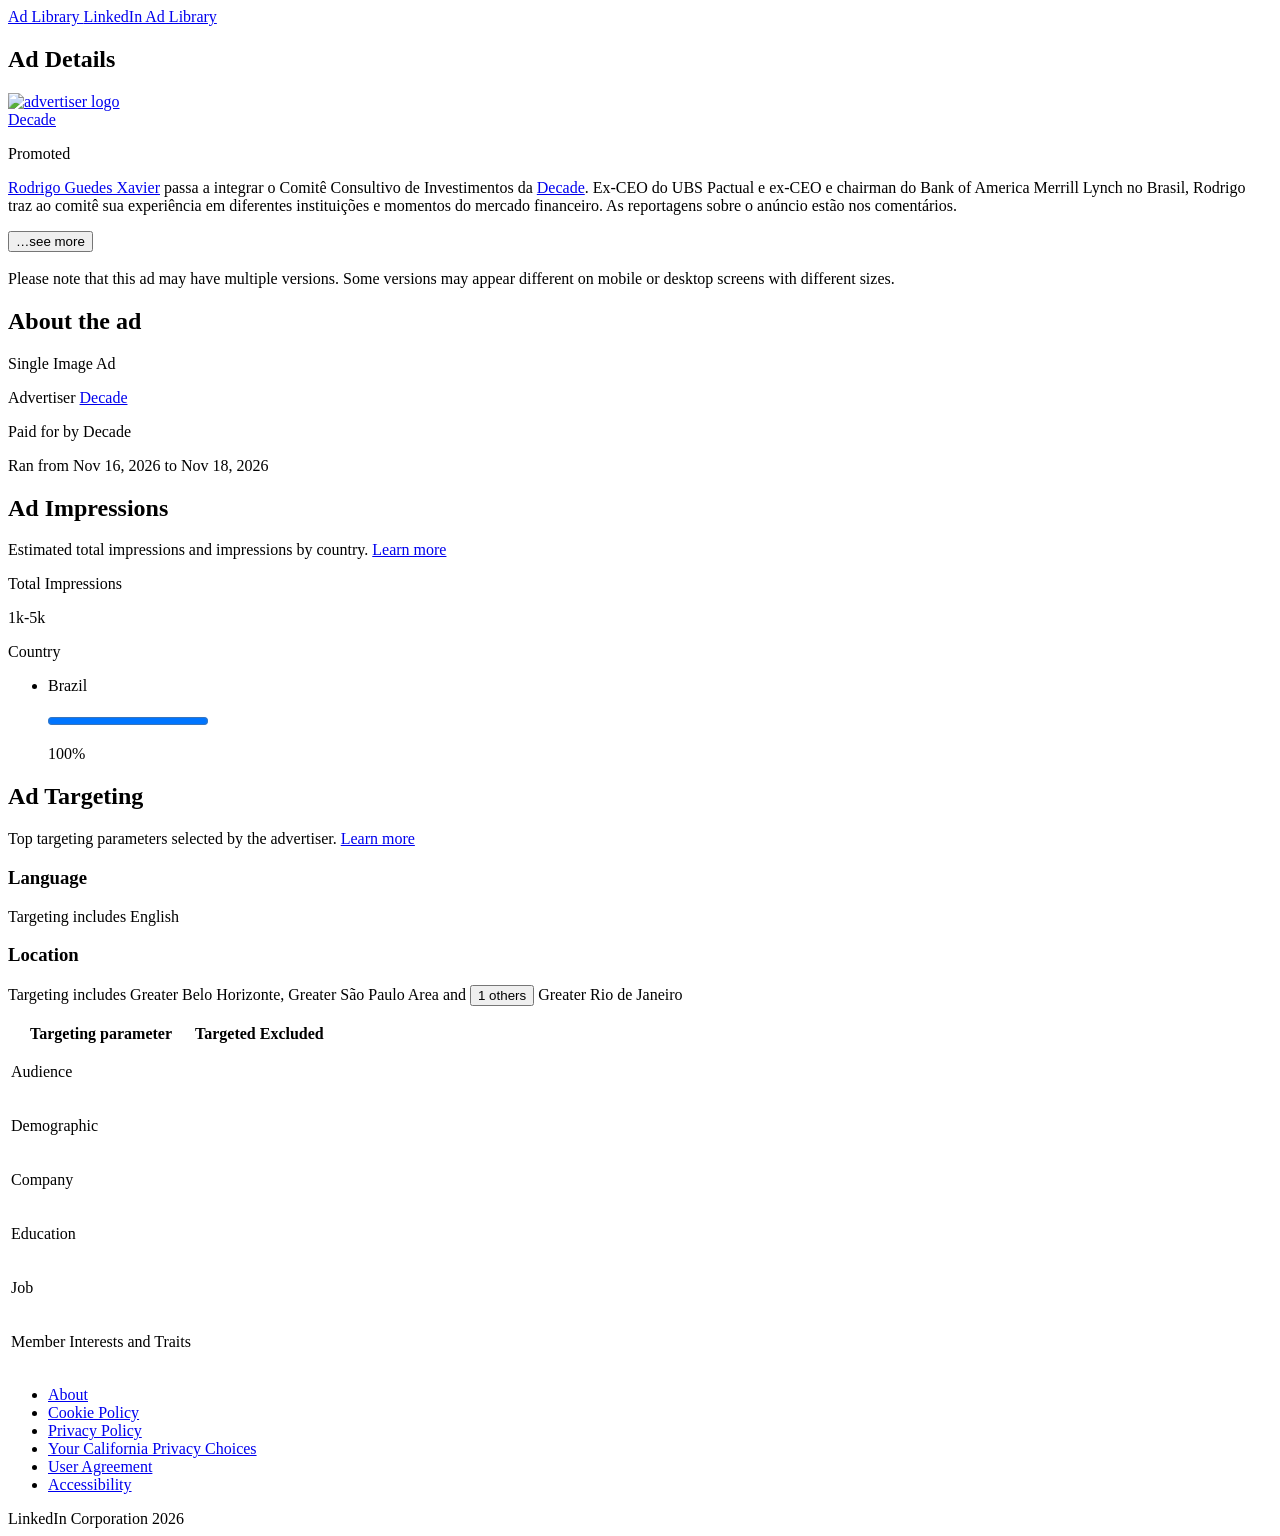
<file: tests/fixtures/linkedin_ads/live_detail_1620739093.html>
<!DOCTYPE html>


    

    
    
    <html lang="en">
      <head>
        <meta name="pageKey" content="d_ad-library-detail">
<!----><!----><!---->        <meta name="locale" content="en_US">
<!---->        <meta id="config" data-app-version="0.0.2468" data-call-tree-id="AAZgj+5MSvHMpCtVVhGuzg==" data-multiproduct-name="ads-guest-frontend" data-service-name="ads-guest-frontend" data-browser-id="e6c411a3-068b-4f55-8b71-6fe6c9c2e49d" data-is-bot="false" data-enable-page-view-heartbeat-tracking data-page-instance="urn:li:page:d_ad-library-detail;1uxwWNCXTjC3BzC7il30KQ==" data-disable-jsbeacon-pagekey-suffix="true" data-member-id="0" data-dna-member-lix-treatment="enabled" data-human-member-lix-treatment="enabled" data-dfp-member-lix-treatment="control" data-sync-apfc-headers-lix-treatment="control" data-sync-apfc-cb-lix-treatment="control" data-recaptcha-v3-integration-lix-value="enabled" data-network-interceptor-lix-value="control" data-is-epd-audit-event-enabled="false" data-is-feed-sponsored-tracking-kill-switch-enabled="false" data-sequence-auto-redirect-before-request-enabled="true">

        <link rel="canonical" href="/ad-library/detail/1620739093">
<!----><!---->
<!---->
<!---->
<!---->
<!---->
          <link rel="icon" href="https://static.licdn.com/aero-v1/sc/h/al2o9zrvru7aqj8e1x2rzsrca">


        <script>
          function getDfd() {let yFn,nFn;const p=new Promise(function(y, n){yFn=y;nFn=n;});p.resolve=yFn;p.reject=nFn;return p;}
          window.lazyloader = getDfd();
          window.tracking = getDfd();
          window.impressionTracking = getDfd();
          window.ingraphTracking = getDfd();
          window.appDetection = getDfd();
          window.pemTracking = getDfd();
          window.appRedirectCompleted = getDfd();
        </script>

<!---->
        
        <title>Ad Details | LinkedIn</title>
        <meta name="asset-url" id="artdeco-icons/static/images/sprite-asset" content="https://static.licdn.com/aero-v1/sc/h/89qcydak0tfb7ovemes0q2lii">

        
        <meta name="robots" content="noarchive, noindex">
        <link rel="stylesheet" href="https://static.licdn.com/aero-v1/sc/h/94f150ou18z62qbnwv1o36ndy">
      
      
<!---->      </head>
      <body dir="ltr">
<!----><!----><!---->
        
        <div class="flex flex-col min-h-[100vh]">
          

    
    
    
    

    
      <header class="navbar global-alert-offset
          !bg-color-background-container
          
           page-header border-b-color-divider pt-[15px] pb-[11px] pl-[4px] pr-1 sm:px-[6px] lg:px-0">
        <div class="navbar__wrapper ">
          
        <a class="relative pb-0.5 after:content-[''] after:bg-color-link after:absolute after:left-0 after:bottom-0 after:block after:h-0.25 after:w-full after:scale-x-0 hover:after:scale-x-100
         after:transition-[transform] after:duration-[0.5s] hover:no-underline focus:no-underline hover:text-color-link focus:text-color-link visited:text-color-link visited:hover:text-color-link flex gap-1 items-center" href="/ad-library" data-tracking-control-name="ad_library_header_nav-header-logo" data-tracking-will-navigate>
          <icon class="text-color-logo-brand h-[21px] w-[84px]" data-delayed-url="https://static.licdn.com/aero-v1/sc/h/8fkga714vy9b2wk5auqo5reeb"></icon>
          <span class="font-semibold leading-[20px] text-color-logo-brand-lockup" aria-hidden="true">
            Ad Library
          </span>
          <span class="sr-only">LinkedIn Ad Library</span>
        </a>
<!---->    
        </div>
      </header>
  
  
          <main class="pt-[52px] grow bg-color-canvas">
            
          
    
  <section>
    <div class="main-content__page-section mx-auto px-2 lg:px-0">
      
      <div class="py-3 flex flex-col gap-y-3 sm:flex-row sm:gap-x-3">
        

    
    

    <div class="ad-detail-left-rail bg-color-surface rounded-sm h-full w-full sm:w-[58%] sm:shrink-0">
      <div class="px-3 pt-[22px] pb-3">
        <h1 class="text-md leading-[20px] font-semibold">Ad Details</h1>
<!---->        <div class="ad-preview-container mt-3">
            <div class="ad-preview-variant" data-variant-index="0">
              

    

    <div class="ad-preview" data-creative-type="SPONSORED_STATUS_UPDATE">
<!---->        

    
    
    
    
    
    
    
    
    
    
    
    
    

          
    
    
    <div class="base-ad-preview-card relative bg-color-background-container pt-1.5 container-raised sponsored-status-update-preview">
      
        
    

    
    

    <div class="flex items-center px-1.5 gap-1">
      
      <a href="https://www.linkedin.com/company/108834576?trk=ad_library_ad_preview_advertiser_image" target="_blank" data-tracking-control-name="ad_library_ad_preview_advertiser_image" data-tracking-will-navigate class="relative h-6">
        
          
      <img class="inline-block relative hue-web-entity__image
          
          w-6 h-6
          " data-delayed-url="https://media.licdn.com/dms/image/v2/D4D0BAQF6MjIMpfIQzA/company-logo_100_100/B4DZ_S9IAgK0AU-/0/1785950667059?e=1796860800&amp;v=beta&amp;t=GCy9yTWp_2HDZQ8vKhTRUs2nogFov3sAFPnX24UbFzQ" data-ghost-classes="bg-color-entity-ghost-background" data-ghost-url="https://static.licdn.com/aero-v1/sc/h/cs8pjfgyw96g44ln9r7tct85f" alt="advertiser logo">
      
      
      </a>
  
      <div class="flex flex-col self-center">
        <div>
          
      <a href="https://www.linkedin.com/company/108834576?trk=ad_library_ad_preview_advertiser" target="_blank" data-tracking-control-name="ad_library_ad_preview_advertiser" data-tracking-will-navigate class="block text-md text-color-text font-bold leading-[20px] overflow-anywhere hover:text-color-text focus:text-color-text visited:text-color-text visited:hover:text-color-text" aria-label="View organization page for Decade">
        
            Decade
          
      </a>
  
        </div>
<!---->          <p class="text-xs text-color-text-secondary leading-[15px]" data-tracking-control-name="ad_library_ad_preview_advertiser_generic_entity">Promoted</p>
      </div>
    </div>
  
  
      
      
            
    <div class="commentary__container relative my-1.5 px-1.5">
      <p class="commentary__content text-color-text text-sm break-words leading-[18px] whitespace-pre-wrap
          overflow-hidden max-h-[54px]"><a class="text-color-link hover:text-color-link focus:text-color-link visited:text-color-link visited:hover:text-color-link" href="https://br.linkedin.com/in/rodrigo-guedes-xavier-025aa719" data-tracking-control-name="ad_library_ad_preview_commentary_link" data-tracking-will-navigate target="_blank">Rodrigo Guedes Xavier</a> passa a integrar o Comitê Consultivo de Investimentos da <a class="text-color-link hover:text-color-link focus:text-color-link visited:text-color-link visited:hover:text-color-link" href="https://br.linkedin.com/company/decade-wealth" data-tracking-control-name="ad_library_ad_preview_commentary_link" data-tracking-will-navigate target="_blank">Decade</a>.

Ex-CEO do UBS Pactual e ex-CEO e chairman do Bank of America Merrill Lynch no Brasil, Rodrigo traz ao comitê sua experiência em diferentes instituições e momentos do mercado financeiro.

As reportagens sobre o anúncio estão nos comentários.</p>
        

    

    <button class="absolute right-0 bottom-0 pl-0.5 pr-1.5 bg-color-background-container text-color-text text-sm invisible text-color-text-low-emphasis hover:underline commentary__truncation-button" data-tracking-control-name="ad_library_ad_preview_see_more">
      …see more
    </button>
  
    </div>
  
      
      
        
<!---->
        <div class="border-t-1 border-solid border-color-border-faint mt-1.5">
              
      <div class="flex flex-col hover:no-underline focus:no-underline active:no-underline">
        
                <img alt class="ad-preview__dynamic-dimensions-image object-cover bg-color-background-container-tint min-h-[150px] w-full" data-delayed-url="https://media.licdn.com/dms/image/v2/D4D22AQGFFo49iDk-vg/feedshare-shrink_1280/B4DaFej4XZJIAM-/0/1792587827116?e=2147483647&amp;v=beta&amp;t=UfqnlllXLcUFOH0PZNuNP3u0UNBl9YgqVcoXxFaE8N8" data-ghost-url="https://static.licdn.com/aero-v1/sc/h/9l8dv1r8a09nem281grvopn9l">
              
      </div>
  
<!---->        </div>
      
<!---->      
      
<!---->      
    </div>
  
  
  
  
          </div>
  
            </div>
        </div>
      </div>
<!---->      

    

    <div class="p-3 border-t-1 border-b-1 border-solid border-color-border-faint flex items-flex-start gap-1">
      <li-icon class="h-3 w-3 text-color-icon shrink-0" size="medium" type="signal-notice"></li-icon>
      <span class="text-sm text-color-text-low-emphasis leading-[17px]">
        Please note that this ad may have multiple versions. Some versions may appear different on mobile or desktop screens with different sizes.
      </span>
    </div>
  
    </div>
  
        

    

      
  <div class="ad-detail-right-rail bg-color-surface rounded-sm w-full sm:w-[calc(50%-24px)] h-full">
    
        

    
    
    
    
    
    
    
    
    
    
    
    
    
    
    
    
    
    
    
    
    

    
    <div class="pt-3 px-3 pb-2">
      <div class="flex gap-x-[10px] items-center mb-[28px]">
        <li-icon class="h-fit w-fit text-color-text" size="24px" type="notebook"></li-icon>
        <h2 class="text-md font-semibold leading-[20px] text-color-text">
          About the ad
        </h2>
      </div>
<!---->      
        <div>
            <p class="text-sm mb-1 text-color-text leading-[18px]">Single Image Ad</p>
              <div class="leading-[18px] mb-1">
                <span class="inline-block text-sm text-color-text">Advertiser</span>
                
      <a href="https://www.linkedin.com/company/108834576?trk=ad_library_about_ad_advertiser" target="_blank" data-tracking-control-name="ad_library_about_ad_advertiser" data-tracking-will-navigate class="inline overflow-anywhere text-sm font-normal
                    text-color-link hover:text-color-link focus:text-color-link visited:text-color-link visited:hover:text-color-link" aria-label="View organization page for Decade">
        
                  Decade
                
      </a>
  
              </div>
              <p class="about-ad__paying-entity text-sm mb-1 text-color-text leading-[18px]">
                Paid for by Decade
              </p>
              <p class="about-ad__availability-duration text-sm mb-1 text-color-text leading-[18px]">
                Ran from Nov 16, 2026 to Nov 18, 2026
              </p>
<!---->        </div>
      
    </div>
  
  
        

    
    
    
    
    
    
    
    
    
    
    
    
    
    
    
    
    
    
    

      
    <div class="pt-3 px-3 pb-2 border-solid border-color-border-faint border-t-1">
      <div class="flex gap-x-[10px] items-center mb-1">
        <li-icon class="h-fit w-fit text-color-text" size="24px" type="analytics"></li-icon>
        <h2 class="text-md font-semibold leading-[20px] text-color-text">
          Ad Impressions
        </h2>
      </div>
        <p class="text-sm leading-[18px] text-color-text mb-[28px]">
          Estimated total impressions and impressions by country. <a href="https://www.linkedin.com/help/lms/answer/a1517918" target="_blank" class="font-normal text-color-link hover:text-color-link focus:text-color-link visited:text-color-link visited:hover:text-color-link" aria-label="Learn more about Ad Library" data-tracking-control-name="ad_library_detail_impression_learn_more" data-tracking-will-navigate="true">Learn more</a>
        </p>
      
            <div class="mb-[6px] w-full">
              <div class="flex justify-between">
                  <p class="text-sm leading-[18px] text-color-text font-semibold">Total Impressions</p>
                  <p class="text-sm leading-[18px] text-color-text font-semibold">1k-5k</p>
              </div>
              <div class="flex mt-[20px]">
                  <div class="w-full">
                      <p class="text-sm leading-[18px] text-color-text">Country</p>
                  </div>
              </div>
                

    
    
    
    
    
    

    
    
    

      <ul class="show-more-less__list show-more-less__list--no-hidden-elems ad-analytics__show-more-less flex flex-col" data-impression-id="ad_library_detail_impression_show-more-less">
        
            <li class="first:mt-1.5 mt-2">
              <span class="ad-analytics__country-impressions flex items-center" aria-label="Brazil, impressions 100%" tabindex="-1">
                <div class="w-[75%]" aria-hidden="true">
                  <p class="text-sm leading-[18px] font-semibold text-color-text">Brazil</p>
                  <progress class="block mt-1 w-full h-1 border-none bg-color-surface [&amp;::-webkit-progress-bar]:bg-color-surface [&amp;::-webkit-progress-value]:rounded-sm [&amp;::-webkit-progress-value]:bg-color-container-positive [&amp;::-moz-progress-bar]:rounded-sm [&amp;::-moz-progress-bar]:bg-color-container-positive" value="100" max="100"></progress>
                </div>
                <div class="w-[25%]" aria-hidden="true">
                  <p class="text-right text-xs leading-[16px] font-semibold text-color-text-low-emphasis pl-3">
                    100%
                  </p>
                </div>
              </span>
            </li>
      
      </ul>
  
  
            </div>
        
    </div>
  
  
        

    
    
    
    
    
    
    
    
    
    
    

    
    
    

    
    
    
    
    
    
    
    

    
    
    

        
    <div class="pt-3 px-3 pb-2 border-solid border-color-border-faint border-t-1">
      <div class="flex gap-x-[10px] items-center mb-1">
        <li-icon class="h-fit w-fit text-color-text" size="24px" type="people"></li-icon>
        <h2 class="text-md font-semibold leading-[20px] text-color-text">
          Ad Targeting
        </h2>
      </div>
        <p class="text-sm leading-[18px] text-color-text mb-[28px]">
          Top targeting parameters selected by the advertiser. <a href="https://www.linkedin.com/help/lms/answer/a1517918" target="_blank" class="font-normal text-color-link hover:text-color-link focus:text-color-link visited:text-color-link visited:hover:text-color-link" aria-label="Learn more about Ad Library" data-tracking-control-name="ad_library_detail_targeting_learn_more" data-tracking-will-navigate="true">Learn more</a>
        </p>
      
            <div>
                  <div class="first:mt-0 mt-2">
                      <h3 class="text-sm leading-[18px] text-color-text font-semibold">Language</h3>
                        <p class="text-sm leading-[18px] text-color-text leading-[18px] mt-1 pl-1.5">
                            
  <span class="ad-targeting__segments">
    Targeting includes English
<!---->  </span>

<!---->                        </p>
                  </div>
                  <div class="first:mt-0 mt-2">
                      <h3 class="text-sm leading-[18px] text-color-text font-semibold">Location</h3>
                        <p class="text-sm leading-[18px] text-color-text leading-[18px] mt-1 pl-1.5">
                            
  <span class="ad-targeting__segments">
    Targeting includes Greater Belo Horizonte, Greater São Paulo Area and
      <button class="ad-targeting__others-total-button text-color-link leading-[18px] border-none text-sm hover:underline" data-tracking-control-name="ad_library_detail_location_others_total">
        1 others
      </button>
      <span class="ad-targeting__other-segments hidden" tabindex="-1">Greater Rio de Janeiro</span>
  </span>

<!---->                        </p>
                  </div>
<!----><!----><!----><!----><!----><!---->
                <div class="first:mt-0 mt-2">
                  <table class="max-w-full text-sm border-1 border-solid border-color-border-faint">
                    <thead>
                      <tr class="border-1 border-solid border-color-border-faint">
                        <th class="text-left py-2 px-2 font-semibold text-color-text text-sm leading-[18px] overflow-hidden">
                          Targeting parameter
                        </th>
                        <th class="text-center py-2 px-2 font-semibold text-color-text text-sm leading-[18px] overflow-hidden">
                          Targeted
                        </th>
                        <th class="text-center py-2 px-2 font-semibold text-color-text text-sm leading-[18px] overflow-hidden">
                          Excluded
                        </th>
                      </tr>
                    </thead>
                    <tbody>
<!----><!---->                          <tr class="border-1 border-solid border-color-border-faint">
                              <td class="py-2 px-2 text-color-text text-sm leading-[18px] overflow-hidden">
                                <p class="text-sm leading-[18px] text-color-text mt-1 truncate">Audience</p>
                              </td>
                              <td class="py-2 px-2 text-center overflow-hidden">
                                <li-icon class="h-fit w-full" size="16px" type="minus"></li-icon>
                              </td>
                              <td class="py-2 px-2 text-center overflow-hidden">
                                <li-icon class="h-fit w-full" size="16px" type="minus"></li-icon>
                              </td>
                          </tr>
                          <tr class="border-1 border-solid border-color-border-faint">
                              <td class="py-2 px-2 text-color-text text-sm leading-[18px] overflow-hidden">
                                <p class="text-sm leading-[18px] text-color-text mt-1 truncate">Demographic</p>
                              </td>
                              <td class="py-2 px-2 text-center overflow-hidden">
                                <li-icon class="h-fit w-full" size="16px" type="minus"></li-icon>
                              </td>
                              <td class="py-2 px-2 text-center overflow-hidden">
                                <li-icon class="h-fit w-full" size="16px" type="minus"></li-icon>
                              </td>
                          </tr>
                          <tr class="border-1 border-solid border-color-border-faint">
                              <td class="py-2 px-2 text-color-text text-sm leading-[18px] overflow-hidden">
                                <p class="text-sm leading-[18px] text-color-text mt-1 truncate">Company</p>
                              </td>
                              <td class="py-2 px-2 text-center overflow-hidden">
                                <li-icon class="h-fit w-full" size="16px" type="minus"></li-icon>
                              </td>
                              <td class="py-2 px-2 text-center overflow-hidden">
                                <li-icon class="h-fit w-full" size="16px" type="check"></li-icon>
                              </td>
                          </tr>
                          <tr class="border-1 border-solid border-color-border-faint">
                              <td class="py-2 px-2 text-color-text text-sm leading-[18px] overflow-hidden">
                                <p class="text-sm leading-[18px] text-color-text mt-1 truncate">Education</p>
                              </td>
                              <td class="py-2 px-2 text-center overflow-hidden">
                                <li-icon class="h-fit w-full" size="16px" type="minus"></li-icon>
                              </td>
                              <td class="py-2 px-2 text-center overflow-hidden">
                                <li-icon class="h-fit w-full" size="16px" type="minus"></li-icon>
                              </td>
                          </tr>
                          <tr class="border-1 border-solid border-color-border-faint">
                              <td class="py-2 px-2 text-color-text text-sm leading-[18px] overflow-hidden">
                                <p class="text-sm leading-[18px] text-color-text mt-1 truncate">Job</p>
                              </td>
                              <td class="py-2 px-2 text-center overflow-hidden">
                                <li-icon class="h-fit w-full" size="16px" type="check"></li-icon>
                              </td>
                              <td class="py-2 px-2 text-center overflow-hidden">
                                <li-icon class="h-fit w-full" size="16px" type="minus"></li-icon>
                              </td>
                          </tr>
                          <tr class="border-1 border-solid border-color-border-faint">
                              <td class="py-2 px-2 text-color-text text-sm leading-[18px] overflow-hidden">
                                <p class="text-sm leading-[18px] text-color-text mt-1 truncate">Member Interests and Traits</p>
                              </td>
                              <td class="py-2 px-2 text-center overflow-hidden">
                                <li-icon class="h-fit w-full" size="16px" type="minus"></li-icon>
                              </td>
                              <td class="py-2 px-2 text-center overflow-hidden">
                                <li-icon class="h-fit w-full" size="16px" type="minus"></li-icon>
                              </td>
                          </tr>
                    </tbody>
                  </table>
                </div>
            </div>
          
    </div>
  
  
      
  </div>

  
      </div>
    
    </div>
  </section>

  
              
          </main>
          

    
    
    
    
    
    
    
    

    <footer class="bg-color-canvas pt-1 pb-4 w-full sm:pt-3 sm:pb-6 overflow-hidden border-solid border-t-1 border-t-color-divider">
      <ul class="flex flex-col items-center justify-center flex-wrap text-[12px] sm:flex-row">
          <li class="leading-[18px] mt-1 mx-0 sm:ml-3 sm:mt-0">
            <a class="font-semibold text-color-label hover:text-color-label focus:text-color-label visited:text-color-label visited:hover:text-color-label" href="https://about.linkedin.com" data-tracking-control-name="ad_library_footer-about" data-tracking-will-navigate>
              About
            </a>
          </li>
          <li class="leading-[18px] mt-1 mx-0 sm:ml-3 sm:mt-0">
            <a class="font-semibold text-color-label hover:text-color-label focus:text-color-label visited:text-color-label visited:hover:text-color-label" href="https://www.linkedin.com/legal/cookie_policy" data-tracking-control-name="ad_library_footer-cookie-policy" data-tracking-will-navigate>
              Cookie Policy
            </a>
          </li>
          <li class="leading-[18px] mt-1 mx-0 sm:ml-3 sm:mt-0">
            <a class="font-semibold text-color-label hover:text-color-label focus:text-color-label visited:text-color-label visited:hover:text-color-label" href="https://www.linkedin.com/legal/privacy-policy" data-tracking-control-name="ad_library_footer-privacy-policy" data-tracking-will-navigate>
              Privacy Policy
            </a>
          </li>
          <li class="leading-[18px] mt-1 mx-0 sm:ml-3 sm:mt-0">
            <a class="font-semibold text-color-label hover:text-color-label focus:text-color-label visited:text-color-label visited:hover:text-color-label" href="https://www.linkedin.com/legal/california-privacy-disclosure" data-tracking-control-name="ad_library_footer-california-privacy-rights-act" data-tracking-will-navigate>
              Your California Privacy Choices
            </a>
          </li>
          <li class="leading-[18px] mt-1 mx-0 sm:ml-3 sm:mt-0">
            <a class="font-semibold text-color-label hover:text-color-label focus:text-color-label visited:text-color-label visited:hover:text-color-label" href="https://www.linkedin.com/legal/user-agreement" data-tracking-control-name="ad_library_footer-user-agreement" data-tracking-will-navigate>
              User Agreement
            </a>
          </li>
          <li class="leading-[18px] mt-1 mx-0 sm:ml-3 sm:mt-0">
            <a class="font-semibold text-color-label hover:text-color-label focus:text-color-label visited:text-color-label visited:hover:text-color-label" href="https://www.linkedin.com/accessibility" data-tracking-control-name="ad_library_footer-accessibility" data-tracking-will-navigate>
              Accessibility
            </a>
          </li>
      </ul>
      <div class="flex items-center justify-center text-[12px] mt-1 sm:mt-2">
        <div aria-label="LinkedIn logo">
            <icon class="text-color-logo-brand block h-[14px] w-[56px]" data-svg-class-name="h-[14px] w-[56px]" data-delayed-url="https://static.licdn.com/aero-v1/sc/h/a3fnfnqvbbolvy47fxmpit4t4"></icon>
        </div>
        <span class="text-color-icon leading-[15px] ml-[12px]">
          LinkedIn Corporation 2026
        </span>
      </div>
    </footer>
  
        </div>
      

            <script src="https://static.licdn.com/aero-v1/sc/h/26g24klhu4k9p8zgtz6fs4k01" async></script>
<!---->          
        <script src="https://static.licdn.com/aero-v1/sc/h/619jehjlz8c2hgfzs38iftu9q" async></script>
        
        <script src="https://static.licdn.com/aero-v1/sc/h/l8q3fo26ev0m9wo13tfc51x" async defer></script>
        <script data-delayed-url="https://static.licdn.com/aero-v1/sc/h/985sqoiudwdfnuemt74raqc27" data-module-id="media-player"></script>
      
      
          
<!----><!---->  
      </body>
    </html>
</file>
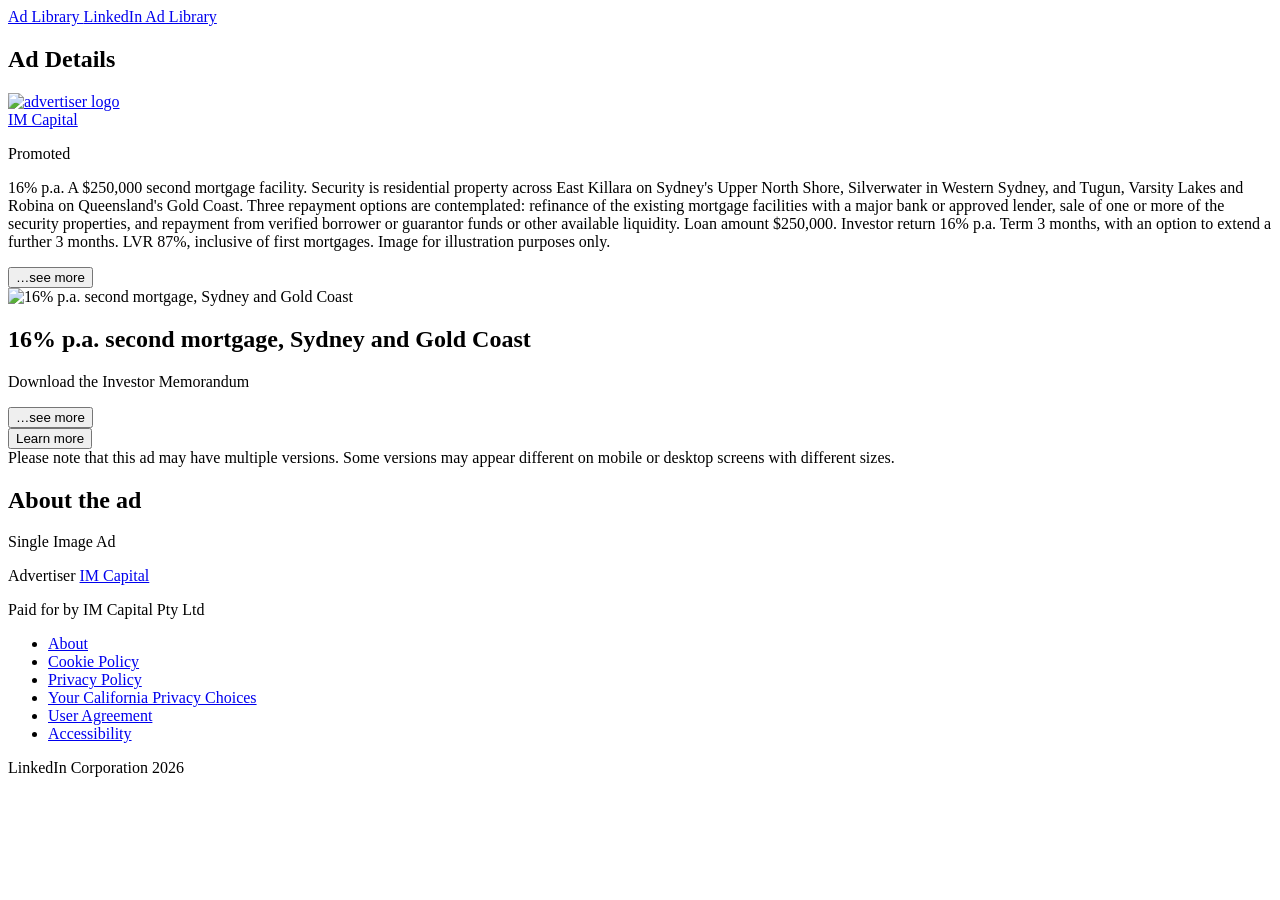
<file: tests/fixtures/linkedin_ads/live_detail_1690960776.html>
<!DOCTYPE html>


    

    
    
    <html lang="en">
      <head>
        <meta name="pageKey" content="d_ad-library-detail">
<!----><!----><!---->        <meta name="locale" content="en_US">
<!---->        <meta id="config" data-app-version="0.0.2468" data-call-tree-id="AAZgj+0jAUH67ar7KiChPQ==" data-multiproduct-name="ads-guest-frontend" data-service-name="ads-guest-frontend" data-browser-id="08769370-319a-4703-8f1b-4f9b54fa9e4a" data-is-bot="false" data-enable-page-view-heartbeat-tracking data-page-instance="urn:li:page:d_ad-library-detail;lgUrDnc+QVakG5ter1p39w==" data-disable-jsbeacon-pagekey-suffix="true" data-member-id="0" data-dna-member-lix-treatment="enabled" data-human-member-lix-treatment="enabled" data-dfp-member-lix-treatment="control" data-sync-apfc-headers-lix-treatment="control" data-sync-apfc-cb-lix-treatment="control" data-recaptcha-v3-integration-lix-value="enabled" data-network-interceptor-lix-value="control" data-is-epd-audit-event-enabled="false" data-is-feed-sponsored-tracking-kill-switch-enabled="false" data-sequence-auto-redirect-before-request-enabled="true">

        <link rel="canonical" href="/ad-library/detail/1690960776">
<!----><!---->
<!---->
<!---->
<!---->
<!---->
          <link rel="icon" href="https://static.licdn.com/aero-v1/sc/h/al2o9zrvru7aqj8e1x2rzsrca">


        <script>
          function getDfd() {let yFn,nFn;const p=new Promise(function(y, n){yFn=y;nFn=n;});p.resolve=yFn;p.reject=nFn;return p;}
          window.lazyloader = getDfd();
          window.tracking = getDfd();
          window.impressionTracking = getDfd();
          window.ingraphTracking = getDfd();
          window.appDetection = getDfd();
          window.pemTracking = getDfd();
          window.appRedirectCompleted = getDfd();
        </script>

<!---->
        
        <title>Ad Details | LinkedIn</title>
        <meta name="asset-url" id="artdeco-icons/static/images/sprite-asset" content="https://static.licdn.com/aero-v1/sc/h/89qcydak0tfb7ovemes0q2lii">

        
        <meta name="robots" content="noarchive, noindex">
        <link rel="stylesheet" href="https://static.licdn.com/aero-v1/sc/h/94f150ou18z62qbnwv1o36ndy">
      
      
<!---->      </head>
      <body dir="ltr">
<!----><!----><!---->
        
        <div class="flex flex-col min-h-[100vh]">
          

    
    
    
    

    
      <header class="navbar global-alert-offset
          !bg-color-background-container
          
           page-header border-b-color-divider pt-[15px] pb-[11px] pl-[4px] pr-1 sm:px-[6px] lg:px-0">
        <div class="navbar__wrapper ">
          
        <a class="relative pb-0.5 after:content-[''] after:bg-color-link after:absolute after:left-0 after:bottom-0 after:block after:h-0.25 after:w-full after:scale-x-0 hover:after:scale-x-100
         after:transition-[transform] after:duration-[0.5s] hover:no-underline focus:no-underline hover:text-color-link focus:text-color-link visited:text-color-link visited:hover:text-color-link flex gap-1 items-center" href="/ad-library" data-tracking-control-name="ad_library_header_nav-header-logo" data-tracking-will-navigate>
          <icon class="text-color-logo-brand h-[21px] w-[84px]" data-delayed-url="https://static.licdn.com/aero-v1/sc/h/8fkga714vy9b2wk5auqo5reeb"></icon>
          <span class="font-semibold leading-[20px] text-color-logo-brand-lockup" aria-hidden="true">
            Ad Library
          </span>
          <span class="sr-only">LinkedIn Ad Library</span>
        </a>
<!---->    
        </div>
      </header>
  
  
          <main class="pt-[52px] grow bg-color-canvas">
            
          
    
  <section>
    <div class="main-content__page-section mx-auto px-2 lg:px-0">
      
      <div class="py-3 flex flex-col gap-y-3 sm:flex-row sm:gap-x-3">
        

    
    

    <div class="ad-detail-left-rail bg-color-surface rounded-sm h-full w-full sm:w-[58%] sm:shrink-0">
      <div class="px-3 pt-[22px] pb-3">
        <h1 class="text-md leading-[20px] font-semibold">Ad Details</h1>
<!---->        <div class="ad-preview-container mt-3">
            <div class="ad-preview-variant" data-variant-index="0">
              

    

    <div class="ad-preview" data-creative-type="SPONSORED_STATUS_UPDATE">
<!---->        

    
    
    
    
    
    
    
    
    
    
    
    
    

          
    
    
    <div class="base-ad-preview-card relative bg-color-background-container pt-1.5 container-raised sponsored-status-update-preview">
      
        
    

    
    

    <div class="flex items-center px-1.5 gap-1">
      
      <a href="https://www.linkedin.com/company/88276905?trk=ad_library_ad_preview_advertiser_image" target="_blank" data-tracking-control-name="ad_library_ad_preview_advertiser_image" data-tracking-will-navigate class="relative h-6">
        
          
      <img class="inline-block relative hue-web-entity__image
          
          w-6 h-6
          " data-delayed-url="https://media.licdn.com/dms/image/v2/D560BAQHV-FbxURb6VA/company-logo_100_100/B56ZzkUxpzJwAQ-/0/1773357178106/initiumcapital_logo?e=1796860800&amp;v=beta&amp;t=uhyG6vRT2ShSl5wP9JYj7UyqEa_EIYTnutS768L7Y6Y" data-ghost-classes="bg-color-entity-ghost-background" data-ghost-url="https://static.licdn.com/aero-v1/sc/h/cs8pjfgyw96g44ln9r7tct85f" alt="advertiser logo">
      
      
      </a>
  
      <div class="flex flex-col self-center">
        <div>
          
      <a href="https://www.linkedin.com/company/88276905?trk=ad_library_ad_preview_advertiser" target="_blank" data-tracking-control-name="ad_library_ad_preview_advertiser" data-tracking-will-navigate class="block text-md text-color-text font-bold leading-[20px] overflow-anywhere hover:text-color-text focus:text-color-text visited:text-color-text visited:hover:text-color-text" aria-label="View organization page for IM Capital">
        
            IM Capital
          
      </a>
  
        </div>
<!---->          <p class="text-xs text-color-text-secondary leading-[15px]" data-tracking-control-name="ad_library_ad_preview_advertiser_generic_entity">Promoted</p>
      </div>
    </div>
  
  
      
      
            
    <div class="commentary__container relative my-1.5 px-1.5">
      <p class="commentary__content text-color-text text-sm break-words leading-[18px] whitespace-pre-wrap
          overflow-hidden max-h-[54px]">16% p.a. A $250,000 second mortgage facility.

Security is residential property across East Killara on Sydney's Upper North Shore, Silverwater in Western Sydney, and Tugun, Varsity Lakes and Robina on Queensland's Gold Coast.

Three repayment options are contemplated: refinance of the existing mortgage facilities with a major bank or approved lender, sale of one or more of the security properties, and repayment from verified borrower or guarantor funds or other available liquidity.

Loan amount $250,000. Investor return 16% p.a. Term 3 months, with an option to extend a further 3 months. LVR 87%, inclusive of first mortgages.

Image for illustration purposes only.</p>
        

    

    <button class="absolute right-0 bottom-0 pl-0.5 pr-1.5 bg-color-background-container text-color-text text-sm invisible text-color-text-low-emphasis hover:underline commentary__truncation-button" data-tracking-control-name="ad_library_ad_preview_see_more">
      …see more
    </button>
  
    </div>
  
      
      
        
<!---->
        <div class="border-t-1 border-solid border-color-border-faint mt-1.5">
              
      <div class="flex flex-col hover:no-underline focus:no-underline active:no-underline">
        
                <img alt="16% p.a. second mortgage, Sydney and Gold Coast" class="ad-preview__dynamic-dimensions-image object-cover bg-color-background-container-tint min-h-[150px] w-full" data-delayed-url="https://media.licdn.com/dms/image/v2/D5610AQEiWdk6khTlpg/image-shrink_1280/B56aHmXyjhH4AY-/0/1794866358752?e=2147483647&amp;v=beta&amp;t=dT6Oxlq9g0IdG2hlKjfR563O2mia9RS7RkrEtwfuOGQ" data-ghost-url="https://static.licdn.com/aero-v1/sc/h/9l8dv1r8a09nem281grvopn9l">
              
      </div>
  
            
    
      <div class="sponsored-content-headline flex flex-col border-t-1 border-solid border-color-border-faint bg-cool-gray-20 hover:no-underline focus:no-underline active:no-underline rounded-b-md">
        
      <section class="flex justify-between p-1.5 gap-2">
        <header class="grow min-w-[40%] break-words">
          <h2 class="text-sm font-semibold leading-[18px] text-color-text">
            16% p.a. second mortgage, Sydney and Gold Coast
          </h2>
<!---->            <div class="sponsored-content-headline__description-container relative mt-1">
              <p class="sponsored-content-headline__description text-xs text-color-text-low-emphasis leading-[16px]
                  overflow-hidden max-h-[48px]">
                  Download the Investor Memorandum
              </p>
                

    

    <button class="absolute right-0 bottom-0 pl-0.5 pr-1.5 bg-color-background-container text-color-text text-sm invisible text-color-text-low-emphasis hover:underline sponsored-content-headline__description-truncation-button bg-cool-gray-20" data-tracking-control-name="ad_library_ad_preview_sponsored_description_see_more">
      …see more
    </button>
  
            </div>
        </header>
          
    <button class="btn-sm btn-secondary-emphasis font-semibold self-center text-md shrink-0 break-words max-w-[150px]" data-tracking-control-name="ad_library_ad_detail_cta" style="cursor: default !important;">
      Learn more
    </button>
  
      </section>
    
      </div>
  
  
        </div>
      
<!---->      
      
<!---->      
    </div>
  
  
  
  
          </div>
  
            </div>
        </div>
      </div>
<!---->      

    

    <div class="p-3 border-t-1 border-b-1 border-solid border-color-border-faint flex items-flex-start gap-1">
      <li-icon class="h-3 w-3 text-color-icon shrink-0" size="medium" type="signal-notice"></li-icon>
      <span class="text-sm text-color-text-low-emphasis leading-[17px]">
        Please note that this ad may have multiple versions. Some versions may appear different on mobile or desktop screens with different sizes.
      </span>
    </div>
  
    </div>
  
        

    

      
  <div class="ad-detail-right-rail bg-color-surface rounded-sm w-full sm:w-[calc(50%-24px)] h-full">
    
        

    
    
    
    
    
    
    
    
    
    
    
    
    
    
    
    
    
    
    
    
    

    
    <div class="pt-3 px-3 pb-2">
      <div class="flex gap-x-[10px] items-center mb-[28px]">
        <li-icon class="h-fit w-fit text-color-text" size="24px" type="notebook"></li-icon>
        <h2 class="text-md font-semibold leading-[20px] text-color-text">
          About the ad
        </h2>
      </div>
<!---->      
        <div>
            <p class="text-sm mb-1 text-color-text leading-[18px]">Single Image Ad</p>
              <div class="leading-[18px] mb-1">
                <span class="inline-block text-sm text-color-text">Advertiser</span>
                
      <a href="https://www.linkedin.com/company/88276905?trk=ad_library_about_ad_advertiser" target="_blank" data-tracking-control-name="ad_library_about_ad_advertiser" data-tracking-will-navigate class="inline overflow-anywhere text-sm font-normal
                    text-color-link hover:text-color-link focus:text-color-link visited:text-color-link visited:hover:text-color-link" aria-label="View organization page for IM Capital">
        
                  IM Capital
                
      </a>
  
              </div>
              <p class="about-ad__paying-entity text-sm mb-1 text-color-text leading-[18px]">
                Paid for by IM Capital Pty Ltd
              </p>
<!----><!---->        </div>
      
    </div>
  
  
        

    
    
    
    
    
    
    
    
    
    
    
    
    
    
    
    
    
    
    

<!---->  
        

    
    
    
    
    
    
    
    
    
    
    

    
    
    

    
    
    
    
    
    
    
    

    
    
    

<!---->  
      
  </div>

  
      </div>
    
    </div>
  </section>

  
              
          </main>
          

    
    
    
    
    
    
    
    

    <footer class="bg-color-canvas pt-1 pb-4 w-full sm:pt-3 sm:pb-6 overflow-hidden border-solid border-t-1 border-t-color-divider">
      <ul class="flex flex-col items-center justify-center flex-wrap text-[12px] sm:flex-row">
          <li class="leading-[18px] mt-1 mx-0 sm:ml-3 sm:mt-0">
            <a class="font-semibold text-color-label hover:text-color-label focus:text-color-label visited:text-color-label visited:hover:text-color-label" href="https://about.linkedin.com" data-tracking-control-name="ad_library_footer-about" data-tracking-will-navigate>
              About
            </a>
          </li>
          <li class="leading-[18px] mt-1 mx-0 sm:ml-3 sm:mt-0">
            <a class="font-semibold text-color-label hover:text-color-label focus:text-color-label visited:text-color-label visited:hover:text-color-label" href="https://www.linkedin.com/legal/cookie_policy" data-tracking-control-name="ad_library_footer-cookie-policy" data-tracking-will-navigate>
              Cookie Policy
            </a>
          </li>
          <li class="leading-[18px] mt-1 mx-0 sm:ml-3 sm:mt-0">
            <a class="font-semibold text-color-label hover:text-color-label focus:text-color-label visited:text-color-label visited:hover:text-color-label" href="https://www.linkedin.com/legal/privacy-policy" data-tracking-control-name="ad_library_footer-privacy-policy" data-tracking-will-navigate>
              Privacy Policy
            </a>
          </li>
          <li class="leading-[18px] mt-1 mx-0 sm:ml-3 sm:mt-0">
            <a class="font-semibold text-color-label hover:text-color-label focus:text-color-label visited:text-color-label visited:hover:text-color-label" href="https://www.linkedin.com/legal/california-privacy-disclosure" data-tracking-control-name="ad_library_footer-california-privacy-rights-act" data-tracking-will-navigate>
              Your California Privacy Choices
            </a>
          </li>
          <li class="leading-[18px] mt-1 mx-0 sm:ml-3 sm:mt-0">
            <a class="font-semibold text-color-label hover:text-color-label focus:text-color-label visited:text-color-label visited:hover:text-color-label" href="https://www.linkedin.com/legal/user-agreement" data-tracking-control-name="ad_library_footer-user-agreement" data-tracking-will-navigate>
              User Agreement
            </a>
          </li>
          <li class="leading-[18px] mt-1 mx-0 sm:ml-3 sm:mt-0">
            <a class="font-semibold text-color-label hover:text-color-label focus:text-color-label visited:text-color-label visited:hover:text-color-label" href="https://www.linkedin.com/accessibility" data-tracking-control-name="ad_library_footer-accessibility" data-tracking-will-navigate>
              Accessibility
            </a>
          </li>
      </ul>
      <div class="flex items-center justify-center text-[12px] mt-1 sm:mt-2">
        <div aria-label="LinkedIn logo">
            <icon class="text-color-logo-brand block h-[14px] w-[56px]" data-svg-class-name="h-[14px] w-[56px]" data-delayed-url="https://static.licdn.com/aero-v1/sc/h/a3fnfnqvbbolvy47fxmpit4t4"></icon>
        </div>
        <span class="text-color-icon leading-[15px] ml-[12px]">
          LinkedIn Corporation 2026
        </span>
      </div>
    </footer>
  
        </div>
      

            <script src="https://static.licdn.com/aero-v1/sc/h/26g24klhu4k9p8zgtz6fs4k01" async></script>
<!---->          
        <script src="https://static.licdn.com/aero-v1/sc/h/619jehjlz8c2hgfzs38iftu9q" async></script>
        
        <script src="https://static.licdn.com/aero-v1/sc/h/l8q3fo26ev0m9wo13tfc51x" async defer></script>
        <script data-delayed-url="https://static.licdn.com/aero-v1/sc/h/985sqoiudwdfnuemt74raqc27" data-module-id="media-player"></script>
      
      
          
<!----><!---->  
      </body>
    </html>
</file>
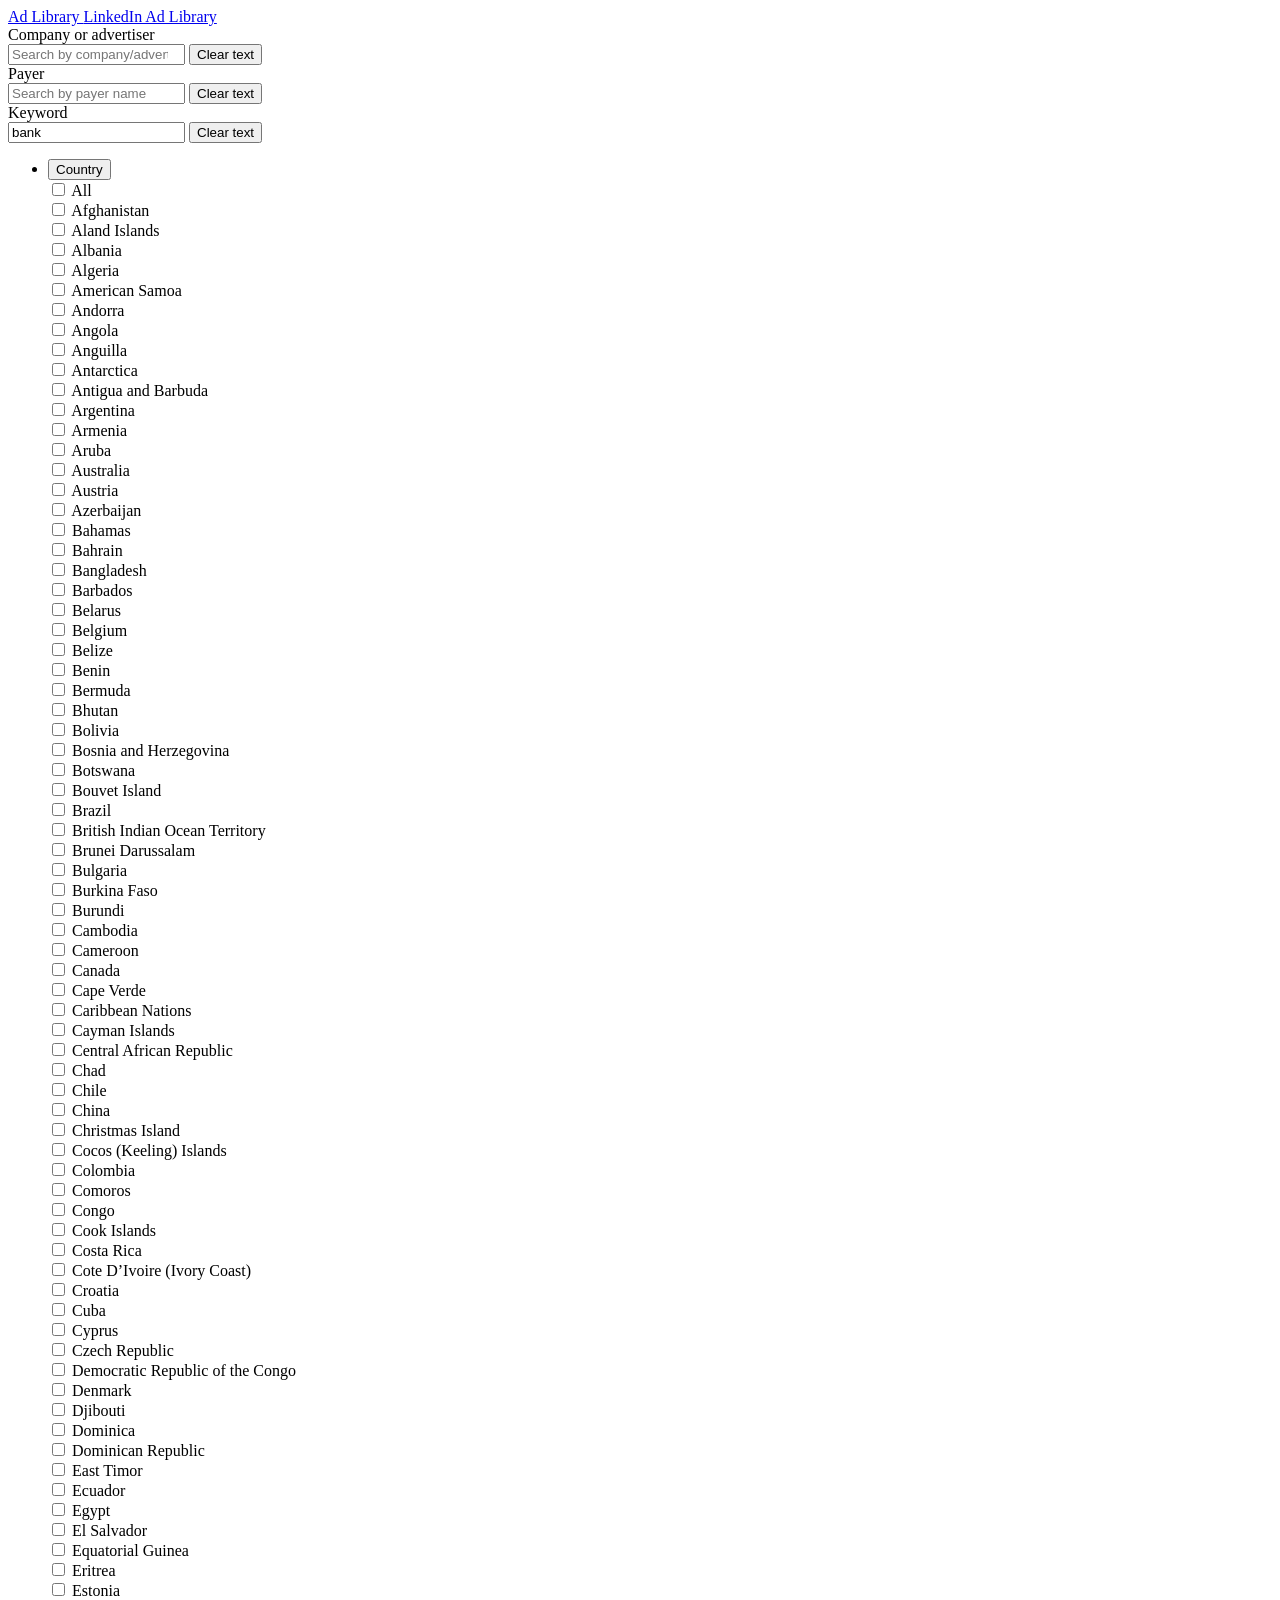
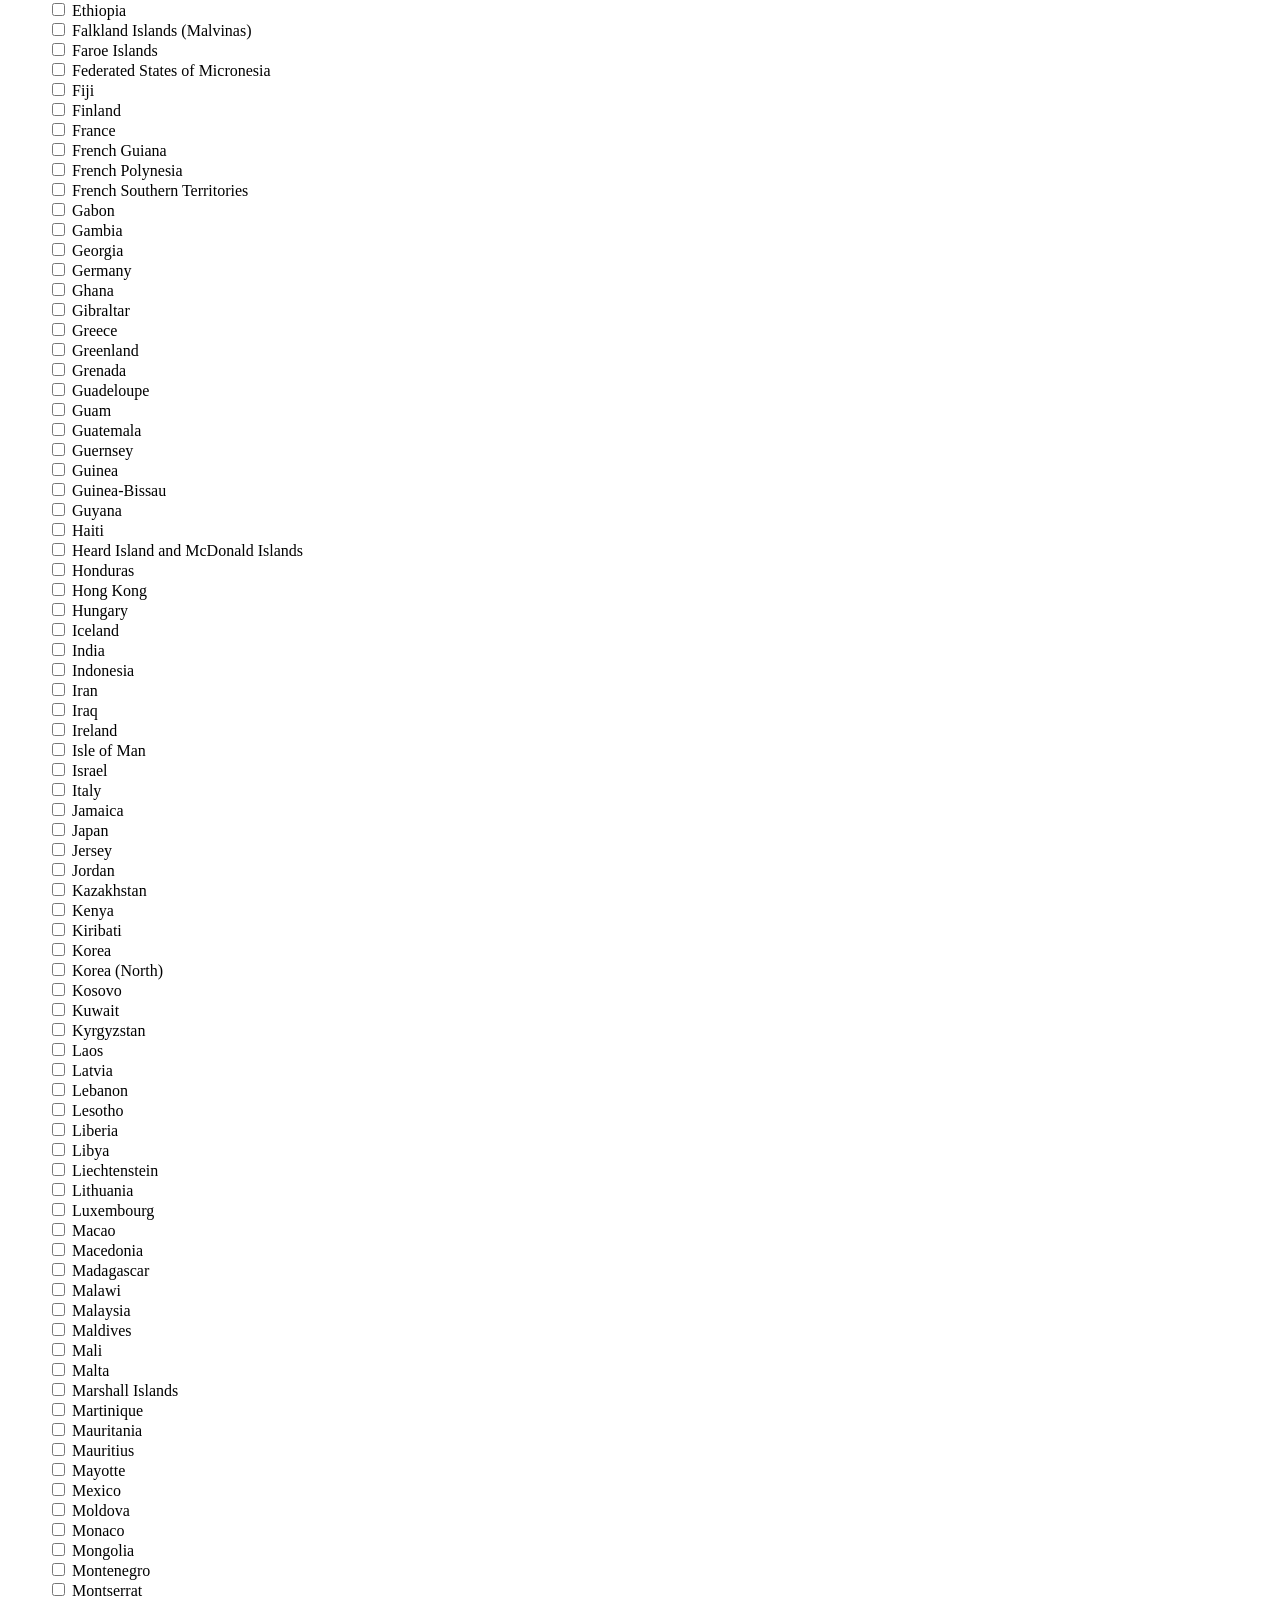
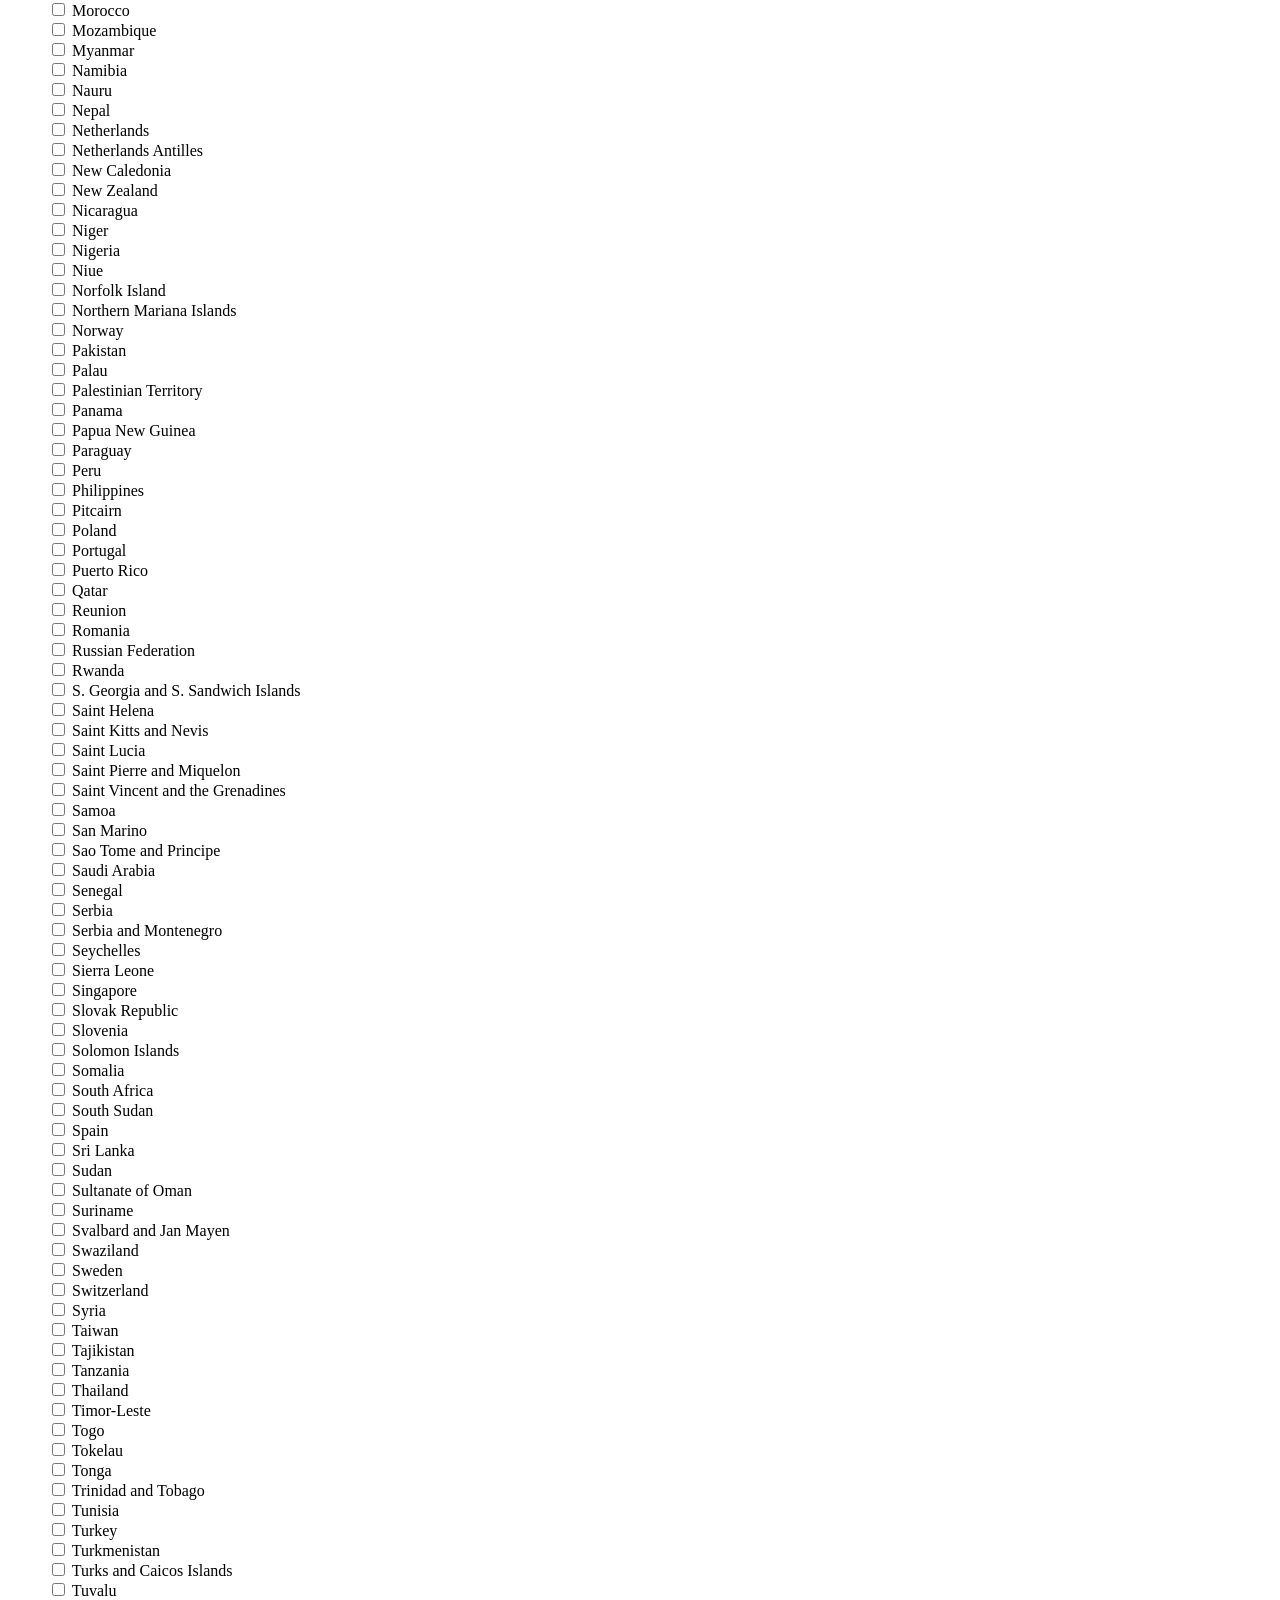
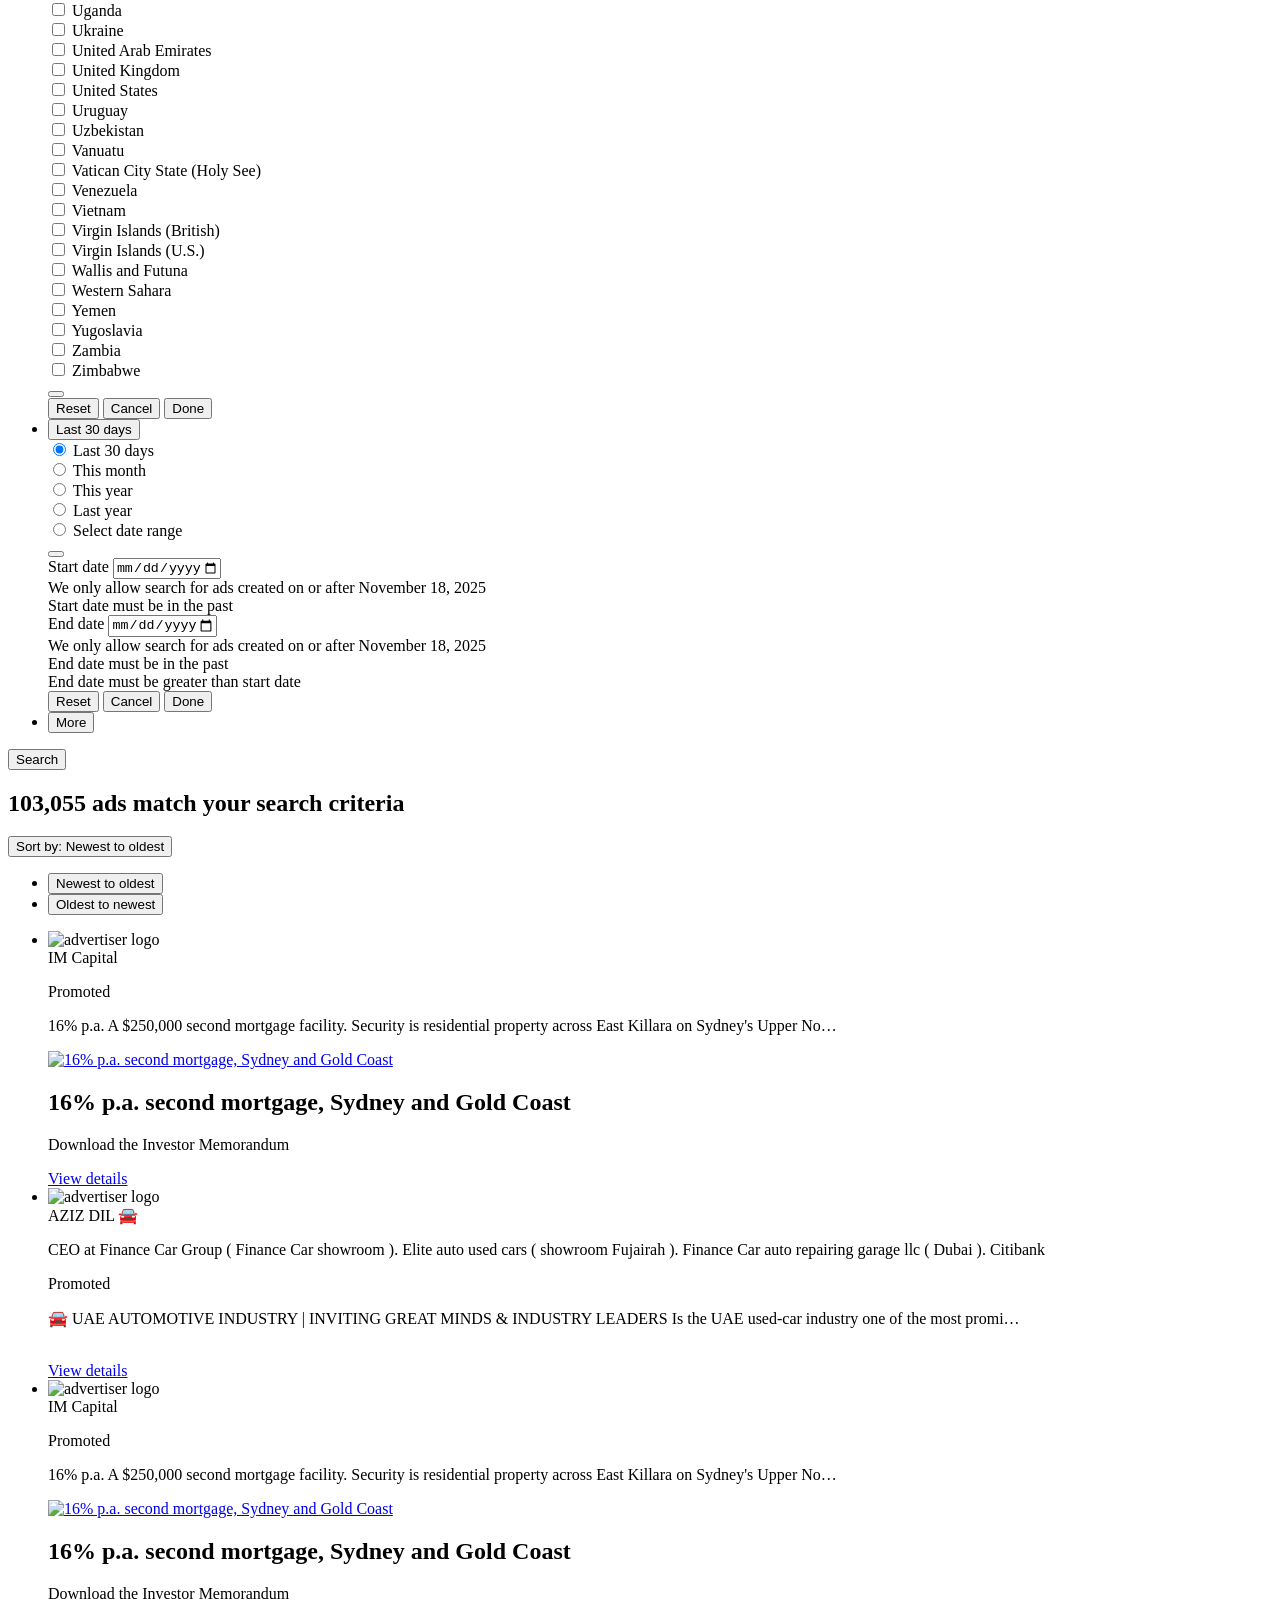
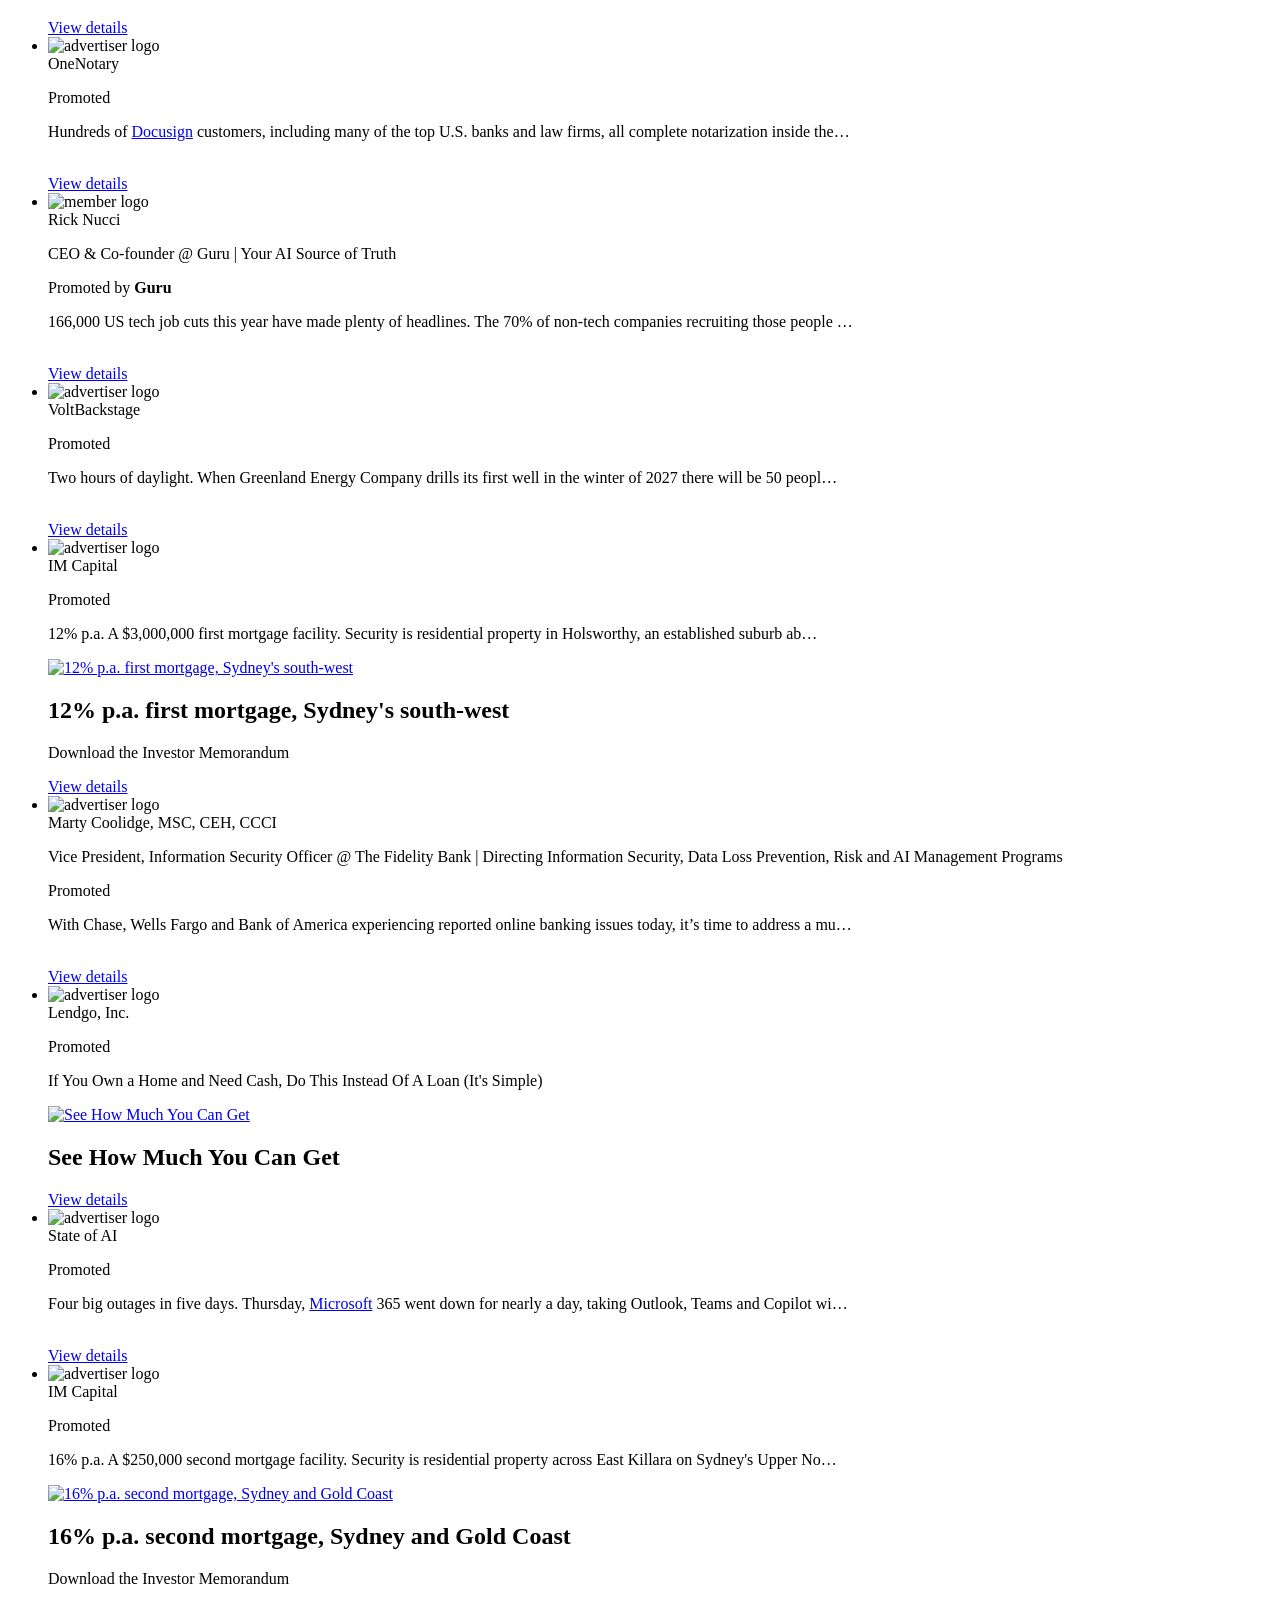
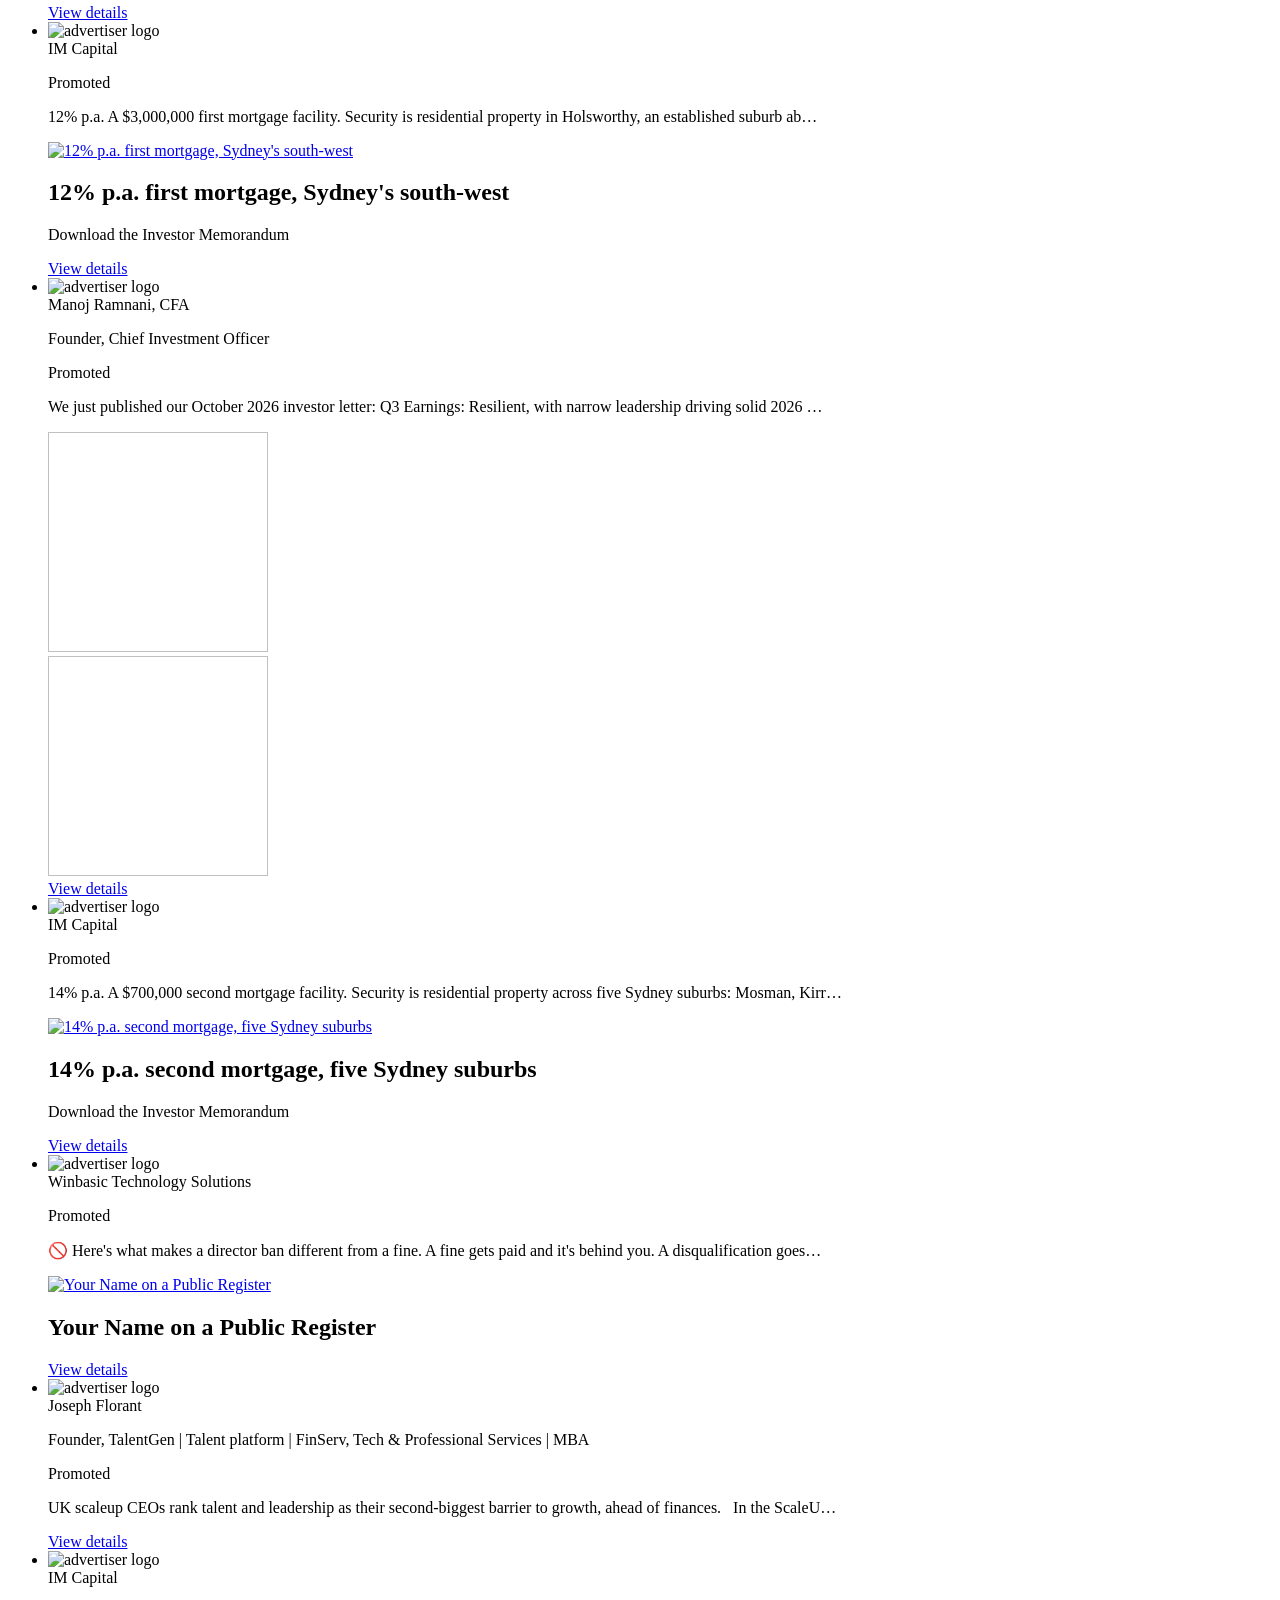
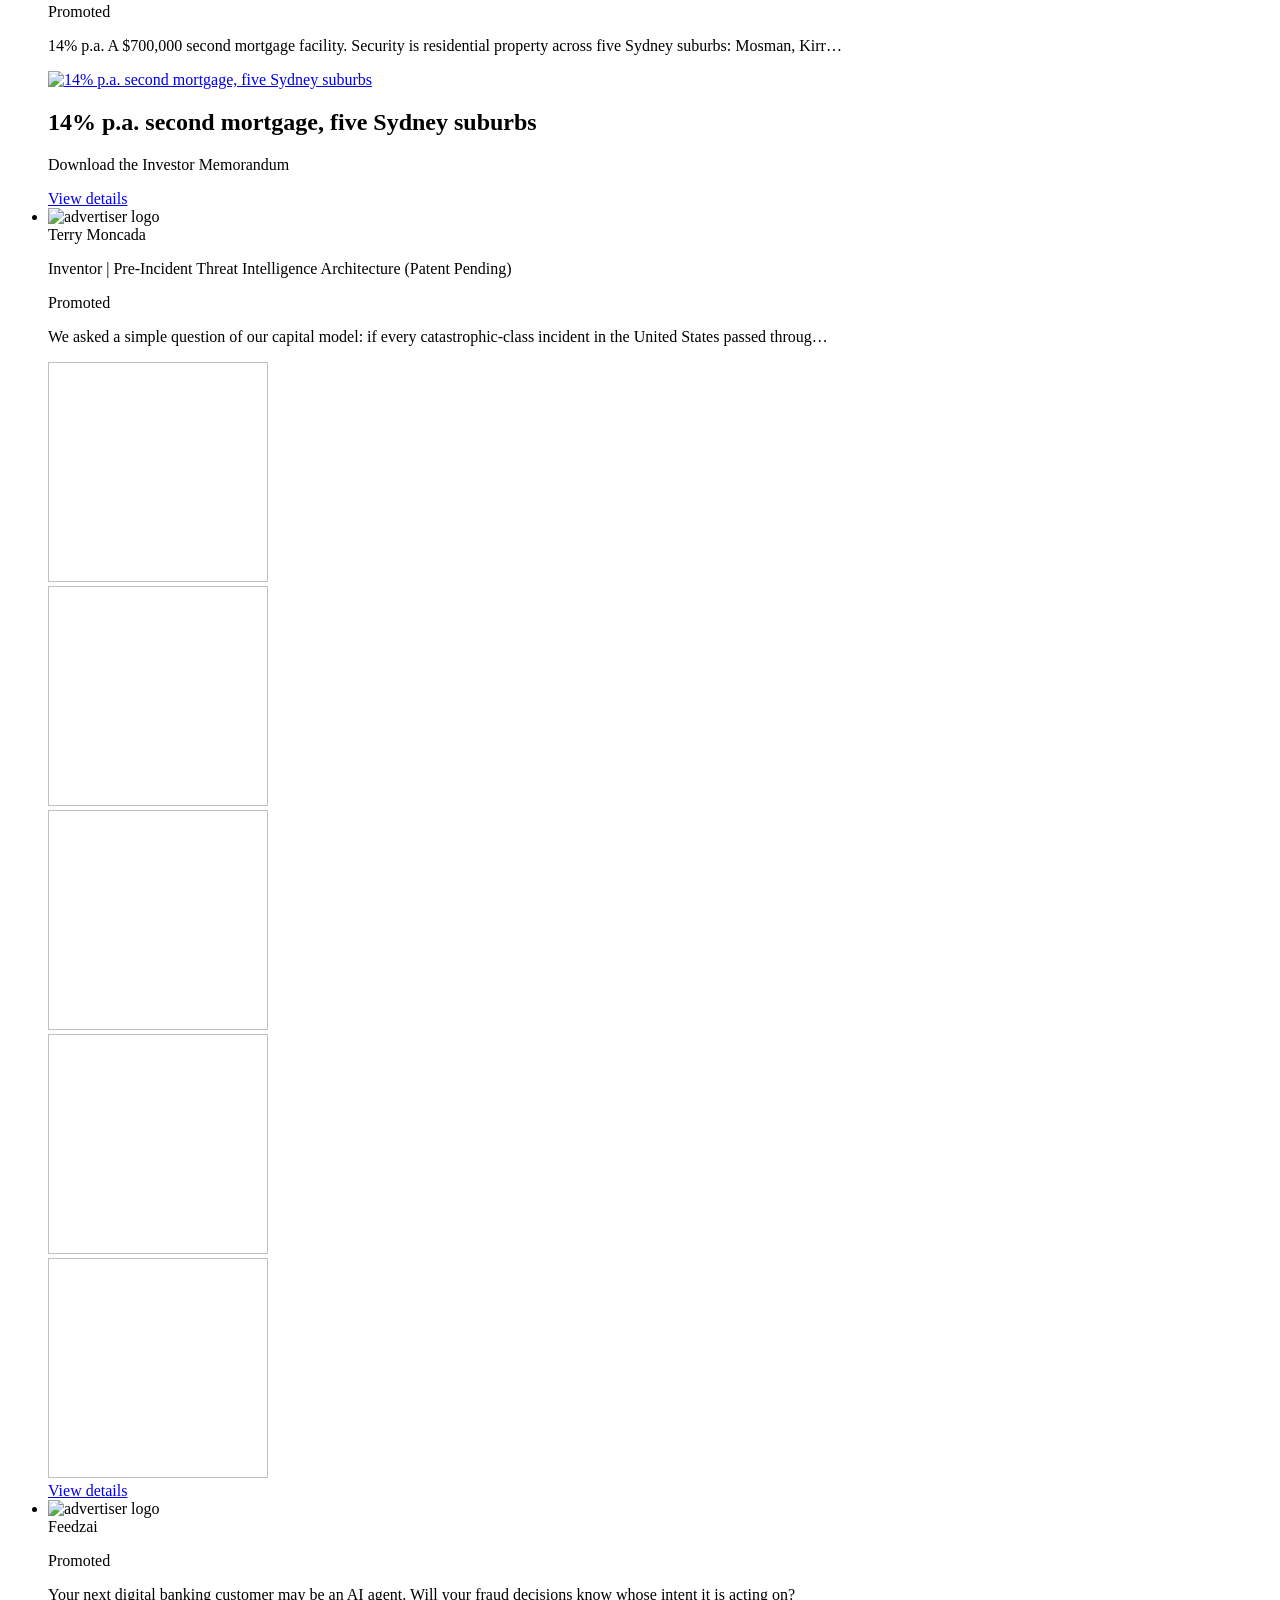
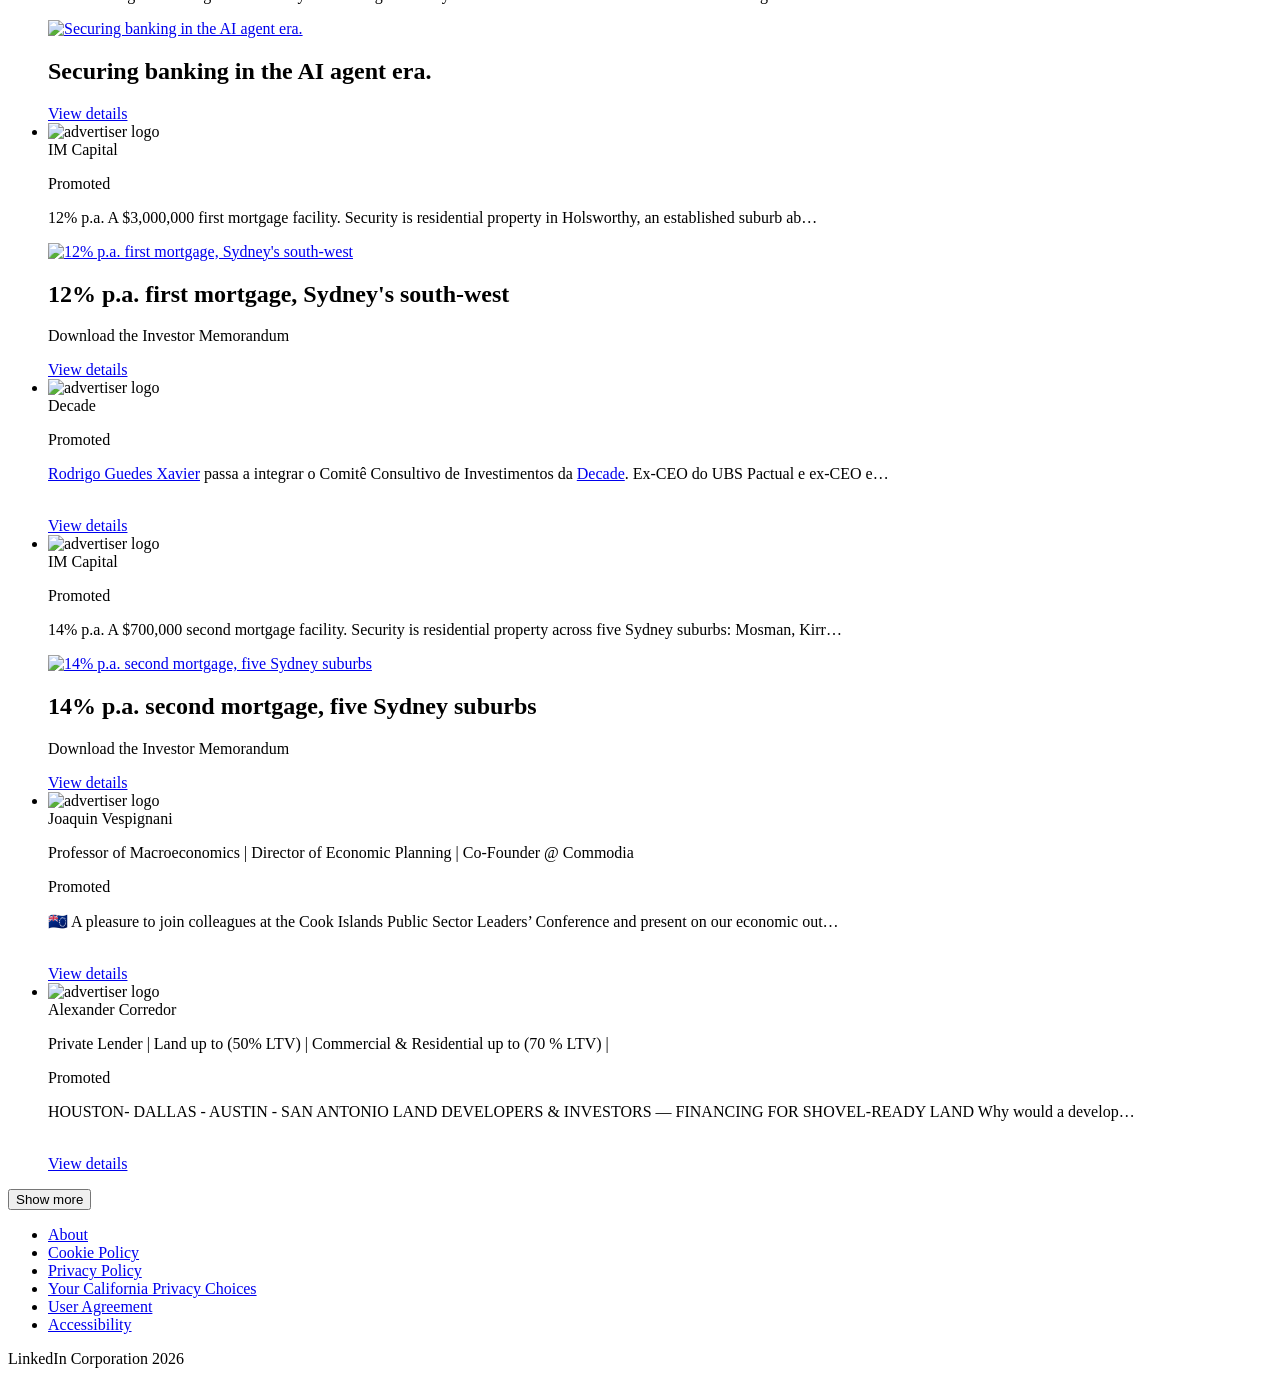
<file: tests/fixtures/linkedin_ads/live_search_bank.html>
<!DOCTYPE html>


    

    
    
    <html lang="en">
      <head>
        <meta name="pageKey" content="d_ad-library-search">
<!----><!----><!---->        <meta name="locale" content="en_US">
<!---->        <meta id="config" data-app-version="0.0.2468" data-call-tree-id="AAZgj+eHJH/7DWahU30B9Q==" data-multiproduct-name="ads-guest-frontend" data-service-name="ads-guest-frontend" data-browser-id="a91fb6db-fa48-4df1-874b-b15343cb9a52" data-is-bot="false" data-enable-page-view-heartbeat-tracking data-page-instance="urn:li:page:d_ad-library-search;W74VZU8tTE63nvqvmwIsug==" data-disable-jsbeacon-pagekey-suffix="true" data-member-id="0" data-dna-member-lix-treatment="enabled" data-human-member-lix-treatment="enabled" data-dfp-member-lix-treatment="control" data-sync-apfc-headers-lix-treatment="control" data-sync-apfc-cb-lix-treatment="control" data-recaptcha-v3-integration-lix-value="enabled" data-network-interceptor-lix-value="control" data-is-epd-audit-event-enabled="false" data-is-feed-sponsored-tracking-kill-switch-enabled="false" data-sequence-auto-redirect-before-request-enabled="true">

        <link rel="canonical" href="/ad-library/search?keyword=bank&amp;dateOption=last-30-days">
<!----><!---->
<!---->
<!---->
<!---->
<!---->
          <link rel="icon" href="https://static.licdn.com/aero-v1/sc/h/al2o9zrvru7aqj8e1x2rzsrca">


        <script>
          function getDfd() {let yFn,nFn;const p=new Promise(function(y, n){yFn=y;nFn=n;});p.resolve=yFn;p.reject=nFn;return p;}
          window.lazyloader = getDfd();
          window.tracking = getDfd();
          window.impressionTracking = getDfd();
          window.ingraphTracking = getDfd();
          window.appDetection = getDfd();
          window.pemTracking = getDfd();
          window.appRedirectCompleted = getDfd();
        </script>

<!---->
        
        <title>Ad Library Search | LinkedIn</title>
        <meta name="asset-url" id="artdeco-icons/static/images/sprite-asset" content="https://static.licdn.com/aero-v1/sc/h/89qcydak0tfb7ovemes0q2lii">

        
        <meta name="robots" content="noarchive, noindex">
        <link rel="stylesheet" href="https://static.licdn.com/aero-v1/sc/h/579thffvclw2buuy379iqwjhq">
      
      
<!---->      </head>
      <body dir="ltr">
<!----><!----><!---->
        
        <div class="flex flex-col min-h-[100vh]">
          

    
    
    
    

    
      <header class="navbar global-alert-offset
          !bg-color-background-container
          
           page-header border-b-color-divider pt-[15px] pb-[11px] pl-[4px] pr-1 sm:px-[6px] lg:px-0">
        <div class="navbar__wrapper ">
          
        <a class="relative pb-0.5 after:content-[''] after:bg-color-link after:absolute after:left-0 after:bottom-0 after:block after:h-0.25 after:w-full after:scale-x-0 hover:after:scale-x-100
         after:transition-[transform] after:duration-[0.5s] hover:no-underline focus:no-underline hover:text-color-link focus:text-color-link visited:text-color-link visited:hover:text-color-link flex gap-1 items-center" href="/ad-library" data-tracking-control-name="ad_library_header_nav-header-logo" data-tracking-will-navigate>
          <icon class="text-color-logo-brand h-[21px] w-[84px]" data-delayed-url="https://static.licdn.com/aero-v1/sc/h/8fkga714vy9b2wk5auqo5reeb"></icon>
          <span class="font-semibold leading-[20px] text-color-logo-brand-lockup" aria-hidden="true">
            Ad Library
          </span>
          <span class="sr-only">LinkedIn Ad Library</span>
        </a>
<!---->    
        </div>
      </header>
  
  
          <main class="pt-[52px] grow bg-color-canvas flex flex-col">
            
          
  <section class="main-content__page-section--v2 border-solid border-b-1 border-b-color-divider bg-color-background-container">
    <div class="main-content__page-section mx-auto px-2 lg:px-0">
      
            

    
    

    
    
    
    
    
    
    
    
    
    
    
    
    
    
    
    
    
    
    
    
    
    
    
    
    
    
    
    
    
    
    
    
    
    
    
    
    
    
    
    
    
    
    
    
    
    
    
    
    
    
    
    
    
    
    
    
    
    
    
    
    
    
    
    
    
    
    
    
    
    
    
    
    
    
    
    
    
    
    
    
    
    
    
    
    
    
    
    
    
    
    
    
    
    
    
    
    
    
    
    
    
    
    
    
    
    
    
    
    
    
    
    
    
    
    
    
    
    
    
    
    
    
    
    
    
    
    
    
    
    
    
    
    
    
    
    
    
    
    
    
    
    
    
    
    
    
    
    
    
    
    
    
    
    
    
    
    
    
    
    
    
    
    
    
    
    
    
    
    
    
    
    
    
    
    
    
    
    
    
    
    
    
    
    
    
    
    
    
    
    
    
    
    
    
    
    
    
    
    
    
    
    
    
    
    
    
    
    
    
    
    
    
    
    
    
    
    
    
    
    
    
    
    
    
    
    
    
    
    
    
    
    
    
    
    
    
    
    
    
    
    
    
    
    
    
    
    
    
    
    

    
    
    
    
    

    

      

    
    
    
    
    
    
    
    
    
    
    
    
    
    
    
    
    
    
    
    
    
    
    
    
    
    
    
    

    <div style="position:relative">
      <form class="search
          search--v2
          flex flex-col justify-center gap-y-2 py-2 md:flex-row md:gap-x-1.5 md:gap-y-0
          md:items-end" action="/ad-library/search" id="search-form" role="search" data-tracking-control-name="search-bar-form">
        <div class="flex flex-col grow gap-y-2 w-full sm:flex-row sm:gap-x-1.5 sm:gap-y-0 md:w-[58%]">
              <div class="w-full flex flex-col grow">
                <label for="search-by-account-owner" class="text-sm font-medium mb-0.5">
                  Company or advertiser
                </label>
                
    <div class="w-full flex grow relative items-center">
<!---->      
      
    

    <section class="dismissable-input text-input !pr-3 bg-color-transparent flex items-center h-[40px] min-w-0 relative babybear:w-full babybear:mb-1 search-input grow babybear:mb-0" id="search-by-account-owner">
      <input aria-label="Search by company/advertiser name" autocomplete="on" class="dismissable-input__input font-sans text-md text-color-text bg-color-transparent flex items-center flex-1 focus:outline-none placeholder:text-color-text-secondary" data-tracking-control-name="search-by-account-owner_dismissable-input" maxlength="500" name="accountOwner" placeholder="Search by company/advertiser name" type="search">
      
        <button class="dismissable-input__button text-color-text h-[40px] min-w-[24px] w-[24px] -mr-2 opacity-0 transition-opacity duration-[0.1s] disabled:invisible focus:opacity-100" data-tracking-control-name="search-by-account-owner_dismissable-input-clear" type="button">
          <label class="sr-only">Clear text</label>
          <icon class="dismissable-input__button-icon" data-delayed-url="https://static.licdn.com/aero-v1/sc/h/cs55jggk4p3uqh9ozxdmpvjg7"></icon>
        </button>
    </section>
  
  
    </div>
  
              </div>
              <div class="w-full flex flex-col grow">
                <label for="search-by-payer" class="text-sm font-medium mb-0.5">
                  Payer
                </label>
                
    <div class="w-full flex grow relative items-center">
<!---->      
      
    

    <section class="dismissable-input text-input !pr-3 bg-color-transparent flex items-center h-[40px] min-w-0 relative babybear:w-full babybear:mb-1 search-input grow babybear:mb-0" id="search-by-payer">
      <input aria-label="Search by payer name" autocomplete="on" class="dismissable-input__input font-sans text-md text-color-text bg-color-transparent flex items-center flex-1 focus:outline-none placeholder:text-color-text-secondary" data-tracking-control-name="search-by-payer_dismissable-input" maxlength="500" name="payer" placeholder="Search by payer name" type="search">
      
        <button class="dismissable-input__button text-color-text h-[40px] min-w-[24px] w-[24px] -mr-2 opacity-0 transition-opacity duration-[0.1s] disabled:invisible focus:opacity-100" data-tracking-control-name="search-by-payer_dismissable-input-clear" type="button">
          <label class="sr-only">Clear text</label>
          <icon class="dismissable-input__button-icon" data-delayed-url="https://static.licdn.com/aero-v1/sc/h/cs55jggk4p3uqh9ozxdmpvjg7"></icon>
        </button>
    </section>
  
  
    </div>
  
              </div>
              <div class="w-full flex flex-col grow">
                <label for="search-by-keyword" class="text-sm font-medium mb-0.5">
                  Keyword
                </label>
                
    <div class="w-full flex grow relative items-center">
<!---->      
      
    

    <section class="dismissable-input text-input !pr-3 bg-color-transparent flex items-center h-[40px] min-w-0 relative babybear:w-full babybear:mb-1 search-input grow babybear:mb-0" id="search-by-keyword">
      <input aria-label="Search by a word or phrase" autocomplete="on" class="dismissable-input__input font-sans text-md text-color-text bg-color-transparent flex items-center flex-1 focus:outline-none placeholder:text-color-text-secondary" data-tracking-control-name="search-by-keyword_dismissable-input" maxlength="500" name="keyword" placeholder="Search by a word or phrase" value="bank" type="search">
      
        <button class="dismissable-input__button text-color-text h-[40px] min-w-[24px] w-[24px] -mr-2 opacity-0 transition-opacity duration-[0.1s] disabled:invisible focus:opacity-100" data-tracking-control-name="search-by-keyword_dismissable-input-clear" type="button">
          <label class="sr-only">Clear text</label>
          <icon class="dismissable-input__button-icon" data-delayed-url="https://static.licdn.com/aero-v1/sc/h/cs55jggk4p3uqh9ozxdmpvjg7"></icon>
        </button>
    </section>
  
  
    </div>
  
              </div>
        </div>
        <div class="flex flex-nowrap flex-row gap-x-1.5
            items-end
            flex-col w-full sm:flex-row sm:w-auto">
          <div class=" mb-1 sm:mb-0">
            
    
    

    <div class="filters filters--desktop">
      <form class="filters__form" id="search-filters" action="/ad-library/search" data-tracking-control-name="search-filters_filters">
        
        <ul class="filters__list">
<!---->            
                  
    
    
    

      <li class="filter">
        
    <div class="dropdown-to-modal filter__dropdown-to-modal">
        

    

    <div class="collapsible-dropdown flex items-center relative hyphens-auto">
          
            
            
    
    
    

    <button class="filter-button pill flex items-center !min-h-0
         filter__dropdown-to-modal-trigger" aria-label="Country filter. Clicking this button displays all Country filter options." data-tracking-control-name="search-filter_countries" aria-expanded="false" type="button">
        Country
<!---->      <icon data-delayed-url="https://static.licdn.com/aero-v1/sc/h/1mbz49mpng9yvv8gqs11n7dkx" class="filter-button__icon h-3 w-3"></icon>
    </button>
  
          
          

        <div class="collapsible-dropdown__list hidden container-raised absolute w-auto overflow-y-auto flex-col items-stretch z-[9999] bottom-auto top-[100%]" tabindex="-1">
          
            
<!---->            
    

    <div class="filter-values-container">
      <div class="filter-values-container__filter-values" aria-label="Country filter options" role="group">
          
  

  <div class="filter-values-container__filter-value">
    <input id="countries-0" form="search-form" name="countries" value="ALL" type="checkbox">
    <label for="countries-0">
        All
    </label>
  </div>

          
  

  <div class="filter-values-container__filter-value">
    <input id="countries-1" form="search-form" name="countries" value="AF" type="checkbox">
    <label for="countries-1">
        Afghanistan
    </label>
  </div>

          
  

  <div class="filter-values-container__filter-value">
    <input id="countries-2" form="search-form" name="countries" value="AX" type="checkbox">
    <label for="countries-2">
        Aland Islands
    </label>
  </div>

          
  

  <div class="filter-values-container__filter-value">
    <input id="countries-3" form="search-form" name="countries" value="AL" type="checkbox">
    <label for="countries-3">
        Albania
    </label>
  </div>

          
  

  <div class="filter-values-container__filter-value">
    <input id="countries-4" form="search-form" name="countries" value="DZ" type="checkbox">
    <label for="countries-4">
        Algeria
    </label>
  </div>

          
  

  <div class="filter-values-container__filter-value">
    <input id="countries-5" form="search-form" name="countries" value="AS" type="checkbox">
    <label for="countries-5">
        American Samoa
    </label>
  </div>

          
  

  <div class="filter-values-container__filter-value">
    <input id="countries-6" form="search-form" name="countries" value="AD" type="checkbox">
    <label for="countries-6">
        Andorra
    </label>
  </div>

          
  

  <div class="filter-values-container__filter-value">
    <input id="countries-7" form="search-form" name="countries" value="AO" type="checkbox">
    <label for="countries-7">
        Angola
    </label>
  </div>

          
  

  <div class="filter-values-container__filter-value">
    <input id="countries-8" form="search-form" name="countries" value="AI" type="checkbox">
    <label for="countries-8">
        Anguilla
    </label>
  </div>

          
  

  <div class="filter-values-container__filter-value">
    <input id="countries-9" form="search-form" name="countries" value="AQ" type="checkbox">
    <label for="countries-9">
        Antarctica
    </label>
  </div>

          
  

  <div class="filter-values-container__filter-value">
    <input id="countries-10" form="search-form" name="countries" value="AG" type="checkbox">
    <label for="countries-10">
        Antigua and Barbuda
    </label>
  </div>

          
  

  <div class="filter-values-container__filter-value">
    <input id="countries-11" form="search-form" name="countries" value="AR" type="checkbox">
    <label for="countries-11">
        Argentina
    </label>
  </div>

          
  

  <div class="filter-values-container__filter-value">
    <input id="countries-12" form="search-form" name="countries" value="AM" type="checkbox">
    <label for="countries-12">
        Armenia
    </label>
  </div>

          
  

  <div class="filter-values-container__filter-value">
    <input id="countries-13" form="search-form" name="countries" value="AW" type="checkbox">
    <label for="countries-13">
        Aruba
    </label>
  </div>

          
  

  <div class="filter-values-container__filter-value">
    <input id="countries-14" form="search-form" name="countries" value="AU" type="checkbox">
    <label for="countries-14">
        Australia
    </label>
  </div>

          
  

  <div class="filter-values-container__filter-value">
    <input id="countries-15" form="search-form" name="countries" value="AT" type="checkbox">
    <label for="countries-15">
        Austria
    </label>
  </div>

          
  

  <div class="filter-values-container__filter-value">
    <input id="countries-16" form="search-form" name="countries" value="AZ" type="checkbox">
    <label for="countries-16">
        Azerbaijan
    </label>
  </div>

          
  

  <div class="filter-values-container__filter-value">
    <input id="countries-17" form="search-form" name="countries" value="BS" type="checkbox">
    <label for="countries-17">
        Bahamas
    </label>
  </div>

          
  

  <div class="filter-values-container__filter-value">
    <input id="countries-18" form="search-form" name="countries" value="BH" type="checkbox">
    <label for="countries-18">
        Bahrain
    </label>
  </div>

          
  

  <div class="filter-values-container__filter-value">
    <input id="countries-19" form="search-form" name="countries" value="BD" type="checkbox">
    <label for="countries-19">
        Bangladesh
    </label>
  </div>

          
  

  <div class="filter-values-container__filter-value">
    <input id="countries-20" form="search-form" name="countries" value="BB" type="checkbox">
    <label for="countries-20">
        Barbados
    </label>
  </div>

          
  

  <div class="filter-values-container__filter-value">
    <input id="countries-21" form="search-form" name="countries" value="BY" type="checkbox">
    <label for="countries-21">
        Belarus
    </label>
  </div>

          
  

  <div class="filter-values-container__filter-value">
    <input id="countries-22" form="search-form" name="countries" value="BE" type="checkbox">
    <label for="countries-22">
        Belgium
    </label>
  </div>

          
  

  <div class="filter-values-container__filter-value">
    <input id="countries-23" form="search-form" name="countries" value="BZ" type="checkbox">
    <label for="countries-23">
        Belize
    </label>
  </div>

          
  

  <div class="filter-values-container__filter-value">
    <input id="countries-24" form="search-form" name="countries" value="BJ" type="checkbox">
    <label for="countries-24">
        Benin
    </label>
  </div>

          
  

  <div class="filter-values-container__filter-value">
    <input id="countries-25" form="search-form" name="countries" value="BM" type="checkbox">
    <label for="countries-25">
        Bermuda
    </label>
  </div>

          
  

  <div class="filter-values-container__filter-value">
    <input id="countries-26" form="search-form" name="countries" value="BT" type="checkbox">
    <label for="countries-26">
        Bhutan
    </label>
  </div>

          
  

  <div class="filter-values-container__filter-value">
    <input id="countries-27" form="search-form" name="countries" value="BO" type="checkbox">
    <label for="countries-27">
        Bolivia
    </label>
  </div>

          
  

  <div class="filter-values-container__filter-value">
    <input id="countries-28" form="search-form" name="countries" value="BA" type="checkbox">
    <label for="countries-28">
        Bosnia and Herzegovina
    </label>
  </div>

          
  

  <div class="filter-values-container__filter-value">
    <input id="countries-29" form="search-form" name="countries" value="BW" type="checkbox">
    <label for="countries-29">
        Botswana
    </label>
  </div>

          
  

  <div class="filter-values-container__filter-value">
    <input id="countries-30" form="search-form" name="countries" value="BV" type="checkbox">
    <label for="countries-30">
        Bouvet Island
    </label>
  </div>

          
  

  <div class="filter-values-container__filter-value">
    <input id="countries-31" form="search-form" name="countries" value="BR" type="checkbox">
    <label for="countries-31">
        Brazil
    </label>
  </div>

          
  

  <div class="filter-values-container__filter-value">
    <input id="countries-32" form="search-form" name="countries" value="IO" type="checkbox">
    <label for="countries-32">
        British Indian Ocean Territory
    </label>
  </div>

          
  

  <div class="filter-values-container__filter-value">
    <input id="countries-33" form="search-form" name="countries" value="BN" type="checkbox">
    <label for="countries-33">
        Brunei Darussalam
    </label>
  </div>

          
  

  <div class="filter-values-container__filter-value">
    <input id="countries-34" form="search-form" name="countries" value="BG" type="checkbox">
    <label for="countries-34">
        Bulgaria
    </label>
  </div>

          
  

  <div class="filter-values-container__filter-value">
    <input id="countries-35" form="search-form" name="countries" value="BF" type="checkbox">
    <label for="countries-35">
        Burkina Faso
    </label>
  </div>

          
  

  <div class="filter-values-container__filter-value">
    <input id="countries-36" form="search-form" name="countries" value="BI" type="checkbox">
    <label for="countries-36">
        Burundi
    </label>
  </div>

          
  

  <div class="filter-values-container__filter-value">
    <input id="countries-37" form="search-form" name="countries" value="KH" type="checkbox">
    <label for="countries-37">
        Cambodia
    </label>
  </div>

          
  

  <div class="filter-values-container__filter-value">
    <input id="countries-38" form="search-form" name="countries" value="CM" type="checkbox">
    <label for="countries-38">
        Cameroon
    </label>
  </div>

          
  

  <div class="filter-values-container__filter-value">
    <input id="countries-39" form="search-form" name="countries" value="CA" type="checkbox">
    <label for="countries-39">
        Canada
    </label>
  </div>

          
  

  <div class="filter-values-container__filter-value">
    <input id="countries-40" form="search-form" name="countries" value="CV" type="checkbox">
    <label for="countries-40">
        Cape Verde
    </label>
  </div>

          
  

  <div class="filter-values-container__filter-value">
    <input id="countries-41" form="search-form" name="countries" value="CB" type="checkbox">
    <label for="countries-41">
        Caribbean Nations
    </label>
  </div>

          
  

  <div class="filter-values-container__filter-value">
    <input id="countries-42" form="search-form" name="countries" value="KY" type="checkbox">
    <label for="countries-42">
        Cayman Islands
    </label>
  </div>

          
  

  <div class="filter-values-container__filter-value">
    <input id="countries-43" form="search-form" name="countries" value="CF" type="checkbox">
    <label for="countries-43">
        Central African Republic
    </label>
  </div>

          
  

  <div class="filter-values-container__filter-value">
    <input id="countries-44" form="search-form" name="countries" value="TD" type="checkbox">
    <label for="countries-44">
        Chad
    </label>
  </div>

          
  

  <div class="filter-values-container__filter-value">
    <input id="countries-45" form="search-form" name="countries" value="CL" type="checkbox">
    <label for="countries-45">
        Chile
    </label>
  </div>

          
  

  <div class="filter-values-container__filter-value">
    <input id="countries-46" form="search-form" name="countries" value="CN" type="checkbox">
    <label for="countries-46">
        China
    </label>
  </div>

          
  

  <div class="filter-values-container__filter-value">
    <input id="countries-47" form="search-form" name="countries" value="CX" type="checkbox">
    <label for="countries-47">
        Christmas Island
    </label>
  </div>

          
  

  <div class="filter-values-container__filter-value">
    <input id="countries-48" form="search-form" name="countries" value="CC" type="checkbox">
    <label for="countries-48">
        Cocos (Keeling) Islands
    </label>
  </div>

          
  

  <div class="filter-values-container__filter-value">
    <input id="countries-49" form="search-form" name="countries" value="CO" type="checkbox">
    <label for="countries-49">
        Colombia
    </label>
  </div>

          
  

  <div class="filter-values-container__filter-value">
    <input id="countries-50" form="search-form" name="countries" value="KM" type="checkbox">
    <label for="countries-50">
        Comoros
    </label>
  </div>

          
  

  <div class="filter-values-container__filter-value">
    <input id="countries-51" form="search-form" name="countries" value="CG" type="checkbox">
    <label for="countries-51">
        Congo
    </label>
  </div>

          
  

  <div class="filter-values-container__filter-value">
    <input id="countries-52" form="search-form" name="countries" value="CK" type="checkbox">
    <label for="countries-52">
        Cook Islands
    </label>
  </div>

          
  

  <div class="filter-values-container__filter-value">
    <input id="countries-53" form="search-form" name="countries" value="CR" type="checkbox">
    <label for="countries-53">
        Costa Rica
    </label>
  </div>

          
  

  <div class="filter-values-container__filter-value">
    <input id="countries-54" form="search-form" name="countries" value="CI" type="checkbox">
    <label for="countries-54">
        Cote D’Ivoire (Ivory Coast)
    </label>
  </div>

          
  

  <div class="filter-values-container__filter-value">
    <input id="countries-55" form="search-form" name="countries" value="HR" type="checkbox">
    <label for="countries-55">
        Croatia
    </label>
  </div>

          
  

  <div class="filter-values-container__filter-value">
    <input id="countries-56" form="search-form" name="countries" value="CU" type="checkbox">
    <label for="countries-56">
        Cuba
    </label>
  </div>

          
  

  <div class="filter-values-container__filter-value">
    <input id="countries-57" form="search-form" name="countries" value="CY" type="checkbox">
    <label for="countries-57">
        Cyprus
    </label>
  </div>

          
  

  <div class="filter-values-container__filter-value">
    <input id="countries-58" form="search-form" name="countries" value="CZ" type="checkbox">
    <label for="countries-58">
        Czech Republic
    </label>
  </div>

          
  

  <div class="filter-values-container__filter-value">
    <input id="countries-59" form="search-form" name="countries" value="CD" type="checkbox">
    <label for="countries-59">
        Democratic Republic of the Congo
    </label>
  </div>

          
  

  <div class="filter-values-container__filter-value">
    <input id="countries-60" form="search-form" name="countries" value="DK" type="checkbox">
    <label for="countries-60">
        Denmark
    </label>
  </div>

          
  

  <div class="filter-values-container__filter-value">
    <input id="countries-61" form="search-form" name="countries" value="DJ" type="checkbox">
    <label for="countries-61">
        Djibouti
    </label>
  </div>

          
  

  <div class="filter-values-container__filter-value">
    <input id="countries-62" form="search-form" name="countries" value="DM" type="checkbox">
    <label for="countries-62">
        Dominica
    </label>
  </div>

          
  

  <div class="filter-values-container__filter-value">
    <input id="countries-63" form="search-form" name="countries" value="DO" type="checkbox">
    <label for="countries-63">
        Dominican Republic
    </label>
  </div>

          
  

  <div class="filter-values-container__filter-value">
    <input id="countries-64" form="search-form" name="countries" value="TP" type="checkbox">
    <label for="countries-64">
        East Timor
    </label>
  </div>

          
  

  <div class="filter-values-container__filter-value">
    <input id="countries-65" form="search-form" name="countries" value="EC" type="checkbox">
    <label for="countries-65">
        Ecuador
    </label>
  </div>

          
  

  <div class="filter-values-container__filter-value">
    <input id="countries-66" form="search-form" name="countries" value="EG" type="checkbox">
    <label for="countries-66">
        Egypt
    </label>
  </div>

          
  

  <div class="filter-values-container__filter-value">
    <input id="countries-67" form="search-form" name="countries" value="SV" type="checkbox">
    <label for="countries-67">
        El Salvador
    </label>
  </div>

          
  

  <div class="filter-values-container__filter-value">
    <input id="countries-68" form="search-form" name="countries" value="GQ" type="checkbox">
    <label for="countries-68">
        Equatorial Guinea
    </label>
  </div>

          
  

  <div class="filter-values-container__filter-value">
    <input id="countries-69" form="search-form" name="countries" value="ER" type="checkbox">
    <label for="countries-69">
        Eritrea
    </label>
  </div>

          
  

  <div class="filter-values-container__filter-value">
    <input id="countries-70" form="search-form" name="countries" value="EE" type="checkbox">
    <label for="countries-70">
        Estonia
    </label>
  </div>

          
  

  <div class="filter-values-container__filter-value">
    <input id="countries-71" form="search-form" name="countries" value="ET" type="checkbox">
    <label for="countries-71">
        Ethiopia
    </label>
  </div>

          
  

  <div class="filter-values-container__filter-value">
    <input id="countries-72" form="search-form" name="countries" value="FK" type="checkbox">
    <label for="countries-72">
        Falkland Islands (Malvinas)
    </label>
  </div>

          
  

  <div class="filter-values-container__filter-value">
    <input id="countries-73" form="search-form" name="countries" value="FO" type="checkbox">
    <label for="countries-73">
        Faroe Islands
    </label>
  </div>

          
  

  <div class="filter-values-container__filter-value">
    <input id="countries-74" form="search-form" name="countries" value="FM" type="checkbox">
    <label for="countries-74">
        Federated States of Micronesia
    </label>
  </div>

          
  

  <div class="filter-values-container__filter-value">
    <input id="countries-75" form="search-form" name="countries" value="FJ" type="checkbox">
    <label for="countries-75">
        Fiji
    </label>
  </div>

          
  

  <div class="filter-values-container__filter-value">
    <input id="countries-76" form="search-form" name="countries" value="FI" type="checkbox">
    <label for="countries-76">
        Finland
    </label>
  </div>

          
  

  <div class="filter-values-container__filter-value">
    <input id="countries-77" form="search-form" name="countries" value="FR" type="checkbox">
    <label for="countries-77">
        France
    </label>
  </div>

          
  

  <div class="filter-values-container__filter-value">
    <input id="countries-78" form="search-form" name="countries" value="GF" type="checkbox">
    <label for="countries-78">
        French Guiana
    </label>
  </div>

          
  

  <div class="filter-values-container__filter-value">
    <input id="countries-79" form="search-form" name="countries" value="PF" type="checkbox">
    <label for="countries-79">
        French Polynesia
    </label>
  </div>

          
  

  <div class="filter-values-container__filter-value">
    <input id="countries-80" form="search-form" name="countries" value="TF" type="checkbox">
    <label for="countries-80">
        French Southern Territories
    </label>
  </div>

          
  

  <div class="filter-values-container__filter-value">
    <input id="countries-81" form="search-form" name="countries" value="GA" type="checkbox">
    <label for="countries-81">
        Gabon
    </label>
  </div>

          
  

  <div class="filter-values-container__filter-value">
    <input id="countries-82" form="search-form" name="countries" value="GM" type="checkbox">
    <label for="countries-82">
        Gambia
    </label>
  </div>

          
  

  <div class="filter-values-container__filter-value">
    <input id="countries-83" form="search-form" name="countries" value="GE" type="checkbox">
    <label for="countries-83">
        Georgia
    </label>
  </div>

          
  

  <div class="filter-values-container__filter-value">
    <input id="countries-84" form="search-form" name="countries" value="DE" type="checkbox">
    <label for="countries-84">
        Germany
    </label>
  </div>

          
  

  <div class="filter-values-container__filter-value">
    <input id="countries-85" form="search-form" name="countries" value="GH" type="checkbox">
    <label for="countries-85">
        Ghana
    </label>
  </div>

          
  

  <div class="filter-values-container__filter-value">
    <input id="countries-86" form="search-form" name="countries" value="GI" type="checkbox">
    <label for="countries-86">
        Gibraltar
    </label>
  </div>

          
  

  <div class="filter-values-container__filter-value">
    <input id="countries-87" form="search-form" name="countries" value="GR" type="checkbox">
    <label for="countries-87">
        Greece
    </label>
  </div>

          
  

  <div class="filter-values-container__filter-value">
    <input id="countries-88" form="search-form" name="countries" value="GL" type="checkbox">
    <label for="countries-88">
        Greenland
    </label>
  </div>

          
  

  <div class="filter-values-container__filter-value">
    <input id="countries-89" form="search-form" name="countries" value="GD" type="checkbox">
    <label for="countries-89">
        Grenada
    </label>
  </div>

          
  

  <div class="filter-values-container__filter-value">
    <input id="countries-90" form="search-form" name="countries" value="GP" type="checkbox">
    <label for="countries-90">
        Guadeloupe
    </label>
  </div>

          
  

  <div class="filter-values-container__filter-value">
    <input id="countries-91" form="search-form" name="countries" value="GU" type="checkbox">
    <label for="countries-91">
        Guam
    </label>
  </div>

          
  

  <div class="filter-values-container__filter-value">
    <input id="countries-92" form="search-form" name="countries" value="GT" type="checkbox">
    <label for="countries-92">
        Guatemala
    </label>
  </div>

          
  

  <div class="filter-values-container__filter-value">
    <input id="countries-93" form="search-form" name="countries" value="GG" type="checkbox">
    <label for="countries-93">
        Guernsey
    </label>
  </div>

          
  

  <div class="filter-values-container__filter-value">
    <input id="countries-94" form="search-form" name="countries" value="GN" type="checkbox">
    <label for="countries-94">
        Guinea
    </label>
  </div>

          
  

  <div class="filter-values-container__filter-value">
    <input id="countries-95" form="search-form" name="countries" value="GW" type="checkbox">
    <label for="countries-95">
        Guinea-Bissau
    </label>
  </div>

          
  

  <div class="filter-values-container__filter-value">
    <input id="countries-96" form="search-form" name="countries" value="GY" type="checkbox">
    <label for="countries-96">
        Guyana
    </label>
  </div>

          
  

  <div class="filter-values-container__filter-value">
    <input id="countries-97" form="search-form" name="countries" value="HT" type="checkbox">
    <label for="countries-97">
        Haiti
    </label>
  </div>

          
  

  <div class="filter-values-container__filter-value">
    <input id="countries-98" form="search-form" name="countries" value="HM" type="checkbox">
    <label for="countries-98">
        Heard Island and McDonald Islands
    </label>
  </div>

          
  

  <div class="filter-values-container__filter-value">
    <input id="countries-99" form="search-form" name="countries" value="HN" type="checkbox">
    <label for="countries-99">
        Honduras
    </label>
  </div>

          
  

  <div class="filter-values-container__filter-value">
    <input id="countries-100" form="search-form" name="countries" value="HK" type="checkbox">
    <label for="countries-100">
        Hong Kong
    </label>
  </div>

          
  

  <div class="filter-values-container__filter-value">
    <input id="countries-101" form="search-form" name="countries" value="HU" type="checkbox">
    <label for="countries-101">
        Hungary
    </label>
  </div>

          
  

  <div class="filter-values-container__filter-value">
    <input id="countries-102" form="search-form" name="countries" value="IS" type="checkbox">
    <label for="countries-102">
        Iceland
    </label>
  </div>

          
  

  <div class="filter-values-container__filter-value">
    <input id="countries-103" form="search-form" name="countries" value="IN" type="checkbox">
    <label for="countries-103">
        India
    </label>
  </div>

          
  

  <div class="filter-values-container__filter-value">
    <input id="countries-104" form="search-form" name="countries" value="ID" type="checkbox">
    <label for="countries-104">
        Indonesia
    </label>
  </div>

          
  

  <div class="filter-values-container__filter-value">
    <input id="countries-105" form="search-form" name="countries" value="IR" type="checkbox">
    <label for="countries-105">
        Iran
    </label>
  </div>

          
  

  <div class="filter-values-container__filter-value">
    <input id="countries-106" form="search-form" name="countries" value="IQ" type="checkbox">
    <label for="countries-106">
        Iraq
    </label>
  </div>

          
  

  <div class="filter-values-container__filter-value">
    <input id="countries-107" form="search-form" name="countries" value="IE" type="checkbox">
    <label for="countries-107">
        Ireland
    </label>
  </div>

          
  

  <div class="filter-values-container__filter-value">
    <input id="countries-108" form="search-form" name="countries" value="IM" type="checkbox">
    <label for="countries-108">
        Isle of Man
    </label>
  </div>

          
  

  <div class="filter-values-container__filter-value">
    <input id="countries-109" form="search-form" name="countries" value="IL" type="checkbox">
    <label for="countries-109">
        Israel
    </label>
  </div>

          
  

  <div class="filter-values-container__filter-value">
    <input id="countries-110" form="search-form" name="countries" value="IT" type="checkbox">
    <label for="countries-110">
        Italy
    </label>
  </div>

          
  

  <div class="filter-values-container__filter-value">
    <input id="countries-111" form="search-form" name="countries" value="JM" type="checkbox">
    <label for="countries-111">
        Jamaica
    </label>
  </div>

          
  

  <div class="filter-values-container__filter-value">
    <input id="countries-112" form="search-form" name="countries" value="JP" type="checkbox">
    <label for="countries-112">
        Japan
    </label>
  </div>

          
  

  <div class="filter-values-container__filter-value">
    <input id="countries-113" form="search-form" name="countries" value="JE" type="checkbox">
    <label for="countries-113">
        Jersey
    </label>
  </div>

          
  

  <div class="filter-values-container__filter-value">
    <input id="countries-114" form="search-form" name="countries" value="JO" type="checkbox">
    <label for="countries-114">
        Jordan
    </label>
  </div>

          
  

  <div class="filter-values-container__filter-value">
    <input id="countries-115" form="search-form" name="countries" value="KZ" type="checkbox">
    <label for="countries-115">
        Kazakhstan
    </label>
  </div>

          
  

  <div class="filter-values-container__filter-value">
    <input id="countries-116" form="search-form" name="countries" value="KE" type="checkbox">
    <label for="countries-116">
        Kenya
    </label>
  </div>

          
  

  <div class="filter-values-container__filter-value">
    <input id="countries-117" form="search-form" name="countries" value="KI" type="checkbox">
    <label for="countries-117">
        Kiribati
    </label>
  </div>

          
  

  <div class="filter-values-container__filter-value">
    <input id="countries-118" form="search-form" name="countries" value="KR" type="checkbox">
    <label for="countries-118">
        Korea
    </label>
  </div>

          
  

  <div class="filter-values-container__filter-value">
    <input id="countries-119" form="search-form" name="countries" value="KP" type="checkbox">
    <label for="countries-119">
        Korea (North)
    </label>
  </div>

          
  

  <div class="filter-values-container__filter-value">
    <input id="countries-120" form="search-form" name="countries" value="KO" type="checkbox">
    <label for="countries-120">
        Kosovo
    </label>
  </div>

          
  

  <div class="filter-values-container__filter-value">
    <input id="countries-121" form="search-form" name="countries" value="KW" type="checkbox">
    <label for="countries-121">
        Kuwait
    </label>
  </div>

          
  

  <div class="filter-values-container__filter-value">
    <input id="countries-122" form="search-form" name="countries" value="KG" type="checkbox">
    <label for="countries-122">
        Kyrgyzstan
    </label>
  </div>

          
  

  <div class="filter-values-container__filter-value">
    <input id="countries-123" form="search-form" name="countries" value="LA" type="checkbox">
    <label for="countries-123">
        Laos
    </label>
  </div>

          
  

  <div class="filter-values-container__filter-value">
    <input id="countries-124" form="search-form" name="countries" value="LV" type="checkbox">
    <label for="countries-124">
        Latvia
    </label>
  </div>

          
  

  <div class="filter-values-container__filter-value">
    <input id="countries-125" form="search-form" name="countries" value="LB" type="checkbox">
    <label for="countries-125">
        Lebanon
    </label>
  </div>

          
  

  <div class="filter-values-container__filter-value">
    <input id="countries-126" form="search-form" name="countries" value="LS" type="checkbox">
    <label for="countries-126">
        Lesotho
    </label>
  </div>

          
  

  <div class="filter-values-container__filter-value">
    <input id="countries-127" form="search-form" name="countries" value="LR" type="checkbox">
    <label for="countries-127">
        Liberia
    </label>
  </div>

          
  

  <div class="filter-values-container__filter-value">
    <input id="countries-128" form="search-form" name="countries" value="LY" type="checkbox">
    <label for="countries-128">
        Libya
    </label>
  </div>

          
  

  <div class="filter-values-container__filter-value">
    <input id="countries-129" form="search-form" name="countries" value="LI" type="checkbox">
    <label for="countries-129">
        Liechtenstein
    </label>
  </div>

          
  

  <div class="filter-values-container__filter-value">
    <input id="countries-130" form="search-form" name="countries" value="LT" type="checkbox">
    <label for="countries-130">
        Lithuania
    </label>
  </div>

          
  

  <div class="filter-values-container__filter-value">
    <input id="countries-131" form="search-form" name="countries" value="LU" type="checkbox">
    <label for="countries-131">
        Luxembourg
    </label>
  </div>

          
  

  <div class="filter-values-container__filter-value">
    <input id="countries-132" form="search-form" name="countries" value="MO" type="checkbox">
    <label for="countries-132">
        Macao
    </label>
  </div>

          
  

  <div class="filter-values-container__filter-value">
    <input id="countries-133" form="search-form" name="countries" value="MK" type="checkbox">
    <label for="countries-133">
        Macedonia
    </label>
  </div>

          
  

  <div class="filter-values-container__filter-value">
    <input id="countries-134" form="search-form" name="countries" value="MG" type="checkbox">
    <label for="countries-134">
        Madagascar
    </label>
  </div>

          
  

  <div class="filter-values-container__filter-value">
    <input id="countries-135" form="search-form" name="countries" value="MW" type="checkbox">
    <label for="countries-135">
        Malawi
    </label>
  </div>

          
  

  <div class="filter-values-container__filter-value">
    <input id="countries-136" form="search-form" name="countries" value="MY" type="checkbox">
    <label for="countries-136">
        Malaysia
    </label>
  </div>

          
  

  <div class="filter-values-container__filter-value">
    <input id="countries-137" form="search-form" name="countries" value="MV" type="checkbox">
    <label for="countries-137">
        Maldives
    </label>
  </div>

          
  

  <div class="filter-values-container__filter-value">
    <input id="countries-138" form="search-form" name="countries" value="ML" type="checkbox">
    <label for="countries-138">
        Mali
    </label>
  </div>

          
  

  <div class="filter-values-container__filter-value">
    <input id="countries-139" form="search-form" name="countries" value="MT" type="checkbox">
    <label for="countries-139">
        Malta
    </label>
  </div>

          
  

  <div class="filter-values-container__filter-value">
    <input id="countries-140" form="search-form" name="countries" value="MH" type="checkbox">
    <label for="countries-140">
        Marshall Islands
    </label>
  </div>

          
  

  <div class="filter-values-container__filter-value">
    <input id="countries-141" form="search-form" name="countries" value="MQ" type="checkbox">
    <label for="countries-141">
        Martinique
    </label>
  </div>

          
  

  <div class="filter-values-container__filter-value">
    <input id="countries-142" form="search-form" name="countries" value="MR" type="checkbox">
    <label for="countries-142">
        Mauritania
    </label>
  </div>

          
  

  <div class="filter-values-container__filter-value">
    <input id="countries-143" form="search-form" name="countries" value="MU" type="checkbox">
    <label for="countries-143">
        Mauritius
    </label>
  </div>

          
  

  <div class="filter-values-container__filter-value">
    <input id="countries-144" form="search-form" name="countries" value="YT" type="checkbox">
    <label for="countries-144">
        Mayotte
    </label>
  </div>

          
  

  <div class="filter-values-container__filter-value">
    <input id="countries-145" form="search-form" name="countries" value="MX" type="checkbox">
    <label for="countries-145">
        Mexico
    </label>
  </div>

          
  

  <div class="filter-values-container__filter-value">
    <input id="countries-146" form="search-form" name="countries" value="MD" type="checkbox">
    <label for="countries-146">
        Moldova
    </label>
  </div>

          
  

  <div class="filter-values-container__filter-value">
    <input id="countries-147" form="search-form" name="countries" value="MC" type="checkbox">
    <label for="countries-147">
        Monaco
    </label>
  </div>

          
  

  <div class="filter-values-container__filter-value">
    <input id="countries-148" form="search-form" name="countries" value="MN" type="checkbox">
    <label for="countries-148">
        Mongolia
    </label>
  </div>

          
  

  <div class="filter-values-container__filter-value">
    <input id="countries-149" form="search-form" name="countries" value="ME" type="checkbox">
    <label for="countries-149">
        Montenegro
    </label>
  </div>

          
  

  <div class="filter-values-container__filter-value">
    <input id="countries-150" form="search-form" name="countries" value="MS" type="checkbox">
    <label for="countries-150">
        Montserrat
    </label>
  </div>

          
  

  <div class="filter-values-container__filter-value">
    <input id="countries-151" form="search-form" name="countries" value="MA" type="checkbox">
    <label for="countries-151">
        Morocco
    </label>
  </div>

          
  

  <div class="filter-values-container__filter-value">
    <input id="countries-152" form="search-form" name="countries" value="MZ" type="checkbox">
    <label for="countries-152">
        Mozambique
    </label>
  </div>

          
  

  <div class="filter-values-container__filter-value">
    <input id="countries-153" form="search-form" name="countries" value="MM" type="checkbox">
    <label for="countries-153">
        Myanmar
    </label>
  </div>

          
  

  <div class="filter-values-container__filter-value">
    <input id="countries-154" form="search-form" name="countries" value="NA" type="checkbox">
    <label for="countries-154">
        Namibia
    </label>
  </div>

          
  

  <div class="filter-values-container__filter-value">
    <input id="countries-155" form="search-form" name="countries" value="NR" type="checkbox">
    <label for="countries-155">
        Nauru
    </label>
  </div>

          
  

  <div class="filter-values-container__filter-value">
    <input id="countries-156" form="search-form" name="countries" value="NP" type="checkbox">
    <label for="countries-156">
        Nepal
    </label>
  </div>

          
  

  <div class="filter-values-container__filter-value">
    <input id="countries-157" form="search-form" name="countries" value="NL" type="checkbox">
    <label for="countries-157">
        Netherlands
    </label>
  </div>

          
  

  <div class="filter-values-container__filter-value">
    <input id="countries-158" form="search-form" name="countries" value="AN" type="checkbox">
    <label for="countries-158">
        Netherlands Antilles
    </label>
  </div>

          
  

  <div class="filter-values-container__filter-value">
    <input id="countries-159" form="search-form" name="countries" value="NC" type="checkbox">
    <label for="countries-159">
        New Caledonia
    </label>
  </div>

          
  

  <div class="filter-values-container__filter-value">
    <input id="countries-160" form="search-form" name="countries" value="NZ" type="checkbox">
    <label for="countries-160">
        New Zealand
    </label>
  </div>

          
  

  <div class="filter-values-container__filter-value">
    <input id="countries-161" form="search-form" name="countries" value="NI" type="checkbox">
    <label for="countries-161">
        Nicaragua
    </label>
  </div>

          
  

  <div class="filter-values-container__filter-value">
    <input id="countries-162" form="search-form" name="countries" value="NE" type="checkbox">
    <label for="countries-162">
        Niger
    </label>
  </div>

          
  

  <div class="filter-values-container__filter-value">
    <input id="countries-163" form="search-form" name="countries" value="NG" type="checkbox">
    <label for="countries-163">
        Nigeria
    </label>
  </div>

          
  

  <div class="filter-values-container__filter-value">
    <input id="countries-164" form="search-form" name="countries" value="NU" type="checkbox">
    <label for="countries-164">
        Niue
    </label>
  </div>

          
  

  <div class="filter-values-container__filter-value">
    <input id="countries-165" form="search-form" name="countries" value="NF" type="checkbox">
    <label for="countries-165">
        Norfolk Island
    </label>
  </div>

          
  

  <div class="filter-values-container__filter-value">
    <input id="countries-166" form="search-form" name="countries" value="MP" type="checkbox">
    <label for="countries-166">
        Northern Mariana Islands
    </label>
  </div>

          
  

  <div class="filter-values-container__filter-value">
    <input id="countries-167" form="search-form" name="countries" value="NO" type="checkbox">
    <label for="countries-167">
        Norway
    </label>
  </div>

          
  

  <div class="filter-values-container__filter-value">
    <input id="countries-168" form="search-form" name="countries" value="PK" type="checkbox">
    <label for="countries-168">
        Pakistan
    </label>
  </div>

          
  

  <div class="filter-values-container__filter-value">
    <input id="countries-169" form="search-form" name="countries" value="PW" type="checkbox">
    <label for="countries-169">
        Palau
    </label>
  </div>

          
  

  <div class="filter-values-container__filter-value">
    <input id="countries-170" form="search-form" name="countries" value="PS" type="checkbox">
    <label for="countries-170">
        Palestinian Territory
    </label>
  </div>

          
  

  <div class="filter-values-container__filter-value">
    <input id="countries-171" form="search-form" name="countries" value="PA" type="checkbox">
    <label for="countries-171">
        Panama
    </label>
  </div>

          
  

  <div class="filter-values-container__filter-value">
    <input id="countries-172" form="search-form" name="countries" value="PG" type="checkbox">
    <label for="countries-172">
        Papua New Guinea
    </label>
  </div>

          
  

  <div class="filter-values-container__filter-value">
    <input id="countries-173" form="search-form" name="countries" value="PY" type="checkbox">
    <label for="countries-173">
        Paraguay
    </label>
  </div>

          
  

  <div class="filter-values-container__filter-value">
    <input id="countries-174" form="search-form" name="countries" value="PE" type="checkbox">
    <label for="countries-174">
        Peru
    </label>
  </div>

          
  

  <div class="filter-values-container__filter-value">
    <input id="countries-175" form="search-form" name="countries" value="PH" type="checkbox">
    <label for="countries-175">
        Philippines
    </label>
  </div>

          
  

  <div class="filter-values-container__filter-value">
    <input id="countries-176" form="search-form" name="countries" value="PN" type="checkbox">
    <label for="countries-176">
        Pitcairn
    </label>
  </div>

          
  

  <div class="filter-values-container__filter-value">
    <input id="countries-177" form="search-form" name="countries" value="PL" type="checkbox">
    <label for="countries-177">
        Poland
    </label>
  </div>

          
  

  <div class="filter-values-container__filter-value">
    <input id="countries-178" form="search-form" name="countries" value="PT" type="checkbox">
    <label for="countries-178">
        Portugal
    </label>
  </div>

          
  

  <div class="filter-values-container__filter-value">
    <input id="countries-179" form="search-form" name="countries" value="PR" type="checkbox">
    <label for="countries-179">
        Puerto Rico
    </label>
  </div>

          
  

  <div class="filter-values-container__filter-value">
    <input id="countries-180" form="search-form" name="countries" value="QA" type="checkbox">
    <label for="countries-180">
        Qatar
    </label>
  </div>

          
  

  <div class="filter-values-container__filter-value">
    <input id="countries-181" form="search-form" name="countries" value="RE" type="checkbox">
    <label for="countries-181">
        Reunion
    </label>
  </div>

          
  

  <div class="filter-values-container__filter-value">
    <input id="countries-182" form="search-form" name="countries" value="RO" type="checkbox">
    <label for="countries-182">
        Romania
    </label>
  </div>

          
  

  <div class="filter-values-container__filter-value">
    <input id="countries-183" form="search-form" name="countries" value="RU" type="checkbox">
    <label for="countries-183">
        Russian Federation
    </label>
  </div>

          
  

  <div class="filter-values-container__filter-value">
    <input id="countries-184" form="search-form" name="countries" value="RW" type="checkbox">
    <label for="countries-184">
        Rwanda
    </label>
  </div>

          
  

  <div class="filter-values-container__filter-value">
    <input id="countries-185" form="search-form" name="countries" value="GS" type="checkbox">
    <label for="countries-185">
        S. Georgia and S. Sandwich Islands
    </label>
  </div>

          
  

  <div class="filter-values-container__filter-value">
    <input id="countries-186" form="search-form" name="countries" value="SH" type="checkbox">
    <label for="countries-186">
        Saint Helena
    </label>
  </div>

          
  

  <div class="filter-values-container__filter-value">
    <input id="countries-187" form="search-form" name="countries" value="KN" type="checkbox">
    <label for="countries-187">
        Saint Kitts and Nevis
    </label>
  </div>

          
  

  <div class="filter-values-container__filter-value">
    <input id="countries-188" form="search-form" name="countries" value="LC" type="checkbox">
    <label for="countries-188">
        Saint Lucia
    </label>
  </div>

          
  

  <div class="filter-values-container__filter-value">
    <input id="countries-189" form="search-form" name="countries" value="PM" type="checkbox">
    <label for="countries-189">
        Saint Pierre and Miquelon
    </label>
  </div>

          
  

  <div class="filter-values-container__filter-value">
    <input id="countries-190" form="search-form" name="countries" value="VC" type="checkbox">
    <label for="countries-190">
        Saint Vincent and the Grenadines
    </label>
  </div>

          
  

  <div class="filter-values-container__filter-value">
    <input id="countries-191" form="search-form" name="countries" value="WS" type="checkbox">
    <label for="countries-191">
        Samoa
    </label>
  </div>

          
  

  <div class="filter-values-container__filter-value">
    <input id="countries-192" form="search-form" name="countries" value="SM" type="checkbox">
    <label for="countries-192">
        San Marino
    </label>
  </div>

          
  

  <div class="filter-values-container__filter-value">
    <input id="countries-193" form="search-form" name="countries" value="ST" type="checkbox">
    <label for="countries-193">
        Sao Tome and Principe
    </label>
  </div>

          
  

  <div class="filter-values-container__filter-value">
    <input id="countries-194" form="search-form" name="countries" value="SA" type="checkbox">
    <label for="countries-194">
        Saudi Arabia
    </label>
  </div>

          
  

  <div class="filter-values-container__filter-value">
    <input id="countries-195" form="search-form" name="countries" value="SN" type="checkbox">
    <label for="countries-195">
        Senegal
    </label>
  </div>

          
  

  <div class="filter-values-container__filter-value">
    <input id="countries-196" form="search-form" name="countries" value="RS" type="checkbox">
    <label for="countries-196">
        Serbia
    </label>
  </div>

          
  

  <div class="filter-values-container__filter-value">
    <input id="countries-197" form="search-form" name="countries" value="CS" type="checkbox">
    <label for="countries-197">
        Serbia and Montenegro
    </label>
  </div>

          
  

  <div class="filter-values-container__filter-value">
    <input id="countries-198" form="search-form" name="countries" value="SC" type="checkbox">
    <label for="countries-198">
        Seychelles
    </label>
  </div>

          
  

  <div class="filter-values-container__filter-value">
    <input id="countries-199" form="search-form" name="countries" value="SL" type="checkbox">
    <label for="countries-199">
        Sierra Leone
    </label>
  </div>

          
  

  <div class="filter-values-container__filter-value">
    <input id="countries-200" form="search-form" name="countries" value="SG" type="checkbox">
    <label for="countries-200">
        Singapore
    </label>
  </div>

          
  

  <div class="filter-values-container__filter-value">
    <input id="countries-201" form="search-form" name="countries" value="SK" type="checkbox">
    <label for="countries-201">
        Slovak Republic
    </label>
  </div>

          
  

  <div class="filter-values-container__filter-value">
    <input id="countries-202" form="search-form" name="countries" value="SI" type="checkbox">
    <label for="countries-202">
        Slovenia
    </label>
  </div>

          
  

  <div class="filter-values-container__filter-value">
    <input id="countries-203" form="search-form" name="countries" value="SB" type="checkbox">
    <label for="countries-203">
        Solomon Islands
    </label>
  </div>

          
  

  <div class="filter-values-container__filter-value">
    <input id="countries-204" form="search-form" name="countries" value="SO" type="checkbox">
    <label for="countries-204">
        Somalia
    </label>
  </div>

          
  

  <div class="filter-values-container__filter-value">
    <input id="countries-205" form="search-form" name="countries" value="ZA" type="checkbox">
    <label for="countries-205">
        South Africa
    </label>
  </div>

          
  

  <div class="filter-values-container__filter-value">
    <input id="countries-206" form="search-form" name="countries" value="SS" type="checkbox">
    <label for="countries-206">
        South Sudan
    </label>
  </div>

          
  

  <div class="filter-values-container__filter-value">
    <input id="countries-207" form="search-form" name="countries" value="ES" type="checkbox">
    <label for="countries-207">
        Spain
    </label>
  </div>

          
  

  <div class="filter-values-container__filter-value">
    <input id="countries-208" form="search-form" name="countries" value="LK" type="checkbox">
    <label for="countries-208">
        Sri Lanka
    </label>
  </div>

          
  

  <div class="filter-values-container__filter-value">
    <input id="countries-209" form="search-form" name="countries" value="SD" type="checkbox">
    <label for="countries-209">
        Sudan
    </label>
  </div>

          
  

  <div class="filter-values-container__filter-value">
    <input id="countries-210" form="search-form" name="countries" value="OM" type="checkbox">
    <label for="countries-210">
        Sultanate of Oman
    </label>
  </div>

          
  

  <div class="filter-values-container__filter-value">
    <input id="countries-211" form="search-form" name="countries" value="SR" type="checkbox">
    <label for="countries-211">
        Suriname
    </label>
  </div>

          
  

  <div class="filter-values-container__filter-value">
    <input id="countries-212" form="search-form" name="countries" value="SJ" type="checkbox">
    <label for="countries-212">
        Svalbard and Jan Mayen
    </label>
  </div>

          
  

  <div class="filter-values-container__filter-value">
    <input id="countries-213" form="search-form" name="countries" value="SZ" type="checkbox">
    <label for="countries-213">
        Swaziland
    </label>
  </div>

          
  

  <div class="filter-values-container__filter-value">
    <input id="countries-214" form="search-form" name="countries" value="SE" type="checkbox">
    <label for="countries-214">
        Sweden
    </label>
  </div>

          
  

  <div class="filter-values-container__filter-value">
    <input id="countries-215" form="search-form" name="countries" value="CH" type="checkbox">
    <label for="countries-215">
        Switzerland
    </label>
  </div>

          
  

  <div class="filter-values-container__filter-value">
    <input id="countries-216" form="search-form" name="countries" value="SY" type="checkbox">
    <label for="countries-216">
        Syria
    </label>
  </div>

          
  

  <div class="filter-values-container__filter-value">
    <input id="countries-217" form="search-form" name="countries" value="TW" type="checkbox">
    <label for="countries-217">
        Taiwan
    </label>
  </div>

          
  

  <div class="filter-values-container__filter-value">
    <input id="countries-218" form="search-form" name="countries" value="TJ" type="checkbox">
    <label for="countries-218">
        Tajikistan
    </label>
  </div>

          
  

  <div class="filter-values-container__filter-value">
    <input id="countries-219" form="search-form" name="countries" value="TZ" type="checkbox">
    <label for="countries-219">
        Tanzania
    </label>
  </div>

          
  

  <div class="filter-values-container__filter-value">
    <input id="countries-220" form="search-form" name="countries" value="TH" type="checkbox">
    <label for="countries-220">
        Thailand
    </label>
  </div>

          
  

  <div class="filter-values-container__filter-value">
    <input id="countries-221" form="search-form" name="countries" value="TL" type="checkbox">
    <label for="countries-221">
        Timor-Leste
    </label>
  </div>

          
  

  <div class="filter-values-container__filter-value">
    <input id="countries-222" form="search-form" name="countries" value="TG" type="checkbox">
    <label for="countries-222">
        Togo
    </label>
  </div>

          
  

  <div class="filter-values-container__filter-value">
    <input id="countries-223" form="search-form" name="countries" value="TK" type="checkbox">
    <label for="countries-223">
        Tokelau
    </label>
  </div>

          
  

  <div class="filter-values-container__filter-value">
    <input id="countries-224" form="search-form" name="countries" value="TO" type="checkbox">
    <label for="countries-224">
        Tonga
    </label>
  </div>

          
  

  <div class="filter-values-container__filter-value">
    <input id="countries-225" form="search-form" name="countries" value="TT" type="checkbox">
    <label for="countries-225">
        Trinidad and Tobago
    </label>
  </div>

          
  

  <div class="filter-values-container__filter-value">
    <input id="countries-226" form="search-form" name="countries" value="TN" type="checkbox">
    <label for="countries-226">
        Tunisia
    </label>
  </div>

          
  

  <div class="filter-values-container__filter-value">
    <input id="countries-227" form="search-form" name="countries" value="TR" type="checkbox">
    <label for="countries-227">
        Turkey
    </label>
  </div>

          
  

  <div class="filter-values-container__filter-value">
    <input id="countries-228" form="search-form" name="countries" value="TM" type="checkbox">
    <label for="countries-228">
        Turkmenistan
    </label>
  </div>

          
  

  <div class="filter-values-container__filter-value">
    <input id="countries-229" form="search-form" name="countries" value="TC" type="checkbox">
    <label for="countries-229">
        Turks and Caicos Islands
    </label>
  </div>

          
  

  <div class="filter-values-container__filter-value">
    <input id="countries-230" form="search-form" name="countries" value="TV" type="checkbox">
    <label for="countries-230">
        Tuvalu
    </label>
  </div>

          
  

  <div class="filter-values-container__filter-value">
    <input id="countries-231" form="search-form" name="countries" value="UG" type="checkbox">
    <label for="countries-231">
        Uganda
    </label>
  </div>

          
  

  <div class="filter-values-container__filter-value">
    <input id="countries-232" form="search-form" name="countries" value="UA" type="checkbox">
    <label for="countries-232">
        Ukraine
    </label>
  </div>

          
  

  <div class="filter-values-container__filter-value">
    <input id="countries-233" form="search-form" name="countries" value="AE" type="checkbox">
    <label for="countries-233">
        United Arab Emirates
    </label>
  </div>

          
  

  <div class="filter-values-container__filter-value">
    <input id="countries-234" form="search-form" name="countries" value="GB" type="checkbox">
    <label for="countries-234">
        United Kingdom
    </label>
  </div>

          
  

  <div class="filter-values-container__filter-value">
    <input id="countries-235" form="search-form" name="countries" value="US" type="checkbox">
    <label for="countries-235">
        United States
    </label>
  </div>

          
  

  <div class="filter-values-container__filter-value">
    <input id="countries-236" form="search-form" name="countries" value="UY" type="checkbox">
    <label for="countries-236">
        Uruguay
    </label>
  </div>

          
  

  <div class="filter-values-container__filter-value">
    <input id="countries-237" form="search-form" name="countries" value="UZ" type="checkbox">
    <label for="countries-237">
        Uzbekistan
    </label>
  </div>

          
  

  <div class="filter-values-container__filter-value">
    <input id="countries-238" form="search-form" name="countries" value="VU" type="checkbox">
    <label for="countries-238">
        Vanuatu
    </label>
  </div>

          
  

  <div class="filter-values-container__filter-value">
    <input id="countries-239" form="search-form" name="countries" value="VA" type="checkbox">
    <label for="countries-239">
        Vatican City State (Holy See)
    </label>
  </div>

          
  

  <div class="filter-values-container__filter-value">
    <input id="countries-240" form="search-form" name="countries" value="VE" type="checkbox">
    <label for="countries-240">
        Venezuela
    </label>
  </div>

          
  

  <div class="filter-values-container__filter-value">
    <input id="countries-241" form="search-form" name="countries" value="VN" type="checkbox">
    <label for="countries-241">
        Vietnam
    </label>
  </div>

          
  

  <div class="filter-values-container__filter-value">
    <input id="countries-242" form="search-form" name="countries" value="VG" type="checkbox">
    <label for="countries-242">
        Virgin Islands (British)
    </label>
  </div>

          
  

  <div class="filter-values-container__filter-value">
    <input id="countries-243" form="search-form" name="countries" value="VI" type="checkbox">
    <label for="countries-243">
        Virgin Islands (U.S.)
    </label>
  </div>

          
  

  <div class="filter-values-container__filter-value">
    <input id="countries-244" form="search-form" name="countries" value="WF" type="checkbox">
    <label for="countries-244">
        Wallis and Futuna
    </label>
  </div>

          
  

  <div class="filter-values-container__filter-value">
    <input id="countries-245" form="search-form" name="countries" value="EH" type="checkbox">
    <label for="countries-245">
        Western Sahara
    </label>
  </div>

          
  

  <div class="filter-values-container__filter-value">
    <input id="countries-246" form="search-form" name="countries" value="YE" type="checkbox">
    <label for="countries-246">
        Yemen
    </label>
  </div>

          
  

  <div class="filter-values-container__filter-value">
    <input id="countries-247" form="search-form" name="countries" value="YU" type="checkbox">
    <label for="countries-247">
        Yugoslavia
    </label>
  </div>

          
  

  <div class="filter-values-container__filter-value">
    <input id="countries-248" form="search-form" name="countries" value="ZM" type="checkbox">
    <label for="countries-248">
        Zambia
    </label>
  </div>

          
  

  <div class="filter-values-container__filter-value">
    <input id="countries-249" form="search-form" name="countries" value="ZW" type="checkbox">
    <label for="countries-249">
        Zimbabwe
    </label>
  </div>

      </div>
    </div>
  
              
                        <button class="collapsible-dropdown__close-button border-none absolute top-2 right-2" aria-label="Dismiss" data-id="countries-filter-close" data-tracking-control-name="countries_filter-close" type="button">
                          <li-icon class="block w-fit h-fit text-color-icon" size="small" type="close"></li-icon>
                        </button>
<!---->                      <div class="flex px-1 py-1 gap-x-1 justify-end items-center place-items-end border-t-1 border-solid border-color-border-faint">
                        <button class="search__filter-reset-button rounded-sm px-1 py-0.5 text-md text-color-text-secondary btn-sm btn-tertiary
                            hidden" data-id="countries-filter-reset" data-tracking-control-name="countries_filter-reset" type="button">
                          Reset
                        </button>
                        <button class="search__filter-cancel-button rounded-sm px-1 py-0.5 text-md text-color-text-secondary btn-sm btn-tertiary
                            " data-id="countries-filter-cancel" data-tracking-control-name="countries_filter-cancel" type="button">
                          Cancel
                        </button>
                        <button class="search__filter-done-button rounded-lg px-1.5 py-0.5 text-md btn-sm btn-primary" form="search-filters" data-tracking-control-name="countries_filter-done" type="button">
                          Done
                        </button>
                      </div>
                    
          
          
        </div>

<!---->    </div>
  
    </div>
  
      </li>
  
                  
    
    
    

      <li class="filter">
        
    <div class="dropdown-to-modal filter__dropdown-to-modal">
        

    

    <div class="collapsible-dropdown flex items-center relative hyphens-auto">
          
            
            
    
    
    

    <button class="filter-button pill flex items-center !min-h-0
         filter-button--selected pill-checked filter__dropdown-to-modal-trigger" aria-label="Date filter. Last 30 days filter is currently applied. Clicking this button displays all Date filter options." data-tracking-control-name="search-filter_dateOption" aria-expanded="false" type="button">
        
        Last 30 days
      <icon data-delayed-url="https://static.licdn.com/aero-v1/sc/h/1mbz49mpng9yvv8gqs11n7dkx" class="filter-button__icon h-3 w-3"></icon>
    </button>
  
          
          

        <div class="collapsible-dropdown__list hidden container-raised absolute w-auto overflow-y-auto flex-col items-stretch z-[9999] bottom-auto top-[100%]" tabindex="-1">
          
            
<!---->            
    

    <div class="filter-values-container">
      <div class="filter-values-container__filter-values" aria-label="Date filter options" role="group">
          
  

  <div class="filter-values-container__filter-value">
    <input id="dateOption-0" form="search-form" name="dateOption" checked value="last-30-days" type="radio">
    <label for="dateOption-0">
        Last 30 days
    </label>
  </div>

          
  

  <div class="filter-values-container__filter-value">
    <input id="dateOption-1" form="search-form" name="dateOption" value="current-month" type="radio">
    <label for="dateOption-1">
        This month
    </label>
  </div>

          
  

  <div class="filter-values-container__filter-value">
    <input id="dateOption-2" form="search-form" name="dateOption" value="current-year" type="radio">
    <label for="dateOption-2">
        This year
    </label>
  </div>

          
  

  <div class="filter-values-container__filter-value">
    <input id="dateOption-3" form="search-form" name="dateOption" value="last-year" type="radio">
    <label for="dateOption-3">
        Last year
    </label>
  </div>

          
  

  <div class="filter-values-container__filter-value">
    <input id="dateOption-4" form="search-form" name="dateOption" value="custom-date-range" type="radio">
    <label for="dateOption-4">
        Select date range
    </label>
  </div>

      </div>
    </div>
  
              
                        <button class="collapsible-dropdown__close-button border-none absolute top-2 right-2" aria-label="Dismiss" data-id="dateOption-filter-close" data-tracking-control-name="dateOption_filter-close" type="button">
                          <li-icon class="block w-fit h-fit text-color-icon" size="small" type="close"></li-icon>
                        </button>
                        <div id="custom-date-range-picker" class="px-2 pb-2 hidden">
                          <div id="custom-picker-start-date-input-section">
                            <label for="custom-picker-start-date-input" class="text-sm text-color-icon mt-0">
                              Start date
                            </label>
                            

    
    
    
    

    <input name="startdate" id="custom-picker-start-date-input" class="datepicker__input max-w-full" min="2025-11-18" max="2026-11-17" data-has-input-range-custom-error-message="true" type="date">
      <div class="datepicker__format-error-message datepicker__format-error-min-date-message
          " role="alert" aria-live="off">
        
  <div class="flex items-center">
    <li-icon class="block h-3 w-3 mr-0.5 self-start shrink-0" size="large" type="error-pebble"></li-icon>
    <span>
        We only allow search for ads created on or after November 18, 2025
    </span>
  </div>

      </div>
      <div class="datepicker__format-error-message datepicker__format-error-max-date-message
          " role="alert" aria-live="off">
        
  <div class="flex items-center">
    <li-icon class="block h-3 w-3 mr-0.5 self-start shrink-0" size="large" type="error-pebble"></li-icon>
    <span>
        Start date must be in the past
    </span>
  </div>

      </div>
  
                          </div>
                          <div id="custom-picker-end-date-input-section">
                            <label for="custom-picker-end-date-input" class="text-sm text-color-icon">
                              End date
                            </label>
                            

    
    
    
    

    <input name="enddate" id="custom-picker-end-date-input" class="datepicker__input max-w-full" min="2025-11-18" max="2026-11-17" data-has-input-range-custom-error-message="true" type="date">
      <div class="datepicker__format-error-message datepicker__format-error-min-date-message
          " role="alert" aria-live="off">
        
  <div class="flex items-center">
    <li-icon class="block h-3 w-3 mr-0.5 self-start shrink-0" size="large" type="error-pebble"></li-icon>
    <span>
        We only allow search for ads created on or after November 18, 2025
    </span>
  </div>

      </div>
      <div class="datepicker__format-error-message datepicker__format-error-max-date-message
          " role="alert" aria-live="off">
        
  <div class="flex items-center">
    <li-icon class="block h-3 w-3 mr-0.5 self-start shrink-0" size="large" type="error-pebble"></li-icon>
    <span>
        End date must be in the past
    </span>
  </div>

      </div>
  
                          </div>
                          <div class="search__filter-custom-date-range-error datepicker__format-error-message
                              ">
                            <div class="flex items-center">
                              <li-icon class="block h-3 w-3 mr-0.5 self-start shrink-0" size="large" type="error-pebble"></li-icon>
                              <span>End date must be greater than start date</span>
                            </div>
                          </div>
                        </div>
                      <div class="flex px-1 py-1 gap-x-1 justify-end items-center place-items-end border-t-1 border-solid border-color-border-faint">
                        <button class="search__filter-reset-button rounded-sm px-1 py-0.5 text-md text-color-text-secondary btn-sm btn-tertiary
                            " aria-label="Reset Date filter selected option" data-id="dateOption-filter-reset" data-tracking-control-name="dateOption_filter-reset" type="button">
                          Reset
                        </button>
                        <button class="search__filter-cancel-button rounded-sm px-1 py-0.5 text-md text-color-text-secondary btn-sm btn-tertiary
                            hidden" data-id="dateOption-filter-cancel" data-tracking-control-name="dateOption_filter-cancel" type="button">
                          Cancel
                        </button>
                        <button class="search__filter-done-button rounded-lg px-1.5 py-0.5 text-md btn-sm btn-primary" form="search-filters" data-tracking-control-name="dateOption_filter-done" type="button">
                          Done
                        </button>
                      </div>
                    
          
          
        </div>

<!---->    </div>
  
    </div>
  
      </li>
  
                  <li class="filter" data-more-filter>
                    <button id="more-filters-button" class="filter-button pill flex items-center !min-h-0" data-tracking-control-name="search-more-button" type="button">
                      More
                      <li-icon size="small" class="filter-button__icon h-2 w-2" type="filter"></li-icon>
                    </button>
                  </li>
              
        </ul>
      </form>

<!---->    </div>
  
          </div>
          <button form="search-form" id="search-form-submit" class="btn-sm btn-secondary-emphasis px-1.5 py-[6px] text-md w-full sm:w-auto my-[4px]" data-tracking-control-name="search-button" type="submit">
            Search
          </button>
        </div>
      </form>
        

    
    
    
    
    
    
    
    
    
    
    
    
    
    
    
    
    
    
    
    
    
    
    
    
    
    
    

    <div id="more-filters-panel" class="more-filters-panel" style="display:none">
      <div class="more-filters-panel__header">
        <h2 class="text-lg font-bold">More filters</h2>
        <button class="more-filters-panel__close-button border-none bg-transparent cursor-pointer" aria-label="Close more filters panel" data-more-filters-close type="button">
          <li-icon class="block w-fit h-fit text-color-icon" size="small" type="close"></li-icon>
        </button>
      </div>

      <div class="more-filters-panel__body">
        <div class="more-filters-panel__section">
          <h3 class="text-md font-bold mb-1 more-filters-panel__section-heading">
            Impressions range
            <span class="more-filters-panel__tooltip-wrapper" aria-label="This filter will only show ads from the EU and Brazil.">
              <li-icon class="text-color-icon" size="small" type="question-pebble-icon"></li-icon>
              <span class="more-filters-panel__tooltip-text">This filter will only show ads from the EU and Brazil.</span>
            </span>
          </h3>

          <div class="more-filters-panel__impressions-range">
            <div class="more-filters-panel__range-input-group">
              <label class="text-sm text-color-text-low-emphasis mb-0.5" for="impressions-min-value">
                Min value
              </label>
              <div class="more-filters-panel__range-input-row">
                <input id="impressions-min-value" name="impressionsMinValue" class="more-filters-panel__number-input" min="0" type="number">
                

    

    <div class="collapsible-dropdown flex items-center relative hyphens-auto">
          <button class="collapsible-dropdown__button btn-md btn-tertiary cursor-pointer" aria-expanded="false" data-tracking-control-name="impressions-min-unit_main_button">
            Thousand
            <icon class="inline-flex ml-0.5 align-middle self-center" data-delayed-url="https://static.licdn.com/aero-v1/sc/h/e8cc7fz0dy4ktz52h70zdk0pp"></icon>
          </button>

        <ul class="collapsible-dropdown__list hidden container-raised absolute w-auto overflow-y-auto flex-col items-stretch z-[9999] bottom-auto top-[100%]" role="menu" tabindex="-1">
          
                    <li role="menuitem">
                      <button class="more-filters-panel__dropdown-option" data-unit-target="impressions-min-unit" data-unit-value="thousand" type="button">
                        Thousand
                      </button>
                    </li>
                    <li role="menuitem">
                      <button class="more-filters-panel__dropdown-option" data-unit-target="impressions-min-unit" data-unit-value="million" type="button">
                        Million
                      </button>
                    </li>
                    <li role="menuitem">
                      <button class="more-filters-panel__dropdown-option" data-unit-target="impressions-min-unit" data-unit-value="none" type="button">
                        None
                      </button>
                    </li>
                  
        </ul>

<!---->    </div>
  
                <input id="impressions-min-unit" name="impressionsMinUnit" value="thousand" type="hidden">
              </div>
            </div>

            <span class="more-filters-panel__range-separator">—</span>

            <div class="more-filters-panel__range-input-group" data-more-filters-max-group>
              <label class="text-sm text-color-text-low-emphasis mb-0.5" for="impressions-max-value">
                Max value
              </label>
              <div class="more-filters-panel__range-input-row">
                <input id="impressions-max-value" name="impressionsMaxValue" class="more-filters-panel__number-input" min="0" type="number">
                

    

    <div class="collapsible-dropdown flex items-center relative hyphens-auto">
          <button class="collapsible-dropdown__button btn-md btn-tertiary cursor-pointer" aria-expanded="false" data-tracking-control-name="impressions-max-unit_main_button">
            Thousand
            <icon class="inline-flex ml-0.5 align-middle self-center" data-delayed-url="https://static.licdn.com/aero-v1/sc/h/e8cc7fz0dy4ktz52h70zdk0pp"></icon>
          </button>

        <ul class="collapsible-dropdown__list hidden container-raised absolute w-auto overflow-y-auto flex-col items-stretch z-[9999] bottom-auto top-[100%]" role="menu" tabindex="-1">
          
                    <li role="menuitem">
                      <button class="more-filters-panel__dropdown-option" data-unit-target="impressions-max-unit" data-unit-value="thousand" type="button">
                        Thousand
                      </button>
                    </li>
                    <li role="menuitem">
                      <button class="more-filters-panel__dropdown-option" data-unit-target="impressions-max-unit" data-unit-value="million" type="button">
                        Million
                      </button>
                    </li>
                    <li role="menuitem">
                      <button class="more-filters-panel__dropdown-option" data-unit-target="impressions-max-unit" data-unit-value="none" type="button">
                        None
                      </button>
                    </li>
                  
        </ul>

<!---->    </div>
  
                <input id="impressions-max-unit" name="impressionsMaxUnit" value="thousand" type="hidden">
              </div>
            </div>
          </div>
          <div class="more-filters-panel__validation-error" data-more-filters-error style="display:none">
            <li-icon size="small" type="error-pebble-icon"></li-icon>
            <span class="text-sm">Max value needs to be higher than min value</span>
          </div>
        </div>

        <div class="more-filters-panel__section">
          <h3 class="text-md font-bold mb-1 more-filters-panel__section-heading">
            Targeting parameters
            <span class="more-filters-panel__tooltip-wrapper" aria-label="This filter will only show ads from the EU and Brazil.">
              <li-icon class="text-color-icon" size="small" type="question-pebble-icon"></li-icon>
              <span class="more-filters-panel__tooltip-text">This filter will only show ads from the EU and Brazil.</span>
            </span>
          </h3>

          <div class="more-filters-panel__targeting-list">
              <div class="more-filters-panel__targeting-row" data-targeting-key="language">
                <label class="more-filters-panel__targeting-label">
                  <input class="more-filters-panel__targeting-checkbox" data-targeting-checkbox="language" type="checkbox">
                  <span class="text-sm">Language</span>
                </label>
                

    

    <div class="collapsible-dropdown flex items-center relative hyphens-auto more-filters-panel__targeting-dropdown">
          <button class="collapsible-dropdown__button btn-md btn-tertiary cursor-pointer" aria-expanded="false" data-tracking-control-name="language_main_button">
            Inclusions applied
            <icon class="inline-flex ml-0.5 align-middle self-center" data-delayed-url="https://static.licdn.com/aero-v1/sc/h/e8cc7fz0dy4ktz52h70zdk0pp"></icon>
          </button>

        <ul class="collapsible-dropdown__list hidden container-raised absolute w-auto overflow-y-auto flex-col items-stretch z-[9999] bottom-auto top-[100%]" role="menu" tabindex="-1">
          
                    <li role="menuitem">
                      <button class="more-filters-panel__dropdown-option" data-targeting-option="language" data-targeting-value="inclusions" type="button">
                        Inclusions applied
                      </button>
                    </li>
                    <li role="menuitem">
                      <button class="more-filters-panel__dropdown-option" data-targeting-option="language" data-targeting-value="exclusions" type="button">
                        Exclusions applied
                      </button>
                    </li>
                    <li role="menuitem">
                      <button class="more-filters-panel__dropdown-option" data-targeting-option="language" data-targeting-value="both" type="button">
                        Both
                      </button>
                    </li>
                  
        </ul>

<!---->    </div>
  
                <input class="more-filters-panel__targeting-hidden" data-targeting-hidden="language" value type="hidden">
              </div>
              <div class="more-filters-panel__targeting-row" data-targeting-key="location">
                <label class="more-filters-panel__targeting-label">
                  <input class="more-filters-panel__targeting-checkbox" data-targeting-checkbox="location" type="checkbox">
                  <span class="text-sm">Location</span>
                </label>
                

    

    <div class="collapsible-dropdown flex items-center relative hyphens-auto more-filters-panel__targeting-dropdown">
          <button class="collapsible-dropdown__button btn-md btn-tertiary cursor-pointer" aria-expanded="false" data-tracking-control-name="location_main_button">
            Inclusions applied
            <icon class="inline-flex ml-0.5 align-middle self-center" data-delayed-url="https://static.licdn.com/aero-v1/sc/h/e8cc7fz0dy4ktz52h70zdk0pp"></icon>
          </button>

        <ul class="collapsible-dropdown__list hidden container-raised absolute w-auto overflow-y-auto flex-col items-stretch z-[9999] bottom-auto top-[100%]" role="menu" tabindex="-1">
          
                    <li role="menuitem">
                      <button class="more-filters-panel__dropdown-option" data-targeting-option="location" data-targeting-value="inclusions" type="button">
                        Inclusions applied
                      </button>
                    </li>
                    <li role="menuitem">
                      <button class="more-filters-panel__dropdown-option" data-targeting-option="location" data-targeting-value="exclusions" type="button">
                        Exclusions applied
                      </button>
                    </li>
                    <li role="menuitem">
                      <button class="more-filters-panel__dropdown-option" data-targeting-option="location" data-targeting-value="both" type="button">
                        Both
                      </button>
                    </li>
                  
        </ul>

<!---->    </div>
  
                <input class="more-filters-panel__targeting-hidden" data-targeting-hidden="location" value type="hidden">
              </div>
              <div class="more-filters-panel__targeting-row" data-targeting-key="audience">
                <label class="more-filters-panel__targeting-label">
                  <input class="more-filters-panel__targeting-checkbox" data-targeting-checkbox="audience" type="checkbox">
                  <span class="text-sm">Audience</span>
                </label>
                

    

    <div class="collapsible-dropdown flex items-center relative hyphens-auto more-filters-panel__targeting-dropdown">
          <button class="collapsible-dropdown__button btn-md btn-tertiary cursor-pointer" aria-expanded="false" data-tracking-control-name="audience_main_button">
            Inclusions applied
            <icon class="inline-flex ml-0.5 align-middle self-center" data-delayed-url="https://static.licdn.com/aero-v1/sc/h/e8cc7fz0dy4ktz52h70zdk0pp"></icon>
          </button>

        <ul class="collapsible-dropdown__list hidden container-raised absolute w-auto overflow-y-auto flex-col items-stretch z-[9999] bottom-auto top-[100%]" role="menu" tabindex="-1">
          
                    <li role="menuitem">
                      <button class="more-filters-panel__dropdown-option" data-targeting-option="audience" data-targeting-value="inclusions" type="button">
                        Inclusions applied
                      </button>
                    </li>
                    <li role="menuitem">
                      <button class="more-filters-panel__dropdown-option" data-targeting-option="audience" data-targeting-value="exclusions" type="button">
                        Exclusions applied
                      </button>
                    </li>
                    <li role="menuitem">
                      <button class="more-filters-panel__dropdown-option" data-targeting-option="audience" data-targeting-value="both" type="button">
                        Both
                      </button>
                    </li>
                  
        </ul>

<!---->    </div>
  
                <input class="more-filters-panel__targeting-hidden" data-targeting-hidden="audience" value type="hidden">
              </div>
              <div class="more-filters-panel__targeting-row" data-targeting-key="demographic">
                <label class="more-filters-panel__targeting-label">
                  <input class="more-filters-panel__targeting-checkbox" data-targeting-checkbox="demographic" type="checkbox">
                  <span class="text-sm">Demographic</span>
                </label>
                

    

    <div class="collapsible-dropdown flex items-center relative hyphens-auto more-filters-panel__targeting-dropdown">
          <button class="collapsible-dropdown__button btn-md btn-tertiary cursor-pointer" aria-expanded="false" data-tracking-control-name="demographic_main_button">
            Inclusions applied
            <icon class="inline-flex ml-0.5 align-middle self-center" data-delayed-url="https://static.licdn.com/aero-v1/sc/h/e8cc7fz0dy4ktz52h70zdk0pp"></icon>
          </button>

        <ul class="collapsible-dropdown__list hidden container-raised absolute w-auto overflow-y-auto flex-col items-stretch z-[9999] bottom-auto top-[100%]" role="menu" tabindex="-1">
          
                    <li role="menuitem">
                      <button class="more-filters-panel__dropdown-option" data-targeting-option="demographic" data-targeting-value="inclusions" type="button">
                        Inclusions applied
                      </button>
                    </li>
                    <li role="menuitem">
                      <button class="more-filters-panel__dropdown-option" data-targeting-option="demographic" data-targeting-value="exclusions" type="button">
                        Exclusions applied
                      </button>
                    </li>
                    <li role="menuitem">
                      <button class="more-filters-panel__dropdown-option" data-targeting-option="demographic" data-targeting-value="both" type="button">
                        Both
                      </button>
                    </li>
                  
        </ul>

<!---->    </div>
  
                <input class="more-filters-panel__targeting-hidden" data-targeting-hidden="demographic" value type="hidden">
              </div>
              <div class="more-filters-panel__targeting-row" data-targeting-key="company">
                <label class="more-filters-panel__targeting-label">
                  <input class="more-filters-panel__targeting-checkbox" data-targeting-checkbox="company" type="checkbox">
                  <span class="text-sm">Company</span>
                </label>
                

    

    <div class="collapsible-dropdown flex items-center relative hyphens-auto more-filters-panel__targeting-dropdown">
          <button class="collapsible-dropdown__button btn-md btn-tertiary cursor-pointer" aria-expanded="false" data-tracking-control-name="company_main_button">
            Inclusions applied
            <icon class="inline-flex ml-0.5 align-middle self-center" data-delayed-url="https://static.licdn.com/aero-v1/sc/h/e8cc7fz0dy4ktz52h70zdk0pp"></icon>
          </button>

        <ul class="collapsible-dropdown__list hidden container-raised absolute w-auto overflow-y-auto flex-col items-stretch z-[9999] bottom-auto top-[100%]" role="menu" tabindex="-1">
          
                    <li role="menuitem">
                      <button class="more-filters-panel__dropdown-option" data-targeting-option="company" data-targeting-value="inclusions" type="button">
                        Inclusions applied
                      </button>
                    </li>
                    <li role="menuitem">
                      <button class="more-filters-panel__dropdown-option" data-targeting-option="company" data-targeting-value="exclusions" type="button">
                        Exclusions applied
                      </button>
                    </li>
                    <li role="menuitem">
                      <button class="more-filters-panel__dropdown-option" data-targeting-option="company" data-targeting-value="both" type="button">
                        Both
                      </button>
                    </li>
                  
        </ul>

<!---->    </div>
  
                <input class="more-filters-panel__targeting-hidden" data-targeting-hidden="company" value type="hidden">
              </div>
              <div class="more-filters-panel__targeting-row" data-targeting-key="education">
                <label class="more-filters-panel__targeting-label">
                  <input class="more-filters-panel__targeting-checkbox" data-targeting-checkbox="education" type="checkbox">
                  <span class="text-sm">Education</span>
                </label>
                

    

    <div class="collapsible-dropdown flex items-center relative hyphens-auto more-filters-panel__targeting-dropdown">
          <button class="collapsible-dropdown__button btn-md btn-tertiary cursor-pointer" aria-expanded="false" data-tracking-control-name="education_main_button">
            Inclusions applied
            <icon class="inline-flex ml-0.5 align-middle self-center" data-delayed-url="https://static.licdn.com/aero-v1/sc/h/e8cc7fz0dy4ktz52h70zdk0pp"></icon>
          </button>

        <ul class="collapsible-dropdown__list hidden container-raised absolute w-auto overflow-y-auto flex-col items-stretch z-[9999] bottom-auto top-[100%]" role="menu" tabindex="-1">
          
                    <li role="menuitem">
                      <button class="more-filters-panel__dropdown-option" data-targeting-option="education" data-targeting-value="inclusions" type="button">
                        Inclusions applied
                      </button>
                    </li>
                    <li role="menuitem">
                      <button class="more-filters-panel__dropdown-option" data-targeting-option="education" data-targeting-value="exclusions" type="button">
                        Exclusions applied
                      </button>
                    </li>
                    <li role="menuitem">
                      <button class="more-filters-panel__dropdown-option" data-targeting-option="education" data-targeting-value="both" type="button">
                        Both
                      </button>
                    </li>
                  
        </ul>

<!---->    </div>
  
                <input class="more-filters-panel__targeting-hidden" data-targeting-hidden="education" value type="hidden">
              </div>
              <div class="more-filters-panel__targeting-row" data-targeting-key="job">
                <label class="more-filters-panel__targeting-label">
                  <input class="more-filters-panel__targeting-checkbox" data-targeting-checkbox="job" type="checkbox">
                  <span class="text-sm">Job</span>
                </label>
                

    

    <div class="collapsible-dropdown flex items-center relative hyphens-auto more-filters-panel__targeting-dropdown">
          <button class="collapsible-dropdown__button btn-md btn-tertiary cursor-pointer" aria-expanded="false" data-tracking-control-name="job_main_button">
            Inclusions applied
            <icon class="inline-flex ml-0.5 align-middle self-center" data-delayed-url="https://static.licdn.com/aero-v1/sc/h/e8cc7fz0dy4ktz52h70zdk0pp"></icon>
          </button>

        <ul class="collapsible-dropdown__list hidden container-raised absolute w-auto overflow-y-auto flex-col items-stretch z-[9999] bottom-auto top-[100%]" role="menu" tabindex="-1">
          
                    <li role="menuitem">
                      <button class="more-filters-panel__dropdown-option" data-targeting-option="job" data-targeting-value="inclusions" type="button">
                        Inclusions applied
                      </button>
                    </li>
                    <li role="menuitem">
                      <button class="more-filters-panel__dropdown-option" data-targeting-option="job" data-targeting-value="exclusions" type="button">
                        Exclusions applied
                      </button>
                    </li>
                    <li role="menuitem">
                      <button class="more-filters-panel__dropdown-option" data-targeting-option="job" data-targeting-value="both" type="button">
                        Both
                      </button>
                    </li>
                  
        </ul>

<!---->    </div>
  
                <input class="more-filters-panel__targeting-hidden" data-targeting-hidden="job" value type="hidden">
              </div>
              <div class="more-filters-panel__targeting-row" data-targeting-key="interestsAndTraits">
                <label class="more-filters-panel__targeting-label">
                  <input class="more-filters-panel__targeting-checkbox" data-targeting-checkbox="interestsAndTraits" type="checkbox">
                  <span class="text-sm">Interests and Traits</span>
                </label>
                

    

    <div class="collapsible-dropdown flex items-center relative hyphens-auto more-filters-panel__targeting-dropdown">
          <button class="collapsible-dropdown__button btn-md btn-tertiary cursor-pointer" aria-expanded="false" data-tracking-control-name="interestsAndTraits_main_button">
            Inclusions applied
            <icon class="inline-flex ml-0.5 align-middle self-center" data-delayed-url="https://static.licdn.com/aero-v1/sc/h/e8cc7fz0dy4ktz52h70zdk0pp"></icon>
          </button>

        <ul class="collapsible-dropdown__list hidden container-raised absolute w-auto overflow-y-auto flex-col items-stretch z-[9999] bottom-auto top-[100%]" role="menu" tabindex="-1">
          
                    <li role="menuitem">
                      <button class="more-filters-panel__dropdown-option" data-targeting-option="interestsAndTraits" data-targeting-value="inclusions" type="button">
                        Inclusions applied
                      </button>
                    </li>
                    <li role="menuitem">
                      <button class="more-filters-panel__dropdown-option" data-targeting-option="interestsAndTraits" data-targeting-value="exclusions" type="button">
                        Exclusions applied
                      </button>
                    </li>
                    <li role="menuitem">
                      <button class="more-filters-panel__dropdown-option" data-targeting-option="interestsAndTraits" data-targeting-value="both" type="button">
                        Both
                      </button>
                    </li>
                  
        </ul>

<!---->    </div>
  
                <input class="more-filters-panel__targeting-hidden" data-targeting-hidden="interestsAndTraits" value type="hidden">
              </div>
          </div>
        </div>
      </div>

      <div class="more-filters-panel__footer">
        <button class="btn-sm btn-tertiary text-md" data-more-filters-reset type="button">
          Reset
        </button>
        <button class="btn-sm btn-primary text-md" data-more-filters-apply type="button">
          Apply
        </button>
      </div>
    </div>
  
    </div>
    <code id="search-filters-label-info" style="display: none"><!--{"filterLabelByName":{"countries":"Country","dateOption":"Date","more":"More"},"filterA11yLabels":{"noOptionSelectedLabel":"{:filterTitle} filter. Clicking this button displays all {:filterTitle} filter options. Click on the search button to apply filter.","singleOptionSelectedLabel":"{:filterTitle} filter. {:singleSelectedFacet} filter is currently selected. Clicking this button displays all {:filterTitle} filter options. Click on the search button to apply this filter.","multipleOptionsSelectedLabel":"{:filterTitle} filter. {:numSelected} {:filterTitle} filters are selected. Clicking this button displays all {:filterTitle} filter options. Click on the search button to apply this filter."}}--></code>
  
  
          
    </div>
  </section>

            
  <section class="mb-3">
    <div class="main-content__page-section mx-auto px-2 lg:px-0">
      
              

    

    

    
    
    

    
      <div class="flex justify-between items-center py-3">
        <h1 class="font-normal text-sm text-color-text">
            103,055 ads match your search criteria
        </h1>
        

    
    
    

    <div class="dropdown-to-modal sort-by__dropdown-to-modal">
      <div class="collapsible-dropdown flex items-center relative hyphens-auto">
        <button class="sort-by-button flex items-center !min-h-0 rounded-full border-0 px-3 py-1.5 bg-transparent aria-expanded:bg-color-background-faint sort-by__dropdown-to-modal-trigger" aria-expanded="false" aria-label="Sort search results" data-tracking-control-name="search-results-sort-by-trigger" type="button">
          <span class="font-normal">Sort by:</span>
          <span class="font-bold px-0.5">Newest to oldest</span>
          <li-icon size="small" class="filter-button__icon h-3 w-2 ml-0.5" type="caret-filled-down-icon"></li-icon>
        </button>
        <div class="sort-by-options collapsible-dropdown__list hidden container-raised absolute w-auto overflow-y-auto flex-col items-stretch z-1 bottom-auto top-[100%] right-0" role="listbox" tabindex="-1">
          <ul class="min-w-[200px] py-2">
            <li role="option" aria-selected="true">
              <button class="w-full text-left px-2 py-2 text-sm hover:bg-color-action-tertiary-hover focus:bg-color-action-tertiary-hover
                  sort-by-options__selected-option bg-color-background-container font-bold" data-sort-order="DESCENDING" data-sort-label="Newest to oldest" data-tracking-control-name="search-results-sort-newest-to-oldest" tabindex="0" type="button">
                Newest to oldest
              </button>
            </li>
            <li role="option" aria-selected="false">
              <button class="w-full text-left px-2 py-2 text-sm hover:bg-color-action-tertiary-hover focus:bg-color-action-tertiary-hover
                  " data-sort-order="ASCENDING" data-sort-label="Oldest to newest" data-tracking-control-name="search-results-sort-oldest-to-newest" tabindex="-1" type="button">
                Oldest to newest
              </button>
            </li>
          </ul>
        </div>
      </div>
    </div>
  
      </div>
      
    <ul class="search-results-container flex flex-wrap gap-x-3">
        
  <li class="search-result-item w-full max-w-[100%] mb-3 sm:max-w-[calc(50%-12px)] md:max-w-[calc(33.33%-16px)]">
      

    

    <div class="ad-preview" data-creative-type="SPONSORED_STATUS_UPDATE">
<!---->        

    
    
    
    
    
    
    
    
    
    
    
    
    

          
    
    
    <div class="base-ad-preview-card relative bg-color-background-container pt-1.5 container-lined sponsored-status-update-preview" aria-label="IM Capital, Single Image Ad, View details">
      
        
    

    
    

    <div class="flex items-center px-1.5 gap-1" aria-hidden="true">
      
      <div class="relative h-6">
        
          
      <img class="inline-block relative hue-web-entity__image
          
          w-6 h-6
          " data-delayed-url="https://media.licdn.com/dms/image/v2/D560BAQHV-FbxURb6VA/company-logo_100_100/B56ZzkUxpzJwAQ-/0/1773357178106/initiumcapital_logo?e=1796860800&amp;v=beta&amp;t=uhyG6vRT2ShSl5wP9JYj7UyqEa_EIYTnutS768L7Y6Y" data-ghost-classes="bg-color-entity-ghost-background" data-ghost-url="https://static.licdn.com/aero-v1/sc/h/cs8pjfgyw96g44ln9r7tct85f" alt="advertiser logo">
      
      
      </div>
  
      <div class="flex flex-col self-center">
        <div>
          
      <div class="block text-md text-color-text font-bold leading-[20px] overflow-anywhere hover:text-color-text focus:text-color-text visited:text-color-text visited:hover:text-color-text">
        
            IM Capital
          
      </div>
  
        </div>
<!---->          <p class="text-xs text-color-text-secondary leading-[15px]" data-tracking-control-name="ad_library_ad_preview_advertiser_generic_entity">Promoted</p>
      </div>
    </div>
  
  
      
      
            
    <div class="commentary__container relative my-1.5 px-1.5" aria-hidden="true">
      <p class="commentary__content text-color-text text-sm break-words leading-[18px] whitespace-pre-wrap
          ">16% p.a. A $250,000 second mortgage facility.

Security is residential property across East Killara on Sydney's Upper No…</p>
<!---->    </div>
  
      
      
        
<!---->
        <div class="border-t-1 border-solid border-color-border-faint mt-1.5" aria-hidden="true">
              
      <a href="/ad-library/detail/1690960776?trk=ad_library_ad_preview_content_image" target="_blank" data-tracking-control-name="ad_library_ad_preview_content_image" data-tracking-will-navigate class="flex flex-col hover:no-underline focus:no-underline active:no-underline">
        
                <img alt="16% p.a. second mortgage, Sydney and Gold Coast" class="ad-preview__dynamic-dimensions-image object-cover bg-color-background-container-tint min-h-[150px] w-full" data-delayed-url="https://media.licdn.com/dms/image/v2/D5610AQEiWdk6khTlpg/image-shrink_1280/B56aHmXyjhH4AY-/0/1794866358752?e=2147483647&amp;v=beta&amp;t=dT6Oxlq9g0IdG2hlKjfR563O2mia9RS7RkrEtwfuOGQ" data-ghost-url="https://static.licdn.com/aero-v1/sc/h/9l8dv1r8a09nem281grvopn9l">
              
      </a>
  
            
    
      <div class="sponsored-content-headline flex flex-col border-t-1 border-solid border-color-border-faint bg-cool-gray-20 hover:no-underline focus:no-underline active:no-underline">
        
      <section class="flex justify-between p-1.5 gap-2">
        <header class="grow min-w-[40%] break-words">
          <h2 class="text-sm font-semibold leading-[18px] text-color-text">
            16% p.a. second mortgage, Sydney and Gold Coast
          </h2>
<!---->            <div class="sponsored-content-headline__description-container relative mt-1">
              <p class="sponsored-content-headline__description text-xs text-color-text-low-emphasis leading-[16px]
                  ">
                  Download the Investor Memorandum
              </p>
<!---->            </div>
        </header>
<!---->      </section>
    
      </div>
  
  
        </div>
      
<!---->      
      
          
    <div class="flex justify-center py-1 border-t-1 border-solid border-color-border-faint">
      <a href="/ad-library/detail/1690960776" data-tracking-control-name="ad_library_view_ad_detail" class="text-color-action leading-[18px] text-sm font-bold text-center py-1 px-2 hover:rounded-lg hover:bg-color-background-container-tint hover:no-underline focus:no-underline hover:text-color-action focus:text-color-action visited:text-color-action visited:hover:text-color-action" data-tracking-will-navigate target="_blank">
        View details
      </a>
    </div>
  
      
    </div>
  
  
  
  
          </div>
  
  </li>

        
  <li class="search-result-item w-full max-w-[100%] mb-3 sm:max-w-[calc(50%-12px)] md:max-w-[calc(33.33%-16px)]">
      

    

    <div class="ad-preview" data-creative-type="SPONSORED_STATUS_UPDATE">
<!---->        

    
    
    
    
    
    
    
    
    
    
    
    
    

          
    
    
    <div class="base-ad-preview-card relative bg-color-background-container pt-1.5 container-lined sponsored-status-update-preview" aria-label="AZIZ DIL  🚘 , Single Image Ad, View details">
      
        
    

    
    

    <div class="flex items-center px-1.5 gap-1" aria-hidden="true">
      
      <div class="relative h-6">
        
          
      <img class="inline-block relative hue-web-entity__image
          
          w-6 h-6
          " data-delayed-url="https://media.licdn.com/dms/image/v2/C5103AQEU96Edl9uKyg/profile-displayphoto-shrink_100_100/profile-displayphoto-shrink_100_100/0/1587354197104?e=1796860800&amp;v=beta&amp;t=Gn2ixaK6G21sGx8xRjc8vqcugNiiqSpm8ODng4AgjHQ" data-ghost-classes="bg-color-entity-ghost-background" data-ghost-url="https://static.licdn.com/aero-v1/sc/h/cs8pjfgyw96g44ln9r7tct85f" alt="advertiser logo">
      
      
      </div>
  
      <div class="flex flex-col self-center">
        <div>
          
      <div class="block text-md text-color-text font-bold leading-[20px] overflow-anywhere hover:text-color-text focus:text-color-text visited:text-color-text visited:hover:text-color-text">
        
            AZIZ DIL  🚘 
          
      </div>
  
        </div>
            <p class="text-xs text-color-text-secondary leading-[15px] line-clamp-2">CEO at Finance Car Group ( Finance Car showroom ). Elite auto used cars ( showroom Fujairah ). Finance Car auto repairing garage llc ( Dubai ). Citibank</p>
          <p class="text-xs text-color-text-secondary leading-[15px]" data-tracking-control-name="ad_library_ad_preview_advertiser_generic_entity">Promoted</p>
      </div>
    </div>
  

      
      
            
    <div class="commentary__container relative my-1.5 px-1.5" aria-hidden="true">
      <p class="commentary__content text-color-text text-sm break-words leading-[18px] whitespace-pre-wrap
          ">🚘 UAE AUTOMOTIVE INDUSTRY | INVITING GREAT MINDS &amp; INDUSTRY LEADERS

Is the UAE used-car industry one of the most promi…</p>
<!---->    </div>
  
      
      
        
<!---->
        <div class="border-t-1 border-solid border-color-border-faint mt-1.5" aria-hidden="true">
              
      <a href="/ad-library/detail/1643931884?trk=ad_library_ad_preview_content_image" target="_blank" data-tracking-control-name="ad_library_ad_preview_content_image" data-tracking-will-navigate class="flex flex-col hover:no-underline focus:no-underline active:no-underline">
        
                <img alt class="ad-preview__dynamic-dimensions-image object-cover bg-color-background-container-tint min-h-[150px] w-full" data-delayed-url="https://media.licdn.com/dms/image/v2/D4D22AQFAC-M6UX55AQ/feedshare-image-high-res/B4DaHmmegFJIAQ-/0/1794870208779?e=2147483647&amp;v=beta&amp;t=f1sIyt3nR37F_QHtfIF3pwFghlFWpdzqiQQ0OAUOpf0" data-ghost-url="https://static.licdn.com/aero-v1/sc/h/9l8dv1r8a09nem281grvopn9l">
              
      </a>
  
<!---->        </div>
      
<!---->      
      
          
    <div class="flex justify-center py-1 border-t-1 border-solid border-color-border-faint">
      <a href="/ad-library/detail/1643931884" data-tracking-control-name="ad_library_view_ad_detail" class="text-color-action leading-[18px] text-sm font-bold text-center py-1 px-2 hover:rounded-lg hover:bg-color-background-container-tint hover:no-underline focus:no-underline hover:text-color-action focus:text-color-action visited:text-color-action visited:hover:text-color-action" data-tracking-will-navigate target="_blank">
        View details
      </a>
    </div>
  
      
    </div>
  
  
  
  
          </div>
  
  </li>

        
  <li class="search-result-item w-full max-w-[100%] mb-3 sm:max-w-[calc(50%-12px)] md:max-w-[calc(33.33%-16px)]">
      

    

    <div class="ad-preview" data-creative-type="SPONSORED_STATUS_UPDATE">
<!---->        

    
    
    
    
    
    
    
    
    
    
    
    
    

          
    
    
    <div class="base-ad-preview-card relative bg-color-background-container pt-1.5 container-lined sponsored-status-update-preview" aria-label="IM Capital, Single Image Ad, View details">
      
        
    

    
    

    <div class="flex items-center px-1.5 gap-1" aria-hidden="true">
      
      <div class="relative h-6">
        
          
      <img class="inline-block relative hue-web-entity__image
          
          w-6 h-6
          " data-delayed-url="https://media.licdn.com/dms/image/v2/D560BAQHV-FbxURb6VA/company-logo_100_100/B56ZzkUxpzJwAQ-/0/1773357178106/initiumcapital_logo?e=1796860800&amp;v=beta&amp;t=uhyG6vRT2ShSl5wP9JYj7UyqEa_EIYTnutS768L7Y6Y" data-ghost-classes="bg-color-entity-ghost-background" data-ghost-url="https://static.licdn.com/aero-v1/sc/h/cs8pjfgyw96g44ln9r7tct85f" alt="advertiser logo">
      
      
      </div>
  
      <div class="flex flex-col self-center">
        <div>
          
      <div class="block text-md text-color-text font-bold leading-[20px] overflow-anywhere hover:text-color-text focus:text-color-text visited:text-color-text visited:hover:text-color-text">
        
            IM Capital
          
      </div>
  
        </div>
<!---->          <p class="text-xs text-color-text-secondary leading-[15px]" data-tracking-control-name="ad_library_ad_preview_advertiser_generic_entity">Promoted</p>
      </div>
    </div>
  
  
      
      
            
    <div class="commentary__container relative my-1.5 px-1.5" aria-hidden="true">
      <p class="commentary__content text-color-text text-sm break-words leading-[18px] whitespace-pre-wrap
          ">16% p.a. A $250,000 second mortgage facility.

Security is residential property across East Killara on Sydney's Upper No…</p>
<!---->    </div>
  
      
      
        
<!---->
        <div class="border-t-1 border-solid border-color-border-faint mt-1.5" aria-hidden="true">
              
      <a href="/ad-library/detail/1690769846?trk=ad_library_ad_preview_content_image" target="_blank" data-tracking-control-name="ad_library_ad_preview_content_image" data-tracking-will-navigate class="flex flex-col hover:no-underline focus:no-underline active:no-underline">
        
                <img alt="16% p.a. second mortgage, Sydney and Gold Coast" class="ad-preview__dynamic-dimensions-image object-cover bg-color-background-container-tint min-h-[150px] w-full" data-delayed-url="https://media.licdn.com/dms/image/v2/D5610AQEiWdk6khTlpg/image-shrink_1280/B56aHmXyjhH4AY-/0/1794866358752?e=2147483647&amp;v=beta&amp;t=dT6Oxlq9g0IdG2hlKjfR563O2mia9RS7RkrEtwfuOGQ" data-ghost-url="https://static.licdn.com/aero-v1/sc/h/9l8dv1r8a09nem281grvopn9l">
              
      </a>
  
            
    
      <div class="sponsored-content-headline flex flex-col border-t-1 border-solid border-color-border-faint bg-cool-gray-20 hover:no-underline focus:no-underline active:no-underline">
        
      <section class="flex justify-between p-1.5 gap-2">
        <header class="grow min-w-[40%] break-words">
          <h2 class="text-sm font-semibold leading-[18px] text-color-text">
            16% p.a. second mortgage, Sydney and Gold Coast
          </h2>
<!---->            <div class="sponsored-content-headline__description-container relative mt-1">
              <p class="sponsored-content-headline__description text-xs text-color-text-low-emphasis leading-[16px]
                  ">
                  Download the Investor Memorandum
              </p>
<!---->            </div>
        </header>
<!---->      </section>
    
      </div>
  
  
        </div>
      
<!---->      
      
          
    <div class="flex justify-center py-1 border-t-1 border-solid border-color-border-faint">
      <a href="/ad-library/detail/1690769846" data-tracking-control-name="ad_library_view_ad_detail" class="text-color-action leading-[18px] text-sm font-bold text-center py-1 px-2 hover:rounded-lg hover:bg-color-background-container-tint hover:no-underline focus:no-underline hover:text-color-action focus:text-color-action visited:text-color-action visited:hover:text-color-action" data-tracking-will-navigate target="_blank">
        View details
      </a>
    </div>
  
      
    </div>
  
  
  
  
          </div>
  
  </li>

        
  <li class="search-result-item w-full max-w-[100%] mb-3 sm:max-w-[calc(50%-12px)] md:max-w-[calc(33.33%-16px)]">
      

    

    <div class="ad-preview" data-creative-type="SPONSORED_STATUS_UPDATE">
<!---->        

    
    
    
    
    
    
    
    
    
    
    
    
    

          
    
    
    <div class="base-ad-preview-card relative bg-color-background-container pt-1.5 container-lined sponsored-status-update-preview" aria-label="OneNotary, Single Image Ad, View details">
      
        
    

    
    

    <div class="flex items-center px-1.5 gap-1" aria-hidden="true">
      
      <div class="relative h-6">
        
          
      <img class="inline-block relative hue-web-entity__image
          
          w-6 h-6
          " data-delayed-url="https://media.licdn.com/dms/image/v2/D4E0BAQHfMsZtPX5QsA/company-logo_100_100/B4EaCGO_m0I0AI-/0/1788958472851/onenotary_us_logo?e=1796860800&amp;v=beta&amp;t=ScZoDkozwxKASOLWUaLoxBuPW8ZKfO_ZFiF7unbHXyc" data-ghost-classes="bg-color-entity-ghost-background" data-ghost-url="https://static.licdn.com/aero-v1/sc/h/cs8pjfgyw96g44ln9r7tct85f" alt="advertiser logo">
      
      
      </div>
  
      <div class="flex flex-col self-center">
        <div>
          
      <div class="block text-md text-color-text font-bold leading-[20px] overflow-anywhere hover:text-color-text focus:text-color-text visited:text-color-text visited:hover:text-color-text">
        
            OneNotary
          
      </div>
  
        </div>
<!---->          <p class="text-xs text-color-text-secondary leading-[15px]" data-tracking-control-name="ad_library_ad_preview_advertiser_generic_entity">Promoted</p>
      </div>
    </div>
  
  
      
      
            
    <div class="commentary__container relative my-1.5 px-1.5" aria-hidden="true">
      <p class="commentary__content text-color-text text-sm break-words leading-[18px] whitespace-pre-wrap
          ">Hundreds of <a class="text-color-link hover:text-color-link focus:text-color-link visited:text-color-link visited:hover:text-color-link" href="https://www.linkedin.com/company/docusign" data-tracking-control-name="ad_library_ad_preview_commentary_link" data-tracking-will-navigate target="_blank">Docusign</a> customers, including many of the top U.S. banks and law firms, all complete notarization inside the…</p>
<!---->    </div>
  
      
      
        
<!---->
        <div class="border-t-1 border-solid border-color-border-faint mt-1.5" aria-hidden="true">
              
      <a href="/ad-library/detail/1690847266?trk=ad_library_ad_preview_content_image" target="_blank" data-tracking-control-name="ad_library_ad_preview_content_image" data-tracking-will-navigate class="flex flex-col hover:no-underline focus:no-underline active:no-underline">
        
                <img alt class="ad-preview__dynamic-dimensions-image object-cover bg-color-background-container-tint min-h-[150px] w-full" data-delayed-url="https://media.licdn.com/dms/image/v2/D5622AQGPN2fp2DkIBA/feedshare-image-high-res/B56aDz5FGKIQAU-/0/1790798222020?e=2147483647&amp;v=beta&amp;t=7fhuPuQ44wlfoIiDVoV-iUb35gbjH4xpJfRQUjpnixk" data-ghost-url="https://static.licdn.com/aero-v1/sc/h/9l8dv1r8a09nem281grvopn9l">
              
      </a>
  
<!---->        </div>
      
<!---->      
      
          
    <div class="flex justify-center py-1 border-t-1 border-solid border-color-border-faint">
      <a href="/ad-library/detail/1690847266" data-tracking-control-name="ad_library_view_ad_detail" class="text-color-action leading-[18px] text-sm font-bold text-center py-1 px-2 hover:rounded-lg hover:bg-color-background-container-tint hover:no-underline focus:no-underline hover:text-color-action focus:text-color-action visited:text-color-action visited:hover:text-color-action" data-tracking-will-navigate target="_blank">
        View details
      </a>
    </div>
  
      
    </div>
  
  
  
  
          </div>
  
  </li>

        
  <li class="search-result-item w-full max-w-[100%] mb-3 sm:max-w-[calc(50%-12px)] md:max-w-[calc(33.33%-16px)]">
      

    

    <div class="ad-preview" data-creative-type="SPONSORED_STATUS_UPDATE">
<!---->        

    
    
    
    
    
    
    
    
    
    
    
    
    

          
    
    
    <div class="base-ad-preview-card relative bg-color-background-container pt-1.5 container-lined sponsored-status-update-preview" aria-label="Guru, Single Image Ad, View details">
      
        
    

  
  
  

  <div class="flex items-center px-1.5 gap-1" aria-hidden="true">
    
      <div class="relative h-6">
        
        
      <img class="inline-block relative hue-web-entity__image
          
          w-6 h-6
          " data-delayed-url="https://media.licdn.com/dms/image/v2/C4E03AQHcZ7XC8aM88g/profile-displayphoto-shrink_100_100/profile-displayphoto-shrink_100_100/0/1522941911268?e=1796860800&amp;v=beta&amp;t=qGkgtvE4HpIEz0ZUpNmRDGD27Z8jPITiKRXh0ScEir0" data-ghost-classes="bg-color-entity-ghost-background" data-ghost-url="https://static.licdn.com/aero-v1/sc/h/cs8pjfgyw96g44ln9r7tct85f" alt="member logo">
      
    
      </div>
  
    <div class="flex flex-col self-center">
      <div>
        
      <div class="text-color-text visited:text-color-text visited:hover:text-color-text font-bold hover:text-color-text" aria-label="View member page for Rick Nucci">
        
          Rick Nucci
        
      </div>
  
      </div>
          <p class="text-xs text-color-text-secondary leading-[15px] line-clamp-2">CEO &amp; Co-founder @ Guru | Your AI Source of Truth</p>
          <p class="text-xs text-color-text-secondary leading-[15px]">Promoted by <strong>Guru</strong></p>
    </div>
  </div>


      
      
            
    <div class="commentary__container relative my-1.5 px-1.5" aria-hidden="true">
      <p class="commentary__content text-color-text text-sm break-words leading-[18px] whitespace-pre-wrap
          ">166,000 US tech job cuts this year have made plenty of headlines. The 70% of non-tech companies recruiting those people …</p>
<!---->    </div>
  
      
      
        
<!---->
        <div class="border-t-1 border-solid border-color-border-faint mt-1.5" aria-hidden="true">
              
      <a href="/ad-library/detail/1690877236?trk=ad_library_ad_preview_content_image" target="_blank" data-tracking-control-name="ad_library_ad_preview_content_image" data-tracking-will-navigate class="flex flex-col hover:no-underline focus:no-underline active:no-underline">
        
                <img alt class="ad-preview__dynamic-dimensions-image object-cover bg-color-background-container-tint min-h-[150px] w-full" data-delayed-url="https://media.licdn.com/dms/image/v2/D4E22AQExJIZIoYV5HQ/feedshare-image-high-res/B4EaHLc3MBHAAQ-/0/1794414703834?e=2147483647&amp;v=beta&amp;t=4QE5pSLxzEoEL6KHeXpryHT2S8NjjrLtnlJuYQ-XQtA" data-ghost-url="https://static.licdn.com/aero-v1/sc/h/9l8dv1r8a09nem281grvopn9l">
              
      </a>
  
<!---->        </div>
      
<!---->      
      
          
    <div class="flex justify-center py-1 border-t-1 border-solid border-color-border-faint">
      <a href="/ad-library/detail/1690877236" data-tracking-control-name="ad_library_view_ad_detail" class="text-color-action leading-[18px] text-sm font-bold text-center py-1 px-2 hover:rounded-lg hover:bg-color-background-container-tint hover:no-underline focus:no-underline hover:text-color-action focus:text-color-action visited:text-color-action visited:hover:text-color-action" data-tracking-will-navigate target="_blank">
        View details
      </a>
    </div>
  
      
    </div>
  
  
  
  
          </div>
  
  </li>

        
  <li class="search-result-item w-full max-w-[100%] mb-3 sm:max-w-[calc(50%-12px)] md:max-w-[calc(33.33%-16px)]">
      

    

    <div class="ad-preview" data-creative-type="SPONSORED_VIDEO">
<!---->        

    
    
    
    
    
    
    
    
    
    
    
    
    

          
    
    
    <div class="base-ad-preview-card relative bg-color-background-container pt-1.5 container-lined sponsored-video-preview" aria-label="VoltBackstage, Video Ad, View details">
      
        
    

    
    

    <div class="flex items-center px-1.5 gap-1" aria-hidden="true">
      
      <div class="relative h-6">
        
          
      <img class="inline-block relative hue-web-entity__image
          
          w-6 h-6
          " data-delayed-url="https://media.licdn.com/dms/image/v2/D560BAQHAzITfDSPWQg/company-logo_100_100/B56aGnNCNpIUAI-/0/1793806574699?e=1796860800&amp;v=beta&amp;t=N2UzsWH0IT4rdXQO7UVlYAD1K8VmtHi6gJJ1SrYUb1s" data-ghost-classes="bg-color-entity-ghost-background" data-ghost-url="https://static.licdn.com/aero-v1/sc/h/cs8pjfgyw96g44ln9r7tct85f" alt="advertiser logo">
      
      
      </div>
  
      <div class="flex flex-col self-center">
        <div>
          
      <div class="block text-md text-color-text font-bold leading-[20px] overflow-anywhere hover:text-color-text focus:text-color-text visited:text-color-text visited:hover:text-color-text">
        
            VoltBackstage
          
      </div>
  
        </div>
<!---->          <p class="text-xs text-color-text-secondary leading-[15px]" data-tracking-control-name="ad_library_ad_preview_advertiser_generic_entity">Promoted</p>
      </div>
    </div>
  
  
      
      
            
    <div class="commentary__container relative my-1.5 px-1.5" aria-hidden="true">
      <p class="commentary__content text-color-text text-sm break-words leading-[18px] whitespace-pre-wrap
          ">Two hours of daylight.

When Greenland Energy Company drills its first well in the winter of 2027 there will be 50 peopl…</p>
<!---->    </div>
  
      
      
        
        <div class="border-t-1 border-solid border-color-border-faint mt-1.5" aria-hidden="true">
            
  <a target="_blank" href="/ad-library/detail/1690953036" data-tracking-control-name="ad_library_ad_preview_video_thumbnail_image" data-tracking-will-navigate>
    <div class="relative">
      <img class="ad-preview__dynamic-dimensions-image w-full block min-h-[150px]" data-delayed-url="https://media.licdn.com/dms/image/v2/D5605AQEkvgB2XVFWXg/videocover-high/B56aGnfP8EIABM-/0/1794872269934?e=2147483647&amp;v=beta&amp;t=XFV9oaNGcaPPVePYt7iJPh76o5LLPJf0-XKBeAuvJBI">
      <div class="absolute left-[50%] top-[50%] translate-x-[-50%] translate-y-[-50%]">
        <li-icon class="text-white h-[52px] w-[52px] bg-black-a60 border-white border-2 border-solid rounded-full p-[8px]" type="play"></li-icon>
      </div>
    </div>
  </a>

<!---->        </div>
      
<!---->      
      
          
    <div class="flex justify-center py-1 border-t-1 border-solid border-color-border-faint">
      <a href="/ad-library/detail/1690953036" data-tracking-control-name="ad_library_view_ad_detail" class="text-color-action leading-[18px] text-sm font-bold text-center py-1 px-2 hover:rounded-lg hover:bg-color-background-container-tint hover:no-underline focus:no-underline hover:text-color-action focus:text-color-action visited:text-color-action visited:hover:text-color-action" data-tracking-will-navigate target="_blank">
        View details
      </a>
    </div>
  
      
    </div>
  
  
  
  
          </div>
  
  </li>

        
  <li class="search-result-item w-full max-w-[100%] mb-3 sm:max-w-[calc(50%-12px)] md:max-w-[calc(33.33%-16px)]">
      

    

    <div class="ad-preview" data-creative-type="SPONSORED_STATUS_UPDATE">
<!---->        

    
    
    
    
    
    
    
    
    
    
    
    
    

          
    
    
    <div class="base-ad-preview-card relative bg-color-background-container pt-1.5 container-lined sponsored-status-update-preview" aria-label="IM Capital, Single Image Ad, View details">
      
        
    

    
    

    <div class="flex items-center px-1.5 gap-1" aria-hidden="true">
      
      <div class="relative h-6">
        
          
      <img class="inline-block relative hue-web-entity__image
          
          w-6 h-6
          " data-delayed-url="https://media.licdn.com/dms/image/v2/D560BAQHV-FbxURb6VA/company-logo_100_100/B56ZzkUxpzJwAQ-/0/1773357178106/initiumcapital_logo?e=1796860800&amp;v=beta&amp;t=uhyG6vRT2ShSl5wP9JYj7UyqEa_EIYTnutS768L7Y6Y" data-ghost-classes="bg-color-entity-ghost-background" data-ghost-url="https://static.licdn.com/aero-v1/sc/h/cs8pjfgyw96g44ln9r7tct85f" alt="advertiser logo">
      
      
      </div>
  
      <div class="flex flex-col self-center">
        <div>
          
      <div class="block text-md text-color-text font-bold leading-[20px] overflow-anywhere hover:text-color-text focus:text-color-text visited:text-color-text visited:hover:text-color-text">
        
            IM Capital
          
      </div>
  
        </div>
<!---->          <p class="text-xs text-color-text-secondary leading-[15px]" data-tracking-control-name="ad_library_ad_preview_advertiser_generic_entity">Promoted</p>
      </div>
    </div>
  
  
      
      
            
    <div class="commentary__container relative my-1.5 px-1.5" aria-hidden="true">
      <p class="commentary__content text-color-text text-sm break-words leading-[18px] whitespace-pre-wrap
          ">12% p.a. A $3,000,000 first mortgage facility.

Security is residential property in Holsworthy, an established suburb ab…</p>
<!---->    </div>
  
      
      
        
<!---->
        <div class="border-t-1 border-solid border-color-border-faint mt-1.5" aria-hidden="true">
              
      <a href="/ad-library/detail/1690951176?trk=ad_library_ad_preview_content_image" target="_blank" data-tracking-control-name="ad_library_ad_preview_content_image" data-tracking-will-navigate class="flex flex-col hover:no-underline focus:no-underline active:no-underline">
        
                <img alt="12% p.a. first mortgage, Sydney's south-west" class="ad-preview__dynamic-dimensions-image object-cover bg-color-background-container-tint min-h-[150px] w-full" data-delayed-url="https://media.licdn.com/dms/image/v2/D5610AQGF6Eh9OF_N6g/image-shrink_1280/B56aHmjVELJoAY-/0/1794869383652?e=2147483647&amp;v=beta&amp;t=N12_-pvMT9Uki3lVvDPkkyMGeEo7gzQaTglggiAjysI" data-ghost-url="https://static.licdn.com/aero-v1/sc/h/9l8dv1r8a09nem281grvopn9l">
              
      </a>
  
            
    
      <div class="sponsored-content-headline flex flex-col border-t-1 border-solid border-color-border-faint bg-cool-gray-20 hover:no-underline focus:no-underline active:no-underline">
        
      <section class="flex justify-between p-1.5 gap-2">
        <header class="grow min-w-[40%] break-words">
          <h2 class="text-sm font-semibold leading-[18px] text-color-text">
            12% p.a. first mortgage, Sydney's south-west
          </h2>
<!---->            <div class="sponsored-content-headline__description-container relative mt-1">
              <p class="sponsored-content-headline__description text-xs text-color-text-low-emphasis leading-[16px]
                  ">
                  Download the Investor Memorandum
              </p>
<!---->            </div>
        </header>
<!---->      </section>
    
      </div>
  
  
        </div>
      
<!---->      
      
          
    <div class="flex justify-center py-1 border-t-1 border-solid border-color-border-faint">
      <a href="/ad-library/detail/1690951176" data-tracking-control-name="ad_library_view_ad_detail" class="text-color-action leading-[18px] text-sm font-bold text-center py-1 px-2 hover:rounded-lg hover:bg-color-background-container-tint hover:no-underline focus:no-underline hover:text-color-action focus:text-color-action visited:text-color-action visited:hover:text-color-action" data-tracking-will-navigate target="_blank">
        View details
      </a>
    </div>
  
      
    </div>
  
  
  
  
          </div>
  
  </li>

        
  <li class="search-result-item w-full max-w-[100%] mb-3 sm:max-w-[calc(50%-12px)] md:max-w-[calc(33.33%-16px)]">
      

    

    <div class="ad-preview" data-creative-type="SPONSORED_STATUS_UPDATE">
<!---->        

    
    
    
    
    
    
    
    
    
    
    
    
    

          
    
    
    <div class="base-ad-preview-card relative bg-color-background-container pt-1.5 container-lined sponsored-status-update-preview" aria-label="Marty Coolidge, MSC, CEH, CCCI, Single Image Ad, View details">
      
        
    

    
    

    <div class="flex items-center px-1.5 gap-1" aria-hidden="true">
      
      <div class="relative h-6">
        
          
      <img class="inline-block relative hue-web-entity__image
          
          w-6 h-6
          " data-delayed-url="https://media.licdn.com/dms/image/v2/D4E03AQF8sHmXC7JRFg/profile-displayphoto-scale_100_100/B4EaCMSvoJG8AY-/0/1789060124131?e=1796860800&amp;v=beta&amp;t=ueYN2LGARj6_DoAfVz7waNFJZb3GCT-cF0wO9Uc8iew" data-ghost-classes="bg-color-entity-ghost-background" data-ghost-url="https://static.licdn.com/aero-v1/sc/h/cs8pjfgyw96g44ln9r7tct85f" alt="advertiser logo">
      
      
      </div>
  
      <div class="flex flex-col self-center">
        <div>
          
      <div class="block text-md text-color-text font-bold leading-[20px] overflow-anywhere hover:text-color-text focus:text-color-text visited:text-color-text visited:hover:text-color-text">
        
            Marty Coolidge, MSC, CEH, CCCI
          
      </div>
  
        </div>
            <p class="text-xs text-color-text-secondary leading-[15px] line-clamp-2">Vice President, Information Security Officer @ The Fidelity Bank | Directing Information Security, Data Loss Prevention, Risk and AI Management Programs</p>
          <p class="text-xs text-color-text-secondary leading-[15px]" data-tracking-control-name="ad_library_ad_preview_advertiser_generic_entity">Promoted</p>
      </div>
    </div>
  

      
      
            
    <div class="commentary__container relative my-1.5 px-1.5" aria-hidden="true">
      <p class="commentary__content text-color-text text-sm break-words leading-[18px] whitespace-pre-wrap
          ">With Chase, Wells Fargo and Bank of America experiencing reported online banking issues today, it’s time to address a mu…</p>
<!---->    </div>
  
      
      
        
<!---->
        <div class="border-t-1 border-solid border-color-border-faint mt-1.5" aria-hidden="true">
              
      <a href="/ad-library/detail/1643827684?trk=ad_library_ad_preview_content_image" target="_blank" data-tracking-control-name="ad_library_ad_preview_content_image" data-tracking-will-navigate class="flex flex-col hover:no-underline focus:no-underline active:no-underline">
        
                <img alt class="ad-preview__dynamic-dimensions-image object-cover bg-color-background-container-tint min-h-[150px] w-full" data-delayed-url="https://media.licdn.com/dms/image/v2/D4E22AQGxAEDmydL5wg/feedshare-shrink_1280/B4EaHmf9hhKwAI-/0/1794868500910?e=2147483647&amp;v=beta&amp;t=BVAdi_Cb667xNJjM2OCwsqQlqMj-HqSEwEd9E2ojYTk" data-ghost-url="https://static.licdn.com/aero-v1/sc/h/9l8dv1r8a09nem281grvopn9l">
              
      </a>
  
<!---->        </div>
      
<!---->      
      
          
    <div class="flex justify-center py-1 border-t-1 border-solid border-color-border-faint">
      <a href="/ad-library/detail/1643827684" data-tracking-control-name="ad_library_view_ad_detail" class="text-color-action leading-[18px] text-sm font-bold text-center py-1 px-2 hover:rounded-lg hover:bg-color-background-container-tint hover:no-underline focus:no-underline hover:text-color-action focus:text-color-action visited:text-color-action visited:hover:text-color-action" data-tracking-will-navigate target="_blank">
        View details
      </a>
    </div>
  
      
    </div>
  
  
  
  
          </div>
  
  </li>

        
  <li class="search-result-item w-full max-w-[100%] mb-3 sm:max-w-[calc(50%-12px)] md:max-w-[calc(33.33%-16px)]">
      

    

    <div class="ad-preview" data-creative-type="SPONSORED_STATUS_UPDATE">
<!---->        

    
    
    
    
    
    
    
    
    
    
    
    
    

          
    
    
    <div class="base-ad-preview-card relative bg-color-background-container pt-1.5 container-lined sponsored-status-update-preview" aria-label="Lendgo, Inc., Single Image Ad, View details">
      
        
    

    
    

    <div class="flex items-center px-1.5 gap-1" aria-hidden="true">
      
      <div class="relative h-6">
        
          
      <img class="inline-block relative hue-web-entity__image
          
          w-6 h-6
          " data-delayed-url="https://media.licdn.com/dms/image/v2/C4E0BAQGVFcGqCeos_w/company-logo_100_100/company-logo_100_100/0/1630605492910/lendgocom_inc_logo?e=1796860800&amp;v=beta&amp;t=Tw3YKsKnfya6YRfVkAPzxykTuoMJP1PTVHEJLGE-Jg8" data-ghost-classes="bg-color-entity-ghost-background" data-ghost-url="https://static.licdn.com/aero-v1/sc/h/cs8pjfgyw96g44ln9r7tct85f" alt="advertiser logo">
      
      
      </div>
  
      <div class="flex flex-col self-center">
        <div>
          
      <div class="block text-md text-color-text font-bold leading-[20px] overflow-anywhere hover:text-color-text focus:text-color-text visited:text-color-text visited:hover:text-color-text">
        
            Lendgo, Inc.
          
      </div>
  
        </div>
<!---->          <p class="text-xs text-color-text-secondary leading-[15px]" data-tracking-control-name="ad_library_ad_preview_advertiser_generic_entity">Promoted</p>
      </div>
    </div>
  
  
      
      
            
    <div class="commentary__container relative my-1.5 px-1.5" aria-hidden="true">
      <p class="commentary__content text-color-text text-sm break-words leading-[18px] whitespace-pre-wrap
          ">If You Own a Home and Need Cash, Do This Instead Of A Loan (It's Simple)</p>
<!---->    </div>
  
      
      
        
<!---->
        <div class="border-t-1 border-solid border-color-border-faint mt-1.5" aria-hidden="true">
              
      <a href="/ad-library/detail/1690868886?trk=ad_library_ad_preview_content_image" target="_blank" data-tracking-control-name="ad_library_ad_preview_content_image" data-tracking-will-navigate class="flex flex-col hover:no-underline focus:no-underline active:no-underline">
        
                <img alt="See How Much You Can Get" class="ad-preview__dynamic-dimensions-image object-cover bg-color-background-container-tint min-h-[150px] w-full" data-delayed-url="https://media.licdn.com/dms/image/v2/D5610AQF--GQ5I7vosw/image-shrink_1280/B56aHme65FGUAY-/0/1794868227881/T19_Newspaper_NeverBorrowjpg?e=2147483647&amp;v=beta&amp;t=n--U64Dgvgg_wwQXo89Kc70OonEz9p-NnE7c6Z2hMtk" data-ghost-url="https://static.licdn.com/aero-v1/sc/h/9l8dv1r8a09nem281grvopn9l">
              
      </a>
  
            
    
      <div class="sponsored-content-headline flex flex-col border-t-1 border-solid border-color-border-faint bg-cool-gray-20 hover:no-underline focus:no-underline active:no-underline">
        
      <section class="flex justify-between p-1.5 gap-2">
        <header class="grow min-w-[40%] break-words">
          <h2 class="text-sm font-semibold leading-[18px] text-color-text">
            See How Much You Can Get
          </h2>
<!----><!---->        </header>
<!---->      </section>
    
      </div>
  
  
        </div>
      
<!---->      
      
          
    <div class="flex justify-center py-1 border-t-1 border-solid border-color-border-faint">
      <a href="/ad-library/detail/1690868886" data-tracking-control-name="ad_library_view_ad_detail" class="text-color-action leading-[18px] text-sm font-bold text-center py-1 px-2 hover:rounded-lg hover:bg-color-background-container-tint hover:no-underline focus:no-underline hover:text-color-action focus:text-color-action visited:text-color-action visited:hover:text-color-action" data-tracking-will-navigate target="_blank">
        View details
      </a>
    </div>
  
      
    </div>
  
  
  
  
          </div>
  
  </li>

        
  <li class="search-result-item w-full max-w-[100%] mb-3 sm:max-w-[calc(50%-12px)] md:max-w-[calc(33.33%-16px)]">
      

    

    <div class="ad-preview" data-creative-type="SPONSORED_STATUS_UPDATE">
<!---->        

    
    
    
    
    
    
    
    
    
    
    
    
    

          
    
    
    <div class="base-ad-preview-card relative bg-color-background-container pt-1.5 container-lined sponsored-status-update-preview" aria-label="State of AI, Single Image Ad, View details">
      
        
    

    
    

    <div class="flex items-center px-1.5 gap-1" aria-hidden="true">
      
      <div class="relative h-6">
        
          
      <img class="inline-block relative hue-web-entity__image
          
          w-6 h-6
          " data-delayed-url="https://media.licdn.com/dms/image/v2/D560BAQF8UmVFoRtlAQ/company-logo_100_100/B56Z5BMO1DHkAI-/0/1779210186403/state_of_ai_news_logo?e=1796860800&amp;v=beta&amp;t=e36SAWM2A3AGWb4XilOf-mvaOEwHHBHT01seN7jyE5U" data-ghost-classes="bg-color-entity-ghost-background" data-ghost-url="https://static.licdn.com/aero-v1/sc/h/cs8pjfgyw96g44ln9r7tct85f" alt="advertiser logo">
      
      
      </div>
  
      <div class="flex flex-col self-center">
        <div>
          
      <div class="block text-md text-color-text font-bold leading-[20px] overflow-anywhere hover:text-color-text focus:text-color-text visited:text-color-text visited:hover:text-color-text">
        
            State of AI
          
      </div>
  
        </div>
<!---->          <p class="text-xs text-color-text-secondary leading-[15px]" data-tracking-control-name="ad_library_ad_preview_advertiser_generic_entity">Promoted</p>
      </div>
    </div>
  
  
      
      
            
    <div class="commentary__container relative my-1.5 px-1.5" aria-hidden="true">
      <p class="commentary__content text-color-text text-sm break-words leading-[18px] whitespace-pre-wrap
          ">Four big outages in five days.

Thursday, <a class="text-color-link hover:text-color-link focus:text-color-link visited:text-color-link visited:hover:text-color-link" href="https://www.linkedin.com/company/microsoft" data-tracking-control-name="ad_library_ad_preview_commentary_link" data-tracking-will-navigate target="_blank">Microsoft</a> 365 went down for nearly a day, taking Outlook, Teams and Copilot wi…</p>
<!---->    </div>
  
      
      
        
<!---->
        <div class="border-t-1 border-solid border-color-border-faint mt-1.5" aria-hidden="true">
              
      <a href="/ad-library/detail/1690837806?trk=ad_library_ad_preview_content_image" target="_blank" data-tracking-control-name="ad_library_ad_preview_content_image" data-tracking-will-navigate class="flex flex-col hover:no-underline focus:no-underline active:no-underline">
        
                <img alt class="ad-preview__dynamic-dimensions-image object-cover bg-color-background-container-tint min-h-[150px] w-full" data-delayed-url="https://media.licdn.com/dms/image/v2/D5622AQGamy9DBDGpHg/feedshare-shrink_1280/B56aHmqcPLJ0AI-/0/1794871248473?e=2147483647&amp;v=beta&amp;t=qs5TT9PZkFEKA0MK_lbrvTGfSFSYVwyhFglfWueL6PM" data-ghost-url="https://static.licdn.com/aero-v1/sc/h/9l8dv1r8a09nem281grvopn9l">
              
      </a>
  
<!---->        </div>
      
<!---->      
      
          
    <div class="flex justify-center py-1 border-t-1 border-solid border-color-border-faint">
      <a href="/ad-library/detail/1690837806" data-tracking-control-name="ad_library_view_ad_detail" class="text-color-action leading-[18px] text-sm font-bold text-center py-1 px-2 hover:rounded-lg hover:bg-color-background-container-tint hover:no-underline focus:no-underline hover:text-color-action focus:text-color-action visited:text-color-action visited:hover:text-color-action" data-tracking-will-navigate target="_blank">
        View details
      </a>
    </div>
  
      
    </div>
  
  
  
  
          </div>
  
  </li>

        
  <li class="search-result-item w-full max-w-[100%] mb-3 sm:max-w-[calc(50%-12px)] md:max-w-[calc(33.33%-16px)]">
      

    

    <div class="ad-preview" data-creative-type="SPONSORED_STATUS_UPDATE">
<!---->        

    
    
    
    
    
    
    
    
    
    
    
    
    

          
    
    
    <div class="base-ad-preview-card relative bg-color-background-container pt-1.5 container-lined sponsored-status-update-preview" aria-label="IM Capital, Single Image Ad, View details">
      
        
    

    
    

    <div class="flex items-center px-1.5 gap-1" aria-hidden="true">
      
      <div class="relative h-6">
        
          
      <img class="inline-block relative hue-web-entity__image
          
          w-6 h-6
          " data-delayed-url="https://media.licdn.com/dms/image/v2/D560BAQHV-FbxURb6VA/company-logo_100_100/B56ZzkUxpzJwAQ-/0/1773357178106/initiumcapital_logo?e=1796860800&amp;v=beta&amp;t=uhyG6vRT2ShSl5wP9JYj7UyqEa_EIYTnutS768L7Y6Y" data-ghost-classes="bg-color-entity-ghost-background" data-ghost-url="https://static.licdn.com/aero-v1/sc/h/cs8pjfgyw96g44ln9r7tct85f" alt="advertiser logo">
      
      
      </div>
  
      <div class="flex flex-col self-center">
        <div>
          
      <div class="block text-md text-color-text font-bold leading-[20px] overflow-anywhere hover:text-color-text focus:text-color-text visited:text-color-text visited:hover:text-color-text">
        
            IM Capital
          
      </div>
  
        </div>
<!---->          <p class="text-xs text-color-text-secondary leading-[15px]" data-tracking-control-name="ad_library_ad_preview_advertiser_generic_entity">Promoted</p>
      </div>
    </div>
  
  
      
      
            
    <div class="commentary__container relative my-1.5 px-1.5" aria-hidden="true">
      <p class="commentary__content text-color-text text-sm break-words leading-[18px] whitespace-pre-wrap
          ">16% p.a. A $250,000 second mortgage facility.

Security is residential property across East Killara on Sydney's Upper No…</p>
<!---->    </div>
  
      
      
        
<!---->
        <div class="border-t-1 border-solid border-color-border-faint mt-1.5" aria-hidden="true">
              
      <a href="/ad-library/detail/1690828096?trk=ad_library_ad_preview_content_image" target="_blank" data-tracking-control-name="ad_library_ad_preview_content_image" data-tracking-will-navigate class="flex flex-col hover:no-underline focus:no-underline active:no-underline">
        
                <img alt="16% p.a. second mortgage, Sydney and Gold Coast" class="ad-preview__dynamic-dimensions-image object-cover bg-color-background-container-tint min-h-[150px] w-full" data-delayed-url="https://media.licdn.com/dms/image/v2/D5610AQEiWdk6khTlpg/image-shrink_1280/B56aHmXyjhH4AY-/0/1794866358752?e=2147483647&amp;v=beta&amp;t=dT6Oxlq9g0IdG2hlKjfR563O2mia9RS7RkrEtwfuOGQ" data-ghost-url="https://static.licdn.com/aero-v1/sc/h/9l8dv1r8a09nem281grvopn9l">
              
      </a>
  
            
    
      <div class="sponsored-content-headline flex flex-col border-t-1 border-solid border-color-border-faint bg-cool-gray-20 hover:no-underline focus:no-underline active:no-underline">
        
      <section class="flex justify-between p-1.5 gap-2">
        <header class="grow min-w-[40%] break-words">
          <h2 class="text-sm font-semibold leading-[18px] text-color-text">
            16% p.a. second mortgage, Sydney and Gold Coast
          </h2>
<!---->            <div class="sponsored-content-headline__description-container relative mt-1">
              <p class="sponsored-content-headline__description text-xs text-color-text-low-emphasis leading-[16px]
                  ">
                  Download the Investor Memorandum
              </p>
<!---->            </div>
        </header>
<!---->      </section>
    
      </div>
  
  
        </div>
      
<!---->      
      
          
    <div class="flex justify-center py-1 border-t-1 border-solid border-color-border-faint">
      <a href="/ad-library/detail/1690828096" data-tracking-control-name="ad_library_view_ad_detail" class="text-color-action leading-[18px] text-sm font-bold text-center py-1 px-2 hover:rounded-lg hover:bg-color-background-container-tint hover:no-underline focus:no-underline hover:text-color-action focus:text-color-action visited:text-color-action visited:hover:text-color-action" data-tracking-will-navigate target="_blank">
        View details
      </a>
    </div>
  
      
    </div>
  
  
  
  
          </div>
  
  </li>

        
  <li class="search-result-item w-full max-w-[100%] mb-3 sm:max-w-[calc(50%-12px)] md:max-w-[calc(33.33%-16px)]">
      

    

    <div class="ad-preview" data-creative-type="SPONSORED_STATUS_UPDATE">
<!---->        

    
    
    
    
    
    
    
    
    
    
    
    
    

          
    
    
    <div class="base-ad-preview-card relative bg-color-background-container pt-1.5 container-lined sponsored-status-update-preview" aria-label="IM Capital, Single Image Ad, View details">
      
        
    

    
    

    <div class="flex items-center px-1.5 gap-1" aria-hidden="true">
      
      <div class="relative h-6">
        
          
      <img class="inline-block relative hue-web-entity__image
          
          w-6 h-6
          " data-delayed-url="https://media.licdn.com/dms/image/v2/D560BAQHV-FbxURb6VA/company-logo_100_100/B56ZzkUxpzJwAQ-/0/1773357178106/initiumcapital_logo?e=1796860800&amp;v=beta&amp;t=uhyG6vRT2ShSl5wP9JYj7UyqEa_EIYTnutS768L7Y6Y" data-ghost-classes="bg-color-entity-ghost-background" data-ghost-url="https://static.licdn.com/aero-v1/sc/h/cs8pjfgyw96g44ln9r7tct85f" alt="advertiser logo">
      
      
      </div>
  
      <div class="flex flex-col self-center">
        <div>
          
      <div class="block text-md text-color-text font-bold leading-[20px] overflow-anywhere hover:text-color-text focus:text-color-text visited:text-color-text visited:hover:text-color-text">
        
            IM Capital
          
      </div>
  
        </div>
<!---->          <p class="text-xs text-color-text-secondary leading-[15px]" data-tracking-control-name="ad_library_ad_preview_advertiser_generic_entity">Promoted</p>
      </div>
    </div>
  
  
      
      
            
    <div class="commentary__container relative my-1.5 px-1.5" aria-hidden="true">
      <p class="commentary__content text-color-text text-sm break-words leading-[18px] whitespace-pre-wrap
          ">12% p.a. A $3,000,000 first mortgage facility.

Security is residential property in Holsworthy, an established suburb ab…</p>
<!---->    </div>
  
      
      
        
<!---->
        <div class="border-t-1 border-solid border-color-border-faint mt-1.5" aria-hidden="true">
              
      <a href="/ad-library/detail/1690799296?trk=ad_library_ad_preview_content_image" target="_blank" data-tracking-control-name="ad_library_ad_preview_content_image" data-tracking-will-navigate class="flex flex-col hover:no-underline focus:no-underline active:no-underline">
        
                <img alt="12% p.a. first mortgage, Sydney's south-west" class="ad-preview__dynamic-dimensions-image object-cover bg-color-background-container-tint min-h-[150px] w-full" data-delayed-url="https://media.licdn.com/dms/image/v2/D5610AQGF6Eh9OF_N6g/image-shrink_1280/B56aHmjVELJoAY-/0/1794869383652?e=2147483647&amp;v=beta&amp;t=N12_-pvMT9Uki3lVvDPkkyMGeEo7gzQaTglggiAjysI" data-ghost-url="https://static.licdn.com/aero-v1/sc/h/9l8dv1r8a09nem281grvopn9l">
              
      </a>
  
            
    
      <div class="sponsored-content-headline flex flex-col border-t-1 border-solid border-color-border-faint bg-cool-gray-20 hover:no-underline focus:no-underline active:no-underline">
        
      <section class="flex justify-between p-1.5 gap-2">
        <header class="grow min-w-[40%] break-words">
          <h2 class="text-sm font-semibold leading-[18px] text-color-text">
            12% p.a. first mortgage, Sydney's south-west
          </h2>
<!---->            <div class="sponsored-content-headline__description-container relative mt-1">
              <p class="sponsored-content-headline__description text-xs text-color-text-low-emphasis leading-[16px]
                  ">
                  Download the Investor Memorandum
              </p>
<!---->            </div>
        </header>
<!---->      </section>
    
      </div>
  
  
        </div>
      
<!---->      
      
          
    <div class="flex justify-center py-1 border-t-1 border-solid border-color-border-faint">
      <a href="/ad-library/detail/1690799296" data-tracking-control-name="ad_library_view_ad_detail" class="text-color-action leading-[18px] text-sm font-bold text-center py-1 px-2 hover:rounded-lg hover:bg-color-background-container-tint hover:no-underline focus:no-underline hover:text-color-action focus:text-color-action visited:text-color-action visited:hover:text-color-action" data-tracking-will-navigate target="_blank">
        View details
      </a>
    </div>
  
      
    </div>
  
  
  
  
          </div>
  
  </li>

        
  <li class="search-result-item w-full max-w-[100%] mb-3 sm:max-w-[calc(50%-12px)] md:max-w-[calc(33.33%-16px)]">
      

    

    <div class="ad-preview" data-creative-type="SPONSORED_STATUS_UPDATE">
<!---->        

    
    
    
    
    
    
    
    
    
    
    
    
    

          
    
    
    <div class="base-ad-preview-card relative bg-color-background-container pt-1.5 container-lined sponsored-status-update-preview" aria-label="Manoj Ramnani, CFA, Single Image Ad, View details">
      
        
    

    
    

    <div class="flex items-center px-1.5 gap-1" aria-hidden="true">
      
      <div class="relative h-6">
        
          
      <img class="inline-block relative hue-web-entity__image
          
          w-6 h-6
          " data-delayed-url="https://media.licdn.com/dms/image/v2/C4E03AQGrkE1ksJuUNA/profile-displayphoto-shrink_100_100/profile-displayphoto-shrink_100_100/0/1516230401491?e=1796860800&amp;v=beta&amp;t=4dsPf9e0y0IGaOl8wpzOmVGPIw1sRSi01PdPoDM5_cI" data-ghost-classes="bg-color-entity-ghost-background" data-ghost-url="https://static.licdn.com/aero-v1/sc/h/cs8pjfgyw96g44ln9r7tct85f" alt="advertiser logo">
      
      
      </div>
  
      <div class="flex flex-col self-center">
        <div>
          
      <div class="block text-md text-color-text font-bold leading-[20px] overflow-anywhere hover:text-color-text focus:text-color-text visited:text-color-text visited:hover:text-color-text">
        
            Manoj Ramnani, CFA
          
      </div>
  
        </div>
            <p class="text-xs text-color-text-secondary leading-[15px] line-clamp-2">Founder, Chief Investment Officer</p>
          <p class="text-xs text-color-text-secondary leading-[15px]" data-tracking-control-name="ad_library_ad_preview_advertiser_generic_entity">Promoted</p>
      </div>
    </div>
  

      
      
            
    <div class="commentary__container relative my-1.5 px-1.5" aria-hidden="true">
      <p class="commentary__content text-color-text text-sm break-words leading-[18px] whitespace-pre-wrap
          ">We just published our October 2026 investor letter: Q3 Earnings: Resilient, with narrow   leadership driving solid 2026 …</p>
<!---->    </div>
  
      
      
        
<!---->
        <div class="border-t-1 border-solid border-color-border-faint mt-1.5" aria-hidden="true">
              
      
  <div class="my-1.5 ml-1.5 overflow-hidden relative" aria-hidden="true">
    <div class="top-50% absolute -translate-y-50% mr-2 right-0 flex justify-end">
      <a target="_blank" href="/ad-library/detail/1643912294" data-tracking-control-name="ad_library_ad_preview_carousel_next_button_icon" data-tracking-will-navigate>
        <icon class="flex justify-center items-center h-[44px] w-[44px] text-color-icon-on-dark bg-color-background-scrim rounded-full" data-delayed-url="https://static.licdn.com/aero-v1/sc/h/c9dcz2pyrbwi3sr6xwxigmvlz"></icon>
      </a>
    </div>
    <div class="flex">
        
  <div class="pr-1.5">
    <div class="container-lined">
      
      <a href="/ad-library/detail/1643912294?trk=ad_library_ad_preview_carousel_item_image" target="_blank" data-tracking-control-name="ad_library_ad_preview_carousel_item_image" data-tracking-will-navigate>
        
        <img alt class="ad-preview__dynamic-dimensions-image block object-contain rounded-t-md" height="220" width="220" data-delayed-url="https://media.licdn.com/dms/image/v2/D5622AQERiLj7snBQ-w/feedshare-shrink_1280/B56aHmsMRPHsAI-/0/1794871706956?e=1796860800&amp;v=beta&amp;t=93NzkCKPSneSYXyMe9lesVTgLONYDDe-OMYlTQvu5jU" data-ghost-url="https://static.licdn.com/aero-v1/sc/h/5fnrxyask3t3av1g9ym526ben">
      
      </a>
  
      
      <a href="/ad-library/detail/1643912294?trk=ad_library_ad_preview_carousel_item_title" target="_blank" data-tracking-control-name="ad_library_ad_preview_carousel_item_title" data-tracking-will-navigate class="hover:no-underline focus:no-underline">
        
        <div class="p-1.5 h-[56px]">
          <span class="text-xs font-semibold text-color-text leading-[14px] line-clamp-2">
            
          </span>
        </div>
      
      </a>
  
    </div>
  </div>

        
  <div class="pr-1.5">
    <div class="container-lined">
      
      <a href="/ad-library/detail/1643912294?trk=ad_library_ad_preview_carousel_item_image" target="_blank" data-tracking-control-name="ad_library_ad_preview_carousel_item_image" data-tracking-will-navigate>
        
        <img alt class="ad-preview__dynamic-dimensions-image block object-contain rounded-t-md" height="220" width="220" data-delayed-url="https://media.licdn.com/dms/image/v2/D5622AQGxc05sCUA8NQ/feedshare-image-high-res/B56aHmsMRSG4AQ-/0/1794871707046?e=1796860800&amp;v=beta&amp;t=sTEHu4lzJS1jX3heZ_yl-h6998dq9lbZLQFvPQuT22U" data-ghost-url="https://static.licdn.com/aero-v1/sc/h/5fnrxyask3t3av1g9ym526ben">
      
      </a>
  
      
      <a href="/ad-library/detail/1643912294?trk=ad_library_ad_preview_carousel_item_title" target="_blank" data-tracking-control-name="ad_library_ad_preview_carousel_item_title" data-tracking-will-navigate class="hover:no-underline focus:no-underline">
        
        <div class="p-1.5 h-[56px]">
          <span class="text-xs font-semibold text-color-text leading-[14px] line-clamp-2">
            
          </span>
        </div>
      
      </a>
  
    </div>
  </div>

    </div>
  </div>

  
<!---->        </div>
      
<!---->      
      
          
    <div class="flex justify-center py-1 border-t-1 border-solid border-color-border-faint">
      <a href="/ad-library/detail/1643912294" data-tracking-control-name="ad_library_view_ad_detail" class="text-color-action leading-[18px] text-sm font-bold text-center py-1 px-2 hover:rounded-lg hover:bg-color-background-container-tint hover:no-underline focus:no-underline hover:text-color-action focus:text-color-action visited:text-color-action visited:hover:text-color-action" data-tracking-will-navigate target="_blank">
        View details
      </a>
    </div>
  
      
    </div>
  
  
  
  
          </div>
  
  </li>

        
  <li class="search-result-item w-full max-w-[100%] mb-3 sm:max-w-[calc(50%-12px)] md:max-w-[calc(33.33%-16px)]">
      

    

    <div class="ad-preview" data-creative-type="SPONSORED_STATUS_UPDATE">
<!---->        

    
    
    
    
    
    
    
    
    
    
    
    
    

          
    
    
    <div class="base-ad-preview-card relative bg-color-background-container pt-1.5 container-lined sponsored-status-update-preview" aria-label="IM Capital, Single Image Ad, View details">
      
        
    

    
    

    <div class="flex items-center px-1.5 gap-1" aria-hidden="true">
      
      <div class="relative h-6">
        
          
      <img class="inline-block relative hue-web-entity__image
          
          w-6 h-6
          " data-delayed-url="https://media.licdn.com/dms/image/v2/D560BAQHV-FbxURb6VA/company-logo_100_100/B56ZzkUxpzJwAQ-/0/1773357178106/initiumcapital_logo?e=1796860800&amp;v=beta&amp;t=uhyG6vRT2ShSl5wP9JYj7UyqEa_EIYTnutS768L7Y6Y" data-ghost-classes="bg-color-entity-ghost-background" data-ghost-url="https://static.licdn.com/aero-v1/sc/h/cs8pjfgyw96g44ln9r7tct85f" alt="advertiser logo">
      
      
      </div>
  
      <div class="flex flex-col self-center">
        <div>
          
      <div class="block text-md text-color-text font-bold leading-[20px] overflow-anywhere hover:text-color-text focus:text-color-text visited:text-color-text visited:hover:text-color-text">
        
            IM Capital
          
      </div>
  
        </div>
<!---->          <p class="text-xs text-color-text-secondary leading-[15px]" data-tracking-control-name="ad_library_ad_preview_advertiser_generic_entity">Promoted</p>
      </div>
    </div>
  
  
      
      
            
    <div class="commentary__container relative my-1.5 px-1.5" aria-hidden="true">
      <p class="commentary__content text-color-text text-sm break-words leading-[18px] whitespace-pre-wrap
          ">14% p.a. A $700,000 second mortgage facility.

Security is residential property across five Sydney suburbs: Mosman, Kirr…</p>
<!---->    </div>
  
      
      
        
<!---->
        <div class="border-t-1 border-solid border-color-border-faint mt-1.5" aria-hidden="true">
              
      <a href="/ad-library/detail/1690923586?trk=ad_library_ad_preview_content_image" target="_blank" data-tracking-control-name="ad_library_ad_preview_content_image" data-tracking-will-navigate class="flex flex-col hover:no-underline focus:no-underline active:no-underline">
        
                <img alt="14% p.a. second mortgage, five Sydney suburbs" class="ad-preview__dynamic-dimensions-image object-cover bg-color-background-container-tint min-h-[150px] w-full" data-delayed-url="https://media.licdn.com/dms/image/v2/D5610AQH9lhIXutK2Qw/image-shrink_1280/B56aHmjVqiH0AY-/0/1794869386286?e=2147483647&amp;v=beta&amp;t=ZeM01SzQPbCyrLVoa8UQCrhb-hqksH6PFiCUw-pkPlY" data-ghost-url="https://static.licdn.com/aero-v1/sc/h/9l8dv1r8a09nem281grvopn9l">
              
      </a>
  
            
    
      <div class="sponsored-content-headline flex flex-col border-t-1 border-solid border-color-border-faint bg-cool-gray-20 hover:no-underline focus:no-underline active:no-underline">
        
      <section class="flex justify-between p-1.5 gap-2">
        <header class="grow min-w-[40%] break-words">
          <h2 class="text-sm font-semibold leading-[18px] text-color-text">
            14% p.a. second mortgage, five Sydney suburbs
          </h2>
<!---->            <div class="sponsored-content-headline__description-container relative mt-1">
              <p class="sponsored-content-headline__description text-xs text-color-text-low-emphasis leading-[16px]
                  ">
                  Download the Investor Memorandum
              </p>
<!---->            </div>
        </header>
<!---->      </section>
    
      </div>
  
  
        </div>
      
<!---->      
      
          
    <div class="flex justify-center py-1 border-t-1 border-solid border-color-border-faint">
      <a href="/ad-library/detail/1690923586" data-tracking-control-name="ad_library_view_ad_detail" class="text-color-action leading-[18px] text-sm font-bold text-center py-1 px-2 hover:rounded-lg hover:bg-color-background-container-tint hover:no-underline focus:no-underline hover:text-color-action focus:text-color-action visited:text-color-action visited:hover:text-color-action" data-tracking-will-navigate target="_blank">
        View details
      </a>
    </div>
  
      
    </div>
  
  
  
  
          </div>
  
  </li>

        
  <li class="search-result-item w-full max-w-[100%] mb-3 sm:max-w-[calc(50%-12px)] md:max-w-[calc(33.33%-16px)]">
      

    

    <div class="ad-preview" data-creative-type="SPONSORED_STATUS_UPDATE">
<!---->        

    
    
    
    
    
    
    
    
    
    
    
    
    

          
    
    
    <div class="base-ad-preview-card relative bg-color-background-container pt-1.5 container-lined sponsored-status-update-preview" aria-label="Winbasic Technology Solutions, Single Image Ad, View details">
      
        
    

    
    

    <div class="flex items-center px-1.5 gap-1" aria-hidden="true">
      
      <div class="relative h-6">
        
          
      <img class="inline-block relative hue-web-entity__image
          
          w-6 h-6
          " data-delayed-url="https://media.licdn.com/dms/image/v2/D4E0BAQF80EJzJpCLCg/company-logo_100_100/B4EZh37y5_GoAQ-/0/1754358820902/winbasic_technology_solutions_logo?e=1796860800&amp;v=beta&amp;t=yK8jl0nS8B0pzv7Ctvf_pXu0H3RkdwSwHpieE_iBbY4" data-ghost-classes="bg-color-entity-ghost-background" data-ghost-url="https://static.licdn.com/aero-v1/sc/h/cs8pjfgyw96g44ln9r7tct85f" alt="advertiser logo">
      
      
      </div>
  
      <div class="flex flex-col self-center">
        <div>
          
      <div class="block text-md text-color-text font-bold leading-[20px] overflow-anywhere hover:text-color-text focus:text-color-text visited:text-color-text visited:hover:text-color-text">
        
            Winbasic Technology Solutions
          
      </div>
  
        </div>
<!---->          <p class="text-xs text-color-text-secondary leading-[15px]" data-tracking-control-name="ad_library_ad_preview_advertiser_generic_entity">Promoted</p>
      </div>
    </div>
  
  
      
      
            
    <div class="commentary__container relative my-1.5 px-1.5" aria-hidden="true">
      <p class="commentary__content text-color-text text-sm break-words leading-[18px] whitespace-pre-wrap
          ">🚫 Here's what makes a director ban different from a fine. A fine gets paid and it's behind you. A disqualification goes…</p>
<!---->    </div>
  
      
      
        
<!---->
        <div class="border-t-1 border-solid border-color-border-faint mt-1.5" aria-hidden="true">
              
      <a href="/ad-library/detail/1620825613?trk=ad_library_ad_preview_content_image" target="_blank" data-tracking-control-name="ad_library_ad_preview_content_image" data-tracking-will-navigate class="flex flex-col hover:no-underline focus:no-underline active:no-underline">
        
                <img alt="Your Name on a Public Register" class="ad-preview__dynamic-dimensions-image object-cover bg-color-background-container-tint min-h-[150px] w-full" data-delayed-url="https://media.licdn.com/dms/image/v2/D4D10AQF8wQFeT304CQ/image-shrink_1280/B4DaHmtYRLKIAY-/0/1794872018375/2c-45png?e=2147483647&amp;v=beta&amp;t=jgVqj44m1In-0U9xnINv_JhsRx-lKqADH4o0WHezvJM" data-ghost-url="https://static.licdn.com/aero-v1/sc/h/9l8dv1r8a09nem281grvopn9l">
              
      </a>
  
            
    
      <div class="sponsored-content-headline flex flex-col border-t-1 border-solid border-color-border-faint bg-cool-gray-20 hover:no-underline focus:no-underline active:no-underline">
        
      <section class="flex justify-between p-1.5 gap-2">
        <header class="grow min-w-[40%] break-words">
          <h2 class="text-sm font-semibold leading-[18px] text-color-text">
            Your Name on a Public Register
          </h2>
<!----><!---->        </header>
<!---->      </section>
    
      </div>
  
  
        </div>
      
<!---->      
      
          
    <div class="flex justify-center py-1 border-t-1 border-solid border-color-border-faint">
      <a href="/ad-library/detail/1620825613" data-tracking-control-name="ad_library_view_ad_detail" class="text-color-action leading-[18px] text-sm font-bold text-center py-1 px-2 hover:rounded-lg hover:bg-color-background-container-tint hover:no-underline focus:no-underline hover:text-color-action focus:text-color-action visited:text-color-action visited:hover:text-color-action" data-tracking-will-navigate target="_blank">
        View details
      </a>
    </div>
  
      
    </div>
  
  
  
  
          </div>
  
  </li>

        
  <li class="search-result-item w-full max-w-[100%] mb-3 sm:max-w-[calc(50%-12px)] md:max-w-[calc(33.33%-16px)]">
      

    

    <div class="ad-preview" data-creative-type="SPONSORED_STATUS_UPDATE">
<!---->        

    
    
    
    
    
    
    
    
    
    
    
    
    

          
    
    
    <div class="base-ad-preview-card relative bg-color-background-container pt-1.5 container-lined sponsored-status-update-preview" aria-label="Joseph  Florant, Single Image Ad, View details">
      
        
    

    
    

    <div class="flex items-center px-1.5 gap-1" aria-hidden="true">
      
      <div class="relative h-6">
        
          
      <img class="inline-block relative hue-web-entity__image
          
          w-6 h-6
          " data-delayed-url="https://media.licdn.com/dms/image/v2/C4E03AQFPfSdfSb0cag/profile-displayphoto-shrink_100_100/profile-displayphoto-shrink_100_100/0/1517682582870?e=1796860800&amp;v=beta&amp;t=bZ7SFNCXRBf-2XH0iIZrc1_bL4Tl-8gSAvp9iT-ksuc" data-ghost-classes="bg-color-entity-ghost-background" data-ghost-url="https://static.licdn.com/aero-v1/sc/h/cs8pjfgyw96g44ln9r7tct85f" alt="advertiser logo">
      
      
      </div>
  
      <div class="flex flex-col self-center">
        <div>
          
      <div class="block text-md text-color-text font-bold leading-[20px] overflow-anywhere hover:text-color-text focus:text-color-text visited:text-color-text visited:hover:text-color-text">
        
            Joseph  Florant
          
      </div>
  
        </div>
            <p class="text-xs text-color-text-secondary leading-[15px] line-clamp-2">Founder, TalentGen | Talent platform | FinServ, Tech &amp; Professional Services | MBA</p>
          <p class="text-xs text-color-text-secondary leading-[15px]" data-tracking-control-name="ad_library_ad_preview_advertiser_generic_entity">Promoted</p>
      </div>
    </div>
  

      
      
            
    <div class="commentary__container relative my-1.5 px-1.5" aria-hidden="true">
      <p class="commentary__content text-color-text text-sm break-words leading-[18px] whitespace-pre-wrap
          ">UK scaleup CEOs rank talent and leadership as their second-biggest barrier to growth, ahead of finances.
 
In the ScaleU…</p>
<!---->    </div>
  
      
      
        
<!---->
        <div class="border-t-1 border-solid border-color-border-faint mt-1.5" aria-hidden="true">
<!----><!---->        </div>
      
<!---->      
      
          
    <div class="flex justify-center py-1 border-t-1 border-solid border-color-border-faint">
      <a href="/ad-library/detail/1643799834" data-tracking-control-name="ad_library_view_ad_detail" class="text-color-action leading-[18px] text-sm font-bold text-center py-1 px-2 hover:rounded-lg hover:bg-color-background-container-tint hover:no-underline focus:no-underline hover:text-color-action focus:text-color-action visited:text-color-action visited:hover:text-color-action" data-tracking-will-navigate target="_blank">
        View details
      </a>
    </div>
  
      
    </div>
  
  
  
  
          </div>
  
  </li>

        
  <li class="search-result-item w-full max-w-[100%] mb-3 sm:max-w-[calc(50%-12px)] md:max-w-[calc(33.33%-16px)]">
      

    

    <div class="ad-preview" data-creative-type="SPONSORED_STATUS_UPDATE">
<!---->        

    
    
    
    
    
    
    
    
    
    
    
    
    

          
    
    
    <div class="base-ad-preview-card relative bg-color-background-container pt-1.5 container-lined sponsored-status-update-preview" aria-label="IM Capital, Single Image Ad, View details">
      
        
    

    
    

    <div class="flex items-center px-1.5 gap-1" aria-hidden="true">
      
      <div class="relative h-6">
        
          
      <img class="inline-block relative hue-web-entity__image
          
          w-6 h-6
          " data-delayed-url="https://media.licdn.com/dms/image/v2/D560BAQHV-FbxURb6VA/company-logo_100_100/B56ZzkUxpzJwAQ-/0/1773357178106/initiumcapital_logo?e=1796860800&amp;v=beta&amp;t=uhyG6vRT2ShSl5wP9JYj7UyqEa_EIYTnutS768L7Y6Y" data-ghost-classes="bg-color-entity-ghost-background" data-ghost-url="https://static.licdn.com/aero-v1/sc/h/cs8pjfgyw96g44ln9r7tct85f" alt="advertiser logo">
      
      
      </div>
  
      <div class="flex flex-col self-center">
        <div>
          
      <div class="block text-md text-color-text font-bold leading-[20px] overflow-anywhere hover:text-color-text focus:text-color-text visited:text-color-text visited:hover:text-color-text">
        
            IM Capital
          
      </div>
  
        </div>
<!---->          <p class="text-xs text-color-text-secondary leading-[15px]" data-tracking-control-name="ad_library_ad_preview_advertiser_generic_entity">Promoted</p>
      </div>
    </div>
  
  
      
      
            
    <div class="commentary__container relative my-1.5 px-1.5" aria-hidden="true">
      <p class="commentary__content text-color-text text-sm break-words leading-[18px] whitespace-pre-wrap
          ">14% p.a. A $700,000 second mortgage facility.

Security is residential property across five Sydney suburbs: Mosman, Kirr…</p>
<!---->    </div>
  
      
      
        
<!---->
        <div class="border-t-1 border-solid border-color-border-faint mt-1.5" aria-hidden="true">
              
      <a href="/ad-library/detail/1691000346?trk=ad_library_ad_preview_content_image" target="_blank" data-tracking-control-name="ad_library_ad_preview_content_image" data-tracking-will-navigate class="flex flex-col hover:no-underline focus:no-underline active:no-underline">
        
                <img alt="14% p.a. second mortgage, five Sydney suburbs" class="ad-preview__dynamic-dimensions-image object-cover bg-color-background-container-tint min-h-[150px] w-full" data-delayed-url="https://media.licdn.com/dms/image/v2/D5610AQH9lhIXutK2Qw/image-shrink_1280/B56aHmjVqiH0AY-/0/1794869386286?e=2147483647&amp;v=beta&amp;t=ZeM01SzQPbCyrLVoa8UQCrhb-hqksH6PFiCUw-pkPlY" data-ghost-url="https://static.licdn.com/aero-v1/sc/h/9l8dv1r8a09nem281grvopn9l">
              
      </a>
  
            
    
      <div class="sponsored-content-headline flex flex-col border-t-1 border-solid border-color-border-faint bg-cool-gray-20 hover:no-underline focus:no-underline active:no-underline">
        
      <section class="flex justify-between p-1.5 gap-2">
        <header class="grow min-w-[40%] break-words">
          <h2 class="text-sm font-semibold leading-[18px] text-color-text">
            14% p.a. second mortgage, five Sydney suburbs
          </h2>
<!---->            <div class="sponsored-content-headline__description-container relative mt-1">
              <p class="sponsored-content-headline__description text-xs text-color-text-low-emphasis leading-[16px]
                  ">
                  Download the Investor Memorandum
              </p>
<!---->            </div>
        </header>
<!---->      </section>
    
      </div>
  
  
        </div>
      
<!---->      
      
          
    <div class="flex justify-center py-1 border-t-1 border-solid border-color-border-faint">
      <a href="/ad-library/detail/1691000346" data-tracking-control-name="ad_library_view_ad_detail" class="text-color-action leading-[18px] text-sm font-bold text-center py-1 px-2 hover:rounded-lg hover:bg-color-background-container-tint hover:no-underline focus:no-underline hover:text-color-action focus:text-color-action visited:text-color-action visited:hover:text-color-action" data-tracking-will-navigate target="_blank">
        View details
      </a>
    </div>
  
      
    </div>
  
  
  
  
          </div>
  
  </li>

        
  <li class="search-result-item w-full max-w-[100%] mb-3 sm:max-w-[calc(50%-12px)] md:max-w-[calc(33.33%-16px)]">
      

    

    <div class="ad-preview" data-creative-type="SPONSORED_STATUS_UPDATE">
<!---->        

    
    
    
    
    
    
    
    
    
    
    
    
    

          
    
    
    <div class="base-ad-preview-card relative bg-color-background-container pt-1.5 container-lined sponsored-status-update-preview" aria-label="Terry Moncada, Single Image Ad, View details">
      
        
    

    
    

    <div class="flex items-center px-1.5 gap-1" aria-hidden="true">
      
      <div class="relative h-6">
        
          
      <img class="inline-block relative hue-web-entity__image
          
          w-6 h-6
          " data-delayed-url="https://media.licdn.com/dms/image/v2/D5603AQGIf5Idb7g2SA/profile-displayphoto-scale_100_100/B56aCG2.tIGgAY-/0/1788968958257?e=1796860800&amp;v=beta&amp;t=KIPYJFD6SOAnWEMN6rZSLudpaWVhCdoby086MW2esAs" data-ghost-classes="bg-color-entity-ghost-background" data-ghost-url="https://static.licdn.com/aero-v1/sc/h/cs8pjfgyw96g44ln9r7tct85f" alt="advertiser logo">
      
      
      </div>
  
      <div class="flex flex-col self-center">
        <div>
          
      <div class="block text-md text-color-text font-bold leading-[20px] overflow-anywhere hover:text-color-text focus:text-color-text visited:text-color-text visited:hover:text-color-text">
        
            Terry Moncada
          
      </div>
  
        </div>
            <p class="text-xs text-color-text-secondary leading-[15px] line-clamp-2">Inventor | Pre-Incident Threat Intelligence Architecture (Patent Pending)</p>
          <p class="text-xs text-color-text-secondary leading-[15px]" data-tracking-control-name="ad_library_ad_preview_advertiser_generic_entity">Promoted</p>
      </div>
    </div>
  

      
      
            
    <div class="commentary__container relative my-1.5 px-1.5" aria-hidden="true">
      <p class="commentary__content text-color-text text-sm break-words leading-[18px] whitespace-pre-wrap
          ">We asked a simple question of our capital model: if every catastrophic-class incident in the United States passed throug…</p>
<!---->    </div>
  
      
      
        
<!---->
        <div class="border-t-1 border-solid border-color-border-faint mt-1.5" aria-hidden="true">
              
      
  <div class="my-1.5 ml-1.5 overflow-hidden relative" aria-hidden="true">
    <div class="top-50% absolute -translate-y-50% mr-2 right-0 flex justify-end">
      <a target="_blank" href="/ad-library/detail/1690759706" data-tracking-control-name="ad_library_ad_preview_carousel_next_button_icon" data-tracking-will-navigate>
        <icon class="flex justify-center items-center h-[44px] w-[44px] text-color-icon-on-dark bg-color-background-scrim rounded-full" data-delayed-url="https://static.licdn.com/aero-v1/sc/h/c9dcz2pyrbwi3sr6xwxigmvlz"></icon>
      </a>
    </div>
    <div class="flex">
        
  <div class="pr-1.5">
    <div class="container-lined">
      
      <a href="/ad-library/detail/1690759706?trk=ad_library_ad_preview_carousel_item_image" target="_blank" data-tracking-control-name="ad_library_ad_preview_carousel_item_image" data-tracking-will-navigate>
        
        <img alt class="ad-preview__dynamic-dimensions-image block object-contain rounded-t-md" height="220" width="220" data-delayed-url="https://media.licdn.com/dms/image/v2/D5622AQGUmzKs_rS_Tg/feedshare-image-high-res/B56aHmis1DIkAQ-/0/1794869218859?e=1796860800&amp;v=beta&amp;t=vjQx2XMR1AMTIY828QnbpgLU8Tnt-1viA8ibX_cUjwM" data-ghost-url="https://static.licdn.com/aero-v1/sc/h/5fnrxyask3t3av1g9ym526ben">
      
      </a>
  
      
      <a href="/ad-library/detail/1690759706?trk=ad_library_ad_preview_carousel_item_title" target="_blank" data-tracking-control-name="ad_library_ad_preview_carousel_item_title" data-tracking-will-navigate class="hover:no-underline focus:no-underline">
        
        <div class="p-1.5 h-[56px]">
          <span class="text-xs font-semibold text-color-text leading-[14px] line-clamp-2">
            
          </span>
        </div>
      
      </a>
  
    </div>
  </div>

        
  <div class="pr-1.5">
    <div class="container-lined">
      
      <a href="/ad-library/detail/1690759706?trk=ad_library_ad_preview_carousel_item_image" target="_blank" data-tracking-control-name="ad_library_ad_preview_carousel_item_image" data-tracking-will-navigate>
        
        <img alt class="ad-preview__dynamic-dimensions-image block object-contain rounded-t-md" height="220" width="220" data-delayed-url="https://media.licdn.com/dms/image/v2/D5622AQFo64G4U-x3ZQ/feedshare-shrink_1280/B56aHmis2NHsAI-/0/1794869219506?e=1796860800&amp;v=beta&amp;t=jksBlcmj-pm-LF18tVVuvgsf4Eu8Mx8aGRWaEozEzuI" data-ghost-url="https://static.licdn.com/aero-v1/sc/h/5fnrxyask3t3av1g9ym526ben">
      
      </a>
  
      
      <a href="/ad-library/detail/1690759706?trk=ad_library_ad_preview_carousel_item_title" target="_blank" data-tracking-control-name="ad_library_ad_preview_carousel_item_title" data-tracking-will-navigate class="hover:no-underline focus:no-underline">
        
        <div class="p-1.5 h-[56px]">
          <span class="text-xs font-semibold text-color-text leading-[14px] line-clamp-2">
            
          </span>
        </div>
      
      </a>
  
    </div>
  </div>

        
  <div class="pr-1.5">
    <div class="container-lined">
      
      <a href="/ad-library/detail/1690759706?trk=ad_library_ad_preview_carousel_item_image" target="_blank" data-tracking-control-name="ad_library_ad_preview_carousel_item_image" data-tracking-will-navigate>
        
        <img alt class="ad-preview__dynamic-dimensions-image block object-contain rounded-t-md" height="220" width="220" data-delayed-url="https://media.licdn.com/dms/image/v2/D5622AQHhRfj7yLrUTw/feedshare-image-high-res/B56aHmis4SGUAQ-/0/1794869219494?e=1796860800&amp;v=beta&amp;t=sF51iDToEvhDu0GfOEsd0Lz6DZderKrO-A5luQVNdDU" data-ghost-url="https://static.licdn.com/aero-v1/sc/h/5fnrxyask3t3av1g9ym526ben">
      
      </a>
  
      
      <a href="/ad-library/detail/1690759706?trk=ad_library_ad_preview_carousel_item_title" target="_blank" data-tracking-control-name="ad_library_ad_preview_carousel_item_title" data-tracking-will-navigate class="hover:no-underline focus:no-underline">
        
        <div class="p-1.5 h-[56px]">
          <span class="text-xs font-semibold text-color-text leading-[14px] line-clamp-2">
            
          </span>
        </div>
      
      </a>
  
    </div>
  </div>

        
  <div class="pr-1.5">
    <div class="container-lined">
      
      <a href="/ad-library/detail/1690759706?trk=ad_library_ad_preview_carousel_item_image" target="_blank" data-tracking-control-name="ad_library_ad_preview_carousel_item_image" data-tracking-will-navigate>
        
        <img alt class="ad-preview__dynamic-dimensions-image block object-contain rounded-t-md" height="220" width="220" data-delayed-url="https://media.licdn.com/dms/image/v2/D5622AQFlYkY9nd3Q9Q/feedshare-image-high-res/B56aHmis4GJsAQ-/0/1794869219085?e=1796860800&amp;v=beta&amp;t=RNYHKl-I7wcLP31ZodIqCHuORYQDejKWaHsOd81uDEU" data-ghost-url="https://static.licdn.com/aero-v1/sc/h/5fnrxyask3t3av1g9ym526ben">
      
      </a>
  
      
      <a href="/ad-library/detail/1690759706?trk=ad_library_ad_preview_carousel_item_title" target="_blank" data-tracking-control-name="ad_library_ad_preview_carousel_item_title" data-tracking-will-navigate class="hover:no-underline focus:no-underline">
        
        <div class="p-1.5 h-[56px]">
          <span class="text-xs font-semibold text-color-text leading-[14px] line-clamp-2">
            
          </span>
        </div>
      
      </a>
  
    </div>
  </div>

        
  <div class="pr-1.5">
    <div class="container-lined">
      
      <a href="/ad-library/detail/1690759706?trk=ad_library_ad_preview_carousel_item_image" target="_blank" data-tracking-control-name="ad_library_ad_preview_carousel_item_image" data-tracking-will-navigate>
        
        <img alt class="ad-preview__dynamic-dimensions-image block object-contain rounded-t-md" height="220" width="220" data-delayed-url="https://media.licdn.com/dms/image/v2/D5622AQEmsLp7ELQJPQ/feedshare-shrink_1280/B56aHmis4AIwAI-/0/1794869219961?e=1796860800&amp;v=beta&amp;t=vTJMbSEknmUUIt63Lq1cMPBFgoEZaj0rQwikMOIS1Ic" data-ghost-url="https://static.licdn.com/aero-v1/sc/h/5fnrxyask3t3av1g9ym526ben">
      
      </a>
  
      
      <a href="/ad-library/detail/1690759706?trk=ad_library_ad_preview_carousel_item_title" target="_blank" data-tracking-control-name="ad_library_ad_preview_carousel_item_title" data-tracking-will-navigate class="hover:no-underline focus:no-underline">
        
        <div class="p-1.5 h-[56px]">
          <span class="text-xs font-semibold text-color-text leading-[14px] line-clamp-2">
            
          </span>
        </div>
      
      </a>
  
    </div>
  </div>

    </div>
  </div>

  
<!---->        </div>
      
<!---->      
      
          
    <div class="flex justify-center py-1 border-t-1 border-solid border-color-border-faint">
      <a href="/ad-library/detail/1690759706" data-tracking-control-name="ad_library_view_ad_detail" class="text-color-action leading-[18px] text-sm font-bold text-center py-1 px-2 hover:rounded-lg hover:bg-color-background-container-tint hover:no-underline focus:no-underline hover:text-color-action focus:text-color-action visited:text-color-action visited:hover:text-color-action" data-tracking-will-navigate target="_blank">
        View details
      </a>
    </div>
  
      
    </div>
  
  
  
  
          </div>
  
  </li>

        
  <li class="search-result-item w-full max-w-[100%] mb-3 sm:max-w-[calc(50%-12px)] md:max-w-[calc(33.33%-16px)]">
      

    

    <div class="ad-preview" data-creative-type="SPONSORED_STATUS_UPDATE">
<!---->        

    
    
    
    
    
    
    
    
    
    
    
    
    

          
    
    
    <div class="base-ad-preview-card relative bg-color-background-container pt-1.5 container-lined sponsored-status-update-preview" aria-label="Feedzai, Single Image Ad, View details">
      
        
    

    
    

    <div class="flex items-center px-1.5 gap-1" aria-hidden="true">
      
      <div class="relative h-6">
        
          
      <img class="inline-block relative hue-web-entity__image
          
          w-6 h-6
          " data-delayed-url="https://media.licdn.com/dms/image/v2/D4E0BAQGFtZ-0kNaaEg/company-logo_100_100/B4EZ0BLCdKHQAU-/0/1773841164554/feedzai_logo?e=1796860800&amp;v=beta&amp;t=yWN4GLdUIzZOWjLTmeEB4_9VF13leM1GBo0G_rXG7q4" data-ghost-classes="bg-color-entity-ghost-background" data-ghost-url="https://static.licdn.com/aero-v1/sc/h/cs8pjfgyw96g44ln9r7tct85f" alt="advertiser logo">
      
      
      </div>
  
      <div class="flex flex-col self-center">
        <div>
          
      <div class="block text-md text-color-text font-bold leading-[20px] overflow-anywhere hover:text-color-text focus:text-color-text visited:text-color-text visited:hover:text-color-text">
        
            Feedzai
          
      </div>
  
        </div>
<!---->          <p class="text-xs text-color-text-secondary leading-[15px]" data-tracking-control-name="ad_library_ad_preview_advertiser_generic_entity">Promoted</p>
      </div>
    </div>
  
  
      
      
            
    <div class="commentary__container relative my-1.5 px-1.5" aria-hidden="true">
      <p class="commentary__content text-color-text text-sm break-words leading-[18px] whitespace-pre-wrap
          ">Your next digital banking customer may be an AI agent. Will your fraud decisions know whose intent it is acting on?</p>
<!---->    </div>
  
      
      
        
<!---->
        <div class="border-t-1 border-solid border-color-border-faint mt-1.5" aria-hidden="true">
              
      <a href="/ad-library/detail/1690807156?trk=ad_library_ad_preview_content_image" target="_blank" data-tracking-control-name="ad_library_ad_preview_content_image" data-tracking-will-navigate class="flex flex-col hover:no-underline focus:no-underline active:no-underline">
        
                <img alt="Securing banking in the AI agent era." class="ad-preview__dynamic-dimensions-image object-cover bg-color-background-container-tint min-h-[150px] w-full" data-delayed-url="https://media.licdn.com/dms/image/v2/D5610AQER-37Rd5clAA/image-shrink_1280/B56aF5HV5jKwAc-/0/1793033330563?e=2147483647&amp;v=beta&amp;t=ZWw9NWtvXJYMKtEAv_30EEksoScF_vcntHpe1vnypr4" data-ghost-url="https://static.licdn.com/aero-v1/sc/h/9l8dv1r8a09nem281grvopn9l">
              
      </a>
  
            
    
      <div class="sponsored-content-headline flex flex-col border-t-1 border-solid border-color-border-faint bg-cool-gray-20 hover:no-underline focus:no-underline active:no-underline">
        
      <section class="flex justify-between p-1.5 gap-2">
        <header class="grow min-w-[40%] break-words">
          <h2 class="text-sm font-semibold leading-[18px] text-color-text">
            Securing banking in the AI agent era.
          </h2>
<!----><!---->        </header>
<!---->      </section>
    
      </div>
  
  
        </div>
      
<!---->      
      
          
    <div class="flex justify-center py-1 border-t-1 border-solid border-color-border-faint">
      <a href="/ad-library/detail/1690807156" data-tracking-control-name="ad_library_view_ad_detail" class="text-color-action leading-[18px] text-sm font-bold text-center py-1 px-2 hover:rounded-lg hover:bg-color-background-container-tint hover:no-underline focus:no-underline hover:text-color-action focus:text-color-action visited:text-color-action visited:hover:text-color-action" data-tracking-will-navigate target="_blank">
        View details
      </a>
    </div>
  
      
    </div>
  
  
  
  
          </div>
  
  </li>

        
  <li class="search-result-item w-full max-w-[100%] mb-3 sm:max-w-[calc(50%-12px)] md:max-w-[calc(33.33%-16px)]">
      

    

    <div class="ad-preview" data-creative-type="SPONSORED_STATUS_UPDATE">
<!---->        

    
    
    
    
    
    
    
    
    
    
    
    
    

          
    
    
    <div class="base-ad-preview-card relative bg-color-background-container pt-1.5 container-lined sponsored-status-update-preview" aria-label="IM Capital, Single Image Ad, View details">
      
        
    

    
    

    <div class="flex items-center px-1.5 gap-1" aria-hidden="true">
      
      <div class="relative h-6">
        
          
      <img class="inline-block relative hue-web-entity__image
          
          w-6 h-6
          " data-delayed-url="https://media.licdn.com/dms/image/v2/D560BAQHV-FbxURb6VA/company-logo_100_100/B56ZzkUxpzJwAQ-/0/1773357178106/initiumcapital_logo?e=1796860800&amp;v=beta&amp;t=uhyG6vRT2ShSl5wP9JYj7UyqEa_EIYTnutS768L7Y6Y" data-ghost-classes="bg-color-entity-ghost-background" data-ghost-url="https://static.licdn.com/aero-v1/sc/h/cs8pjfgyw96g44ln9r7tct85f" alt="advertiser logo">
      
      
      </div>
  
      <div class="flex flex-col self-center">
        <div>
          
      <div class="block text-md text-color-text font-bold leading-[20px] overflow-anywhere hover:text-color-text focus:text-color-text visited:text-color-text visited:hover:text-color-text">
        
            IM Capital
          
      </div>
  
        </div>
<!---->          <p class="text-xs text-color-text-secondary leading-[15px]" data-tracking-control-name="ad_library_ad_preview_advertiser_generic_entity">Promoted</p>
      </div>
    </div>
  
  
      
      
            
    <div class="commentary__container relative my-1.5 px-1.5" aria-hidden="true">
      <p class="commentary__content text-color-text text-sm break-words leading-[18px] whitespace-pre-wrap
          ">12% p.a. A $3,000,000 first mortgage facility.

Security is residential property in Holsworthy, an established suburb ab…</p>
<!---->    </div>
  
      
      
        
<!---->
        <div class="border-t-1 border-solid border-color-border-faint mt-1.5" aria-hidden="true">
              
      <a href="/ad-library/detail/1690799286?trk=ad_library_ad_preview_content_image" target="_blank" data-tracking-control-name="ad_library_ad_preview_content_image" data-tracking-will-navigate class="flex flex-col hover:no-underline focus:no-underline active:no-underline">
        
                <img alt="12% p.a. first mortgage, Sydney's south-west" class="ad-preview__dynamic-dimensions-image object-cover bg-color-background-container-tint min-h-[150px] w-full" data-delayed-url="https://media.licdn.com/dms/image/v2/D5610AQGF6Eh9OF_N6g/image-shrink_1280/B56aHmjVELJoAY-/0/1794869383652?e=2147483647&amp;v=beta&amp;t=N12_-pvMT9Uki3lVvDPkkyMGeEo7gzQaTglggiAjysI" data-ghost-url="https://static.licdn.com/aero-v1/sc/h/9l8dv1r8a09nem281grvopn9l">
              
      </a>
  
            
    
      <div class="sponsored-content-headline flex flex-col border-t-1 border-solid border-color-border-faint bg-cool-gray-20 hover:no-underline focus:no-underline active:no-underline">
        
      <section class="flex justify-between p-1.5 gap-2">
        <header class="grow min-w-[40%] break-words">
          <h2 class="text-sm font-semibold leading-[18px] text-color-text">
            12% p.a. first mortgage, Sydney's south-west
          </h2>
<!---->            <div class="sponsored-content-headline__description-container relative mt-1">
              <p class="sponsored-content-headline__description text-xs text-color-text-low-emphasis leading-[16px]
                  ">
                  Download the Investor Memorandum
              </p>
<!---->            </div>
        </header>
<!---->      </section>
    
      </div>
  
  
        </div>
      
<!---->      
      
          
    <div class="flex justify-center py-1 border-t-1 border-solid border-color-border-faint">
      <a href="/ad-library/detail/1690799286" data-tracking-control-name="ad_library_view_ad_detail" class="text-color-action leading-[18px] text-sm font-bold text-center py-1 px-2 hover:rounded-lg hover:bg-color-background-container-tint hover:no-underline focus:no-underline hover:text-color-action focus:text-color-action visited:text-color-action visited:hover:text-color-action" data-tracking-will-navigate target="_blank">
        View details
      </a>
    </div>
  
      
    </div>
  
  
  
  
          </div>
  
  </li>

        
  <li class="search-result-item w-full max-w-[100%] mb-3 sm:max-w-[calc(50%-12px)] md:max-w-[calc(33.33%-16px)]">
      

    

    <div class="ad-preview" data-creative-type="SPONSORED_STATUS_UPDATE">
<!---->        

    
    
    
    
    
    
    
    
    
    
    
    
    

          
    
    
    <div class="base-ad-preview-card relative bg-color-background-container pt-1.5 container-lined sponsored-status-update-preview" aria-label="Decade, Single Image Ad, View details">
      
        
    

    
    

    <div class="flex items-center px-1.5 gap-1" aria-hidden="true">
      
      <div class="relative h-6">
        
          
      <img class="inline-block relative hue-web-entity__image
          
          w-6 h-6
          " data-delayed-url="https://media.licdn.com/dms/image/v2/D4D0BAQF6MjIMpfIQzA/company-logo_100_100/B4DZ_S9IAgK0AU-/0/1785950667059?e=1796860800&amp;v=beta&amp;t=GCy9yTWp_2HDZQ8vKhTRUs2nogFov3sAFPnX24UbFzQ" data-ghost-classes="bg-color-entity-ghost-background" data-ghost-url="https://static.licdn.com/aero-v1/sc/h/cs8pjfgyw96g44ln9r7tct85f" alt="advertiser logo">
      
      
      </div>
  
      <div class="flex flex-col self-center">
        <div>
          
      <div class="block text-md text-color-text font-bold leading-[20px] overflow-anywhere hover:text-color-text focus:text-color-text visited:text-color-text visited:hover:text-color-text">
        
            Decade
          
      </div>
  
        </div>
<!---->          <p class="text-xs text-color-text-secondary leading-[15px]" data-tracking-control-name="ad_library_ad_preview_advertiser_generic_entity">Promoted</p>
      </div>
    </div>
  
  
      
      
            
    <div class="commentary__container relative my-1.5 px-1.5" aria-hidden="true">
      <p class="commentary__content text-color-text text-sm break-words leading-[18px] whitespace-pre-wrap
          "><a class="text-color-link hover:text-color-link focus:text-color-link visited:text-color-link visited:hover:text-color-link" href="https://br.linkedin.com/in/rodrigo-guedes-xavier-025aa719" data-tracking-control-name="ad_library_ad_preview_commentary_link" data-tracking-will-navigate target="_blank">Rodrigo Guedes Xavier</a> passa a integrar o Comitê Consultivo de Investimentos da <a class="text-color-link hover:text-color-link focus:text-color-link visited:text-color-link visited:hover:text-color-link" href="https://br.linkedin.com/company/decade-wealth" data-tracking-control-name="ad_library_ad_preview_commentary_link" data-tracking-will-navigate target="_blank">Decade</a>.

Ex-CEO do UBS Pactual e ex-CEO e…</p>
<!---->    </div>
  
      
      
        
<!---->
        <div class="border-t-1 border-solid border-color-border-faint mt-1.5" aria-hidden="true">
              
      <a href="/ad-library/detail/1620739093?trk=ad_library_ad_preview_content_image" target="_blank" data-tracking-control-name="ad_library_ad_preview_content_image" data-tracking-will-navigate class="flex flex-col hover:no-underline focus:no-underline active:no-underline">
        
                <img alt class="ad-preview__dynamic-dimensions-image object-cover bg-color-background-container-tint min-h-[150px] w-full" data-delayed-url="https://media.licdn.com/dms/image/v2/D4D22AQGFFo49iDk-vg/feedshare-shrink_1280/B4DaFej4XZJIAM-/0/1792587827116?e=2147483647&amp;v=beta&amp;t=UfqnlllXLcUFOH0PZNuNP3u0UNBl9YgqVcoXxFaE8N8" data-ghost-url="https://static.licdn.com/aero-v1/sc/h/9l8dv1r8a09nem281grvopn9l">
              
      </a>
  
<!---->        </div>
      
<!---->      
      
          
    <div class="flex justify-center py-1 border-t-1 border-solid border-color-border-faint">
      <a href="/ad-library/detail/1620739093" data-tracking-control-name="ad_library_view_ad_detail" class="text-color-action leading-[18px] text-sm font-bold text-center py-1 px-2 hover:rounded-lg hover:bg-color-background-container-tint hover:no-underline focus:no-underline hover:text-color-action focus:text-color-action visited:text-color-action visited:hover:text-color-action" data-tracking-will-navigate target="_blank">
        View details
      </a>
    </div>
  
      
    </div>
  
  
  
  
          </div>
  
  </li>

        
  <li class="search-result-item w-full max-w-[100%] mb-3 sm:max-w-[calc(50%-12px)] md:max-w-[calc(33.33%-16px)]">
      

    

    <div class="ad-preview" data-creative-type="SPONSORED_STATUS_UPDATE">
<!---->        

    
    
    
    
    
    
    
    
    
    
    
    
    

          
    
    
    <div class="base-ad-preview-card relative bg-color-background-container pt-1.5 container-lined sponsored-status-update-preview" aria-label="IM Capital, Single Image Ad, View details">
      
        
    

    
    

    <div class="flex items-center px-1.5 gap-1" aria-hidden="true">
      
      <div class="relative h-6">
        
          
      <img class="inline-block relative hue-web-entity__image
          
          w-6 h-6
          " data-delayed-url="https://media.licdn.com/dms/image/v2/D560BAQHV-FbxURb6VA/company-logo_100_100/B56ZzkUxpzJwAQ-/0/1773357178106/initiumcapital_logo?e=1796860800&amp;v=beta&amp;t=uhyG6vRT2ShSl5wP9JYj7UyqEa_EIYTnutS768L7Y6Y" data-ghost-classes="bg-color-entity-ghost-background" data-ghost-url="https://static.licdn.com/aero-v1/sc/h/cs8pjfgyw96g44ln9r7tct85f" alt="advertiser logo">
      
      
      </div>
  
      <div class="flex flex-col self-center">
        <div>
          
      <div class="block text-md text-color-text font-bold leading-[20px] overflow-anywhere hover:text-color-text focus:text-color-text visited:text-color-text visited:hover:text-color-text">
        
            IM Capital
          
      </div>
  
        </div>
<!---->          <p class="text-xs text-color-text-secondary leading-[15px]" data-tracking-control-name="ad_library_ad_preview_advertiser_generic_entity">Promoted</p>
      </div>
    </div>
  
  
      
      
            
    <div class="commentary__container relative my-1.5 px-1.5" aria-hidden="true">
      <p class="commentary__content text-color-text text-sm break-words leading-[18px] whitespace-pre-wrap
          ">14% p.a. A $700,000 second mortgage facility.

Security is residential property across five Sydney suburbs: Mosman, Kirr…</p>
<!---->    </div>
  
      
      
        
<!---->
        <div class="border-t-1 border-solid border-color-border-faint mt-1.5" aria-hidden="true">
              
      <a href="/ad-library/detail/1690931406?trk=ad_library_ad_preview_content_image" target="_blank" data-tracking-control-name="ad_library_ad_preview_content_image" data-tracking-will-navigate class="flex flex-col hover:no-underline focus:no-underline active:no-underline">
        
                <img alt="14% p.a. second mortgage, five Sydney suburbs" class="ad-preview__dynamic-dimensions-image object-cover bg-color-background-container-tint min-h-[150px] w-full" data-delayed-url="https://media.licdn.com/dms/image/v2/D5610AQH9lhIXutK2Qw/image-shrink_1280/B56aHmjVqiH0AY-/0/1794869386286?e=2147483647&amp;v=beta&amp;t=ZeM01SzQPbCyrLVoa8UQCrhb-hqksH6PFiCUw-pkPlY" data-ghost-url="https://static.licdn.com/aero-v1/sc/h/9l8dv1r8a09nem281grvopn9l">
              
      </a>
  
            
    
      <div class="sponsored-content-headline flex flex-col border-t-1 border-solid border-color-border-faint bg-cool-gray-20 hover:no-underline focus:no-underline active:no-underline">
        
      <section class="flex justify-between p-1.5 gap-2">
        <header class="grow min-w-[40%] break-words">
          <h2 class="text-sm font-semibold leading-[18px] text-color-text">
            14% p.a. second mortgage, five Sydney suburbs
          </h2>
<!---->            <div class="sponsored-content-headline__description-container relative mt-1">
              <p class="sponsored-content-headline__description text-xs text-color-text-low-emphasis leading-[16px]
                  ">
                  Download the Investor Memorandum
              </p>
<!---->            </div>
        </header>
<!---->      </section>
    
      </div>
  
  
        </div>
      
<!---->      
      
          
    <div class="flex justify-center py-1 border-t-1 border-solid border-color-border-faint">
      <a href="/ad-library/detail/1690931406" data-tracking-control-name="ad_library_view_ad_detail" class="text-color-action leading-[18px] text-sm font-bold text-center py-1 px-2 hover:rounded-lg hover:bg-color-background-container-tint hover:no-underline focus:no-underline hover:text-color-action focus:text-color-action visited:text-color-action visited:hover:text-color-action" data-tracking-will-navigate target="_blank">
        View details
      </a>
    </div>
  
      
    </div>
  
  
  
  
          </div>
  
  </li>

        
  <li class="search-result-item w-full max-w-[100%] mb-3 sm:max-w-[calc(50%-12px)] md:max-w-[calc(33.33%-16px)]">
      

    

    <div class="ad-preview" data-creative-type="SPONSORED_STATUS_UPDATE">
<!---->        

    
    
    
    
    
    
    
    
    
    
    
    
    

          
    
    
    <div class="base-ad-preview-card relative bg-color-background-container pt-1.5 container-lined sponsored-status-update-preview" aria-label="Joaquin Vespignani, Single Image Ad, View details">
      
        
    

    
    

    <div class="flex items-center px-1.5 gap-1" aria-hidden="true">
      
      <div class="relative h-6">
        
          
      <img class="inline-block relative hue-web-entity__image
          
          w-6 h-6
          " data-delayed-url="https://media.licdn.com/dms/image/v2/D5603AQFxzN1LOvYVKw/profile-displayphoto-shrink_100_100/B56ZTkAMbKHsAU-/0/1738992044203?e=1796860800&amp;v=beta&amp;t=Zrc0XL9nGRzF8g7RTqemoug1-vFwvpUux6magZ7YQos" data-ghost-classes="bg-color-entity-ghost-background" data-ghost-url="https://static.licdn.com/aero-v1/sc/h/cs8pjfgyw96g44ln9r7tct85f" alt="advertiser logo">
      
      
      </div>
  
      <div class="flex flex-col self-center">
        <div>
          
      <div class="block text-md text-color-text font-bold leading-[20px] overflow-anywhere hover:text-color-text focus:text-color-text visited:text-color-text visited:hover:text-color-text">
        
            Joaquin Vespignani
          
      </div>
  
        </div>
            <p class="text-xs text-color-text-secondary leading-[15px] line-clamp-2">Professor of  Macroeconomics | Director of Economic Planning | Co-Founder @ Commodia</p>
          <p class="text-xs text-color-text-secondary leading-[15px]" data-tracking-control-name="ad_library_ad_preview_advertiser_generic_entity">Promoted</p>
      </div>
    </div>
  

      
      
            
    <div class="commentary__container relative my-1.5 px-1.5" aria-hidden="true">
      <p class="commentary__content text-color-text text-sm break-words leading-[18px] whitespace-pre-wrap
          ">🇨🇰 A pleasure to join colleagues at the Cook Islands Public Sector Leaders’ Conference and present on our economic out…</p>
<!---->    </div>
  
      
      
        
<!---->
        <div class="border-t-1 border-solid border-color-border-faint mt-1.5" aria-hidden="true">
              
      <a href="/ad-library/detail/1691041326?trk=ad_library_ad_preview_content_image" target="_blank" data-tracking-control-name="ad_library_ad_preview_content_image" data-tracking-will-navigate class="flex flex-col hover:no-underline focus:no-underline active:no-underline">
        
                <img alt class="ad-preview__dynamic-dimensions-image object-cover bg-color-background-container-tint min-h-[150px] w-full" data-delayed-url="https://media.licdn.com/dms/image/v2/D5622AQH9sYuKsIQJWA/feedshare-shrink_1280/B56aFsGxDoHcAM-/0/1792815076001?e=2147483647&amp;v=beta&amp;t=1adsO_QsQIhAH0uXdvAE2DIj75KWe8U0eWo4EpoDywg" data-ghost-url="https://static.licdn.com/aero-v1/sc/h/9l8dv1r8a09nem281grvopn9l">
              
      </a>
  
<!---->        </div>
      
<!---->      
      
          
    <div class="flex justify-center py-1 border-t-1 border-solid border-color-border-faint">
      <a href="/ad-library/detail/1691041326" data-tracking-control-name="ad_library_view_ad_detail" class="text-color-action leading-[18px] text-sm font-bold text-center py-1 px-2 hover:rounded-lg hover:bg-color-background-container-tint hover:no-underline focus:no-underline hover:text-color-action focus:text-color-action visited:text-color-action visited:hover:text-color-action" data-tracking-will-navigate target="_blank">
        View details
      </a>
    </div>
  
      
    </div>
  
  
  
  
          </div>
  
  </li>

        
  <li class="search-result-item w-full max-w-[100%] mb-3 sm:max-w-[calc(50%-12px)] md:max-w-[calc(33.33%-16px)]">
      

    

    <div class="ad-preview" data-creative-type="SPONSORED_STATUS_UPDATE">
<!---->        

    
    
    
    
    
    
    
    
    
    
    
    
    

          
    
    
    <div class="base-ad-preview-card relative bg-color-background-container pt-1.5 container-lined sponsored-status-update-preview" aria-label="Alexander Corredor, Single Image Ad, View details">
      
        
    

    
    

    <div class="flex items-center px-1.5 gap-1" aria-hidden="true">
      
      <div class="relative h-6">
        
          
      <img class="inline-block relative hue-web-entity__image
          
          w-6 h-6
          " data-delayed-url="https://media.licdn.com/dms/image/v2/D5603AQEFiV4E335FMQ/profile-displayphoto-scale_100_100/B56Z0SB2IzHwAc-/0/1774123970357?e=1796860800&amp;v=beta&amp;t=K4Vc5GweUGxE8S76buLvFbLPsnrpKeWRBjF2KV9B_yk" data-ghost-classes="bg-color-entity-ghost-background" data-ghost-url="https://static.licdn.com/aero-v1/sc/h/cs8pjfgyw96g44ln9r7tct85f" alt="advertiser logo">
      
      
      </div>
  
      <div class="flex flex-col self-center">
        <div>
          
      <div class="block text-md text-color-text font-bold leading-[20px] overflow-anywhere hover:text-color-text focus:text-color-text visited:text-color-text visited:hover:text-color-text">
        
            Alexander Corredor
          
      </div>
  
        </div>
            <p class="text-xs text-color-text-secondary leading-[15px] line-clamp-2">Private Lender | Land  up to (50% LTV) | Commercial &amp; Residential  up to (70 % LTV) |</p>
          <p class="text-xs text-color-text-secondary leading-[15px]" data-tracking-control-name="ad_library_ad_preview_advertiser_generic_entity">Promoted</p>
      </div>
    </div>
  

      
      
            
    <div class="commentary__container relative my-1.5 px-1.5" aria-hidden="true">
      <p class="commentary__content text-color-text text-sm break-words leading-[18px] whitespace-pre-wrap
          ">HOUSTON- DALLAS - AUSTIN - SAN ANTONIO LAND DEVELOPERS &amp; INVESTORS — FINANCING FOR SHOVEL-READY LAND
Why would a develop…</p>
<!---->    </div>
  
      
      
        
<!---->
        <div class="border-t-1 border-solid border-color-border-faint mt-1.5" aria-hidden="true">
              
      <a href="/ad-library/detail/1690931546?trk=ad_library_ad_preview_content_image" target="_blank" data-tracking-control-name="ad_library_ad_preview_content_image" data-tracking-will-navigate class="flex flex-col hover:no-underline focus:no-underline active:no-underline">
        
                <img alt class="ad-preview__dynamic-dimensions-image object-cover bg-color-background-container-tint min-h-[150px] w-full" data-delayed-url="https://media.licdn.com/dms/image/v2/D5622AQEK_q0lf9zFeQ/feedshare-shrink_1280/B56aHmJT_6G4AQ-/0/1794862563577?e=2147483647&amp;v=beta&amp;t=wB_kLuOTDji4XCXCi1EJ3RL3igBwNafmGBZlHTWkLp8" data-ghost-url="https://static.licdn.com/aero-v1/sc/h/9l8dv1r8a09nem281grvopn9l">
              
      </a>
  
<!---->        </div>
      
<!---->      
      
          
    <div class="flex justify-center py-1 border-t-1 border-solid border-color-border-faint">
      <a href="/ad-library/detail/1690931546" data-tracking-control-name="ad_library_view_ad_detail" class="text-color-action leading-[18px] text-sm font-bold text-center py-1 px-2 hover:rounded-lg hover:bg-color-background-container-tint hover:no-underline focus:no-underline hover:text-color-action focus:text-color-action visited:text-color-action visited:hover:text-color-action" data-tracking-will-navigate target="_blank">
        View details
      </a>
    </div>
  
      
    </div>
  
  
  
  
          </div>
  
  </li>

      <code id="paginationMetadata" style="display: none"><!--{"isLastPage":false,"paginationToken":"1690807156-1794868284327"}--></code>
    </ul>
  
    

    
    <div class="loader loader--scroller">
      <div class="loader__container mb-2 overflow-hidden">
        <icon class="loader__icon inline-block loader__icon--default text-color-progress-loading" data-delayed-url="https://static.licdn.com/aero-v1/sc/h/ddi43qwelxeqjxdd45pe3fvs1" data-svg-class-name="loader__icon-svg--small fill-currentColor h-[30px] min-h-[30px] w-[30px] min-w-[30px]"></icon>
      </div>
    </div>
  

      <button aria-label="Load more results" class="infinite-scroller__show-more-button" data-tracking-control-name="infinite-scroller_show-more">

          Show more
      </button>
  
  
            
    </div>
  </section>

      
          </main>
          

    
    
    
    
    
    
    
    

    <footer class="bg-color-canvas pt-1 pb-4 w-full sm:pt-3 sm:pb-6 overflow-hidden border-solid border-t-1 border-t-color-divider">
      <ul class="flex flex-col items-center justify-center flex-wrap text-[12px] sm:flex-row">
          <li class="leading-[18px] mt-1 mx-0 sm:ml-3 sm:mt-0">
            <a class="font-semibold text-color-label hover:text-color-label focus:text-color-label visited:text-color-label visited:hover:text-color-label" href="https://about.linkedin.com" data-tracking-control-name="ad_library_footer-about" data-tracking-will-navigate>
              About
            </a>
          </li>
          <li class="leading-[18px] mt-1 mx-0 sm:ml-3 sm:mt-0">
            <a class="font-semibold text-color-label hover:text-color-label focus:text-color-label visited:text-color-label visited:hover:text-color-label" href="https://www.linkedin.com/legal/cookie_policy" data-tracking-control-name="ad_library_footer-cookie-policy" data-tracking-will-navigate>
              Cookie Policy
            </a>
          </li>
          <li class="leading-[18px] mt-1 mx-0 sm:ml-3 sm:mt-0">
            <a class="font-semibold text-color-label hover:text-color-label focus:text-color-label visited:text-color-label visited:hover:text-color-label" href="https://www.linkedin.com/legal/privacy-policy" data-tracking-control-name="ad_library_footer-privacy-policy" data-tracking-will-navigate>
              Privacy Policy
            </a>
          </li>
          <li class="leading-[18px] mt-1 mx-0 sm:ml-3 sm:mt-0">
            <a class="font-semibold text-color-label hover:text-color-label focus:text-color-label visited:text-color-label visited:hover:text-color-label" href="https://www.linkedin.com/legal/california-privacy-disclosure" data-tracking-control-name="ad_library_footer-california-privacy-rights-act" data-tracking-will-navigate>
              Your California Privacy Choices
            </a>
          </li>
          <li class="leading-[18px] mt-1 mx-0 sm:ml-3 sm:mt-0">
            <a class="font-semibold text-color-label hover:text-color-label focus:text-color-label visited:text-color-label visited:hover:text-color-label" href="https://www.linkedin.com/legal/user-agreement" data-tracking-control-name="ad_library_footer-user-agreement" data-tracking-will-navigate>
              User Agreement
            </a>
          </li>
          <li class="leading-[18px] mt-1 mx-0 sm:ml-3 sm:mt-0">
            <a class="font-semibold text-color-label hover:text-color-label focus:text-color-label visited:text-color-label visited:hover:text-color-label" href="https://www.linkedin.com/accessibility" data-tracking-control-name="ad_library_footer-accessibility" data-tracking-will-navigate>
              Accessibility
            </a>
          </li>
      </ul>
      <div class="flex items-center justify-center text-[12px] mt-1 sm:mt-2">
        <div aria-label="LinkedIn logo">
            <icon class="text-color-logo-brand block h-[14px] w-[56px]" data-svg-class-name="h-[14px] w-[56px]" data-delayed-url="https://static.licdn.com/aero-v1/sc/h/a3fnfnqvbbolvy47fxmpit4t4"></icon>
        </div>
        <span class="text-color-icon leading-[15px] ml-[12px]">
          LinkedIn Corporation 2026
        </span>
      </div>
    </footer>
  
        </div>
      

            <script src="https://static.licdn.com/aero-v1/sc/h/26g24klhu4k9p8zgtz6fs4k01" async></script>
<!---->          
        <script src="https://static.licdn.com/aero-v1/sc/h/619jehjlz8c2hgfzs38iftu9q" async></script>
        
        <script src="https://static.licdn.com/aero-v1/sc/h/900bfmonpbmkdjwd888gxjoc3" async defer></script>
      
      
          
<!----><!---->  
      </body>
    </html>
</file>
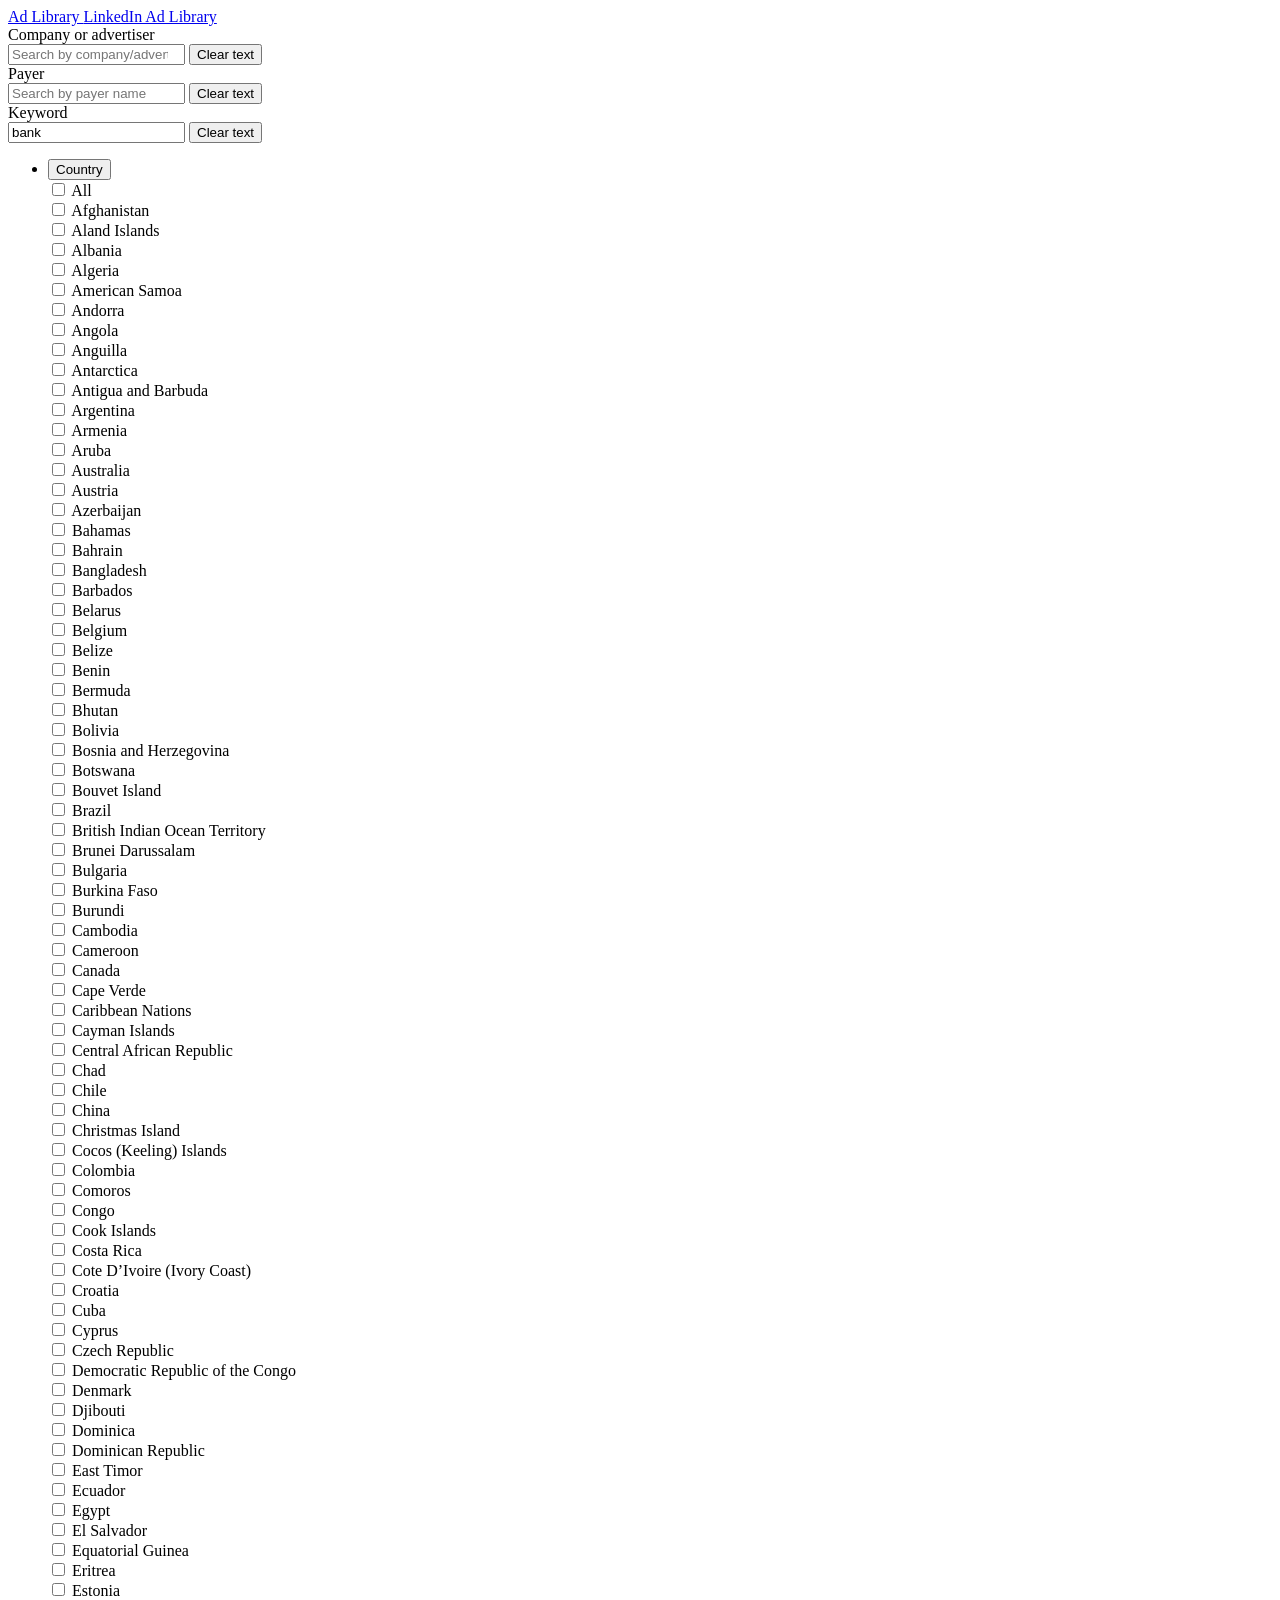
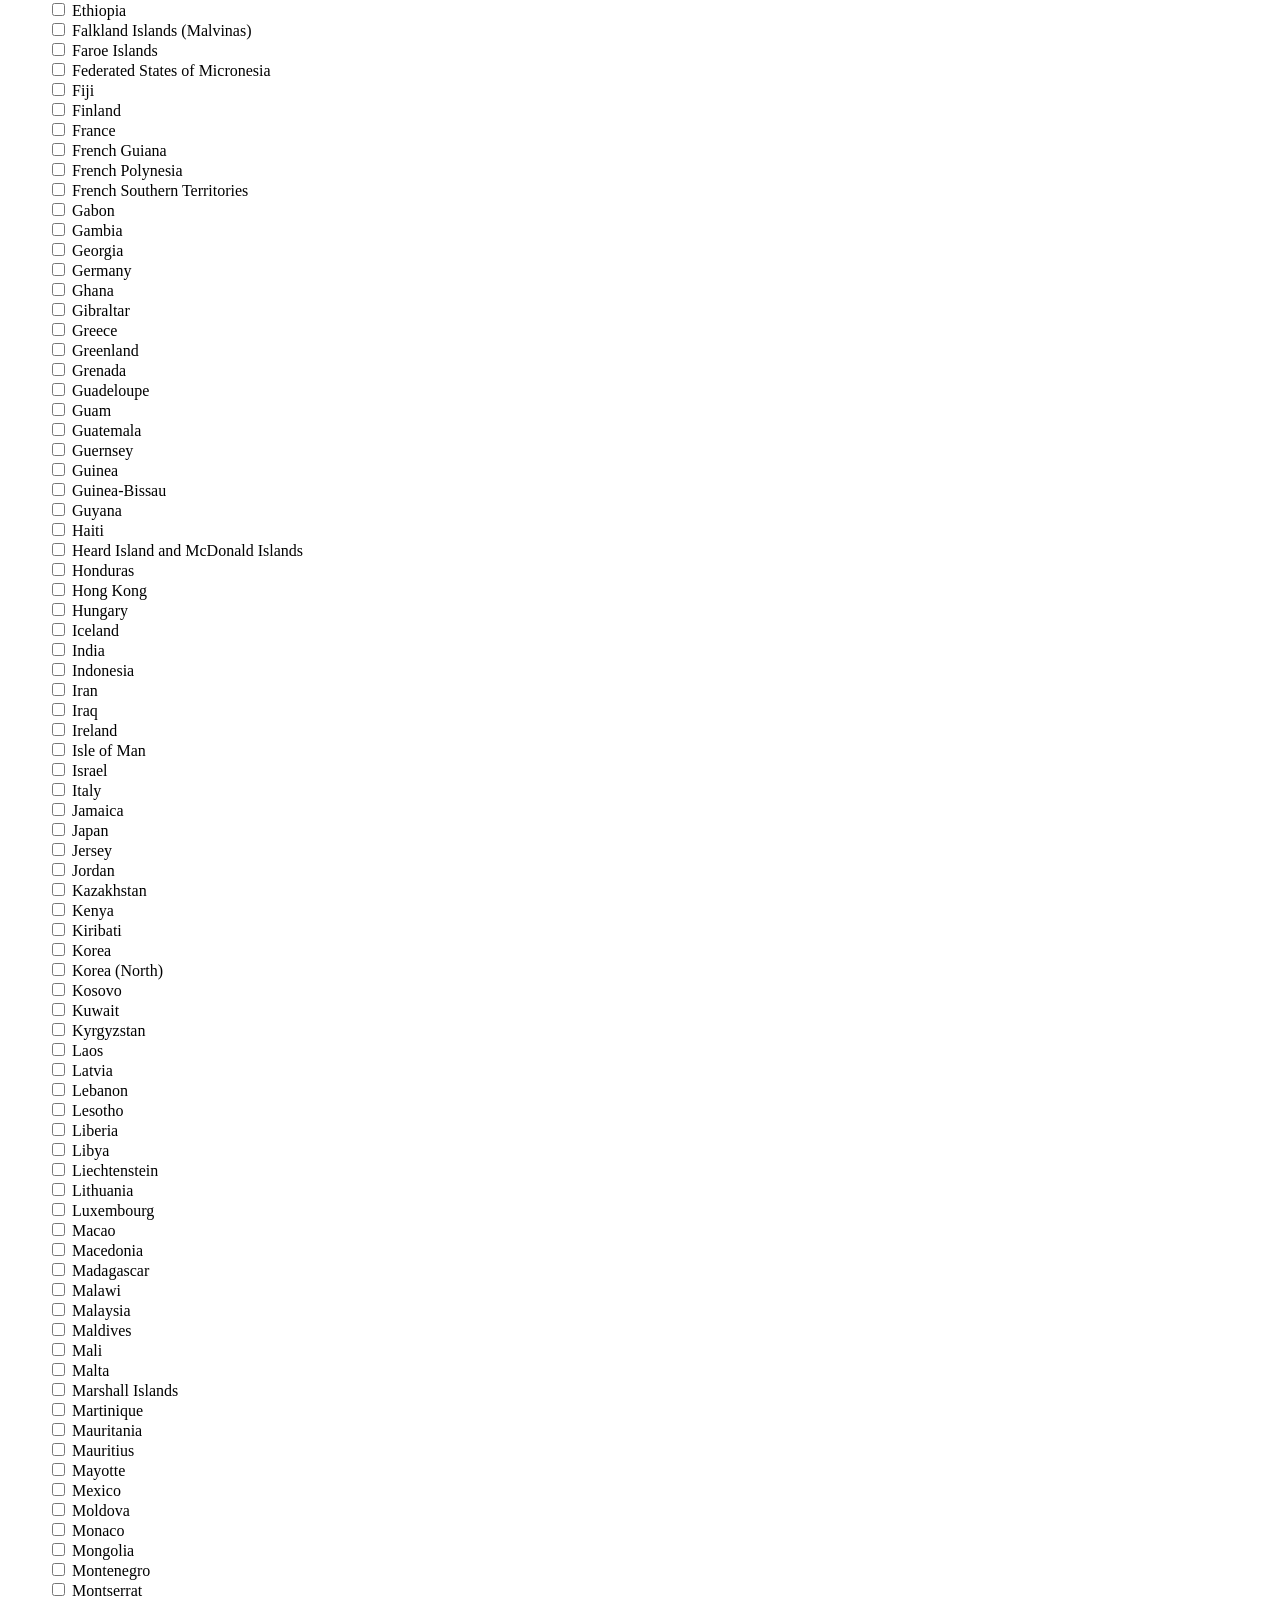
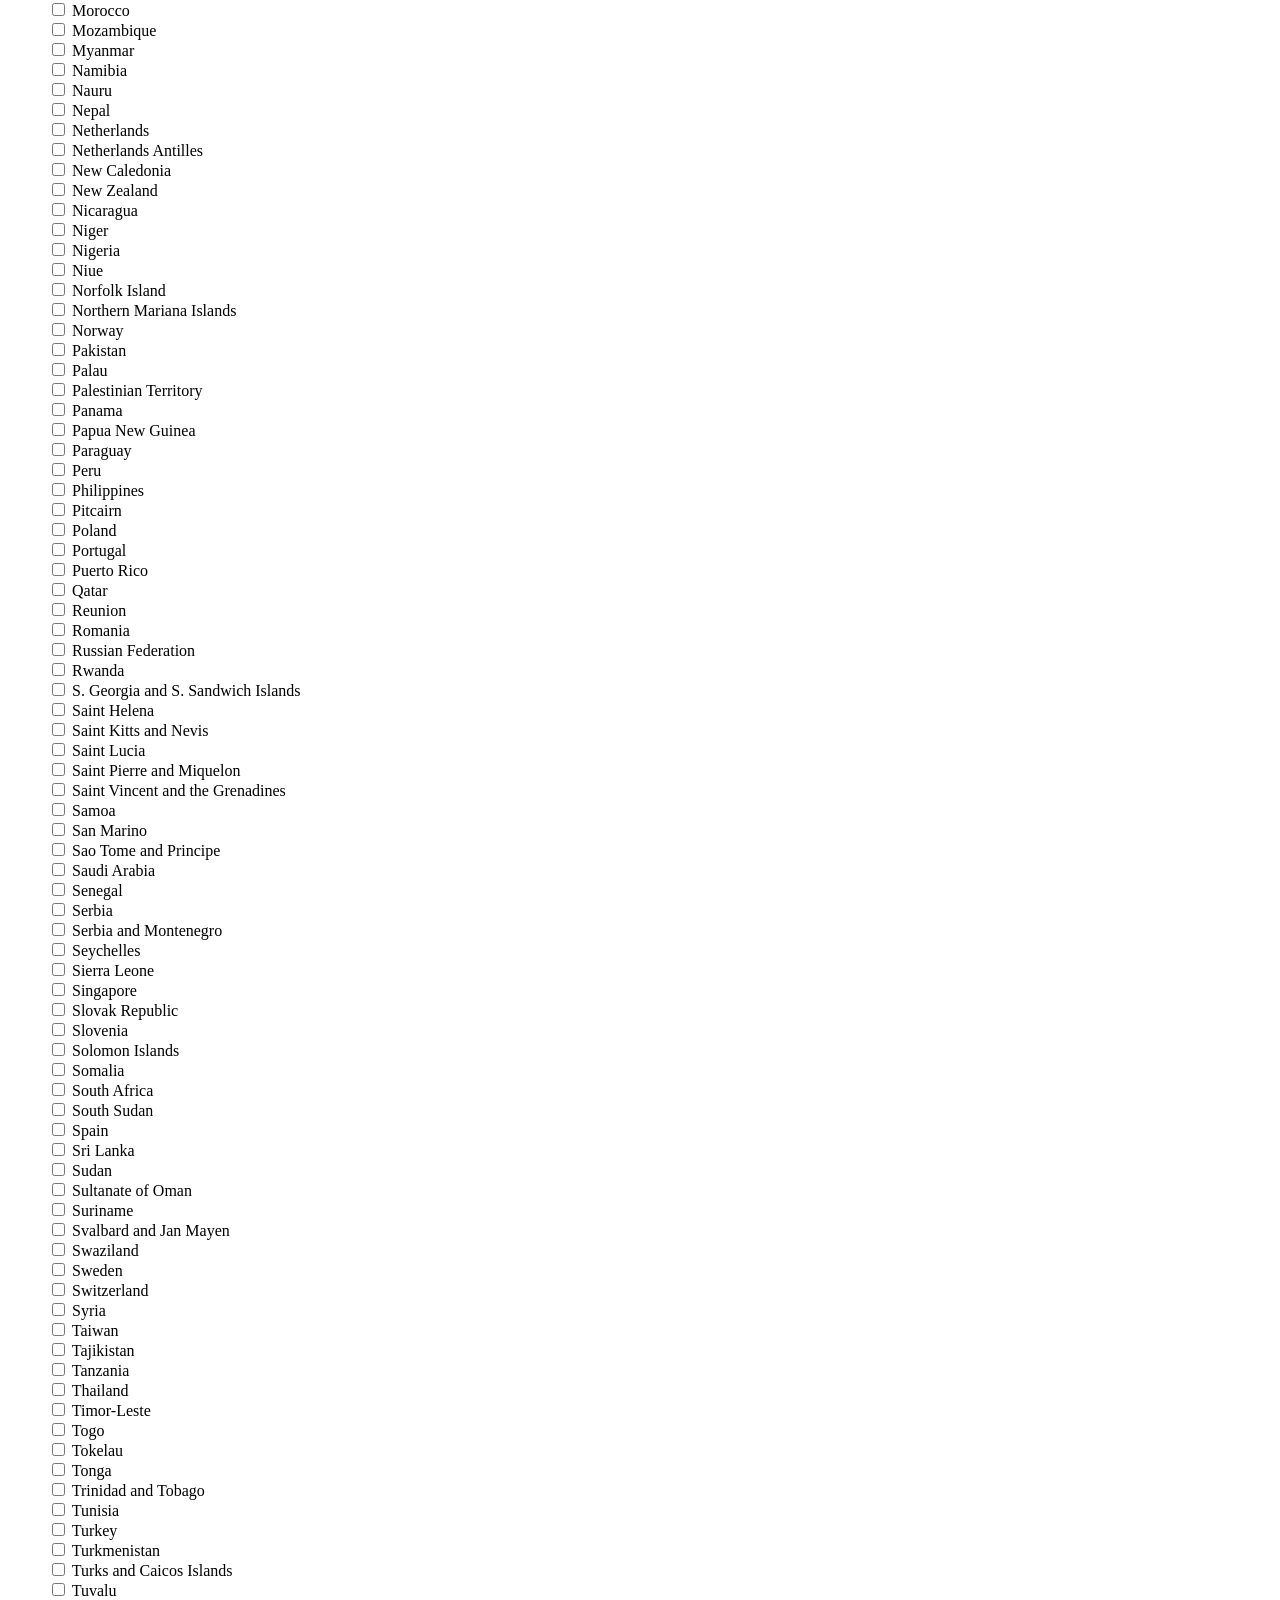
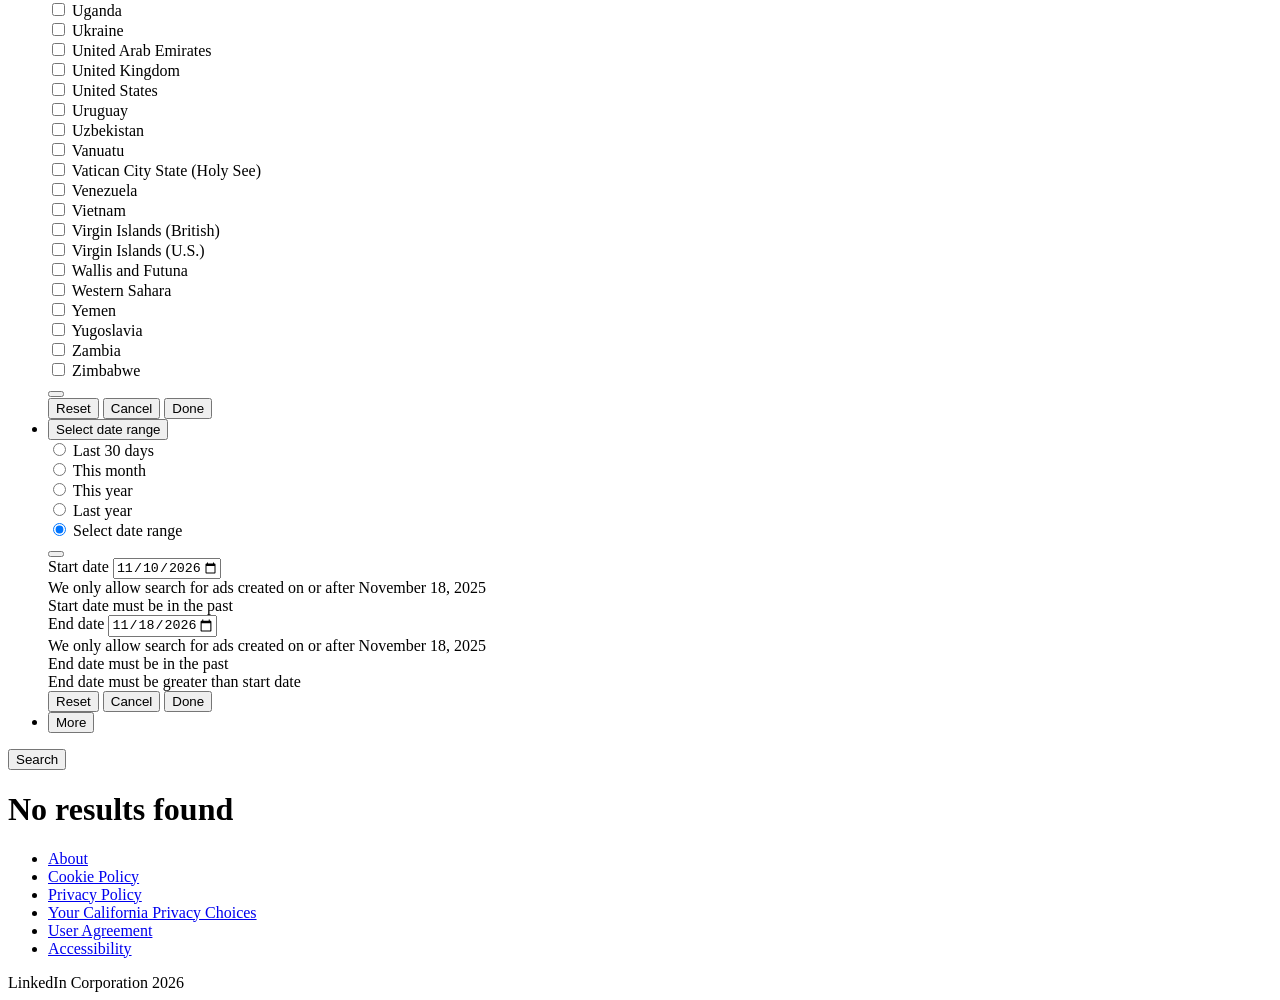
<file: tests/fixtures/linkedin_ads/live_search_bank_noresults.html>
<!DOCTYPE html>


    

    
    
    <html lang="en">
      <head>
        <meta name="pageKey" content="d_ad-library-search">
<!----><!----><!---->        <meta name="locale" content="en_US">
<!---->        <meta id="config" data-app-version="0.0.2468" data-call-tree-id="AAZgj+sq8k7CjI9l4XEmpw==" data-multiproduct-name="ads-guest-frontend" data-service-name="ads-guest-frontend" data-browser-id="0730558d-2735-4ee6-8f98-a34dfe2415f0" data-is-bot="false" data-enable-page-view-heartbeat-tracking data-page-instance="urn:li:page:d_ad-library-search;CnNp5Iq1RQCSDNtVQ8zSBA==" data-disable-jsbeacon-pagekey-suffix="true" data-member-id="0" data-dna-member-lix-treatment="enabled" data-human-member-lix-treatment="enabled" data-dfp-member-lix-treatment="control" data-sync-apfc-headers-lix-treatment="control" data-sync-apfc-cb-lix-treatment="control" data-recaptcha-v3-integration-lix-value="enabled" data-network-interceptor-lix-value="control" data-is-epd-audit-event-enabled="false" data-is-feed-sponsored-tracking-kill-switch-enabled="false" data-sequence-auto-redirect-before-request-enabled="true">

        <link rel="canonical" href="/ad-library/search?keyword=bank&amp;dateOption=custom-date-range&amp;startdate=2026-11-10&amp;enddate=2026-11-18">
<!----><!---->
<!---->
<!---->
<!---->
<!---->
          <link rel="icon" href="https://static.licdn.com/aero-v1/sc/h/al2o9zrvru7aqj8e1x2rzsrca">


        <script>
          function getDfd() {let yFn,nFn;const p=new Promise(function(y, n){yFn=y;nFn=n;});p.resolve=yFn;p.reject=nFn;return p;}
          window.lazyloader = getDfd();
          window.tracking = getDfd();
          window.impressionTracking = getDfd();
          window.ingraphTracking = getDfd();
          window.appDetection = getDfd();
          window.pemTracking = getDfd();
          window.appRedirectCompleted = getDfd();
        </script>

<!---->
        
        <title>Ad Library Search | LinkedIn</title>
        <meta name="asset-url" id="artdeco-icons/static/images/sprite-asset" content="https://static.licdn.com/aero-v1/sc/h/89qcydak0tfb7ovemes0q2lii">

        
        <meta name="robots" content="noarchive, noindex">
        <link rel="stylesheet" href="https://static.licdn.com/aero-v1/sc/h/579thffvclw2buuy379iqwjhq">
      
      
<!---->      </head>
      <body dir="ltr">
<!----><!----><!---->
        
        <div class="flex flex-col min-h-[100vh]">
          

    
    
    
    

    
      <header class="navbar global-alert-offset
          !bg-color-background-container
          
           page-header border-b-color-divider pt-[15px] pb-[11px] pl-[4px] pr-1 sm:px-[6px] lg:px-0">
        <div class="navbar__wrapper ">
          
        <a class="relative pb-0.5 after:content-[''] after:bg-color-link after:absolute after:left-0 after:bottom-0 after:block after:h-0.25 after:w-full after:scale-x-0 hover:after:scale-x-100
         after:transition-[transform] after:duration-[0.5s] hover:no-underline focus:no-underline hover:text-color-link focus:text-color-link visited:text-color-link visited:hover:text-color-link flex gap-1 items-center" href="/ad-library" data-tracking-control-name="ad_library_header_nav-header-logo" data-tracking-will-navigate>
          <icon class="text-color-logo-brand h-[21px] w-[84px]" data-delayed-url="https://static.licdn.com/aero-v1/sc/h/8fkga714vy9b2wk5auqo5reeb"></icon>
          <span class="font-semibold leading-[20px] text-color-logo-brand-lockup" aria-hidden="true">
            Ad Library
          </span>
          <span class="sr-only">LinkedIn Ad Library</span>
        </a>
<!---->    
        </div>
      </header>
  
  
          <main class="pt-[52px] grow bg-color-canvas flex flex-col">
            
          
  <section class="main-content__page-section--v2 border-solid border-b-1 border-b-color-divider bg-color-background-container">
    <div class="main-content__page-section mx-auto px-2 lg:px-0">
      
            

    
    

    
    
    
    
    
    
    
    
    
    
    
    
    
    
    
    
    
    
    
    
    
    
    
    
    
    
    
    
    
    
    
    
    
    
    
    
    
    
    
    
    
    
    
    
    
    
    
    
    
    
    
    
    
    
    
    
    
    
    
    
    
    
    
    
    
    
    
    
    
    
    
    
    
    
    
    
    
    
    
    
    
    
    
    
    
    
    
    
    
    
    
    
    
    
    
    
    
    
    
    
    
    
    
    
    
    
    
    
    
    
    
    
    
    
    
    
    
    
    
    
    
    
    
    
    
    
    
    
    
    
    
    
    
    
    
    
    
    
    
    
    
    
    
    
    
    
    
    
    
    
    
    
    
    
    
    
    
    
    
    
    
    
    
    
    
    
    
    
    
    
    
    
    
    
    
    
    
    
    
    
    
    
    
    
    
    
    
    
    
    
    
    
    
    
    
    
    
    
    
    
    
    
    
    
    
    
    
    
    
    
    
    
    
    
    
    
    
    
    
    
    
    
    
    
    
    
    
    
    
    
    
    
    
    
    
    
    
    
    
    
    
    
    
    
    
    
    
    
    
    

    
    
    
    
    

    

      

    
    
    
    
    
    
    
    
    
    
    
    
    
    
    
    
    
    
    
    
    
    
    
    
    
    
    
    

    <div style="position:relative">
      <form class="search
          search--v2
          flex flex-col justify-center gap-y-2 py-2 md:flex-row md:gap-x-1.5 md:gap-y-0
          md:items-end" action="/ad-library/search" id="search-form" role="search" data-tracking-control-name="search-bar-form">
        <div class="flex flex-col grow gap-y-2 w-full sm:flex-row sm:gap-x-1.5 sm:gap-y-0 md:w-[58%]">
              <div class="w-full flex flex-col grow">
                <label for="search-by-account-owner" class="text-sm font-medium mb-0.5">
                  Company or advertiser
                </label>
                
    <div class="w-full flex grow relative items-center">
<!---->      
      
    

    <section class="dismissable-input text-input !pr-3 bg-color-transparent flex items-center h-[40px] min-w-0 relative babybear:w-full babybear:mb-1 search-input grow babybear:mb-0" id="search-by-account-owner">
      <input aria-label="Search by company/advertiser name" autocomplete="on" class="dismissable-input__input font-sans text-md text-color-text bg-color-transparent flex items-center flex-1 focus:outline-none placeholder:text-color-text-secondary" data-tracking-control-name="search-by-account-owner_dismissable-input" maxlength="500" name="accountOwner" placeholder="Search by company/advertiser name" type="search">
      
        <button class="dismissable-input__button text-color-text h-[40px] min-w-[24px] w-[24px] -mr-2 opacity-0 transition-opacity duration-[0.1s] disabled:invisible focus:opacity-100" data-tracking-control-name="search-by-account-owner_dismissable-input-clear" type="button">
          <label class="sr-only">Clear text</label>
          <icon class="dismissable-input__button-icon" data-delayed-url="https://static.licdn.com/aero-v1/sc/h/cs55jggk4p3uqh9ozxdmpvjg7"></icon>
        </button>
    </section>
  
  
    </div>
  
              </div>
              <div class="w-full flex flex-col grow">
                <label for="search-by-payer" class="text-sm font-medium mb-0.5">
                  Payer
                </label>
                
    <div class="w-full flex grow relative items-center">
<!---->      
      
    

    <section class="dismissable-input text-input !pr-3 bg-color-transparent flex items-center h-[40px] min-w-0 relative babybear:w-full babybear:mb-1 search-input grow babybear:mb-0" id="search-by-payer">
      <input aria-label="Search by payer name" autocomplete="on" class="dismissable-input__input font-sans text-md text-color-text bg-color-transparent flex items-center flex-1 focus:outline-none placeholder:text-color-text-secondary" data-tracking-control-name="search-by-payer_dismissable-input" maxlength="500" name="payer" placeholder="Search by payer name" type="search">
      
        <button class="dismissable-input__button text-color-text h-[40px] min-w-[24px] w-[24px] -mr-2 opacity-0 transition-opacity duration-[0.1s] disabled:invisible focus:opacity-100" data-tracking-control-name="search-by-payer_dismissable-input-clear" type="button">
          <label class="sr-only">Clear text</label>
          <icon class="dismissable-input__button-icon" data-delayed-url="https://static.licdn.com/aero-v1/sc/h/cs55jggk4p3uqh9ozxdmpvjg7"></icon>
        </button>
    </section>
  
  
    </div>
  
              </div>
              <div class="w-full flex flex-col grow">
                <label for="search-by-keyword" class="text-sm font-medium mb-0.5">
                  Keyword
                </label>
                
    <div class="w-full flex grow relative items-center">
<!---->      
      
    

    <section class="dismissable-input text-input !pr-3 bg-color-transparent flex items-center h-[40px] min-w-0 relative babybear:w-full babybear:mb-1 search-input grow babybear:mb-0" id="search-by-keyword">
      <input aria-label="Search by a word or phrase" autocomplete="on" class="dismissable-input__input font-sans text-md text-color-text bg-color-transparent flex items-center flex-1 focus:outline-none placeholder:text-color-text-secondary" data-tracking-control-name="search-by-keyword_dismissable-input" maxlength="500" name="keyword" placeholder="Search by a word or phrase" value="bank" type="search">
      
        <button class="dismissable-input__button text-color-text h-[40px] min-w-[24px] w-[24px] -mr-2 opacity-0 transition-opacity duration-[0.1s] disabled:invisible focus:opacity-100" data-tracking-control-name="search-by-keyword_dismissable-input-clear" type="button">
          <label class="sr-only">Clear text</label>
          <icon class="dismissable-input__button-icon" data-delayed-url="https://static.licdn.com/aero-v1/sc/h/cs55jggk4p3uqh9ozxdmpvjg7"></icon>
        </button>
    </section>
  
  
    </div>
  
              </div>
        </div>
        <div class="flex flex-nowrap flex-row gap-x-1.5
            items-end
            flex-col w-full sm:flex-row sm:w-auto">
          <div class=" mb-1 sm:mb-0">
            
    
    

    <div class="filters filters--desktop">
      <form class="filters__form" id="search-filters" action="/ad-library/search" data-tracking-control-name="search-filters_filters">
        
        <ul class="filters__list">
<!---->            
                  
    
    
    

      <li class="filter">
        
    <div class="dropdown-to-modal filter__dropdown-to-modal">
        

    

    <div class="collapsible-dropdown flex items-center relative hyphens-auto">
          
            
            
    
    
    

    <button class="filter-button pill flex items-center !min-h-0
         filter__dropdown-to-modal-trigger" aria-label="Country filter. Clicking this button displays all Country filter options." data-tracking-control-name="search-filter_countries" aria-expanded="false" type="button">
        Country
<!---->      <icon data-delayed-url="https://static.licdn.com/aero-v1/sc/h/1mbz49mpng9yvv8gqs11n7dkx" class="filter-button__icon h-3 w-3"></icon>
    </button>
  
          
          

        <div class="collapsible-dropdown__list hidden container-raised absolute w-auto overflow-y-auto flex-col items-stretch z-[9999] bottom-auto top-[100%]" tabindex="-1">
          
            
<!---->            
    

    <div class="filter-values-container">
      <div class="filter-values-container__filter-values" aria-label="Country filter options" role="group">
          
  

  <div class="filter-values-container__filter-value">
    <input id="countries-0" form="search-form" name="countries" value="ALL" type="checkbox">
    <label for="countries-0">
        All
    </label>
  </div>

          
  

  <div class="filter-values-container__filter-value">
    <input id="countries-1" form="search-form" name="countries" value="AF" type="checkbox">
    <label for="countries-1">
        Afghanistan
    </label>
  </div>

          
  

  <div class="filter-values-container__filter-value">
    <input id="countries-2" form="search-form" name="countries" value="AX" type="checkbox">
    <label for="countries-2">
        Aland Islands
    </label>
  </div>

          
  

  <div class="filter-values-container__filter-value">
    <input id="countries-3" form="search-form" name="countries" value="AL" type="checkbox">
    <label for="countries-3">
        Albania
    </label>
  </div>

          
  

  <div class="filter-values-container__filter-value">
    <input id="countries-4" form="search-form" name="countries" value="DZ" type="checkbox">
    <label for="countries-4">
        Algeria
    </label>
  </div>

          
  

  <div class="filter-values-container__filter-value">
    <input id="countries-5" form="search-form" name="countries" value="AS" type="checkbox">
    <label for="countries-5">
        American Samoa
    </label>
  </div>

          
  

  <div class="filter-values-container__filter-value">
    <input id="countries-6" form="search-form" name="countries" value="AD" type="checkbox">
    <label for="countries-6">
        Andorra
    </label>
  </div>

          
  

  <div class="filter-values-container__filter-value">
    <input id="countries-7" form="search-form" name="countries" value="AO" type="checkbox">
    <label for="countries-7">
        Angola
    </label>
  </div>

          
  

  <div class="filter-values-container__filter-value">
    <input id="countries-8" form="search-form" name="countries" value="AI" type="checkbox">
    <label for="countries-8">
        Anguilla
    </label>
  </div>

          
  

  <div class="filter-values-container__filter-value">
    <input id="countries-9" form="search-form" name="countries" value="AQ" type="checkbox">
    <label for="countries-9">
        Antarctica
    </label>
  </div>

          
  

  <div class="filter-values-container__filter-value">
    <input id="countries-10" form="search-form" name="countries" value="AG" type="checkbox">
    <label for="countries-10">
        Antigua and Barbuda
    </label>
  </div>

          
  

  <div class="filter-values-container__filter-value">
    <input id="countries-11" form="search-form" name="countries" value="AR" type="checkbox">
    <label for="countries-11">
        Argentina
    </label>
  </div>

          
  

  <div class="filter-values-container__filter-value">
    <input id="countries-12" form="search-form" name="countries" value="AM" type="checkbox">
    <label for="countries-12">
        Armenia
    </label>
  </div>

          
  

  <div class="filter-values-container__filter-value">
    <input id="countries-13" form="search-form" name="countries" value="AW" type="checkbox">
    <label for="countries-13">
        Aruba
    </label>
  </div>

          
  

  <div class="filter-values-container__filter-value">
    <input id="countries-14" form="search-form" name="countries" value="AU" type="checkbox">
    <label for="countries-14">
        Australia
    </label>
  </div>

          
  

  <div class="filter-values-container__filter-value">
    <input id="countries-15" form="search-form" name="countries" value="AT" type="checkbox">
    <label for="countries-15">
        Austria
    </label>
  </div>

          
  

  <div class="filter-values-container__filter-value">
    <input id="countries-16" form="search-form" name="countries" value="AZ" type="checkbox">
    <label for="countries-16">
        Azerbaijan
    </label>
  </div>

          
  

  <div class="filter-values-container__filter-value">
    <input id="countries-17" form="search-form" name="countries" value="BS" type="checkbox">
    <label for="countries-17">
        Bahamas
    </label>
  </div>

          
  

  <div class="filter-values-container__filter-value">
    <input id="countries-18" form="search-form" name="countries" value="BH" type="checkbox">
    <label for="countries-18">
        Bahrain
    </label>
  </div>

          
  

  <div class="filter-values-container__filter-value">
    <input id="countries-19" form="search-form" name="countries" value="BD" type="checkbox">
    <label for="countries-19">
        Bangladesh
    </label>
  </div>

          
  

  <div class="filter-values-container__filter-value">
    <input id="countries-20" form="search-form" name="countries" value="BB" type="checkbox">
    <label for="countries-20">
        Barbados
    </label>
  </div>

          
  

  <div class="filter-values-container__filter-value">
    <input id="countries-21" form="search-form" name="countries" value="BY" type="checkbox">
    <label for="countries-21">
        Belarus
    </label>
  </div>

          
  

  <div class="filter-values-container__filter-value">
    <input id="countries-22" form="search-form" name="countries" value="BE" type="checkbox">
    <label for="countries-22">
        Belgium
    </label>
  </div>

          
  

  <div class="filter-values-container__filter-value">
    <input id="countries-23" form="search-form" name="countries" value="BZ" type="checkbox">
    <label for="countries-23">
        Belize
    </label>
  </div>

          
  

  <div class="filter-values-container__filter-value">
    <input id="countries-24" form="search-form" name="countries" value="BJ" type="checkbox">
    <label for="countries-24">
        Benin
    </label>
  </div>

          
  

  <div class="filter-values-container__filter-value">
    <input id="countries-25" form="search-form" name="countries" value="BM" type="checkbox">
    <label for="countries-25">
        Bermuda
    </label>
  </div>

          
  

  <div class="filter-values-container__filter-value">
    <input id="countries-26" form="search-form" name="countries" value="BT" type="checkbox">
    <label for="countries-26">
        Bhutan
    </label>
  </div>

          
  

  <div class="filter-values-container__filter-value">
    <input id="countries-27" form="search-form" name="countries" value="BO" type="checkbox">
    <label for="countries-27">
        Bolivia
    </label>
  </div>

          
  

  <div class="filter-values-container__filter-value">
    <input id="countries-28" form="search-form" name="countries" value="BA" type="checkbox">
    <label for="countries-28">
        Bosnia and Herzegovina
    </label>
  </div>

          
  

  <div class="filter-values-container__filter-value">
    <input id="countries-29" form="search-form" name="countries" value="BW" type="checkbox">
    <label for="countries-29">
        Botswana
    </label>
  </div>

          
  

  <div class="filter-values-container__filter-value">
    <input id="countries-30" form="search-form" name="countries" value="BV" type="checkbox">
    <label for="countries-30">
        Bouvet Island
    </label>
  </div>

          
  

  <div class="filter-values-container__filter-value">
    <input id="countries-31" form="search-form" name="countries" value="BR" type="checkbox">
    <label for="countries-31">
        Brazil
    </label>
  </div>

          
  

  <div class="filter-values-container__filter-value">
    <input id="countries-32" form="search-form" name="countries" value="IO" type="checkbox">
    <label for="countries-32">
        British Indian Ocean Territory
    </label>
  </div>

          
  

  <div class="filter-values-container__filter-value">
    <input id="countries-33" form="search-form" name="countries" value="BN" type="checkbox">
    <label for="countries-33">
        Brunei Darussalam
    </label>
  </div>

          
  

  <div class="filter-values-container__filter-value">
    <input id="countries-34" form="search-form" name="countries" value="BG" type="checkbox">
    <label for="countries-34">
        Bulgaria
    </label>
  </div>

          
  

  <div class="filter-values-container__filter-value">
    <input id="countries-35" form="search-form" name="countries" value="BF" type="checkbox">
    <label for="countries-35">
        Burkina Faso
    </label>
  </div>

          
  

  <div class="filter-values-container__filter-value">
    <input id="countries-36" form="search-form" name="countries" value="BI" type="checkbox">
    <label for="countries-36">
        Burundi
    </label>
  </div>

          
  

  <div class="filter-values-container__filter-value">
    <input id="countries-37" form="search-form" name="countries" value="KH" type="checkbox">
    <label for="countries-37">
        Cambodia
    </label>
  </div>

          
  

  <div class="filter-values-container__filter-value">
    <input id="countries-38" form="search-form" name="countries" value="CM" type="checkbox">
    <label for="countries-38">
        Cameroon
    </label>
  </div>

          
  

  <div class="filter-values-container__filter-value">
    <input id="countries-39" form="search-form" name="countries" value="CA" type="checkbox">
    <label for="countries-39">
        Canada
    </label>
  </div>

          
  

  <div class="filter-values-container__filter-value">
    <input id="countries-40" form="search-form" name="countries" value="CV" type="checkbox">
    <label for="countries-40">
        Cape Verde
    </label>
  </div>

          
  

  <div class="filter-values-container__filter-value">
    <input id="countries-41" form="search-form" name="countries" value="CB" type="checkbox">
    <label for="countries-41">
        Caribbean Nations
    </label>
  </div>

          
  

  <div class="filter-values-container__filter-value">
    <input id="countries-42" form="search-form" name="countries" value="KY" type="checkbox">
    <label for="countries-42">
        Cayman Islands
    </label>
  </div>

          
  

  <div class="filter-values-container__filter-value">
    <input id="countries-43" form="search-form" name="countries" value="CF" type="checkbox">
    <label for="countries-43">
        Central African Republic
    </label>
  </div>

          
  

  <div class="filter-values-container__filter-value">
    <input id="countries-44" form="search-form" name="countries" value="TD" type="checkbox">
    <label for="countries-44">
        Chad
    </label>
  </div>

          
  

  <div class="filter-values-container__filter-value">
    <input id="countries-45" form="search-form" name="countries" value="CL" type="checkbox">
    <label for="countries-45">
        Chile
    </label>
  </div>

          
  

  <div class="filter-values-container__filter-value">
    <input id="countries-46" form="search-form" name="countries" value="CN" type="checkbox">
    <label for="countries-46">
        China
    </label>
  </div>

          
  

  <div class="filter-values-container__filter-value">
    <input id="countries-47" form="search-form" name="countries" value="CX" type="checkbox">
    <label for="countries-47">
        Christmas Island
    </label>
  </div>

          
  

  <div class="filter-values-container__filter-value">
    <input id="countries-48" form="search-form" name="countries" value="CC" type="checkbox">
    <label for="countries-48">
        Cocos (Keeling) Islands
    </label>
  </div>

          
  

  <div class="filter-values-container__filter-value">
    <input id="countries-49" form="search-form" name="countries" value="CO" type="checkbox">
    <label for="countries-49">
        Colombia
    </label>
  </div>

          
  

  <div class="filter-values-container__filter-value">
    <input id="countries-50" form="search-form" name="countries" value="KM" type="checkbox">
    <label for="countries-50">
        Comoros
    </label>
  </div>

          
  

  <div class="filter-values-container__filter-value">
    <input id="countries-51" form="search-form" name="countries" value="CG" type="checkbox">
    <label for="countries-51">
        Congo
    </label>
  </div>

          
  

  <div class="filter-values-container__filter-value">
    <input id="countries-52" form="search-form" name="countries" value="CK" type="checkbox">
    <label for="countries-52">
        Cook Islands
    </label>
  </div>

          
  

  <div class="filter-values-container__filter-value">
    <input id="countries-53" form="search-form" name="countries" value="CR" type="checkbox">
    <label for="countries-53">
        Costa Rica
    </label>
  </div>

          
  

  <div class="filter-values-container__filter-value">
    <input id="countries-54" form="search-form" name="countries" value="CI" type="checkbox">
    <label for="countries-54">
        Cote D’Ivoire (Ivory Coast)
    </label>
  </div>

          
  

  <div class="filter-values-container__filter-value">
    <input id="countries-55" form="search-form" name="countries" value="HR" type="checkbox">
    <label for="countries-55">
        Croatia
    </label>
  </div>

          
  

  <div class="filter-values-container__filter-value">
    <input id="countries-56" form="search-form" name="countries" value="CU" type="checkbox">
    <label for="countries-56">
        Cuba
    </label>
  </div>

          
  

  <div class="filter-values-container__filter-value">
    <input id="countries-57" form="search-form" name="countries" value="CY" type="checkbox">
    <label for="countries-57">
        Cyprus
    </label>
  </div>

          
  

  <div class="filter-values-container__filter-value">
    <input id="countries-58" form="search-form" name="countries" value="CZ" type="checkbox">
    <label for="countries-58">
        Czech Republic
    </label>
  </div>

          
  

  <div class="filter-values-container__filter-value">
    <input id="countries-59" form="search-form" name="countries" value="CD" type="checkbox">
    <label for="countries-59">
        Democratic Republic of the Congo
    </label>
  </div>

          
  

  <div class="filter-values-container__filter-value">
    <input id="countries-60" form="search-form" name="countries" value="DK" type="checkbox">
    <label for="countries-60">
        Denmark
    </label>
  </div>

          
  

  <div class="filter-values-container__filter-value">
    <input id="countries-61" form="search-form" name="countries" value="DJ" type="checkbox">
    <label for="countries-61">
        Djibouti
    </label>
  </div>

          
  

  <div class="filter-values-container__filter-value">
    <input id="countries-62" form="search-form" name="countries" value="DM" type="checkbox">
    <label for="countries-62">
        Dominica
    </label>
  </div>

          
  

  <div class="filter-values-container__filter-value">
    <input id="countries-63" form="search-form" name="countries" value="DO" type="checkbox">
    <label for="countries-63">
        Dominican Republic
    </label>
  </div>

          
  

  <div class="filter-values-container__filter-value">
    <input id="countries-64" form="search-form" name="countries" value="TP" type="checkbox">
    <label for="countries-64">
        East Timor
    </label>
  </div>

          
  

  <div class="filter-values-container__filter-value">
    <input id="countries-65" form="search-form" name="countries" value="EC" type="checkbox">
    <label for="countries-65">
        Ecuador
    </label>
  </div>

          
  

  <div class="filter-values-container__filter-value">
    <input id="countries-66" form="search-form" name="countries" value="EG" type="checkbox">
    <label for="countries-66">
        Egypt
    </label>
  </div>

          
  

  <div class="filter-values-container__filter-value">
    <input id="countries-67" form="search-form" name="countries" value="SV" type="checkbox">
    <label for="countries-67">
        El Salvador
    </label>
  </div>

          
  

  <div class="filter-values-container__filter-value">
    <input id="countries-68" form="search-form" name="countries" value="GQ" type="checkbox">
    <label for="countries-68">
        Equatorial Guinea
    </label>
  </div>

          
  

  <div class="filter-values-container__filter-value">
    <input id="countries-69" form="search-form" name="countries" value="ER" type="checkbox">
    <label for="countries-69">
        Eritrea
    </label>
  </div>

          
  

  <div class="filter-values-container__filter-value">
    <input id="countries-70" form="search-form" name="countries" value="EE" type="checkbox">
    <label for="countries-70">
        Estonia
    </label>
  </div>

          
  

  <div class="filter-values-container__filter-value">
    <input id="countries-71" form="search-form" name="countries" value="ET" type="checkbox">
    <label for="countries-71">
        Ethiopia
    </label>
  </div>

          
  

  <div class="filter-values-container__filter-value">
    <input id="countries-72" form="search-form" name="countries" value="FK" type="checkbox">
    <label for="countries-72">
        Falkland Islands (Malvinas)
    </label>
  </div>

          
  

  <div class="filter-values-container__filter-value">
    <input id="countries-73" form="search-form" name="countries" value="FO" type="checkbox">
    <label for="countries-73">
        Faroe Islands
    </label>
  </div>

          
  

  <div class="filter-values-container__filter-value">
    <input id="countries-74" form="search-form" name="countries" value="FM" type="checkbox">
    <label for="countries-74">
        Federated States of Micronesia
    </label>
  </div>

          
  

  <div class="filter-values-container__filter-value">
    <input id="countries-75" form="search-form" name="countries" value="FJ" type="checkbox">
    <label for="countries-75">
        Fiji
    </label>
  </div>

          
  

  <div class="filter-values-container__filter-value">
    <input id="countries-76" form="search-form" name="countries" value="FI" type="checkbox">
    <label for="countries-76">
        Finland
    </label>
  </div>

          
  

  <div class="filter-values-container__filter-value">
    <input id="countries-77" form="search-form" name="countries" value="FR" type="checkbox">
    <label for="countries-77">
        France
    </label>
  </div>

          
  

  <div class="filter-values-container__filter-value">
    <input id="countries-78" form="search-form" name="countries" value="GF" type="checkbox">
    <label for="countries-78">
        French Guiana
    </label>
  </div>

          
  

  <div class="filter-values-container__filter-value">
    <input id="countries-79" form="search-form" name="countries" value="PF" type="checkbox">
    <label for="countries-79">
        French Polynesia
    </label>
  </div>

          
  

  <div class="filter-values-container__filter-value">
    <input id="countries-80" form="search-form" name="countries" value="TF" type="checkbox">
    <label for="countries-80">
        French Southern Territories
    </label>
  </div>

          
  

  <div class="filter-values-container__filter-value">
    <input id="countries-81" form="search-form" name="countries" value="GA" type="checkbox">
    <label for="countries-81">
        Gabon
    </label>
  </div>

          
  

  <div class="filter-values-container__filter-value">
    <input id="countries-82" form="search-form" name="countries" value="GM" type="checkbox">
    <label for="countries-82">
        Gambia
    </label>
  </div>

          
  

  <div class="filter-values-container__filter-value">
    <input id="countries-83" form="search-form" name="countries" value="GE" type="checkbox">
    <label for="countries-83">
        Georgia
    </label>
  </div>

          
  

  <div class="filter-values-container__filter-value">
    <input id="countries-84" form="search-form" name="countries" value="DE" type="checkbox">
    <label for="countries-84">
        Germany
    </label>
  </div>

          
  

  <div class="filter-values-container__filter-value">
    <input id="countries-85" form="search-form" name="countries" value="GH" type="checkbox">
    <label for="countries-85">
        Ghana
    </label>
  </div>

          
  

  <div class="filter-values-container__filter-value">
    <input id="countries-86" form="search-form" name="countries" value="GI" type="checkbox">
    <label for="countries-86">
        Gibraltar
    </label>
  </div>

          
  

  <div class="filter-values-container__filter-value">
    <input id="countries-87" form="search-form" name="countries" value="GR" type="checkbox">
    <label for="countries-87">
        Greece
    </label>
  </div>

          
  

  <div class="filter-values-container__filter-value">
    <input id="countries-88" form="search-form" name="countries" value="GL" type="checkbox">
    <label for="countries-88">
        Greenland
    </label>
  </div>

          
  

  <div class="filter-values-container__filter-value">
    <input id="countries-89" form="search-form" name="countries" value="GD" type="checkbox">
    <label for="countries-89">
        Grenada
    </label>
  </div>

          
  

  <div class="filter-values-container__filter-value">
    <input id="countries-90" form="search-form" name="countries" value="GP" type="checkbox">
    <label for="countries-90">
        Guadeloupe
    </label>
  </div>

          
  

  <div class="filter-values-container__filter-value">
    <input id="countries-91" form="search-form" name="countries" value="GU" type="checkbox">
    <label for="countries-91">
        Guam
    </label>
  </div>

          
  

  <div class="filter-values-container__filter-value">
    <input id="countries-92" form="search-form" name="countries" value="GT" type="checkbox">
    <label for="countries-92">
        Guatemala
    </label>
  </div>

          
  

  <div class="filter-values-container__filter-value">
    <input id="countries-93" form="search-form" name="countries" value="GG" type="checkbox">
    <label for="countries-93">
        Guernsey
    </label>
  </div>

          
  

  <div class="filter-values-container__filter-value">
    <input id="countries-94" form="search-form" name="countries" value="GN" type="checkbox">
    <label for="countries-94">
        Guinea
    </label>
  </div>

          
  

  <div class="filter-values-container__filter-value">
    <input id="countries-95" form="search-form" name="countries" value="GW" type="checkbox">
    <label for="countries-95">
        Guinea-Bissau
    </label>
  </div>

          
  

  <div class="filter-values-container__filter-value">
    <input id="countries-96" form="search-form" name="countries" value="GY" type="checkbox">
    <label for="countries-96">
        Guyana
    </label>
  </div>

          
  

  <div class="filter-values-container__filter-value">
    <input id="countries-97" form="search-form" name="countries" value="HT" type="checkbox">
    <label for="countries-97">
        Haiti
    </label>
  </div>

          
  

  <div class="filter-values-container__filter-value">
    <input id="countries-98" form="search-form" name="countries" value="HM" type="checkbox">
    <label for="countries-98">
        Heard Island and McDonald Islands
    </label>
  </div>

          
  

  <div class="filter-values-container__filter-value">
    <input id="countries-99" form="search-form" name="countries" value="HN" type="checkbox">
    <label for="countries-99">
        Honduras
    </label>
  </div>

          
  

  <div class="filter-values-container__filter-value">
    <input id="countries-100" form="search-form" name="countries" value="HK" type="checkbox">
    <label for="countries-100">
        Hong Kong
    </label>
  </div>

          
  

  <div class="filter-values-container__filter-value">
    <input id="countries-101" form="search-form" name="countries" value="HU" type="checkbox">
    <label for="countries-101">
        Hungary
    </label>
  </div>

          
  

  <div class="filter-values-container__filter-value">
    <input id="countries-102" form="search-form" name="countries" value="IS" type="checkbox">
    <label for="countries-102">
        Iceland
    </label>
  </div>

          
  

  <div class="filter-values-container__filter-value">
    <input id="countries-103" form="search-form" name="countries" value="IN" type="checkbox">
    <label for="countries-103">
        India
    </label>
  </div>

          
  

  <div class="filter-values-container__filter-value">
    <input id="countries-104" form="search-form" name="countries" value="ID" type="checkbox">
    <label for="countries-104">
        Indonesia
    </label>
  </div>

          
  

  <div class="filter-values-container__filter-value">
    <input id="countries-105" form="search-form" name="countries" value="IR" type="checkbox">
    <label for="countries-105">
        Iran
    </label>
  </div>

          
  

  <div class="filter-values-container__filter-value">
    <input id="countries-106" form="search-form" name="countries" value="IQ" type="checkbox">
    <label for="countries-106">
        Iraq
    </label>
  </div>

          
  

  <div class="filter-values-container__filter-value">
    <input id="countries-107" form="search-form" name="countries" value="IE" type="checkbox">
    <label for="countries-107">
        Ireland
    </label>
  </div>

          
  

  <div class="filter-values-container__filter-value">
    <input id="countries-108" form="search-form" name="countries" value="IM" type="checkbox">
    <label for="countries-108">
        Isle of Man
    </label>
  </div>

          
  

  <div class="filter-values-container__filter-value">
    <input id="countries-109" form="search-form" name="countries" value="IL" type="checkbox">
    <label for="countries-109">
        Israel
    </label>
  </div>

          
  

  <div class="filter-values-container__filter-value">
    <input id="countries-110" form="search-form" name="countries" value="IT" type="checkbox">
    <label for="countries-110">
        Italy
    </label>
  </div>

          
  

  <div class="filter-values-container__filter-value">
    <input id="countries-111" form="search-form" name="countries" value="JM" type="checkbox">
    <label for="countries-111">
        Jamaica
    </label>
  </div>

          
  

  <div class="filter-values-container__filter-value">
    <input id="countries-112" form="search-form" name="countries" value="JP" type="checkbox">
    <label for="countries-112">
        Japan
    </label>
  </div>

          
  

  <div class="filter-values-container__filter-value">
    <input id="countries-113" form="search-form" name="countries" value="JE" type="checkbox">
    <label for="countries-113">
        Jersey
    </label>
  </div>

          
  

  <div class="filter-values-container__filter-value">
    <input id="countries-114" form="search-form" name="countries" value="JO" type="checkbox">
    <label for="countries-114">
        Jordan
    </label>
  </div>

          
  

  <div class="filter-values-container__filter-value">
    <input id="countries-115" form="search-form" name="countries" value="KZ" type="checkbox">
    <label for="countries-115">
        Kazakhstan
    </label>
  </div>

          
  

  <div class="filter-values-container__filter-value">
    <input id="countries-116" form="search-form" name="countries" value="KE" type="checkbox">
    <label for="countries-116">
        Kenya
    </label>
  </div>

          
  

  <div class="filter-values-container__filter-value">
    <input id="countries-117" form="search-form" name="countries" value="KI" type="checkbox">
    <label for="countries-117">
        Kiribati
    </label>
  </div>

          
  

  <div class="filter-values-container__filter-value">
    <input id="countries-118" form="search-form" name="countries" value="KR" type="checkbox">
    <label for="countries-118">
        Korea
    </label>
  </div>

          
  

  <div class="filter-values-container__filter-value">
    <input id="countries-119" form="search-form" name="countries" value="KP" type="checkbox">
    <label for="countries-119">
        Korea (North)
    </label>
  </div>

          
  

  <div class="filter-values-container__filter-value">
    <input id="countries-120" form="search-form" name="countries" value="KO" type="checkbox">
    <label for="countries-120">
        Kosovo
    </label>
  </div>

          
  

  <div class="filter-values-container__filter-value">
    <input id="countries-121" form="search-form" name="countries" value="KW" type="checkbox">
    <label for="countries-121">
        Kuwait
    </label>
  </div>

          
  

  <div class="filter-values-container__filter-value">
    <input id="countries-122" form="search-form" name="countries" value="KG" type="checkbox">
    <label for="countries-122">
        Kyrgyzstan
    </label>
  </div>

          
  

  <div class="filter-values-container__filter-value">
    <input id="countries-123" form="search-form" name="countries" value="LA" type="checkbox">
    <label for="countries-123">
        Laos
    </label>
  </div>

          
  

  <div class="filter-values-container__filter-value">
    <input id="countries-124" form="search-form" name="countries" value="LV" type="checkbox">
    <label for="countries-124">
        Latvia
    </label>
  </div>

          
  

  <div class="filter-values-container__filter-value">
    <input id="countries-125" form="search-form" name="countries" value="LB" type="checkbox">
    <label for="countries-125">
        Lebanon
    </label>
  </div>

          
  

  <div class="filter-values-container__filter-value">
    <input id="countries-126" form="search-form" name="countries" value="LS" type="checkbox">
    <label for="countries-126">
        Lesotho
    </label>
  </div>

          
  

  <div class="filter-values-container__filter-value">
    <input id="countries-127" form="search-form" name="countries" value="LR" type="checkbox">
    <label for="countries-127">
        Liberia
    </label>
  </div>

          
  

  <div class="filter-values-container__filter-value">
    <input id="countries-128" form="search-form" name="countries" value="LY" type="checkbox">
    <label for="countries-128">
        Libya
    </label>
  </div>

          
  

  <div class="filter-values-container__filter-value">
    <input id="countries-129" form="search-form" name="countries" value="LI" type="checkbox">
    <label for="countries-129">
        Liechtenstein
    </label>
  </div>

          
  

  <div class="filter-values-container__filter-value">
    <input id="countries-130" form="search-form" name="countries" value="LT" type="checkbox">
    <label for="countries-130">
        Lithuania
    </label>
  </div>

          
  

  <div class="filter-values-container__filter-value">
    <input id="countries-131" form="search-form" name="countries" value="LU" type="checkbox">
    <label for="countries-131">
        Luxembourg
    </label>
  </div>

          
  

  <div class="filter-values-container__filter-value">
    <input id="countries-132" form="search-form" name="countries" value="MO" type="checkbox">
    <label for="countries-132">
        Macao
    </label>
  </div>

          
  

  <div class="filter-values-container__filter-value">
    <input id="countries-133" form="search-form" name="countries" value="MK" type="checkbox">
    <label for="countries-133">
        Macedonia
    </label>
  </div>

          
  

  <div class="filter-values-container__filter-value">
    <input id="countries-134" form="search-form" name="countries" value="MG" type="checkbox">
    <label for="countries-134">
        Madagascar
    </label>
  </div>

          
  

  <div class="filter-values-container__filter-value">
    <input id="countries-135" form="search-form" name="countries" value="MW" type="checkbox">
    <label for="countries-135">
        Malawi
    </label>
  </div>

          
  

  <div class="filter-values-container__filter-value">
    <input id="countries-136" form="search-form" name="countries" value="MY" type="checkbox">
    <label for="countries-136">
        Malaysia
    </label>
  </div>

          
  

  <div class="filter-values-container__filter-value">
    <input id="countries-137" form="search-form" name="countries" value="MV" type="checkbox">
    <label for="countries-137">
        Maldives
    </label>
  </div>

          
  

  <div class="filter-values-container__filter-value">
    <input id="countries-138" form="search-form" name="countries" value="ML" type="checkbox">
    <label for="countries-138">
        Mali
    </label>
  </div>

          
  

  <div class="filter-values-container__filter-value">
    <input id="countries-139" form="search-form" name="countries" value="MT" type="checkbox">
    <label for="countries-139">
        Malta
    </label>
  </div>

          
  

  <div class="filter-values-container__filter-value">
    <input id="countries-140" form="search-form" name="countries" value="MH" type="checkbox">
    <label for="countries-140">
        Marshall Islands
    </label>
  </div>

          
  

  <div class="filter-values-container__filter-value">
    <input id="countries-141" form="search-form" name="countries" value="MQ" type="checkbox">
    <label for="countries-141">
        Martinique
    </label>
  </div>

          
  

  <div class="filter-values-container__filter-value">
    <input id="countries-142" form="search-form" name="countries" value="MR" type="checkbox">
    <label for="countries-142">
        Mauritania
    </label>
  </div>

          
  

  <div class="filter-values-container__filter-value">
    <input id="countries-143" form="search-form" name="countries" value="MU" type="checkbox">
    <label for="countries-143">
        Mauritius
    </label>
  </div>

          
  

  <div class="filter-values-container__filter-value">
    <input id="countries-144" form="search-form" name="countries" value="YT" type="checkbox">
    <label for="countries-144">
        Mayotte
    </label>
  </div>

          
  

  <div class="filter-values-container__filter-value">
    <input id="countries-145" form="search-form" name="countries" value="MX" type="checkbox">
    <label for="countries-145">
        Mexico
    </label>
  </div>

          
  

  <div class="filter-values-container__filter-value">
    <input id="countries-146" form="search-form" name="countries" value="MD" type="checkbox">
    <label for="countries-146">
        Moldova
    </label>
  </div>

          
  

  <div class="filter-values-container__filter-value">
    <input id="countries-147" form="search-form" name="countries" value="MC" type="checkbox">
    <label for="countries-147">
        Monaco
    </label>
  </div>

          
  

  <div class="filter-values-container__filter-value">
    <input id="countries-148" form="search-form" name="countries" value="MN" type="checkbox">
    <label for="countries-148">
        Mongolia
    </label>
  </div>

          
  

  <div class="filter-values-container__filter-value">
    <input id="countries-149" form="search-form" name="countries" value="ME" type="checkbox">
    <label for="countries-149">
        Montenegro
    </label>
  </div>

          
  

  <div class="filter-values-container__filter-value">
    <input id="countries-150" form="search-form" name="countries" value="MS" type="checkbox">
    <label for="countries-150">
        Montserrat
    </label>
  </div>

          
  

  <div class="filter-values-container__filter-value">
    <input id="countries-151" form="search-form" name="countries" value="MA" type="checkbox">
    <label for="countries-151">
        Morocco
    </label>
  </div>

          
  

  <div class="filter-values-container__filter-value">
    <input id="countries-152" form="search-form" name="countries" value="MZ" type="checkbox">
    <label for="countries-152">
        Mozambique
    </label>
  </div>

          
  

  <div class="filter-values-container__filter-value">
    <input id="countries-153" form="search-form" name="countries" value="MM" type="checkbox">
    <label for="countries-153">
        Myanmar
    </label>
  </div>

          
  

  <div class="filter-values-container__filter-value">
    <input id="countries-154" form="search-form" name="countries" value="NA" type="checkbox">
    <label for="countries-154">
        Namibia
    </label>
  </div>

          
  

  <div class="filter-values-container__filter-value">
    <input id="countries-155" form="search-form" name="countries" value="NR" type="checkbox">
    <label for="countries-155">
        Nauru
    </label>
  </div>

          
  

  <div class="filter-values-container__filter-value">
    <input id="countries-156" form="search-form" name="countries" value="NP" type="checkbox">
    <label for="countries-156">
        Nepal
    </label>
  </div>

          
  

  <div class="filter-values-container__filter-value">
    <input id="countries-157" form="search-form" name="countries" value="NL" type="checkbox">
    <label for="countries-157">
        Netherlands
    </label>
  </div>

          
  

  <div class="filter-values-container__filter-value">
    <input id="countries-158" form="search-form" name="countries" value="AN" type="checkbox">
    <label for="countries-158">
        Netherlands Antilles
    </label>
  </div>

          
  

  <div class="filter-values-container__filter-value">
    <input id="countries-159" form="search-form" name="countries" value="NC" type="checkbox">
    <label for="countries-159">
        New Caledonia
    </label>
  </div>

          
  

  <div class="filter-values-container__filter-value">
    <input id="countries-160" form="search-form" name="countries" value="NZ" type="checkbox">
    <label for="countries-160">
        New Zealand
    </label>
  </div>

          
  

  <div class="filter-values-container__filter-value">
    <input id="countries-161" form="search-form" name="countries" value="NI" type="checkbox">
    <label for="countries-161">
        Nicaragua
    </label>
  </div>

          
  

  <div class="filter-values-container__filter-value">
    <input id="countries-162" form="search-form" name="countries" value="NE" type="checkbox">
    <label for="countries-162">
        Niger
    </label>
  </div>

          
  

  <div class="filter-values-container__filter-value">
    <input id="countries-163" form="search-form" name="countries" value="NG" type="checkbox">
    <label for="countries-163">
        Nigeria
    </label>
  </div>

          
  

  <div class="filter-values-container__filter-value">
    <input id="countries-164" form="search-form" name="countries" value="NU" type="checkbox">
    <label for="countries-164">
        Niue
    </label>
  </div>

          
  

  <div class="filter-values-container__filter-value">
    <input id="countries-165" form="search-form" name="countries" value="NF" type="checkbox">
    <label for="countries-165">
        Norfolk Island
    </label>
  </div>

          
  

  <div class="filter-values-container__filter-value">
    <input id="countries-166" form="search-form" name="countries" value="MP" type="checkbox">
    <label for="countries-166">
        Northern Mariana Islands
    </label>
  </div>

          
  

  <div class="filter-values-container__filter-value">
    <input id="countries-167" form="search-form" name="countries" value="NO" type="checkbox">
    <label for="countries-167">
        Norway
    </label>
  </div>

          
  

  <div class="filter-values-container__filter-value">
    <input id="countries-168" form="search-form" name="countries" value="PK" type="checkbox">
    <label for="countries-168">
        Pakistan
    </label>
  </div>

          
  

  <div class="filter-values-container__filter-value">
    <input id="countries-169" form="search-form" name="countries" value="PW" type="checkbox">
    <label for="countries-169">
        Palau
    </label>
  </div>

          
  

  <div class="filter-values-container__filter-value">
    <input id="countries-170" form="search-form" name="countries" value="PS" type="checkbox">
    <label for="countries-170">
        Palestinian Territory
    </label>
  </div>

          
  

  <div class="filter-values-container__filter-value">
    <input id="countries-171" form="search-form" name="countries" value="PA" type="checkbox">
    <label for="countries-171">
        Panama
    </label>
  </div>

          
  

  <div class="filter-values-container__filter-value">
    <input id="countries-172" form="search-form" name="countries" value="PG" type="checkbox">
    <label for="countries-172">
        Papua New Guinea
    </label>
  </div>

          
  

  <div class="filter-values-container__filter-value">
    <input id="countries-173" form="search-form" name="countries" value="PY" type="checkbox">
    <label for="countries-173">
        Paraguay
    </label>
  </div>

          
  

  <div class="filter-values-container__filter-value">
    <input id="countries-174" form="search-form" name="countries" value="PE" type="checkbox">
    <label for="countries-174">
        Peru
    </label>
  </div>

          
  

  <div class="filter-values-container__filter-value">
    <input id="countries-175" form="search-form" name="countries" value="PH" type="checkbox">
    <label for="countries-175">
        Philippines
    </label>
  </div>

          
  

  <div class="filter-values-container__filter-value">
    <input id="countries-176" form="search-form" name="countries" value="PN" type="checkbox">
    <label for="countries-176">
        Pitcairn
    </label>
  </div>

          
  

  <div class="filter-values-container__filter-value">
    <input id="countries-177" form="search-form" name="countries" value="PL" type="checkbox">
    <label for="countries-177">
        Poland
    </label>
  </div>

          
  

  <div class="filter-values-container__filter-value">
    <input id="countries-178" form="search-form" name="countries" value="PT" type="checkbox">
    <label for="countries-178">
        Portugal
    </label>
  </div>

          
  

  <div class="filter-values-container__filter-value">
    <input id="countries-179" form="search-form" name="countries" value="PR" type="checkbox">
    <label for="countries-179">
        Puerto Rico
    </label>
  </div>

          
  

  <div class="filter-values-container__filter-value">
    <input id="countries-180" form="search-form" name="countries" value="QA" type="checkbox">
    <label for="countries-180">
        Qatar
    </label>
  </div>

          
  

  <div class="filter-values-container__filter-value">
    <input id="countries-181" form="search-form" name="countries" value="RE" type="checkbox">
    <label for="countries-181">
        Reunion
    </label>
  </div>

          
  

  <div class="filter-values-container__filter-value">
    <input id="countries-182" form="search-form" name="countries" value="RO" type="checkbox">
    <label for="countries-182">
        Romania
    </label>
  </div>

          
  

  <div class="filter-values-container__filter-value">
    <input id="countries-183" form="search-form" name="countries" value="RU" type="checkbox">
    <label for="countries-183">
        Russian Federation
    </label>
  </div>

          
  

  <div class="filter-values-container__filter-value">
    <input id="countries-184" form="search-form" name="countries" value="RW" type="checkbox">
    <label for="countries-184">
        Rwanda
    </label>
  </div>

          
  

  <div class="filter-values-container__filter-value">
    <input id="countries-185" form="search-form" name="countries" value="GS" type="checkbox">
    <label for="countries-185">
        S. Georgia and S. Sandwich Islands
    </label>
  </div>

          
  

  <div class="filter-values-container__filter-value">
    <input id="countries-186" form="search-form" name="countries" value="SH" type="checkbox">
    <label for="countries-186">
        Saint Helena
    </label>
  </div>

          
  

  <div class="filter-values-container__filter-value">
    <input id="countries-187" form="search-form" name="countries" value="KN" type="checkbox">
    <label for="countries-187">
        Saint Kitts and Nevis
    </label>
  </div>

          
  

  <div class="filter-values-container__filter-value">
    <input id="countries-188" form="search-form" name="countries" value="LC" type="checkbox">
    <label for="countries-188">
        Saint Lucia
    </label>
  </div>

          
  

  <div class="filter-values-container__filter-value">
    <input id="countries-189" form="search-form" name="countries" value="PM" type="checkbox">
    <label for="countries-189">
        Saint Pierre and Miquelon
    </label>
  </div>

          
  

  <div class="filter-values-container__filter-value">
    <input id="countries-190" form="search-form" name="countries" value="VC" type="checkbox">
    <label for="countries-190">
        Saint Vincent and the Grenadines
    </label>
  </div>

          
  

  <div class="filter-values-container__filter-value">
    <input id="countries-191" form="search-form" name="countries" value="WS" type="checkbox">
    <label for="countries-191">
        Samoa
    </label>
  </div>

          
  

  <div class="filter-values-container__filter-value">
    <input id="countries-192" form="search-form" name="countries" value="SM" type="checkbox">
    <label for="countries-192">
        San Marino
    </label>
  </div>

          
  

  <div class="filter-values-container__filter-value">
    <input id="countries-193" form="search-form" name="countries" value="ST" type="checkbox">
    <label for="countries-193">
        Sao Tome and Principe
    </label>
  </div>

          
  

  <div class="filter-values-container__filter-value">
    <input id="countries-194" form="search-form" name="countries" value="SA" type="checkbox">
    <label for="countries-194">
        Saudi Arabia
    </label>
  </div>

          
  

  <div class="filter-values-container__filter-value">
    <input id="countries-195" form="search-form" name="countries" value="SN" type="checkbox">
    <label for="countries-195">
        Senegal
    </label>
  </div>

          
  

  <div class="filter-values-container__filter-value">
    <input id="countries-196" form="search-form" name="countries" value="RS" type="checkbox">
    <label for="countries-196">
        Serbia
    </label>
  </div>

          
  

  <div class="filter-values-container__filter-value">
    <input id="countries-197" form="search-form" name="countries" value="CS" type="checkbox">
    <label for="countries-197">
        Serbia and Montenegro
    </label>
  </div>

          
  

  <div class="filter-values-container__filter-value">
    <input id="countries-198" form="search-form" name="countries" value="SC" type="checkbox">
    <label for="countries-198">
        Seychelles
    </label>
  </div>

          
  

  <div class="filter-values-container__filter-value">
    <input id="countries-199" form="search-form" name="countries" value="SL" type="checkbox">
    <label for="countries-199">
        Sierra Leone
    </label>
  </div>

          
  

  <div class="filter-values-container__filter-value">
    <input id="countries-200" form="search-form" name="countries" value="SG" type="checkbox">
    <label for="countries-200">
        Singapore
    </label>
  </div>

          
  

  <div class="filter-values-container__filter-value">
    <input id="countries-201" form="search-form" name="countries" value="SK" type="checkbox">
    <label for="countries-201">
        Slovak Republic
    </label>
  </div>

          
  

  <div class="filter-values-container__filter-value">
    <input id="countries-202" form="search-form" name="countries" value="SI" type="checkbox">
    <label for="countries-202">
        Slovenia
    </label>
  </div>

          
  

  <div class="filter-values-container__filter-value">
    <input id="countries-203" form="search-form" name="countries" value="SB" type="checkbox">
    <label for="countries-203">
        Solomon Islands
    </label>
  </div>

          
  

  <div class="filter-values-container__filter-value">
    <input id="countries-204" form="search-form" name="countries" value="SO" type="checkbox">
    <label for="countries-204">
        Somalia
    </label>
  </div>

          
  

  <div class="filter-values-container__filter-value">
    <input id="countries-205" form="search-form" name="countries" value="ZA" type="checkbox">
    <label for="countries-205">
        South Africa
    </label>
  </div>

          
  

  <div class="filter-values-container__filter-value">
    <input id="countries-206" form="search-form" name="countries" value="SS" type="checkbox">
    <label for="countries-206">
        South Sudan
    </label>
  </div>

          
  

  <div class="filter-values-container__filter-value">
    <input id="countries-207" form="search-form" name="countries" value="ES" type="checkbox">
    <label for="countries-207">
        Spain
    </label>
  </div>

          
  

  <div class="filter-values-container__filter-value">
    <input id="countries-208" form="search-form" name="countries" value="LK" type="checkbox">
    <label for="countries-208">
        Sri Lanka
    </label>
  </div>

          
  

  <div class="filter-values-container__filter-value">
    <input id="countries-209" form="search-form" name="countries" value="SD" type="checkbox">
    <label for="countries-209">
        Sudan
    </label>
  </div>

          
  

  <div class="filter-values-container__filter-value">
    <input id="countries-210" form="search-form" name="countries" value="OM" type="checkbox">
    <label for="countries-210">
        Sultanate of Oman
    </label>
  </div>

          
  

  <div class="filter-values-container__filter-value">
    <input id="countries-211" form="search-form" name="countries" value="SR" type="checkbox">
    <label for="countries-211">
        Suriname
    </label>
  </div>

          
  

  <div class="filter-values-container__filter-value">
    <input id="countries-212" form="search-form" name="countries" value="SJ" type="checkbox">
    <label for="countries-212">
        Svalbard and Jan Mayen
    </label>
  </div>

          
  

  <div class="filter-values-container__filter-value">
    <input id="countries-213" form="search-form" name="countries" value="SZ" type="checkbox">
    <label for="countries-213">
        Swaziland
    </label>
  </div>

          
  

  <div class="filter-values-container__filter-value">
    <input id="countries-214" form="search-form" name="countries" value="SE" type="checkbox">
    <label for="countries-214">
        Sweden
    </label>
  </div>

          
  

  <div class="filter-values-container__filter-value">
    <input id="countries-215" form="search-form" name="countries" value="CH" type="checkbox">
    <label for="countries-215">
        Switzerland
    </label>
  </div>

          
  

  <div class="filter-values-container__filter-value">
    <input id="countries-216" form="search-form" name="countries" value="SY" type="checkbox">
    <label for="countries-216">
        Syria
    </label>
  </div>

          
  

  <div class="filter-values-container__filter-value">
    <input id="countries-217" form="search-form" name="countries" value="TW" type="checkbox">
    <label for="countries-217">
        Taiwan
    </label>
  </div>

          
  

  <div class="filter-values-container__filter-value">
    <input id="countries-218" form="search-form" name="countries" value="TJ" type="checkbox">
    <label for="countries-218">
        Tajikistan
    </label>
  </div>

          
  

  <div class="filter-values-container__filter-value">
    <input id="countries-219" form="search-form" name="countries" value="TZ" type="checkbox">
    <label for="countries-219">
        Tanzania
    </label>
  </div>

          
  

  <div class="filter-values-container__filter-value">
    <input id="countries-220" form="search-form" name="countries" value="TH" type="checkbox">
    <label for="countries-220">
        Thailand
    </label>
  </div>

          
  

  <div class="filter-values-container__filter-value">
    <input id="countries-221" form="search-form" name="countries" value="TL" type="checkbox">
    <label for="countries-221">
        Timor-Leste
    </label>
  </div>

          
  

  <div class="filter-values-container__filter-value">
    <input id="countries-222" form="search-form" name="countries" value="TG" type="checkbox">
    <label for="countries-222">
        Togo
    </label>
  </div>

          
  

  <div class="filter-values-container__filter-value">
    <input id="countries-223" form="search-form" name="countries" value="TK" type="checkbox">
    <label for="countries-223">
        Tokelau
    </label>
  </div>

          
  

  <div class="filter-values-container__filter-value">
    <input id="countries-224" form="search-form" name="countries" value="TO" type="checkbox">
    <label for="countries-224">
        Tonga
    </label>
  </div>

          
  

  <div class="filter-values-container__filter-value">
    <input id="countries-225" form="search-form" name="countries" value="TT" type="checkbox">
    <label for="countries-225">
        Trinidad and Tobago
    </label>
  </div>

          
  

  <div class="filter-values-container__filter-value">
    <input id="countries-226" form="search-form" name="countries" value="TN" type="checkbox">
    <label for="countries-226">
        Tunisia
    </label>
  </div>

          
  

  <div class="filter-values-container__filter-value">
    <input id="countries-227" form="search-form" name="countries" value="TR" type="checkbox">
    <label for="countries-227">
        Turkey
    </label>
  </div>

          
  

  <div class="filter-values-container__filter-value">
    <input id="countries-228" form="search-form" name="countries" value="TM" type="checkbox">
    <label for="countries-228">
        Turkmenistan
    </label>
  </div>

          
  

  <div class="filter-values-container__filter-value">
    <input id="countries-229" form="search-form" name="countries" value="TC" type="checkbox">
    <label for="countries-229">
        Turks and Caicos Islands
    </label>
  </div>

          
  

  <div class="filter-values-container__filter-value">
    <input id="countries-230" form="search-form" name="countries" value="TV" type="checkbox">
    <label for="countries-230">
        Tuvalu
    </label>
  </div>

          
  

  <div class="filter-values-container__filter-value">
    <input id="countries-231" form="search-form" name="countries" value="UG" type="checkbox">
    <label for="countries-231">
        Uganda
    </label>
  </div>

          
  

  <div class="filter-values-container__filter-value">
    <input id="countries-232" form="search-form" name="countries" value="UA" type="checkbox">
    <label for="countries-232">
        Ukraine
    </label>
  </div>

          
  

  <div class="filter-values-container__filter-value">
    <input id="countries-233" form="search-form" name="countries" value="AE" type="checkbox">
    <label for="countries-233">
        United Arab Emirates
    </label>
  </div>

          
  

  <div class="filter-values-container__filter-value">
    <input id="countries-234" form="search-form" name="countries" value="GB" type="checkbox">
    <label for="countries-234">
        United Kingdom
    </label>
  </div>

          
  

  <div class="filter-values-container__filter-value">
    <input id="countries-235" form="search-form" name="countries" value="US" type="checkbox">
    <label for="countries-235">
        United States
    </label>
  </div>

          
  

  <div class="filter-values-container__filter-value">
    <input id="countries-236" form="search-form" name="countries" value="UY" type="checkbox">
    <label for="countries-236">
        Uruguay
    </label>
  </div>

          
  

  <div class="filter-values-container__filter-value">
    <input id="countries-237" form="search-form" name="countries" value="UZ" type="checkbox">
    <label for="countries-237">
        Uzbekistan
    </label>
  </div>

          
  

  <div class="filter-values-container__filter-value">
    <input id="countries-238" form="search-form" name="countries" value="VU" type="checkbox">
    <label for="countries-238">
        Vanuatu
    </label>
  </div>

          
  

  <div class="filter-values-container__filter-value">
    <input id="countries-239" form="search-form" name="countries" value="VA" type="checkbox">
    <label for="countries-239">
        Vatican City State (Holy See)
    </label>
  </div>

          
  

  <div class="filter-values-container__filter-value">
    <input id="countries-240" form="search-form" name="countries" value="VE" type="checkbox">
    <label for="countries-240">
        Venezuela
    </label>
  </div>

          
  

  <div class="filter-values-container__filter-value">
    <input id="countries-241" form="search-form" name="countries" value="VN" type="checkbox">
    <label for="countries-241">
        Vietnam
    </label>
  </div>

          
  

  <div class="filter-values-container__filter-value">
    <input id="countries-242" form="search-form" name="countries" value="VG" type="checkbox">
    <label for="countries-242">
        Virgin Islands (British)
    </label>
  </div>

          
  

  <div class="filter-values-container__filter-value">
    <input id="countries-243" form="search-form" name="countries" value="VI" type="checkbox">
    <label for="countries-243">
        Virgin Islands (U.S.)
    </label>
  </div>

          
  

  <div class="filter-values-container__filter-value">
    <input id="countries-244" form="search-form" name="countries" value="WF" type="checkbox">
    <label for="countries-244">
        Wallis and Futuna
    </label>
  </div>

          
  

  <div class="filter-values-container__filter-value">
    <input id="countries-245" form="search-form" name="countries" value="EH" type="checkbox">
    <label for="countries-245">
        Western Sahara
    </label>
  </div>

          
  

  <div class="filter-values-container__filter-value">
    <input id="countries-246" form="search-form" name="countries" value="YE" type="checkbox">
    <label for="countries-246">
        Yemen
    </label>
  </div>

          
  

  <div class="filter-values-container__filter-value">
    <input id="countries-247" form="search-form" name="countries" value="YU" type="checkbox">
    <label for="countries-247">
        Yugoslavia
    </label>
  </div>

          
  

  <div class="filter-values-container__filter-value">
    <input id="countries-248" form="search-form" name="countries" value="ZM" type="checkbox">
    <label for="countries-248">
        Zambia
    </label>
  </div>

          
  

  <div class="filter-values-container__filter-value">
    <input id="countries-249" form="search-form" name="countries" value="ZW" type="checkbox">
    <label for="countries-249">
        Zimbabwe
    </label>
  </div>

      </div>
    </div>
  
              
                        <button class="collapsible-dropdown__close-button border-none absolute top-2 right-2" aria-label="Dismiss" data-id="countries-filter-close" data-tracking-control-name="countries_filter-close" type="button">
                          <li-icon class="block w-fit h-fit text-color-icon" size="small" type="close"></li-icon>
                        </button>
<!---->                      <div class="flex px-1 py-1 gap-x-1 justify-end items-center place-items-end border-t-1 border-solid border-color-border-faint">
                        <button class="search__filter-reset-button rounded-sm px-1 py-0.5 text-md text-color-text-secondary btn-sm btn-tertiary
                            hidden" data-id="countries-filter-reset" data-tracking-control-name="countries_filter-reset" type="button">
                          Reset
                        </button>
                        <button class="search__filter-cancel-button rounded-sm px-1 py-0.5 text-md text-color-text-secondary btn-sm btn-tertiary
                            " data-id="countries-filter-cancel" data-tracking-control-name="countries_filter-cancel" type="button">
                          Cancel
                        </button>
                        <button class="search__filter-done-button rounded-lg px-1.5 py-0.5 text-md btn-sm btn-primary" form="search-filters" data-tracking-control-name="countries_filter-done" type="button">
                          Done
                        </button>
                      </div>
                    
          
          
        </div>

<!---->    </div>
  
    </div>
  
      </li>
  
                  
    
    
    

      <li class="filter">
        
    <div class="dropdown-to-modal filter__dropdown-to-modal">
        

    

    <div class="collapsible-dropdown flex items-center relative hyphens-auto">
          
            
            
    
    
    

    <button class="filter-button pill flex items-center !min-h-0
         filter-button--selected pill-checked filter__dropdown-to-modal-trigger" aria-label="Date filter. Select date range filter is currently applied. Clicking this button displays all Date filter options." data-tracking-control-name="search-filter_dateOption" aria-expanded="false" type="button">
        
        Select date range
      <icon data-delayed-url="https://static.licdn.com/aero-v1/sc/h/1mbz49mpng9yvv8gqs11n7dkx" class="filter-button__icon h-3 w-3"></icon>
    </button>
  
          
          

        <div class="collapsible-dropdown__list hidden container-raised absolute w-auto overflow-y-auto flex-col items-stretch z-[9999] bottom-auto top-[100%]" tabindex="-1">
          
            
<!---->            
    

    <div class="filter-values-container">
      <div class="filter-values-container__filter-values" aria-label="Date filter options" role="group">
          
  

  <div class="filter-values-container__filter-value">
    <input id="dateOption-0" form="search-form" name="dateOption" value="last-30-days" type="radio">
    <label for="dateOption-0">
        Last 30 days
    </label>
  </div>

          
  

  <div class="filter-values-container__filter-value">
    <input id="dateOption-1" form="search-form" name="dateOption" value="current-month" type="radio">
    <label for="dateOption-1">
        This month
    </label>
  </div>

          
  

  <div class="filter-values-container__filter-value">
    <input id="dateOption-2" form="search-form" name="dateOption" value="current-year" type="radio">
    <label for="dateOption-2">
        This year
    </label>
  </div>

          
  

  <div class="filter-values-container__filter-value">
    <input id="dateOption-3" form="search-form" name="dateOption" value="last-year" type="radio">
    <label for="dateOption-3">
        Last year
    </label>
  </div>

          
  

  <div class="filter-values-container__filter-value">
    <input id="dateOption-4" form="search-form" name="dateOption" checked value="custom-date-range" type="radio">
    <label for="dateOption-4">
        Select date range
    </label>
  </div>

      </div>
    </div>
  
              
                        <button class="collapsible-dropdown__close-button border-none absolute top-2 right-2" aria-label="Dismiss" data-id="dateOption-filter-close" data-tracking-control-name="dateOption_filter-close" type="button">
                          <li-icon class="block w-fit h-fit text-color-icon" size="small" type="close"></li-icon>
                        </button>
                        <div id="custom-date-range-picker" class="px-2 pb-2 ">
                          <div id="custom-picker-start-date-input-section">
                            <label for="custom-picker-start-date-input" class="text-sm text-color-icon mt-0">
                              Start date
                            </label>
                            

    
    
    
    

    <input name="startdate" id="custom-picker-start-date-input" class="datepicker__input max-w-full" value="2026-11-10" min="2025-11-18" max="2026-11-17" data-has-input-range-custom-error-message="true" type="date">
      <div class="datepicker__format-error-message datepicker__format-error-min-date-message
          " role="alert" aria-live="off">
        
  <div class="flex items-center">
    <li-icon class="block h-3 w-3 mr-0.5 self-start shrink-0" size="large" type="error-pebble"></li-icon>
    <span>
        We only allow search for ads created on or after November 18, 2025
    </span>
  </div>

      </div>
      <div class="datepicker__format-error-message datepicker__format-error-max-date-message
          " role="alert" aria-live="off">
        
  <div class="flex items-center">
    <li-icon class="block h-3 w-3 mr-0.5 self-start shrink-0" size="large" type="error-pebble"></li-icon>
    <span>
        Start date must be in the past
    </span>
  </div>

      </div>
  
                          </div>
                          <div id="custom-picker-end-date-input-section">
                            <label for="custom-picker-end-date-input" class="text-sm text-color-icon">
                              End date
                            </label>
                            

    
    
    
    

    <input name="enddate" id="custom-picker-end-date-input" class="datepicker__input max-w-full" value="2026-11-18" min="2025-11-18" max="2026-11-17" data-has-input-range-custom-error-message="true" type="date">
      <div class="datepicker__format-error-message datepicker__format-error-min-date-message
          " role="alert" aria-live="off">
        
  <div class="flex items-center">
    <li-icon class="block h-3 w-3 mr-0.5 self-start shrink-0" size="large" type="error-pebble"></li-icon>
    <span>
        We only allow search for ads created on or after November 18, 2025
    </span>
  </div>

      </div>
      <div class="datepicker__format-error-message datepicker__format-error-max-date-message
          datepicker__format-error-message--show" role="alert" aria-live="off">
        
  <div class="flex items-center">
    <li-icon class="block h-3 w-3 mr-0.5 self-start shrink-0" size="large" type="error-pebble"></li-icon>
    <span>
        End date must be in the past
    </span>
  </div>

      </div>
  
                          </div>
                          <div class="search__filter-custom-date-range-error datepicker__format-error-message
                              ">
                            <div class="flex items-center">
                              <li-icon class="block h-3 w-3 mr-0.5 self-start shrink-0" size="large" type="error-pebble"></li-icon>
                              <span>End date must be greater than start date</span>
                            </div>
                          </div>
                        </div>
                      <div class="flex px-1 py-1 gap-x-1 justify-end items-center place-items-end border-t-1 border-solid border-color-border-faint">
                        <button class="search__filter-reset-button rounded-sm px-1 py-0.5 text-md text-color-text-secondary btn-sm btn-tertiary
                            " aria-label="Reset Date filter selected option" data-id="dateOption-filter-reset" data-tracking-control-name="dateOption_filter-reset" type="button">
                          Reset
                        </button>
                        <button class="search__filter-cancel-button rounded-sm px-1 py-0.5 text-md text-color-text-secondary btn-sm btn-tertiary
                            hidden" data-id="dateOption-filter-cancel" data-tracking-control-name="dateOption_filter-cancel" type="button">
                          Cancel
                        </button>
                        <button class="search__filter-done-button rounded-lg px-1.5 py-0.5 text-md btn-sm btn-primary" form="search-filters" data-tracking-control-name="dateOption_filter-done" type="button">
                          Done
                        </button>
                      </div>
                    
          
          
        </div>

<!---->    </div>
  
    </div>
  
      </li>
  
                  <li class="filter" data-more-filter>
                    <button id="more-filters-button" class="filter-button pill flex items-center !min-h-0" data-tracking-control-name="search-more-button" type="button">
                      More
                      <li-icon size="small" class="filter-button__icon h-2 w-2" type="filter"></li-icon>
                    </button>
                  </li>
              
        </ul>
      </form>

<!---->    </div>
  
          </div>
          <button form="search-form" id="search-form-submit" class="btn-sm btn-secondary-emphasis px-1.5 py-[6px] text-md w-full sm:w-auto my-[4px]" data-tracking-control-name="search-button" type="submit">
            Search
          </button>
        </div>
      </form>
        

    
    
    
    
    
    
    
    
    
    
    
    
    
    
    
    
    
    
    
    
    
    
    
    
    
    
    

    <div id="more-filters-panel" class="more-filters-panel" style="display:none">
      <div class="more-filters-panel__header">
        <h2 class="text-lg font-bold">More filters</h2>
        <button class="more-filters-panel__close-button border-none bg-transparent cursor-pointer" aria-label="Close more filters panel" data-more-filters-close type="button">
          <li-icon class="block w-fit h-fit text-color-icon" size="small" type="close"></li-icon>
        </button>
      </div>

      <div class="more-filters-panel__body">
        <div class="more-filters-panel__section">
          <h3 class="text-md font-bold mb-1 more-filters-panel__section-heading">
            Impressions range
            <span class="more-filters-panel__tooltip-wrapper" aria-label="This filter will only show ads from the EU and Brazil.">
              <li-icon class="text-color-icon" size="small" type="question-pebble-icon"></li-icon>
              <span class="more-filters-panel__tooltip-text">This filter will only show ads from the EU and Brazil.</span>
            </span>
          </h3>

          <div class="more-filters-panel__impressions-range">
            <div class="more-filters-panel__range-input-group">
              <label class="text-sm text-color-text-low-emphasis mb-0.5" for="impressions-min-value">
                Min value
              </label>
              <div class="more-filters-panel__range-input-row">
                <input id="impressions-min-value" name="impressionsMinValue" class="more-filters-panel__number-input" min="0" type="number">
                

    

    <div class="collapsible-dropdown flex items-center relative hyphens-auto">
          <button class="collapsible-dropdown__button btn-md btn-tertiary cursor-pointer" aria-expanded="false" data-tracking-control-name="impressions-min-unit_main_button">
            Thousand
            <icon class="inline-flex ml-0.5 align-middle self-center" data-delayed-url="https://static.licdn.com/aero-v1/sc/h/e8cc7fz0dy4ktz52h70zdk0pp"></icon>
          </button>

        <ul class="collapsible-dropdown__list hidden container-raised absolute w-auto overflow-y-auto flex-col items-stretch z-[9999] bottom-auto top-[100%]" role="menu" tabindex="-1">
          
                    <li role="menuitem">
                      <button class="more-filters-panel__dropdown-option" data-unit-target="impressions-min-unit" data-unit-value="thousand" type="button">
                        Thousand
                      </button>
                    </li>
                    <li role="menuitem">
                      <button class="more-filters-panel__dropdown-option" data-unit-target="impressions-min-unit" data-unit-value="million" type="button">
                        Million
                      </button>
                    </li>
                    <li role="menuitem">
                      <button class="more-filters-panel__dropdown-option" data-unit-target="impressions-min-unit" data-unit-value="none" type="button">
                        None
                      </button>
                    </li>
                  
        </ul>

<!---->    </div>
  
                <input id="impressions-min-unit" name="impressionsMinUnit" value="thousand" type="hidden">
              </div>
            </div>

            <span class="more-filters-panel__range-separator">—</span>

            <div class="more-filters-panel__range-input-group" data-more-filters-max-group>
              <label class="text-sm text-color-text-low-emphasis mb-0.5" for="impressions-max-value">
                Max value
              </label>
              <div class="more-filters-panel__range-input-row">
                <input id="impressions-max-value" name="impressionsMaxValue" class="more-filters-panel__number-input" min="0" type="number">
                

    

    <div class="collapsible-dropdown flex items-center relative hyphens-auto">
          <button class="collapsible-dropdown__button btn-md btn-tertiary cursor-pointer" aria-expanded="false" data-tracking-control-name="impressions-max-unit_main_button">
            Thousand
            <icon class="inline-flex ml-0.5 align-middle self-center" data-delayed-url="https://static.licdn.com/aero-v1/sc/h/e8cc7fz0dy4ktz52h70zdk0pp"></icon>
          </button>

        <ul class="collapsible-dropdown__list hidden container-raised absolute w-auto overflow-y-auto flex-col items-stretch z-[9999] bottom-auto top-[100%]" role="menu" tabindex="-1">
          
                    <li role="menuitem">
                      <button class="more-filters-panel__dropdown-option" data-unit-target="impressions-max-unit" data-unit-value="thousand" type="button">
                        Thousand
                      </button>
                    </li>
                    <li role="menuitem">
                      <button class="more-filters-panel__dropdown-option" data-unit-target="impressions-max-unit" data-unit-value="million" type="button">
                        Million
                      </button>
                    </li>
                    <li role="menuitem">
                      <button class="more-filters-panel__dropdown-option" data-unit-target="impressions-max-unit" data-unit-value="none" type="button">
                        None
                      </button>
                    </li>
                  
        </ul>

<!---->    </div>
  
                <input id="impressions-max-unit" name="impressionsMaxUnit" value="thousand" type="hidden">
              </div>
            </div>
          </div>
          <div class="more-filters-panel__validation-error" data-more-filters-error style="display:none">
            <li-icon size="small" type="error-pebble-icon"></li-icon>
            <span class="text-sm">Max value needs to be higher than min value</span>
          </div>
        </div>

        <div class="more-filters-panel__section">
          <h3 class="text-md font-bold mb-1 more-filters-panel__section-heading">
            Targeting parameters
            <span class="more-filters-panel__tooltip-wrapper" aria-label="This filter will only show ads from the EU and Brazil.">
              <li-icon class="text-color-icon" size="small" type="question-pebble-icon"></li-icon>
              <span class="more-filters-panel__tooltip-text">This filter will only show ads from the EU and Brazil.</span>
            </span>
          </h3>

          <div class="more-filters-panel__targeting-list">
              <div class="more-filters-panel__targeting-row" data-targeting-key="language">
                <label class="more-filters-panel__targeting-label">
                  <input class="more-filters-panel__targeting-checkbox" data-targeting-checkbox="language" type="checkbox">
                  <span class="text-sm">Language</span>
                </label>
                

    

    <div class="collapsible-dropdown flex items-center relative hyphens-auto more-filters-panel__targeting-dropdown">
          <button class="collapsible-dropdown__button btn-md btn-tertiary cursor-pointer" aria-expanded="false" data-tracking-control-name="language_main_button">
            Inclusions applied
            <icon class="inline-flex ml-0.5 align-middle self-center" data-delayed-url="https://static.licdn.com/aero-v1/sc/h/e8cc7fz0dy4ktz52h70zdk0pp"></icon>
          </button>

        <ul class="collapsible-dropdown__list hidden container-raised absolute w-auto overflow-y-auto flex-col items-stretch z-[9999] bottom-auto top-[100%]" role="menu" tabindex="-1">
          
                    <li role="menuitem">
                      <button class="more-filters-panel__dropdown-option" data-targeting-option="language" data-targeting-value="inclusions" type="button">
                        Inclusions applied
                      </button>
                    </li>
                    <li role="menuitem">
                      <button class="more-filters-panel__dropdown-option" data-targeting-option="language" data-targeting-value="exclusions" type="button">
                        Exclusions applied
                      </button>
                    </li>
                    <li role="menuitem">
                      <button class="more-filters-panel__dropdown-option" data-targeting-option="language" data-targeting-value="both" type="button">
                        Both
                      </button>
                    </li>
                  
        </ul>

<!---->    </div>
  
                <input class="more-filters-panel__targeting-hidden" data-targeting-hidden="language" value type="hidden">
              </div>
              <div class="more-filters-panel__targeting-row" data-targeting-key="location">
                <label class="more-filters-panel__targeting-label">
                  <input class="more-filters-panel__targeting-checkbox" data-targeting-checkbox="location" type="checkbox">
                  <span class="text-sm">Location</span>
                </label>
                

    

    <div class="collapsible-dropdown flex items-center relative hyphens-auto more-filters-panel__targeting-dropdown">
          <button class="collapsible-dropdown__button btn-md btn-tertiary cursor-pointer" aria-expanded="false" data-tracking-control-name="location_main_button">
            Inclusions applied
            <icon class="inline-flex ml-0.5 align-middle self-center" data-delayed-url="https://static.licdn.com/aero-v1/sc/h/e8cc7fz0dy4ktz52h70zdk0pp"></icon>
          </button>

        <ul class="collapsible-dropdown__list hidden container-raised absolute w-auto overflow-y-auto flex-col items-stretch z-[9999] bottom-auto top-[100%]" role="menu" tabindex="-1">
          
                    <li role="menuitem">
                      <button class="more-filters-panel__dropdown-option" data-targeting-option="location" data-targeting-value="inclusions" type="button">
                        Inclusions applied
                      </button>
                    </li>
                    <li role="menuitem">
                      <button class="more-filters-panel__dropdown-option" data-targeting-option="location" data-targeting-value="exclusions" type="button">
                        Exclusions applied
                      </button>
                    </li>
                    <li role="menuitem">
                      <button class="more-filters-panel__dropdown-option" data-targeting-option="location" data-targeting-value="both" type="button">
                        Both
                      </button>
                    </li>
                  
        </ul>

<!---->    </div>
  
                <input class="more-filters-panel__targeting-hidden" data-targeting-hidden="location" value type="hidden">
              </div>
              <div class="more-filters-panel__targeting-row" data-targeting-key="audience">
                <label class="more-filters-panel__targeting-label">
                  <input class="more-filters-panel__targeting-checkbox" data-targeting-checkbox="audience" type="checkbox">
                  <span class="text-sm">Audience</span>
                </label>
                

    

    <div class="collapsible-dropdown flex items-center relative hyphens-auto more-filters-panel__targeting-dropdown">
          <button class="collapsible-dropdown__button btn-md btn-tertiary cursor-pointer" aria-expanded="false" data-tracking-control-name="audience_main_button">
            Inclusions applied
            <icon class="inline-flex ml-0.5 align-middle self-center" data-delayed-url="https://static.licdn.com/aero-v1/sc/h/e8cc7fz0dy4ktz52h70zdk0pp"></icon>
          </button>

        <ul class="collapsible-dropdown__list hidden container-raised absolute w-auto overflow-y-auto flex-col items-stretch z-[9999] bottom-auto top-[100%]" role="menu" tabindex="-1">
          
                    <li role="menuitem">
                      <button class="more-filters-panel__dropdown-option" data-targeting-option="audience" data-targeting-value="inclusions" type="button">
                        Inclusions applied
                      </button>
                    </li>
                    <li role="menuitem">
                      <button class="more-filters-panel__dropdown-option" data-targeting-option="audience" data-targeting-value="exclusions" type="button">
                        Exclusions applied
                      </button>
                    </li>
                    <li role="menuitem">
                      <button class="more-filters-panel__dropdown-option" data-targeting-option="audience" data-targeting-value="both" type="button">
                        Both
                      </button>
                    </li>
                  
        </ul>

<!---->    </div>
  
                <input class="more-filters-panel__targeting-hidden" data-targeting-hidden="audience" value type="hidden">
              </div>
              <div class="more-filters-panel__targeting-row" data-targeting-key="demographic">
                <label class="more-filters-panel__targeting-label">
                  <input class="more-filters-panel__targeting-checkbox" data-targeting-checkbox="demographic" type="checkbox">
                  <span class="text-sm">Demographic</span>
                </label>
                

    

    <div class="collapsible-dropdown flex items-center relative hyphens-auto more-filters-panel__targeting-dropdown">
          <button class="collapsible-dropdown__button btn-md btn-tertiary cursor-pointer" aria-expanded="false" data-tracking-control-name="demographic_main_button">
            Inclusions applied
            <icon class="inline-flex ml-0.5 align-middle self-center" data-delayed-url="https://static.licdn.com/aero-v1/sc/h/e8cc7fz0dy4ktz52h70zdk0pp"></icon>
          </button>

        <ul class="collapsible-dropdown__list hidden container-raised absolute w-auto overflow-y-auto flex-col items-stretch z-[9999] bottom-auto top-[100%]" role="menu" tabindex="-1">
          
                    <li role="menuitem">
                      <button class="more-filters-panel__dropdown-option" data-targeting-option="demographic" data-targeting-value="inclusions" type="button">
                        Inclusions applied
                      </button>
                    </li>
                    <li role="menuitem">
                      <button class="more-filters-panel__dropdown-option" data-targeting-option="demographic" data-targeting-value="exclusions" type="button">
                        Exclusions applied
                      </button>
                    </li>
                    <li role="menuitem">
                      <button class="more-filters-panel__dropdown-option" data-targeting-option="demographic" data-targeting-value="both" type="button">
                        Both
                      </button>
                    </li>
                  
        </ul>

<!---->    </div>
  
                <input class="more-filters-panel__targeting-hidden" data-targeting-hidden="demographic" value type="hidden">
              </div>
              <div class="more-filters-panel__targeting-row" data-targeting-key="company">
                <label class="more-filters-panel__targeting-label">
                  <input class="more-filters-panel__targeting-checkbox" data-targeting-checkbox="company" type="checkbox">
                  <span class="text-sm">Company</span>
                </label>
                

    

    <div class="collapsible-dropdown flex items-center relative hyphens-auto more-filters-panel__targeting-dropdown">
          <button class="collapsible-dropdown__button btn-md btn-tertiary cursor-pointer" aria-expanded="false" data-tracking-control-name="company_main_button">
            Inclusions applied
            <icon class="inline-flex ml-0.5 align-middle self-center" data-delayed-url="https://static.licdn.com/aero-v1/sc/h/e8cc7fz0dy4ktz52h70zdk0pp"></icon>
          </button>

        <ul class="collapsible-dropdown__list hidden container-raised absolute w-auto overflow-y-auto flex-col items-stretch z-[9999] bottom-auto top-[100%]" role="menu" tabindex="-1">
          
                    <li role="menuitem">
                      <button class="more-filters-panel__dropdown-option" data-targeting-option="company" data-targeting-value="inclusions" type="button">
                        Inclusions applied
                      </button>
                    </li>
                    <li role="menuitem">
                      <button class="more-filters-panel__dropdown-option" data-targeting-option="company" data-targeting-value="exclusions" type="button">
                        Exclusions applied
                      </button>
                    </li>
                    <li role="menuitem">
                      <button class="more-filters-panel__dropdown-option" data-targeting-option="company" data-targeting-value="both" type="button">
                        Both
                      </button>
                    </li>
                  
        </ul>

<!---->    </div>
  
                <input class="more-filters-panel__targeting-hidden" data-targeting-hidden="company" value type="hidden">
              </div>
              <div class="more-filters-panel__targeting-row" data-targeting-key="education">
                <label class="more-filters-panel__targeting-label">
                  <input class="more-filters-panel__targeting-checkbox" data-targeting-checkbox="education" type="checkbox">
                  <span class="text-sm">Education</span>
                </label>
                

    

    <div class="collapsible-dropdown flex items-center relative hyphens-auto more-filters-panel__targeting-dropdown">
          <button class="collapsible-dropdown__button btn-md btn-tertiary cursor-pointer" aria-expanded="false" data-tracking-control-name="education_main_button">
            Inclusions applied
            <icon class="inline-flex ml-0.5 align-middle self-center" data-delayed-url="https://static.licdn.com/aero-v1/sc/h/e8cc7fz0dy4ktz52h70zdk0pp"></icon>
          </button>

        <ul class="collapsible-dropdown__list hidden container-raised absolute w-auto overflow-y-auto flex-col items-stretch z-[9999] bottom-auto top-[100%]" role="menu" tabindex="-1">
          
                    <li role="menuitem">
                      <button class="more-filters-panel__dropdown-option" data-targeting-option="education" data-targeting-value="inclusions" type="button">
                        Inclusions applied
                      </button>
                    </li>
                    <li role="menuitem">
                      <button class="more-filters-panel__dropdown-option" data-targeting-option="education" data-targeting-value="exclusions" type="button">
                        Exclusions applied
                      </button>
                    </li>
                    <li role="menuitem">
                      <button class="more-filters-panel__dropdown-option" data-targeting-option="education" data-targeting-value="both" type="button">
                        Both
                      </button>
                    </li>
                  
        </ul>

<!---->    </div>
  
                <input class="more-filters-panel__targeting-hidden" data-targeting-hidden="education" value type="hidden">
              </div>
              <div class="more-filters-panel__targeting-row" data-targeting-key="job">
                <label class="more-filters-panel__targeting-label">
                  <input class="more-filters-panel__targeting-checkbox" data-targeting-checkbox="job" type="checkbox">
                  <span class="text-sm">Job</span>
                </label>
                

    

    <div class="collapsible-dropdown flex items-center relative hyphens-auto more-filters-panel__targeting-dropdown">
          <button class="collapsible-dropdown__button btn-md btn-tertiary cursor-pointer" aria-expanded="false" data-tracking-control-name="job_main_button">
            Inclusions applied
            <icon class="inline-flex ml-0.5 align-middle self-center" data-delayed-url="https://static.licdn.com/aero-v1/sc/h/e8cc7fz0dy4ktz52h70zdk0pp"></icon>
          </button>

        <ul class="collapsible-dropdown__list hidden container-raised absolute w-auto overflow-y-auto flex-col items-stretch z-[9999] bottom-auto top-[100%]" role="menu" tabindex="-1">
          
                    <li role="menuitem">
                      <button class="more-filters-panel__dropdown-option" data-targeting-option="job" data-targeting-value="inclusions" type="button">
                        Inclusions applied
                      </button>
                    </li>
                    <li role="menuitem">
                      <button class="more-filters-panel__dropdown-option" data-targeting-option="job" data-targeting-value="exclusions" type="button">
                        Exclusions applied
                      </button>
                    </li>
                    <li role="menuitem">
                      <button class="more-filters-panel__dropdown-option" data-targeting-option="job" data-targeting-value="both" type="button">
                        Both
                      </button>
                    </li>
                  
        </ul>

<!---->    </div>
  
                <input class="more-filters-panel__targeting-hidden" data-targeting-hidden="job" value type="hidden">
              </div>
              <div class="more-filters-panel__targeting-row" data-targeting-key="interestsAndTraits">
                <label class="more-filters-panel__targeting-label">
                  <input class="more-filters-panel__targeting-checkbox" data-targeting-checkbox="interestsAndTraits" type="checkbox">
                  <span class="text-sm">Interests and Traits</span>
                </label>
                

    

    <div class="collapsible-dropdown flex items-center relative hyphens-auto more-filters-panel__targeting-dropdown">
          <button class="collapsible-dropdown__button btn-md btn-tertiary cursor-pointer" aria-expanded="false" data-tracking-control-name="interestsAndTraits_main_button">
            Inclusions applied
            <icon class="inline-flex ml-0.5 align-middle self-center" data-delayed-url="https://static.licdn.com/aero-v1/sc/h/e8cc7fz0dy4ktz52h70zdk0pp"></icon>
          </button>

        <ul class="collapsible-dropdown__list hidden container-raised absolute w-auto overflow-y-auto flex-col items-stretch z-[9999] bottom-auto top-[100%]" role="menu" tabindex="-1">
          
                    <li role="menuitem">
                      <button class="more-filters-panel__dropdown-option" data-targeting-option="interestsAndTraits" data-targeting-value="inclusions" type="button">
                        Inclusions applied
                      </button>
                    </li>
                    <li role="menuitem">
                      <button class="more-filters-panel__dropdown-option" data-targeting-option="interestsAndTraits" data-targeting-value="exclusions" type="button">
                        Exclusions applied
                      </button>
                    </li>
                    <li role="menuitem">
                      <button class="more-filters-panel__dropdown-option" data-targeting-option="interestsAndTraits" data-targeting-value="both" type="button">
                        Both
                      </button>
                    </li>
                  
        </ul>

<!---->    </div>
  
                <input class="more-filters-panel__targeting-hidden" data-targeting-hidden="interestsAndTraits" value type="hidden">
              </div>
          </div>
        </div>
      </div>

      <div class="more-filters-panel__footer">
        <button class="btn-sm btn-tertiary text-md" data-more-filters-reset type="button">
          Reset
        </button>
        <button class="btn-sm btn-primary text-md" data-more-filters-apply type="button">
          Apply
        </button>
      </div>
    </div>
  
    </div>
    <code id="search-filters-label-info" style="display: none"><!--{"filterLabelByName":{"countries":"Country","dateOption":"Date","more":"More"},"filterA11yLabels":{"noOptionSelectedLabel":"{:filterTitle} filter. Clicking this button displays all {:filterTitle} filter options. Click on the search button to apply filter.","singleOptionSelectedLabel":"{:filterTitle} filter. {:singleSelectedFacet} filter is currently selected. Clicking this button displays all {:filterTitle} filter options. Click on the search button to apply this filter.","multipleOptionsSelectedLabel":"{:filterTitle} filter. {:numSelected} {:filterTitle} filters are selected. Clicking this button displays all {:filterTitle} filter options. Click on the search button to apply this filter."}}--></code>
  
  
          
    </div>
  </section>

            

    

    <div class="flex flex-col grow items-center justify-center p-2">
      <div class="bg-emptyWaiting h-32 w-32"></div>
      <h1 class="font-bold text-lg text-center mt-2">
        No results found
      </h1>
    </div>
  
                
          </main>
          

    
    
    
    
    
    
    
    

    <footer class="bg-color-canvas pt-1 pb-4 w-full sm:pt-3 sm:pb-6 overflow-hidden border-solid border-t-1 border-t-color-divider">
      <ul class="flex flex-col items-center justify-center flex-wrap text-[12px] sm:flex-row">
          <li class="leading-[18px] mt-1 mx-0 sm:ml-3 sm:mt-0">
            <a class="font-semibold text-color-label hover:text-color-label focus:text-color-label visited:text-color-label visited:hover:text-color-label" href="https://about.linkedin.com" data-tracking-control-name="ad_library_footer-about" data-tracking-will-navigate>
              About
            </a>
          </li>
          <li class="leading-[18px] mt-1 mx-0 sm:ml-3 sm:mt-0">
            <a class="font-semibold text-color-label hover:text-color-label focus:text-color-label visited:text-color-label visited:hover:text-color-label" href="https://www.linkedin.com/legal/cookie_policy" data-tracking-control-name="ad_library_footer-cookie-policy" data-tracking-will-navigate>
              Cookie Policy
            </a>
          </li>
          <li class="leading-[18px] mt-1 mx-0 sm:ml-3 sm:mt-0">
            <a class="font-semibold text-color-label hover:text-color-label focus:text-color-label visited:text-color-label visited:hover:text-color-label" href="https://www.linkedin.com/legal/privacy-policy" data-tracking-control-name="ad_library_footer-privacy-policy" data-tracking-will-navigate>
              Privacy Policy
            </a>
          </li>
          <li class="leading-[18px] mt-1 mx-0 sm:ml-3 sm:mt-0">
            <a class="font-semibold text-color-label hover:text-color-label focus:text-color-label visited:text-color-label visited:hover:text-color-label" href="https://www.linkedin.com/legal/california-privacy-disclosure" data-tracking-control-name="ad_library_footer-california-privacy-rights-act" data-tracking-will-navigate>
              Your California Privacy Choices
            </a>
          </li>
          <li class="leading-[18px] mt-1 mx-0 sm:ml-3 sm:mt-0">
            <a class="font-semibold text-color-label hover:text-color-label focus:text-color-label visited:text-color-label visited:hover:text-color-label" href="https://www.linkedin.com/legal/user-agreement" data-tracking-control-name="ad_library_footer-user-agreement" data-tracking-will-navigate>
              User Agreement
            </a>
          </li>
          <li class="leading-[18px] mt-1 mx-0 sm:ml-3 sm:mt-0">
            <a class="font-semibold text-color-label hover:text-color-label focus:text-color-label visited:text-color-label visited:hover:text-color-label" href="https://www.linkedin.com/accessibility" data-tracking-control-name="ad_library_footer-accessibility" data-tracking-will-navigate>
              Accessibility
            </a>
          </li>
      </ul>
      <div class="flex items-center justify-center text-[12px] mt-1 sm:mt-2">
        <div aria-label="LinkedIn logo">
            <icon class="text-color-logo-brand block h-[14px] w-[56px]" data-svg-class-name="h-[14px] w-[56px]" data-delayed-url="https://static.licdn.com/aero-v1/sc/h/a3fnfnqvbbolvy47fxmpit4t4"></icon>
        </div>
        <span class="text-color-icon leading-[15px] ml-[12px]">
          LinkedIn Corporation 2026
        </span>
      </div>
    </footer>
  
        </div>
      

            <script src="https://static.licdn.com/aero-v1/sc/h/26g24klhu4k9p8zgtz6fs4k01" async></script>
<!---->          
        <script src="https://static.licdn.com/aero-v1/sc/h/619jehjlz8c2hgfzs38iftu9q" async></script>
        
        <script src="https://static.licdn.com/aero-v1/sc/h/900bfmonpbmkdjwd888gxjoc3" async defer></script>
      
      
          
<!----><!---->  
      </body>
    </html>
</file>
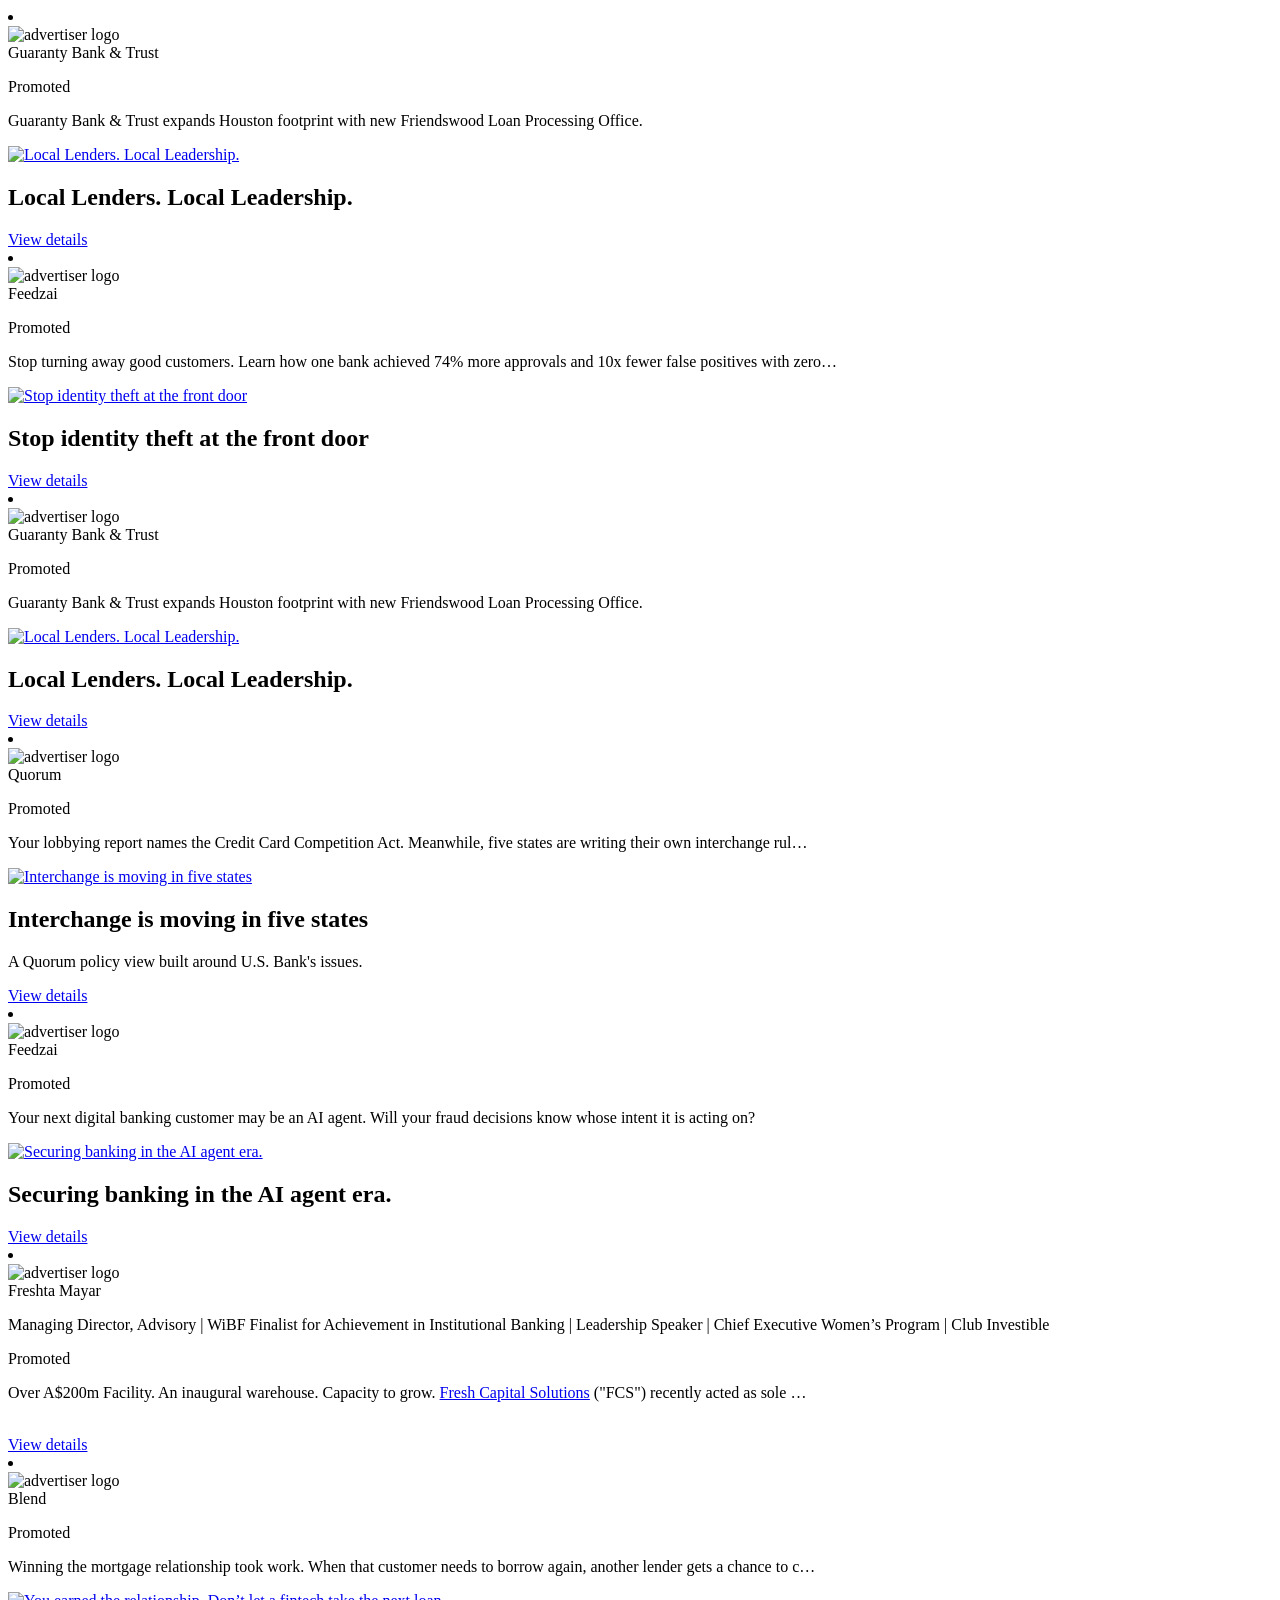
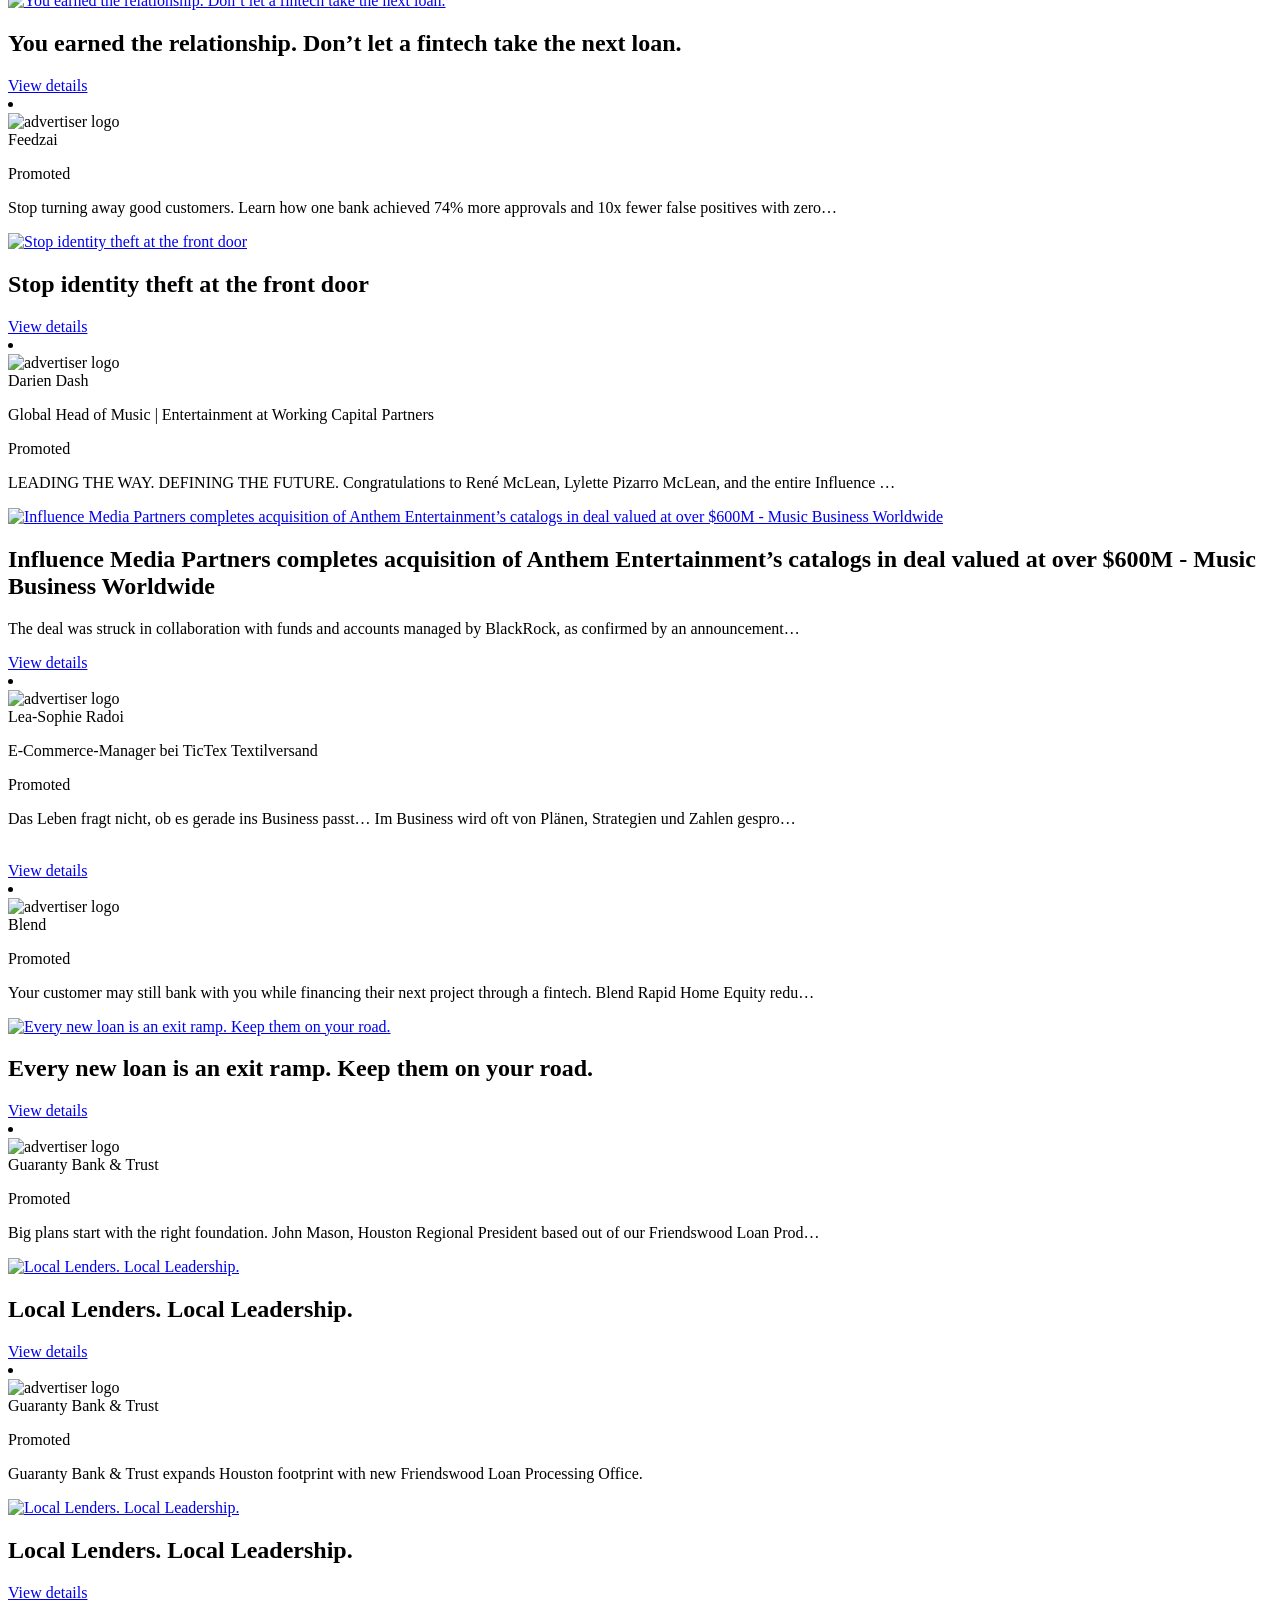
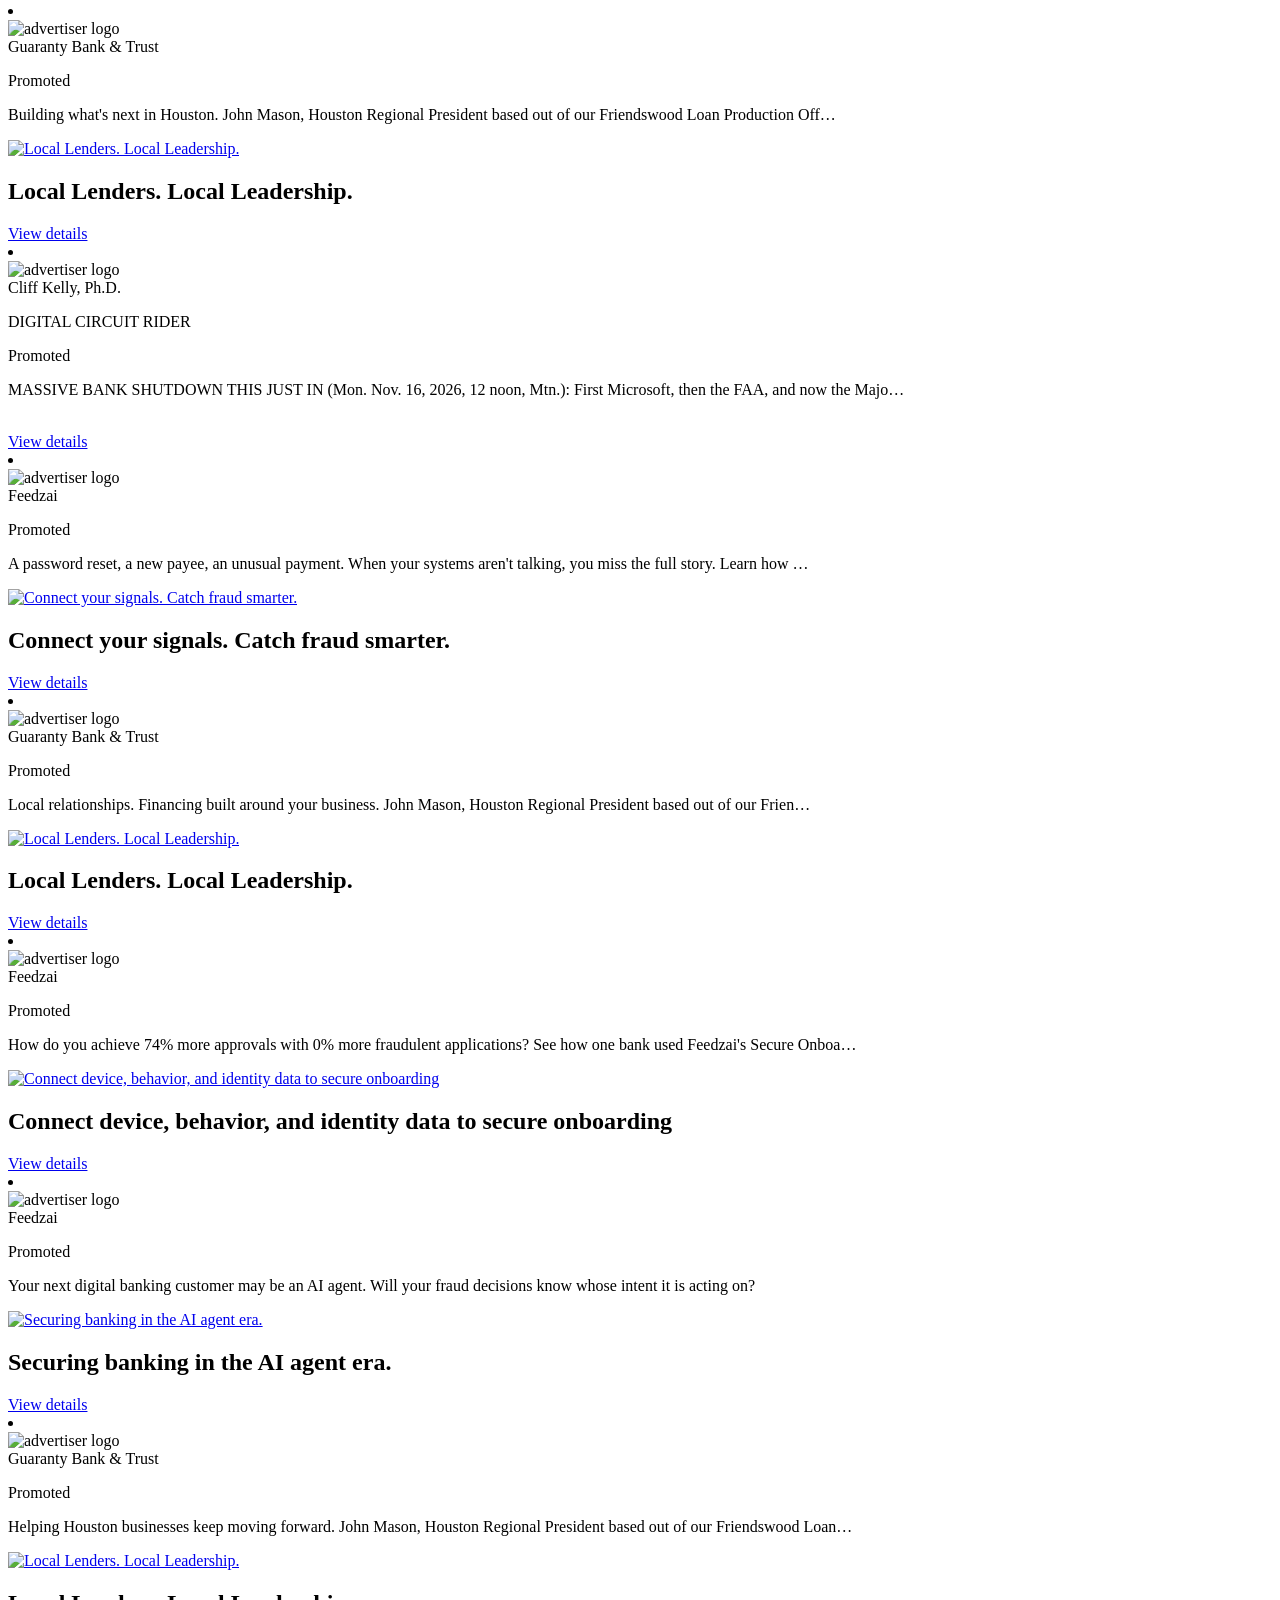
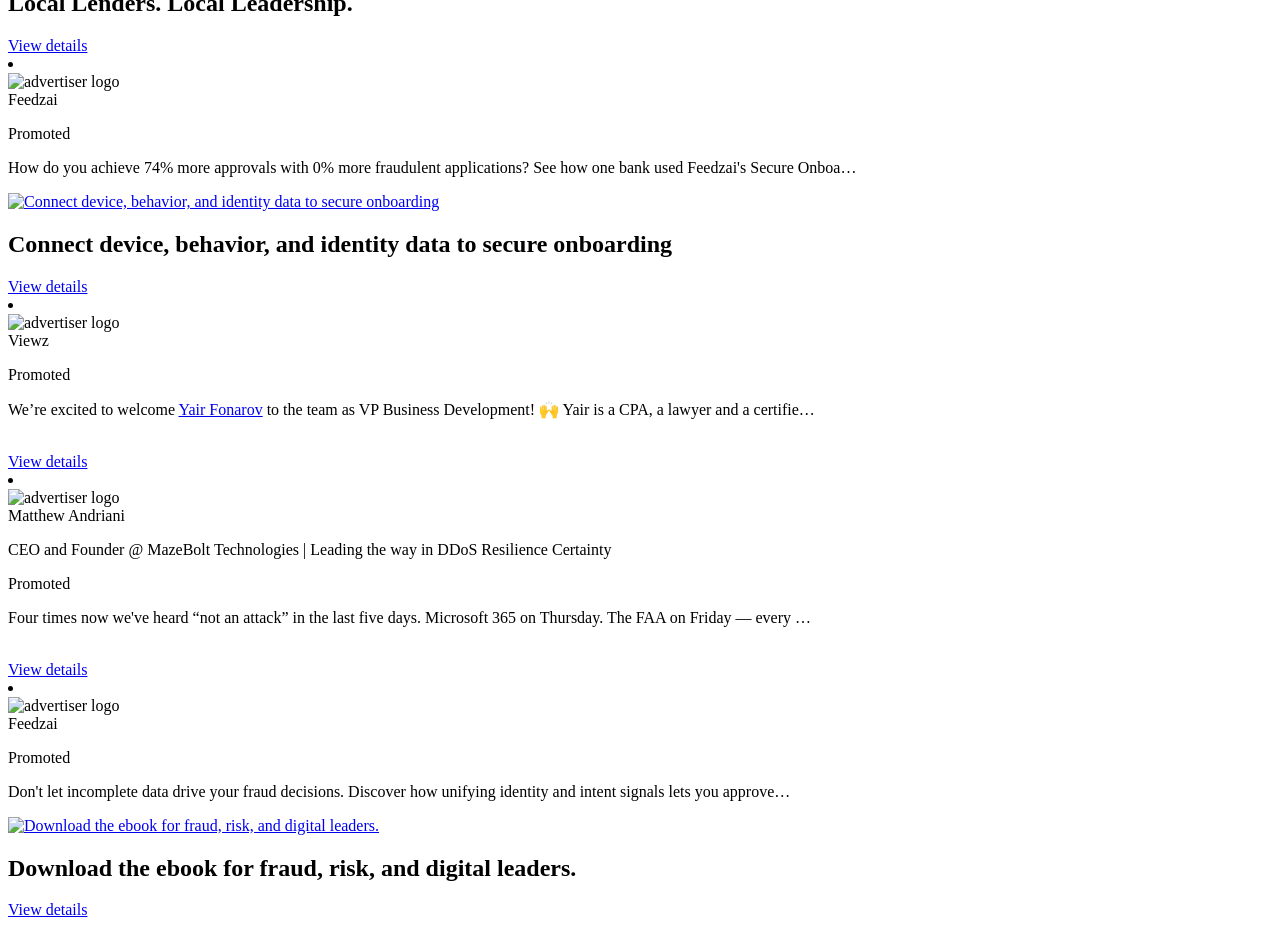
<file: tests/fixtures/linkedin_ads/live_search_bank_page2.html>
<!DOCTYPE html>

      
  <li class="search-result-item w-full max-w-[100%] mb-3 sm:max-w-[calc(50%-12px)] md:max-w-[calc(33.33%-16px)]">
      

    

    <div class="ad-preview" data-creative-type="SPONSORED_STATUS_UPDATE">
<!---->        

    
    
    
    
    
    
    
    
    
    
    
    
    

          
    
    
    <div class="base-ad-preview-card relative bg-color-background-container pt-1.5 container-lined sponsored-status-update-preview" aria-label="Guaranty Bank &amp;amp; Trust, Single Image Ad, View details">
      
        
    

    
    

    <div class="flex items-center px-1.5 gap-1" aria-hidden="true">
      
      <div class="relative h-6">
        
          
      <img class="inline-block relative hue-web-entity__image
          
          w-6 h-6
          " data-delayed-url="https://media.licdn.com/dms/image/v2/D560BAQGhhb01yzGD0A/company-logo_100_100/company-logo_100_100/0/1704405997353/gnty_bank_logo?e=1796860800&amp;v=beta&amp;t=rsCry3YOF58kyuAZ4-h2MWygg6mVWSA5qvIvV9n7tNI" data-ghost-classes="bg-color-entity-ghost-background" data-ghost-url="https://static.licdn.com/aero-v1/sc/h/cs8pjfgyw96g44ln9r7tct85f" alt="advertiser logo">
      
      
      </div>
  
      <div class="flex flex-col self-center">
        <div>
          
      <div class="block text-md text-color-text font-bold leading-[20px] overflow-anywhere hover:text-color-text focus:text-color-text visited:text-color-text visited:hover:text-color-text">
        
            Guaranty Bank &amp; Trust
          
      </div>
  
        </div>
<!---->          <p class="text-xs text-color-text-secondary leading-[15px]" data-tracking-control-name="ad_library_ad_preview_advertiser_generic_entity">Promoted</p>
      </div>
    </div>
  
  
      
      
            
    <div class="commentary__container relative my-1.5 px-1.5" aria-hidden="true">
      <p class="commentary__content text-color-text text-sm break-words leading-[18px] whitespace-pre-wrap
          ">Guaranty Bank &amp; Trust expands Houston footprint with new Friendswood Loan Processing Office.</p>
<!---->    </div>
  
      
      
        
<!---->
        <div class="border-t-1 border-solid border-color-border-faint mt-1.5" aria-hidden="true">
              
      <a href="/ad-library/detail/1620834893?trk=ad_library_ad_preview_content_image" target="_blank" data-tracking-control-name="ad_library_ad_preview_content_image" data-tracking-will-navigate class="flex flex-col hover:no-underline focus:no-underline active:no-underline">
        
                <img alt="Local Lenders. Local Leadership." class="ad-preview__dynamic-dimensions-image object-cover bg-color-background-container-tint min-h-[150px] w-full" data-delayed-url="https://media.licdn.com/dms/image/v2/D4D10AQEC2wAaTUJwbw/image-shrink_1280/B4DaHR01CLK4AY-/0/1794521649677/Friendswoodteam-LinkedInjpg?e=2147483647&amp;v=beta&amp;t=I_AWoSQevBczXgPygvOPpH9ImuxafUhoIOn4d7Lq2iA" data-ghost-url="https://static.licdn.com/aero-v1/sc/h/9l8dv1r8a09nem281grvopn9l">
              
      </a>
  
            
    
      <div class="sponsored-content-headline flex flex-col border-t-1 border-solid border-color-border-faint bg-cool-gray-20 hover:no-underline focus:no-underline active:no-underline">
        
      <section class="flex justify-between p-1.5 gap-2">
        <header class="grow min-w-[40%] break-words">
          <h2 class="text-sm font-semibold leading-[18px] text-color-text">
            Local Lenders. Local Leadership.
          </h2>
<!----><!---->        </header>
<!---->      </section>
    
      </div>
  
  
        </div>
      
<!---->      
      
          
    <div class="flex justify-center py-1 border-t-1 border-solid border-color-border-faint">
      <a href="/ad-library/detail/1620834893" data-tracking-control-name="ad_library_view_ad_detail" class="text-color-action leading-[18px] text-sm font-bold text-center py-1 px-2 hover:rounded-lg hover:bg-color-background-container-tint hover:no-underline focus:no-underline hover:text-color-action focus:text-color-action visited:text-color-action visited:hover:text-color-action" data-tracking-will-navigate target="_blank">
        View details
      </a>
    </div>
  
      
    </div>
  
  
  
  
          </div>
  
  </li>

      
  <li class="search-result-item w-full max-w-[100%] mb-3 sm:max-w-[calc(50%-12px)] md:max-w-[calc(33.33%-16px)]">
      

    

    <div class="ad-preview" data-creative-type="SPONSORED_STATUS_UPDATE">
<!---->        

    
    
    
    
    
    
    
    
    
    
    
    
    

          
    
    
    <div class="base-ad-preview-card relative bg-color-background-container pt-1.5 container-lined sponsored-status-update-preview" aria-label="Feedzai, Single Image Ad, View details">
      
        
    

    
    

    <div class="flex items-center px-1.5 gap-1" aria-hidden="true">
      
      <div class="relative h-6">
        
          
      <img class="inline-block relative hue-web-entity__image
          
          w-6 h-6
          " data-delayed-url="https://media.licdn.com/dms/image/v2/D4E0BAQGFtZ-0kNaaEg/company-logo_100_100/B4EZ0BLCdKHQAU-/0/1773841164554/feedzai_logo?e=1796860800&amp;v=beta&amp;t=yWN4GLdUIzZOWjLTmeEB4_9VF13leM1GBo0G_rXG7q4" data-ghost-classes="bg-color-entity-ghost-background" data-ghost-url="https://static.licdn.com/aero-v1/sc/h/cs8pjfgyw96g44ln9r7tct85f" alt="advertiser logo">
      
      
      </div>
  
      <div class="flex flex-col self-center">
        <div>
          
      <div class="block text-md text-color-text font-bold leading-[20px] overflow-anywhere hover:text-color-text focus:text-color-text visited:text-color-text visited:hover:text-color-text">
        
            Feedzai
          
      </div>
  
        </div>
<!---->          <p class="text-xs text-color-text-secondary leading-[15px]" data-tracking-control-name="ad_library_ad_preview_advertiser_generic_entity">Promoted</p>
      </div>
    </div>
  
  
      
      
            
    <div class="commentary__container relative my-1.5 px-1.5" aria-hidden="true">
      <p class="commentary__content text-color-text text-sm break-words leading-[18px] whitespace-pre-wrap
          ">Stop turning away good customers. Learn how one bank achieved 74% more approvals and 10x fewer false positives with zero…</p>
<!---->    </div>
  
      
      
        
<!---->
        <div class="border-t-1 border-solid border-color-border-faint mt-1.5" aria-hidden="true">
              
      <a href="/ad-library/detail/1690826646?trk=ad_library_ad_preview_content_image" target="_blank" data-tracking-control-name="ad_library_ad_preview_content_image" data-tracking-will-navigate class="flex flex-col hover:no-underline focus:no-underline active:no-underline">
        
                <img alt="Stop identity theft at the front door" class="ad-preview__dynamic-dimensions-image object-cover bg-color-background-container-tint min-h-[150px] w-full" data-delayed-url="https://media.licdn.com/dms/image/v2/D5610AQFszXEJ0tCmHA/image-shrink_1280/B56aF5HZwYJAAg-/0/1793033346400?e=2147483647&amp;v=beta&amp;t=xVOvqWIilS9KImSTdqzuGeu3uPgX_nPmxiOr0C2is3M" data-ghost-url="https://static.licdn.com/aero-v1/sc/h/9l8dv1r8a09nem281grvopn9l">
              
      </a>
  
            
    
      <div class="sponsored-content-headline flex flex-col border-t-1 border-solid border-color-border-faint bg-cool-gray-20 hover:no-underline focus:no-underline active:no-underline">
        
      <section class="flex justify-between p-1.5 gap-2">
        <header class="grow min-w-[40%] break-words">
          <h2 class="text-sm font-semibold leading-[18px] text-color-text">
            Stop identity theft at the front door
          </h2>
<!----><!---->        </header>
<!---->      </section>
    
      </div>
  
  
        </div>
      
<!---->      
      
          
    <div class="flex justify-center py-1 border-t-1 border-solid border-color-border-faint">
      <a href="/ad-library/detail/1690826646" data-tracking-control-name="ad_library_view_ad_detail" class="text-color-action leading-[18px] text-sm font-bold text-center py-1 px-2 hover:rounded-lg hover:bg-color-background-container-tint hover:no-underline focus:no-underline hover:text-color-action focus:text-color-action visited:text-color-action visited:hover:text-color-action" data-tracking-will-navigate target="_blank">
        View details
      </a>
    </div>
  
      
    </div>
  
  
  
  
          </div>
  
  </li>

      
  <li class="search-result-item w-full max-w-[100%] mb-3 sm:max-w-[calc(50%-12px)] md:max-w-[calc(33.33%-16px)]">
      

    

    <div class="ad-preview" data-creative-type="SPONSORED_STATUS_UPDATE">
<!---->        

    
    
    
    
    
    
    
    
    
    
    
    
    

          
    
    
    <div class="base-ad-preview-card relative bg-color-background-container pt-1.5 container-lined sponsored-status-update-preview" aria-label="Guaranty Bank &amp;amp; Trust, Single Image Ad, View details">
      
        
    

    
    

    <div class="flex items-center px-1.5 gap-1" aria-hidden="true">
      
      <div class="relative h-6">
        
          
      <img class="inline-block relative hue-web-entity__image
          
          w-6 h-6
          " data-delayed-url="https://media.licdn.com/dms/image/v2/D560BAQGhhb01yzGD0A/company-logo_100_100/company-logo_100_100/0/1704405997353/gnty_bank_logo?e=1796860800&amp;v=beta&amp;t=rsCry3YOF58kyuAZ4-h2MWygg6mVWSA5qvIvV9n7tNI" data-ghost-classes="bg-color-entity-ghost-background" data-ghost-url="https://static.licdn.com/aero-v1/sc/h/cs8pjfgyw96g44ln9r7tct85f" alt="advertiser logo">
      
      
      </div>
  
      <div class="flex flex-col self-center">
        <div>
          
      <div class="block text-md text-color-text font-bold leading-[20px] overflow-anywhere hover:text-color-text focus:text-color-text visited:text-color-text visited:hover:text-color-text">
        
            Guaranty Bank &amp; Trust
          
      </div>
  
        </div>
<!---->          <p class="text-xs text-color-text-secondary leading-[15px]" data-tracking-control-name="ad_library_ad_preview_advertiser_generic_entity">Promoted</p>
      </div>
    </div>
  
  
      
      
            
    <div class="commentary__container relative my-1.5 px-1.5" aria-hidden="true">
      <p class="commentary__content text-color-text text-sm break-words leading-[18px] whitespace-pre-wrap
          ">Guaranty Bank &amp; Trust expands Houston footprint with new Friendswood Loan Processing Office.</p>
<!---->    </div>
  
      
      
        
<!---->
        <div class="border-t-1 border-solid border-color-border-faint mt-1.5" aria-hidden="true">
              
      <a href="/ad-library/detail/1620728513?trk=ad_library_ad_preview_content_image" target="_blank" data-tracking-control-name="ad_library_ad_preview_content_image" data-tracking-will-navigate class="flex flex-col hover:no-underline focus:no-underline active:no-underline">
        
                <img alt="Local Lenders. Local Leadership." class="ad-preview__dynamic-dimensions-image object-cover bg-color-background-container-tint min-h-[150px] w-full" data-delayed-url="https://media.licdn.com/dms/image/v2/D4D10AQEsZ3TV_NetcQ/image-shrink_1280/B4DaHR1YbpGYAY-/0/1794521794623/KyleR-LinkedInAdjpg?e=2147483647&amp;v=beta&amp;t=ZmmLTBo4Rmdp-OCRMgzkHjx2o825iONgs3whju8Ihy4" data-ghost-url="https://static.licdn.com/aero-v1/sc/h/9l8dv1r8a09nem281grvopn9l">
              
      </a>
  
            
    
      <div class="sponsored-content-headline flex flex-col border-t-1 border-solid border-color-border-faint bg-cool-gray-20 hover:no-underline focus:no-underline active:no-underline">
        
      <section class="flex justify-between p-1.5 gap-2">
        <header class="grow min-w-[40%] break-words">
          <h2 class="text-sm font-semibold leading-[18px] text-color-text">
            Local Lenders. Local Leadership.
          </h2>
<!----><!---->        </header>
<!---->      </section>
    
      </div>
  
  
        </div>
      
<!---->      
      
          
    <div class="flex justify-center py-1 border-t-1 border-solid border-color-border-faint">
      <a href="/ad-library/detail/1620728513" data-tracking-control-name="ad_library_view_ad_detail" class="text-color-action leading-[18px] text-sm font-bold text-center py-1 px-2 hover:rounded-lg hover:bg-color-background-container-tint hover:no-underline focus:no-underline hover:text-color-action focus:text-color-action visited:text-color-action visited:hover:text-color-action" data-tracking-will-navigate target="_blank">
        View details
      </a>
    </div>
  
      
    </div>
  
  
  
  
          </div>
  
  </li>

      
  <li class="search-result-item w-full max-w-[100%] mb-3 sm:max-w-[calc(50%-12px)] md:max-w-[calc(33.33%-16px)]">
      

    

    <div class="ad-preview" data-creative-type="SPONSORED_STATUS_UPDATE">
<!---->        

    
    
    
    
    
    
    
    
    
    
    
    
    

          
    
    
    <div class="base-ad-preview-card relative bg-color-background-container pt-1.5 container-lined sponsored-status-update-preview" aria-label="Quorum, Single Image Ad, View details">
      
        
    

    
    

    <div class="flex items-center px-1.5 gap-1" aria-hidden="true">
      
      <div class="relative h-6">
        
          
      <img class="inline-block relative hue-web-entity__image
          
          w-6 h-6
          " data-delayed-url="https://media.licdn.com/dms/image/v2/D4E0BAQE4XJ6QKfh7eA/company-logo_100_100/B4EZjHvRnjHgAU-/0/1755697716124/quorum_analytics_inc__logo?e=1796860800&amp;v=beta&amp;t=iDDNNBT4WjwG0dQhKuEkXzb99uvhXNIauc3J229AaVE" data-ghost-classes="bg-color-entity-ghost-background" data-ghost-url="https://static.licdn.com/aero-v1/sc/h/cs8pjfgyw96g44ln9r7tct85f" alt="advertiser logo">
      
      
      </div>
  
      <div class="flex flex-col self-center">
        <div>
          
      <div class="block text-md text-color-text font-bold leading-[20px] overflow-anywhere hover:text-color-text focus:text-color-text visited:text-color-text visited:hover:text-color-text">
        
            Quorum
          
      </div>
  
        </div>
<!---->          <p class="text-xs text-color-text-secondary leading-[15px]" data-tracking-control-name="ad_library_ad_preview_advertiser_generic_entity">Promoted</p>
      </div>
    </div>
  
  
      
      
            
    <div class="commentary__container relative my-1.5 px-1.5" aria-hidden="true">
      <p class="commentary__content text-color-text text-sm break-words leading-[18px] whitespace-pre-wrap
          ">Your lobbying report names the Credit Card Competition Act. Meanwhile, five states are writing their own interchange rul…</p>
<!---->    </div>
  
      
      
        
<!---->
        <div class="border-t-1 border-solid border-color-border-faint mt-1.5" aria-hidden="true">
              
      <a href="/ad-library/detail/1620776933?trk=ad_library_ad_preview_content_image" target="_blank" data-tracking-control-name="ad_library_ad_preview_content_image" data-tracking-will-navigate class="flex flex-col hover:no-underline focus:no-underline active:no-underline">
        
                <img alt="Interchange is moving in five states" class="ad-preview__dynamic-dimensions-image object-cover bg-color-background-container-tint min-h-[150px] w-full" data-delayed-url="https://media.licdn.com/dms/image/v2/D5610AQGw4uGC1EbTAQ/image-shrink_1280/B56aHmXZ79JsAY-/0/1794866257928?e=2147483647&amp;v=beta&amp;t=KIRVoEl42QDl-37q5-eEOkoBkWpznVCpIkPGP94AWCU" data-ghost-url="https://static.licdn.com/aero-v1/sc/h/9l8dv1r8a09nem281grvopn9l">
              
      </a>
  
            
    
      <div class="sponsored-content-headline flex flex-col border-t-1 border-solid border-color-border-faint bg-cool-gray-20 hover:no-underline focus:no-underline active:no-underline">
        
      <section class="flex justify-between p-1.5 gap-2">
        <header class="grow min-w-[40%] break-words">
          <h2 class="text-sm font-semibold leading-[18px] text-color-text">
            Interchange is moving in five states
          </h2>
<!---->            <div class="sponsored-content-headline__description-container relative mt-1">
              <p class="sponsored-content-headline__description text-xs text-color-text-low-emphasis leading-[16px]
                  ">
                  A Quorum policy view built around U.S. Bank's issues.
              </p>
<!---->            </div>
        </header>
<!---->      </section>
    
      </div>
  
  
        </div>
      
<!---->      
      
          
    <div class="flex justify-center py-1 border-t-1 border-solid border-color-border-faint">
      <a href="/ad-library/detail/1620776933" data-tracking-control-name="ad_library_view_ad_detail" class="text-color-action leading-[18px] text-sm font-bold text-center py-1 px-2 hover:rounded-lg hover:bg-color-background-container-tint hover:no-underline focus:no-underline hover:text-color-action focus:text-color-action visited:text-color-action visited:hover:text-color-action" data-tracking-will-navigate target="_blank">
        View details
      </a>
    </div>
  
      
    </div>
  
  
  
  
          </div>
  
  </li>

      
  <li class="search-result-item w-full max-w-[100%] mb-3 sm:max-w-[calc(50%-12px)] md:max-w-[calc(33.33%-16px)]">
      

    

    <div class="ad-preview" data-creative-type="SPONSORED_STATUS_UPDATE">
<!---->        

    
    
    
    
    
    
    
    
    
    
    
    
    

          
    
    
    <div class="base-ad-preview-card relative bg-color-background-container pt-1.5 container-lined sponsored-status-update-preview" aria-label="Feedzai, Single Image Ad, View details">
      
        
    

    
    

    <div class="flex items-center px-1.5 gap-1" aria-hidden="true">
      
      <div class="relative h-6">
        
          
      <img class="inline-block relative hue-web-entity__image
          
          w-6 h-6
          " data-delayed-url="https://media.licdn.com/dms/image/v2/D4E0BAQGFtZ-0kNaaEg/company-logo_100_100/B4EZ0BLCdKHQAU-/0/1773841164554/feedzai_logo?e=1796860800&amp;v=beta&amp;t=yWN4GLdUIzZOWjLTmeEB4_9VF13leM1GBo0G_rXG7q4" data-ghost-classes="bg-color-entity-ghost-background" data-ghost-url="https://static.licdn.com/aero-v1/sc/h/cs8pjfgyw96g44ln9r7tct85f" alt="advertiser logo">
      
      
      </div>
  
      <div class="flex flex-col self-center">
        <div>
          
      <div class="block text-md text-color-text font-bold leading-[20px] overflow-anywhere hover:text-color-text focus:text-color-text visited:text-color-text visited:hover:text-color-text">
        
            Feedzai
          
      </div>
  
        </div>
<!---->          <p class="text-xs text-color-text-secondary leading-[15px]" data-tracking-control-name="ad_library_ad_preview_advertiser_generic_entity">Promoted</p>
      </div>
    </div>
  
  
      
      
            
    <div class="commentary__container relative my-1.5 px-1.5" aria-hidden="true">
      <p class="commentary__content text-color-text text-sm break-words leading-[18px] whitespace-pre-wrap
          ">Your next digital banking customer may be an AI agent. Will your fraud decisions know whose intent it is acting on?</p>
<!---->    </div>
  
      
      
        
<!---->
        <div class="border-t-1 border-solid border-color-border-faint mt-1.5" aria-hidden="true">
              
      <a href="/ad-library/detail/1690835856?trk=ad_library_ad_preview_content_image" target="_blank" data-tracking-control-name="ad_library_ad_preview_content_image" data-tracking-will-navigate class="flex flex-col hover:no-underline focus:no-underline active:no-underline">
        
                <img alt="Securing banking in the AI agent era." class="ad-preview__dynamic-dimensions-image object-cover bg-color-background-container-tint min-h-[150px] w-full" data-delayed-url="https://media.licdn.com/dms/image/v2/D5610AQER-37Rd5clAA/image-shrink_1280/B56aF5HV5jKwAc-/0/1793033330563?e=2147483647&amp;v=beta&amp;t=ZWw9NWtvXJYMKtEAv_30EEksoScF_vcntHpe1vnypr4" data-ghost-url="https://static.licdn.com/aero-v1/sc/h/9l8dv1r8a09nem281grvopn9l">
              
      </a>
  
            
    
      <div class="sponsored-content-headline flex flex-col border-t-1 border-solid border-color-border-faint bg-cool-gray-20 hover:no-underline focus:no-underline active:no-underline">
        
      <section class="flex justify-between p-1.5 gap-2">
        <header class="grow min-w-[40%] break-words">
          <h2 class="text-sm font-semibold leading-[18px] text-color-text">
            Securing banking in the AI agent era.
          </h2>
<!----><!---->        </header>
<!---->      </section>
    
      </div>
  
  
        </div>
      
<!---->      
      
          
    <div class="flex justify-center py-1 border-t-1 border-solid border-color-border-faint">
      <a href="/ad-library/detail/1690835856" data-tracking-control-name="ad_library_view_ad_detail" class="text-color-action leading-[18px] text-sm font-bold text-center py-1 px-2 hover:rounded-lg hover:bg-color-background-container-tint hover:no-underline focus:no-underline hover:text-color-action focus:text-color-action visited:text-color-action visited:hover:text-color-action" data-tracking-will-navigate target="_blank">
        View details
      </a>
    </div>
  
      
    </div>
  
  
  
  
          </div>
  
  </li>

      
  <li class="search-result-item w-full max-w-[100%] mb-3 sm:max-w-[calc(50%-12px)] md:max-w-[calc(33.33%-16px)]">
      

    

    <div class="ad-preview" data-creative-type="SPONSORED_STATUS_UPDATE">
<!---->        

    
    
    
    
    
    
    
    
    
    
    
    
    

          
    
    
    <div class="base-ad-preview-card relative bg-color-background-container pt-1.5 container-lined sponsored-status-update-preview" aria-label="Freshta Mayar, Single Image Ad, View details">
      
        
    

    
    

    <div class="flex items-center px-1.5 gap-1" aria-hidden="true">
      
      <div class="relative h-6">
        
          
      <img class="inline-block relative hue-web-entity__image
          
          w-6 h-6
          " data-delayed-url="https://media.licdn.com/dms/image/v2/C4D03AQFS-fh9WEcN5g/profile-displayphoto-shrink_100_100/profile-displayphoto-shrink_100_100/0/1517251175202?e=1796860800&amp;v=beta&amp;t=kvLUgrPbIzLY7DWKsASUaP0vrK4DJwTdOBp_UEgB_ik" data-ghost-classes="bg-color-entity-ghost-background" data-ghost-url="https://static.licdn.com/aero-v1/sc/h/cs8pjfgyw96g44ln9r7tct85f" alt="advertiser logo">
      
      
      </div>
  
      <div class="flex flex-col self-center">
        <div>
          
      <div class="block text-md text-color-text font-bold leading-[20px] overflow-anywhere hover:text-color-text focus:text-color-text visited:text-color-text visited:hover:text-color-text">
        
            Freshta Mayar
          
      </div>
  
        </div>
            <p class="text-xs text-color-text-secondary leading-[15px] line-clamp-2">Managing Director, Advisory | WiBF Finalist for Achievement in Institutional Banking | Leadership Speaker | Chief Executive Women’s Program | Club Investible </p>
          <p class="text-xs text-color-text-secondary leading-[15px]" data-tracking-control-name="ad_library_ad_preview_advertiser_generic_entity">Promoted</p>
      </div>
    </div>
  

      
      
            
    <div class="commentary__container relative my-1.5 px-1.5" aria-hidden="true">
      <p class="commentary__content text-color-text text-sm break-words leading-[18px] whitespace-pre-wrap
          ">Over A$200m Facility. An inaugural warehouse. Capacity to grow.

<a class="text-color-link hover:text-color-link focus:text-color-link visited:text-color-link visited:hover:text-color-link" href="https://au.linkedin.com/company/fresh-capital-solutions" data-tracking-control-name="ad_library_ad_preview_commentary_link" data-tracking-will-navigate target="_blank">Fresh Capital Solutions</a> ("FCS") recently acted as sole …</p>
<!---->    </div>
  
      
      
        
<!---->
        <div class="border-t-1 border-solid border-color-border-faint mt-1.5" aria-hidden="true">
              
      <a href="/ad-library/detail/1690796696?trk=ad_library_ad_preview_content_image" target="_blank" data-tracking-control-name="ad_library_ad_preview_content_image" data-tracking-will-navigate class="flex flex-col hover:no-underline focus:no-underline active:no-underline">
        
                <img alt class="ad-preview__dynamic-dimensions-image object-cover bg-color-background-container-tint min-h-[150px] w-full" data-delayed-url="https://media.licdn.com/dms/image/v2/D5622AQGUJvt-vVmdOQ/feedshare-image-high-res/B56aHUiGjhHsAQ-/0/1794567072313?e=2147483647&amp;v=beta&amp;t=7M1SRPTV-mxCEdQ1AZsEqqftb5ST0E_ImdZCIKd_j28" data-ghost-url="https://static.licdn.com/aero-v1/sc/h/9l8dv1r8a09nem281grvopn9l">
              
      </a>
  
<!---->        </div>
      
<!---->      
      
          
    <div class="flex justify-center py-1 border-t-1 border-solid border-color-border-faint">
      <a href="/ad-library/detail/1690796696" data-tracking-control-name="ad_library_view_ad_detail" class="text-color-action leading-[18px] text-sm font-bold text-center py-1 px-2 hover:rounded-lg hover:bg-color-background-container-tint hover:no-underline focus:no-underline hover:text-color-action focus:text-color-action visited:text-color-action visited:hover:text-color-action" data-tracking-will-navigate target="_blank">
        View details
      </a>
    </div>
  
      
    </div>
  
  
  
  
          </div>
  
  </li>

      
  <li class="search-result-item w-full max-w-[100%] mb-3 sm:max-w-[calc(50%-12px)] md:max-w-[calc(33.33%-16px)]">
      

    

    <div class="ad-preview" data-creative-type="SPONSORED_STATUS_UPDATE">
<!---->        

    
    
    
    
    
    
    
    
    
    
    
    
    

          
    
    
    <div class="base-ad-preview-card relative bg-color-background-container pt-1.5 container-lined sponsored-status-update-preview" aria-label="Blend, Single Image Ad, View details">
      
        
    

    
    

    <div class="flex items-center px-1.5 gap-1" aria-hidden="true">
      
      <div class="relative h-6">
        
          
      <img class="inline-block relative hue-web-entity__image
          
          w-6 h-6
          " data-delayed-url="https://media.licdn.com/dms/image/v2/D560BAQFSVLD-zJ-9jQ/company-logo_100_100/company-logo_100_100/0/1688401102918/blend__logo?e=1796860800&amp;v=beta&amp;t=1pErQKZoWa-14p0UmsplmRjMre78ducGGj6BAFXrRKg" data-ghost-classes="bg-color-entity-ghost-background" data-ghost-url="https://static.licdn.com/aero-v1/sc/h/cs8pjfgyw96g44ln9r7tct85f" alt="advertiser logo">
      
      
      </div>
  
      <div class="flex flex-col self-center">
        <div>
          
      <div class="block text-md text-color-text font-bold leading-[20px] overflow-anywhere hover:text-color-text focus:text-color-text visited:text-color-text visited:hover:text-color-text">
        
            Blend
          
      </div>
  
        </div>
<!---->          <p class="text-xs text-color-text-secondary leading-[15px]" data-tracking-control-name="ad_library_ad_preview_advertiser_generic_entity">Promoted</p>
      </div>
    </div>
  
  
      
      
            
    <div class="commentary__container relative my-1.5 px-1.5" aria-hidden="true">
      <p class="commentary__content text-color-text text-sm break-words leading-[18px] whitespace-pre-wrap
          ">Winning the mortgage relationship took work. When that customer needs to borrow again, another lender gets a chance to c…</p>
<!---->    </div>
  
      
      
        
<!---->
        <div class="border-t-1 border-solid border-color-border-faint mt-1.5" aria-hidden="true">
              
      <a href="/ad-library/detail/1620738513?trk=ad_library_ad_preview_content_image" target="_blank" data-tracking-control-name="ad_library_ad_preview_content_image" data-tracking-will-navigate class="flex flex-col hover:no-underline focus:no-underline active:no-underline">
        
                <img alt="You earned the relationship. Don’t let a fintech take the next loan." class="ad-preview__dynamic-dimensions-image object-cover bg-color-background-container-tint min-h-[150px] w-full" data-delayed-url="https://media.licdn.com/dms/image/v2/D4D10AQHrAydJarTA9g/image-shrink_1280/B4DaHmVKjxHkAY-/0/1794865670616/HBL_S1_RHE_same-project-three-dayspng?e=2147483647&amp;v=beta&amp;t=Trwfpm7uNKYo5jdmq5P81dKMJc4tAlvvvUNycAu6d-c" data-ghost-url="https://static.licdn.com/aero-v1/sc/h/9l8dv1r8a09nem281grvopn9l">
              
      </a>
  
            
    
      <div class="sponsored-content-headline flex flex-col border-t-1 border-solid border-color-border-faint bg-cool-gray-20 hover:no-underline focus:no-underline active:no-underline">
        
      <section class="flex justify-between p-1.5 gap-2">
        <header class="grow min-w-[40%] break-words">
          <h2 class="text-sm font-semibold leading-[18px] text-color-text">
            You earned the relationship. Don’t let a fintech take the next loan.
          </h2>
<!----><!---->        </header>
<!---->      </section>
    
      </div>
  
  
        </div>
      
<!---->      
      
          
    <div class="flex justify-center py-1 border-t-1 border-solid border-color-border-faint">
      <a href="/ad-library/detail/1620738513" data-tracking-control-name="ad_library_view_ad_detail" class="text-color-action leading-[18px] text-sm font-bold text-center py-1 px-2 hover:rounded-lg hover:bg-color-background-container-tint hover:no-underline focus:no-underline hover:text-color-action focus:text-color-action visited:text-color-action visited:hover:text-color-action" data-tracking-will-navigate target="_blank">
        View details
      </a>
    </div>
  
      
    </div>
  
  
  
  
          </div>
  
  </li>

      
  <li class="search-result-item w-full max-w-[100%] mb-3 sm:max-w-[calc(50%-12px)] md:max-w-[calc(33.33%-16px)]">
      

    

    <div class="ad-preview" data-creative-type="SPONSORED_STATUS_UPDATE">
<!---->        

    
    
    
    
    
    
    
    
    
    
    
    
    

          
    
    
    <div class="base-ad-preview-card relative bg-color-background-container pt-1.5 container-lined sponsored-status-update-preview" aria-label="Feedzai, Single Image Ad, View details">
      
        
    

    
    

    <div class="flex items-center px-1.5 gap-1" aria-hidden="true">
      
      <div class="relative h-6">
        
          
      <img class="inline-block relative hue-web-entity__image
          
          w-6 h-6
          " data-delayed-url="https://media.licdn.com/dms/image/v2/D4E0BAQGFtZ-0kNaaEg/company-logo_100_100/B4EZ0BLCdKHQAU-/0/1773841164554/feedzai_logo?e=1796860800&amp;v=beta&amp;t=yWN4GLdUIzZOWjLTmeEB4_9VF13leM1GBo0G_rXG7q4" data-ghost-classes="bg-color-entity-ghost-background" data-ghost-url="https://static.licdn.com/aero-v1/sc/h/cs8pjfgyw96g44ln9r7tct85f" alt="advertiser logo">
      
      
      </div>
  
      <div class="flex flex-col self-center">
        <div>
          
      <div class="block text-md text-color-text font-bold leading-[20px] overflow-anywhere hover:text-color-text focus:text-color-text visited:text-color-text visited:hover:text-color-text">
        
            Feedzai
          
      </div>
  
        </div>
<!---->          <p class="text-xs text-color-text-secondary leading-[15px]" data-tracking-control-name="ad_library_ad_preview_advertiser_generic_entity">Promoted</p>
      </div>
    </div>
  
  
      
      
            
    <div class="commentary__container relative my-1.5 px-1.5" aria-hidden="true">
      <p class="commentary__content text-color-text text-sm break-words leading-[18px] whitespace-pre-wrap
          ">Stop turning away good customers. Learn how one bank achieved 74% more approvals and 10x fewer false positives with zero…</p>
<!---->    </div>
  
      
      
        
<!---->
        <div class="border-t-1 border-solid border-color-border-faint mt-1.5" aria-hidden="true">
              
      <a href="/ad-library/detail/1690903056?trk=ad_library_ad_preview_content_image" target="_blank" data-tracking-control-name="ad_library_ad_preview_content_image" data-tracking-will-navigate class="flex flex-col hover:no-underline focus:no-underline active:no-underline">
        
                <img alt="Stop identity theft at the front door" class="ad-preview__dynamic-dimensions-image object-cover bg-color-background-container-tint min-h-[150px] w-full" data-delayed-url="https://media.licdn.com/dms/image/v2/D5610AQFszXEJ0tCmHA/image-shrink_1280/B56aF5HZwYJAAg-/0/1793033346400?e=2147483647&amp;v=beta&amp;t=xVOvqWIilS9KImSTdqzuGeu3uPgX_nPmxiOr0C2is3M" data-ghost-url="https://static.licdn.com/aero-v1/sc/h/9l8dv1r8a09nem281grvopn9l">
              
      </a>
  
            
    
      <div class="sponsored-content-headline flex flex-col border-t-1 border-solid border-color-border-faint bg-cool-gray-20 hover:no-underline focus:no-underline active:no-underline">
        
      <section class="flex justify-between p-1.5 gap-2">
        <header class="grow min-w-[40%] break-words">
          <h2 class="text-sm font-semibold leading-[18px] text-color-text">
            Stop identity theft at the front door
          </h2>
<!----><!---->        </header>
<!---->      </section>
    
      </div>
  
  
        </div>
      
<!---->      
      
          
    <div class="flex justify-center py-1 border-t-1 border-solid border-color-border-faint">
      <a href="/ad-library/detail/1690903056" data-tracking-control-name="ad_library_view_ad_detail" class="text-color-action leading-[18px] text-sm font-bold text-center py-1 px-2 hover:rounded-lg hover:bg-color-background-container-tint hover:no-underline focus:no-underline hover:text-color-action focus:text-color-action visited:text-color-action visited:hover:text-color-action" data-tracking-will-navigate target="_blank">
        View details
      </a>
    </div>
  
      
    </div>
  
  
  
  
          </div>
  
  </li>

      
  <li class="search-result-item w-full max-w-[100%] mb-3 sm:max-w-[calc(50%-12px)] md:max-w-[calc(33.33%-16px)]">
      

    

    <div class="ad-preview" data-creative-type="SPONSORED_STATUS_UPDATE">
<!---->        

    
    
    
    
    
    
    
    
    
    
    
    
    

          
    
    
    <div class="base-ad-preview-card relative bg-color-background-container pt-1.5 container-lined sponsored-status-update-preview" aria-label="Darien Dash, Single Image Ad, View details">
      
        
    

    
    

    <div class="flex items-center px-1.5 gap-1" aria-hidden="true">
      
      <div class="relative h-6">
        
          
      <img class="inline-block relative hue-web-entity__image
          
          w-6 h-6
          " data-delayed-url="https://media.licdn.com/dms/image/v2/D4D03AQGOkq-ucq3Ynw/profile-displayphoto-scale_100_100/B4DZ5VmjaeHMAY-/0/1779552631271?e=1796860800&amp;v=beta&amp;t=kdhcBg2pfCIcJSMotBI6MzCA8qXvSFgJlIrF5mwzsfY" data-ghost-classes="bg-color-entity-ghost-background" data-ghost-url="https://static.licdn.com/aero-v1/sc/h/cs8pjfgyw96g44ln9r7tct85f" alt="advertiser logo">
      
      
      </div>
  
      <div class="flex flex-col self-center">
        <div>
          
      <div class="block text-md text-color-text font-bold leading-[20px] overflow-anywhere hover:text-color-text focus:text-color-text visited:text-color-text visited:hover:text-color-text">
        
            Darien Dash
          
      </div>
  
        </div>
            <p class="text-xs text-color-text-secondary leading-[15px] line-clamp-2">Global Head of Music | Entertainment at Working Capital Partners</p>
          <p class="text-xs text-color-text-secondary leading-[15px]" data-tracking-control-name="ad_library_ad_preview_advertiser_generic_entity">Promoted</p>
      </div>
    </div>
  

      
      
            
    <div class="commentary__container relative my-1.5 px-1.5" aria-hidden="true">
      <p class="commentary__content text-color-text text-sm break-words leading-[18px] whitespace-pre-wrap
          ">LEADING THE WAY. DEFINING THE FUTURE.

Congratulations to René McLean, Lylette Pizarro McLean, and the entire Influence …</p>
<!---->    </div>
  
      
      
        
<!---->
        <div class="border-t-1 border-solid border-color-border-faint mt-1.5" aria-hidden="true">
              
      <a href="/ad-library/detail/1690699286?trk=ad_library_ad_preview_content_image" target="_blank" data-tracking-control-name="ad_library_ad_preview_content_image" data-tracking-will-navigate class="flex flex-col hover:no-underline focus:no-underline active:no-underline">
        
                <img alt="Influence Media Partners completes acquisition of Anthem Entertainment’s catalogs in deal valued at over $600M - Music Business Worldwide" class="ad-preview__dynamic-dimensions-image object-cover bg-color-background-container-tint min-h-[150px] w-full" data-delayed-url data-ghost-url="https://static.licdn.com/aero-v1/sc/h/9l8dv1r8a09nem281grvopn9l">
              
      </a>
  
            
    
      <div class="sponsored-content-headline flex flex-col border-t-1 border-solid border-color-border-faint bg-cool-gray-20 hover:no-underline focus:no-underline active:no-underline">
        
      <section class="flex justify-between p-1.5 gap-2">
        <header class="grow min-w-[40%] break-words">
          <h2 class="text-sm font-semibold leading-[18px] text-color-text">
            Influence Media Partners completes acquisition of Anthem Entertainment’s catalogs in deal valued at over $600M - Music Business Worldwide
          </h2>
<!---->            <div class="sponsored-content-headline__description-container relative mt-1">
              <p class="sponsored-content-headline__description text-xs text-color-text-low-emphasis leading-[16px]
                  ">
                  The deal was struck in collaboration with funds and accounts managed by BlackRock, as confirmed by an announcement…
              </p>
<!---->            </div>
        </header>
<!---->      </section>
    
      </div>
  
  
        </div>
      
<!---->      
      
          
    <div class="flex justify-center py-1 border-t-1 border-solid border-color-border-faint">
      <a href="/ad-library/detail/1690699286" data-tracking-control-name="ad_library_view_ad_detail" class="text-color-action leading-[18px] text-sm font-bold text-center py-1 px-2 hover:rounded-lg hover:bg-color-background-container-tint hover:no-underline focus:no-underline hover:text-color-action focus:text-color-action visited:text-color-action visited:hover:text-color-action" data-tracking-will-navigate target="_blank">
        View details
      </a>
    </div>
  
      
    </div>
  
  
  
  
          </div>
  
  </li>

      
  <li class="search-result-item w-full max-w-[100%] mb-3 sm:max-w-[calc(50%-12px)] md:max-w-[calc(33.33%-16px)]">
      

    

    <div class="ad-preview" data-creative-type="SPONSORED_STATUS_UPDATE">
<!---->        

    
    
    
    
    
    
    
    
    
    
    
    
    

          
    
    
    <div class="base-ad-preview-card relative bg-color-background-container pt-1.5 container-lined sponsored-status-update-preview" aria-label="Lea-Sophie Radoi, Single Image Ad, View details">
      
        
    

    
    

    <div class="flex items-center px-1.5 gap-1" aria-hidden="true">
      
      <div class="relative h-6">
        
          
      <img class="inline-block relative hue-web-entity__image
          
          w-6 h-6
          " data-delayed-url="https://media.licdn.com/dms/image/v2/D4E03AQHiBtGFhQ96EQ/profile-displayphoto-scale_100_100/B4EaHuRFt3IIAY-/0/1794998820544?e=1796860800&amp;v=beta&amp;t=Bgt27VuLv8JQZs5glj_5KgmJ7PG--b2dVIv3Pj_UDbQ" data-ghost-classes="bg-color-entity-ghost-background" data-ghost-url="https://static.licdn.com/aero-v1/sc/h/cs8pjfgyw96g44ln9r7tct85f" alt="advertiser logo">
      
      
      </div>
  
      <div class="flex flex-col self-center">
        <div>
          
      <div class="block text-md text-color-text font-bold leading-[20px] overflow-anywhere hover:text-color-text focus:text-color-text visited:text-color-text visited:hover:text-color-text">
        
            Lea-Sophie Radoi
          
      </div>
  
        </div>
            <p class="text-xs text-color-text-secondary leading-[15px] line-clamp-2">E-Commerce-Manager bei TicTex Textilversand</p>
          <p class="text-xs text-color-text-secondary leading-[15px]" data-tracking-control-name="ad_library_ad_preview_advertiser_generic_entity">Promoted</p>
      </div>
    </div>
  

      
      
            
    <div class="commentary__container relative my-1.5 px-1.5" aria-hidden="true">
      <p class="commentary__content text-color-text text-sm break-words leading-[18px] whitespace-pre-wrap
          ">Das Leben fragt nicht, ob es gerade ins Business passt…



Im Business wird oft von Plänen, Strategien und Zahlen gespro…</p>
<!---->    </div>
  
      
      
        
<!---->
        <div class="border-t-1 border-solid border-color-border-faint mt-1.5" aria-hidden="true">
              
      <a href="/ad-library/detail/1690797146?trk=ad_library_ad_preview_content_image" target="_blank" data-tracking-control-name="ad_library_ad_preview_content_image" data-tracking-will-navigate class="flex flex-col hover:no-underline focus:no-underline active:no-underline">
        
                <img alt class="ad-preview__dynamic-dimensions-image object-cover bg-color-background-container-tint min-h-[150px] w-full" data-delayed-url="https://media.licdn.com/dms/image/v2/D5622AQFhoN25cZryxw/feedshare-shrink_1280/B56aHmYBsHIwAI-/0/1794866420715?e=2147483647&amp;v=beta&amp;t=a4nSUJthK_i5QlmEgzoaZeqg5-2DvxVOp8zAGLR2K6I" data-ghost-url="https://static.licdn.com/aero-v1/sc/h/9l8dv1r8a09nem281grvopn9l">
              
      </a>
  
<!---->        </div>
      
<!---->      
      
          
    <div class="flex justify-center py-1 border-t-1 border-solid border-color-border-faint">
      <a href="/ad-library/detail/1690797146" data-tracking-control-name="ad_library_view_ad_detail" class="text-color-action leading-[18px] text-sm font-bold text-center py-1 px-2 hover:rounded-lg hover:bg-color-background-container-tint hover:no-underline focus:no-underline hover:text-color-action focus:text-color-action visited:text-color-action visited:hover:text-color-action" data-tracking-will-navigate target="_blank">
        View details
      </a>
    </div>
  
      
    </div>
  
  
  
  
          </div>
  
  </li>

      
  <li class="search-result-item w-full max-w-[100%] mb-3 sm:max-w-[calc(50%-12px)] md:max-w-[calc(33.33%-16px)]">
      

    

    <div class="ad-preview" data-creative-type="SPONSORED_STATUS_UPDATE">
<!---->        

    
    
    
    
    
    
    
    
    
    
    
    
    

          
    
    
    <div class="base-ad-preview-card relative bg-color-background-container pt-1.5 container-lined sponsored-status-update-preview" aria-label="Blend, Single Image Ad, View details">
      
        
    

    
    

    <div class="flex items-center px-1.5 gap-1" aria-hidden="true">
      
      <div class="relative h-6">
        
          
      <img class="inline-block relative hue-web-entity__image
          
          w-6 h-6
          " data-delayed-url="https://media.licdn.com/dms/image/v2/D560BAQFSVLD-zJ-9jQ/company-logo_100_100/company-logo_100_100/0/1688401102918/blend__logo?e=1796860800&amp;v=beta&amp;t=1pErQKZoWa-14p0UmsplmRjMre78ducGGj6BAFXrRKg" data-ghost-classes="bg-color-entity-ghost-background" data-ghost-url="https://static.licdn.com/aero-v1/sc/h/cs8pjfgyw96g44ln9r7tct85f" alt="advertiser logo">
      
      
      </div>
  
      <div class="flex flex-col self-center">
        <div>
          
      <div class="block text-md text-color-text font-bold leading-[20px] overflow-anywhere hover:text-color-text focus:text-color-text visited:text-color-text visited:hover:text-color-text">
        
            Blend
          
      </div>
  
        </div>
<!---->          <p class="text-xs text-color-text-secondary leading-[15px]" data-tracking-control-name="ad_library_ad_preview_advertiser_generic_entity">Promoted</p>
      </div>
    </div>
  
  
      
      
            
    <div class="commentary__container relative my-1.5 px-1.5" aria-hidden="true">
      <p class="commentary__content text-color-text text-sm break-words leading-[18px] whitespace-pre-wrap
          ">Your customer may still bank with you while financing their next project through a fintech. Blend Rapid Home Equity redu…</p>
<!---->    </div>
  
      
      
        
<!---->
        <div class="border-t-1 border-solid border-color-border-faint mt-1.5" aria-hidden="true">
              
      <a href="/ad-library/detail/1620795743?trk=ad_library_ad_preview_content_image" target="_blank" data-tracking-control-name="ad_library_ad_preview_content_image" data-tracking-will-navigate class="flex flex-col hover:no-underline focus:no-underline active:no-underline">
        
                <img alt="Every new loan is an exit ramp. Keep them on your road." class="ad-preview__dynamic-dimensions-image object-cover bg-color-background-container-tint min-h-[150px] w-full" data-delayed-url="https://media.licdn.com/dms/image/v2/D4D10AQGeLE_DOhlPgg/image-shrink_1280/B4DaHmU6vaJkAY-/0/1794865605847/HBL_S1_RHE_renovation-went-aheadpng?e=2147483647&amp;v=beta&amp;t=j2ABg9EZlKPPChbZUmJWN0Ea3ieIMHSre4eURlrkg0Y" data-ghost-url="https://static.licdn.com/aero-v1/sc/h/9l8dv1r8a09nem281grvopn9l">
              
      </a>
  
            
    
      <div class="sponsored-content-headline flex flex-col border-t-1 border-solid border-color-border-faint bg-cool-gray-20 hover:no-underline focus:no-underline active:no-underline">
        
      <section class="flex justify-between p-1.5 gap-2">
        <header class="grow min-w-[40%] break-words">
          <h2 class="text-sm font-semibold leading-[18px] text-color-text">
            Every new loan is an exit ramp. Keep them on your road.
          </h2>
<!----><!---->        </header>
<!---->      </section>
    
      </div>
  
  
        </div>
      
<!---->      
      
          
    <div class="flex justify-center py-1 border-t-1 border-solid border-color-border-faint">
      <a href="/ad-library/detail/1620795743" data-tracking-control-name="ad_library_view_ad_detail" class="text-color-action leading-[18px] text-sm font-bold text-center py-1 px-2 hover:rounded-lg hover:bg-color-background-container-tint hover:no-underline focus:no-underline hover:text-color-action focus:text-color-action visited:text-color-action visited:hover:text-color-action" data-tracking-will-navigate target="_blank">
        View details
      </a>
    </div>
  
      
    </div>
  
  
  
  
          </div>
  
  </li>

      
  <li class="search-result-item w-full max-w-[100%] mb-3 sm:max-w-[calc(50%-12px)] md:max-w-[calc(33.33%-16px)]">
      

    

    <div class="ad-preview" data-creative-type="SPONSORED_STATUS_UPDATE">
<!---->        

    
    
    
    
    
    
    
    
    
    
    
    
    

          
    
    
    <div class="base-ad-preview-card relative bg-color-background-container pt-1.5 container-lined sponsored-status-update-preview" aria-label="Guaranty Bank &amp;amp; Trust, Single Image Ad, View details">
      
        
    

    
    

    <div class="flex items-center px-1.5 gap-1" aria-hidden="true">
      
      <div class="relative h-6">
        
          
      <img class="inline-block relative hue-web-entity__image
          
          w-6 h-6
          " data-delayed-url="https://media.licdn.com/dms/image/v2/D560BAQGhhb01yzGD0A/company-logo_100_100/company-logo_100_100/0/1704405997353/gnty_bank_logo?e=1796860800&amp;v=beta&amp;t=rsCry3YOF58kyuAZ4-h2MWygg6mVWSA5qvIvV9n7tNI" data-ghost-classes="bg-color-entity-ghost-background" data-ghost-url="https://static.licdn.com/aero-v1/sc/h/cs8pjfgyw96g44ln9r7tct85f" alt="advertiser logo">
      
      
      </div>
  
      <div class="flex flex-col self-center">
        <div>
          
      <div class="block text-md text-color-text font-bold leading-[20px] overflow-anywhere hover:text-color-text focus:text-color-text visited:text-color-text visited:hover:text-color-text">
        
            Guaranty Bank &amp; Trust
          
      </div>
  
        </div>
<!---->          <p class="text-xs text-color-text-secondary leading-[15px]" data-tracking-control-name="ad_library_ad_preview_advertiser_generic_entity">Promoted</p>
      </div>
    </div>
  
  
      
      
            
    <div class="commentary__container relative my-1.5 px-1.5" aria-hidden="true">
      <p class="commentary__content text-color-text text-sm break-words leading-[18px] whitespace-pre-wrap
          ">Big plans start with the right foundation. John Mason, Houston Regional President based out of our Friendswood Loan Prod…</p>
<!---->    </div>
  
      
      
        
<!---->
        <div class="border-t-1 border-solid border-color-border-faint mt-1.5" aria-hidden="true">
              
      <a href="/ad-library/detail/1620902083?trk=ad_library_ad_preview_content_image" target="_blank" data-tracking-control-name="ad_library_ad_preview_content_image" data-tracking-will-navigate class="flex flex-col hover:no-underline focus:no-underline active:no-underline">
        
                <img alt="Local Lenders. Local Leadership." class="ad-preview__dynamic-dimensions-image object-cover bg-color-background-container-tint min-h-[150px] w-full" data-delayed-url="https://media.licdn.com/dms/image/v2/D4D10AQGCyq70cFT7Wg/image-shrink_1280/B4DaHR2h4HJAAc-/0/1794522095342/JohnMason17MMjpg?e=2147483647&amp;v=beta&amp;t=fQNEA1YenseYtbF2pP6sJJdFl0GbfZCvPtUs92GYNAc" data-ghost-url="https://static.licdn.com/aero-v1/sc/h/9l8dv1r8a09nem281grvopn9l">
              
      </a>
  
            
    
      <div class="sponsored-content-headline flex flex-col border-t-1 border-solid border-color-border-faint bg-cool-gray-20 hover:no-underline focus:no-underline active:no-underline">
        
      <section class="flex justify-between p-1.5 gap-2">
        <header class="grow min-w-[40%] break-words">
          <h2 class="text-sm font-semibold leading-[18px] text-color-text">
            Local Lenders. Local Leadership.
          </h2>
<!----><!---->        </header>
<!---->      </section>
    
      </div>
  
  
        </div>
      
<!---->      
      
          
    <div class="flex justify-center py-1 border-t-1 border-solid border-color-border-faint">
      <a href="/ad-library/detail/1620902083" data-tracking-control-name="ad_library_view_ad_detail" class="text-color-action leading-[18px] text-sm font-bold text-center py-1 px-2 hover:rounded-lg hover:bg-color-background-container-tint hover:no-underline focus:no-underline hover:text-color-action focus:text-color-action visited:text-color-action visited:hover:text-color-action" data-tracking-will-navigate target="_blank">
        View details
      </a>
    </div>
  
      
    </div>
  
  
  
  
          </div>
  
  </li>

      
  <li class="search-result-item w-full max-w-[100%] mb-3 sm:max-w-[calc(50%-12px)] md:max-w-[calc(33.33%-16px)]">
      

    

    <div class="ad-preview" data-creative-type="SPONSORED_STATUS_UPDATE">
<!---->        

    
    
    
    
    
    
    
    
    
    
    
    
    

          
    
    
    <div class="base-ad-preview-card relative bg-color-background-container pt-1.5 container-lined sponsored-status-update-preview" aria-label="Guaranty Bank &amp;amp; Trust, Single Image Ad, View details">
      
        
    

    
    

    <div class="flex items-center px-1.5 gap-1" aria-hidden="true">
      
      <div class="relative h-6">
        
          
      <img class="inline-block relative hue-web-entity__image
          
          w-6 h-6
          " data-delayed-url="https://media.licdn.com/dms/image/v2/D560BAQGhhb01yzGD0A/company-logo_100_100/company-logo_100_100/0/1704405997353/gnty_bank_logo?e=1796860800&amp;v=beta&amp;t=rsCry3YOF58kyuAZ4-h2MWygg6mVWSA5qvIvV9n7tNI" data-ghost-classes="bg-color-entity-ghost-background" data-ghost-url="https://static.licdn.com/aero-v1/sc/h/cs8pjfgyw96g44ln9r7tct85f" alt="advertiser logo">
      
      
      </div>
  
      <div class="flex flex-col self-center">
        <div>
          
      <div class="block text-md text-color-text font-bold leading-[20px] overflow-anywhere hover:text-color-text focus:text-color-text visited:text-color-text visited:hover:text-color-text">
        
            Guaranty Bank &amp; Trust
          
      </div>
  
        </div>
<!---->          <p class="text-xs text-color-text-secondary leading-[15px]" data-tracking-control-name="ad_library_ad_preview_advertiser_generic_entity">Promoted</p>
      </div>
    </div>
  
  
      
      
            
    <div class="commentary__container relative my-1.5 px-1.5" aria-hidden="true">
      <p class="commentary__content text-color-text text-sm break-words leading-[18px] whitespace-pre-wrap
          ">Guaranty Bank &amp; Trust expands Houston footprint with new Friendswood Loan Processing Office.</p>
<!---->    </div>
  
      
      
        
<!---->
        <div class="border-t-1 border-solid border-color-border-faint mt-1.5" aria-hidden="true">
              
      <a href="/ad-library/detail/1620893183?trk=ad_library_ad_preview_content_image" target="_blank" data-tracking-control-name="ad_library_ad_preview_content_image" data-tracking-will-navigate class="flex flex-col hover:no-underline focus:no-underline active:no-underline">
        
                <img alt="Local Lenders. Local Leadership." class="ad-preview__dynamic-dimensions-image object-cover bg-color-background-container-tint min-h-[150px] w-full" data-delayed-url="https://media.licdn.com/dms/image/v2/D4D10AQH751ZOLm7WvA/image-shrink_1280/B4DaHRwQv9IMAY-/0/1794520452614/JohnMason-LinkedInjpg?e=2147483647&amp;v=beta&amp;t=-nn0Lr7wDgLb8OWqcy-oCo2OEdm5hDMEFZgxqp_fsFM" data-ghost-url="https://static.licdn.com/aero-v1/sc/h/9l8dv1r8a09nem281grvopn9l">
              
      </a>
  
            
    
      <div class="sponsored-content-headline flex flex-col border-t-1 border-solid border-color-border-faint bg-cool-gray-20 hover:no-underline focus:no-underline active:no-underline">
        
      <section class="flex justify-between p-1.5 gap-2">
        <header class="grow min-w-[40%] break-words">
          <h2 class="text-sm font-semibold leading-[18px] text-color-text">
            Local Lenders. Local Leadership.
          </h2>
<!----><!---->        </header>
<!---->      </section>
    
      </div>
  
  
        </div>
      
<!---->      
      
          
    <div class="flex justify-center py-1 border-t-1 border-solid border-color-border-faint">
      <a href="/ad-library/detail/1620893183" data-tracking-control-name="ad_library_view_ad_detail" class="text-color-action leading-[18px] text-sm font-bold text-center py-1 px-2 hover:rounded-lg hover:bg-color-background-container-tint hover:no-underline focus:no-underline hover:text-color-action focus:text-color-action visited:text-color-action visited:hover:text-color-action" data-tracking-will-navigate target="_blank">
        View details
      </a>
    </div>
  
      
    </div>
  
  
  
  
          </div>
  
  </li>

      
  <li class="search-result-item w-full max-w-[100%] mb-3 sm:max-w-[calc(50%-12px)] md:max-w-[calc(33.33%-16px)]">
      

    

    <div class="ad-preview" data-creative-type="SPONSORED_STATUS_UPDATE">
<!---->        

    
    
    
    
    
    
    
    
    
    
    
    
    

          
    
    
    <div class="base-ad-preview-card relative bg-color-background-container pt-1.5 container-lined sponsored-status-update-preview" aria-label="Guaranty Bank &amp;amp; Trust, Single Image Ad, View details">
      
        
    

    
    

    <div class="flex items-center px-1.5 gap-1" aria-hidden="true">
      
      <div class="relative h-6">
        
          
      <img class="inline-block relative hue-web-entity__image
          
          w-6 h-6
          " data-delayed-url="https://media.licdn.com/dms/image/v2/D560BAQGhhb01yzGD0A/company-logo_100_100/company-logo_100_100/0/1704405997353/gnty_bank_logo?e=1796860800&amp;v=beta&amp;t=rsCry3YOF58kyuAZ4-h2MWygg6mVWSA5qvIvV9n7tNI" data-ghost-classes="bg-color-entity-ghost-background" data-ghost-url="https://static.licdn.com/aero-v1/sc/h/cs8pjfgyw96g44ln9r7tct85f" alt="advertiser logo">
      
      
      </div>
  
      <div class="flex flex-col self-center">
        <div>
          
      <div class="block text-md text-color-text font-bold leading-[20px] overflow-anywhere hover:text-color-text focus:text-color-text visited:text-color-text visited:hover:text-color-text">
        
            Guaranty Bank &amp; Trust
          
      </div>
  
        </div>
<!---->          <p class="text-xs text-color-text-secondary leading-[15px]" data-tracking-control-name="ad_library_ad_preview_advertiser_generic_entity">Promoted</p>
      </div>
    </div>
  
  
      
      
            
    <div class="commentary__container relative my-1.5 px-1.5" aria-hidden="true">
      <p class="commentary__content text-color-text text-sm break-words leading-[18px] whitespace-pre-wrap
          ">Building what's next in Houston.
John Mason, Houston Regional President based out of our Friendswood Loan Production Off…</p>
<!---->    </div>
  
      
      
        
<!---->
        <div class="border-t-1 border-solid border-color-border-faint mt-1.5" aria-hidden="true">
              
      <a href="/ad-library/detail/1620902093?trk=ad_library_ad_preview_content_image" target="_blank" data-tracking-control-name="ad_library_ad_preview_content_image" data-tracking-will-navigate class="flex flex-col hover:no-underline focus:no-underline active:no-underline">
        
                <img alt="Local Lenders. Local Leadership." class="ad-preview__dynamic-dimensions-image object-cover bg-color-background-container-tint min-h-[150px] w-full" data-delayed-url="https://media.licdn.com/dms/image/v2/D4D10AQGgaY5aRMRs5Q/image-shrink_1280/B4DaHR2h3pH8AY-/0/1794522095345/JohnMason5MMRestaurantjpg?e=2147483647&amp;v=beta&amp;t=1TBTrtgMuZKWVSXXD_FnyKQv445eWn87jg8SZDw2aEo" data-ghost-url="https://static.licdn.com/aero-v1/sc/h/9l8dv1r8a09nem281grvopn9l">
              
      </a>
  
            
    
      <div class="sponsored-content-headline flex flex-col border-t-1 border-solid border-color-border-faint bg-cool-gray-20 hover:no-underline focus:no-underline active:no-underline">
        
      <section class="flex justify-between p-1.5 gap-2">
        <header class="grow min-w-[40%] break-words">
          <h2 class="text-sm font-semibold leading-[18px] text-color-text">
            Local Lenders. Local Leadership.
          </h2>
<!----><!---->        </header>
<!---->      </section>
    
      </div>
  
  
        </div>
      
<!---->      
      
          
    <div class="flex justify-center py-1 border-t-1 border-solid border-color-border-faint">
      <a href="/ad-library/detail/1620902093" data-tracking-control-name="ad_library_view_ad_detail" class="text-color-action leading-[18px] text-sm font-bold text-center py-1 px-2 hover:rounded-lg hover:bg-color-background-container-tint hover:no-underline focus:no-underline hover:text-color-action focus:text-color-action visited:text-color-action visited:hover:text-color-action" data-tracking-will-navigate target="_blank">
        View details
      </a>
    </div>
  
      
    </div>
  
  
  
  
          </div>
  
  </li>

      
  <li class="search-result-item w-full max-w-[100%] mb-3 sm:max-w-[calc(50%-12px)] md:max-w-[calc(33.33%-16px)]">
      

    

    <div class="ad-preview" data-creative-type="SPONSORED_STATUS_UPDATE">
<!---->        

    
    
    
    
    
    
    
    
    
    
    
    
    

          
    
    
    <div class="base-ad-preview-card relative bg-color-background-container pt-1.5 container-lined sponsored-status-update-preview" aria-label="Cliff Kelly, Ph.D., Single Image Ad, View details">
      
        
    

    
    

    <div class="flex items-center px-1.5 gap-1" aria-hidden="true">
      
      <div class="relative h-6">
        
          
      <img class="inline-block relative hue-web-entity__image
          
          w-6 h-6
          bg-color-entity-ghost-background" data-delayed-url="https://static.licdn.com/aero-v1/sc/h/cs8pjfgyw96g44ln9r7tct85f" data-ghost-classes="bg-color-entity-ghost-background" data-ghost-url="https://static.licdn.com/aero-v1/sc/h/cs8pjfgyw96g44ln9r7tct85f" alt="advertiser logo">
      
      
      </div>
  
      <div class="flex flex-col self-center">
        <div>
          
      <div class="block text-md text-color-text font-bold leading-[20px] overflow-anywhere hover:text-color-text focus:text-color-text visited:text-color-text visited:hover:text-color-text">
        
            Cliff Kelly, Ph.D.
          
      </div>
  
        </div>
            <p class="text-xs text-color-text-secondary leading-[15px] line-clamp-2">DIGITAL CIRCUIT RIDER</p>
          <p class="text-xs text-color-text-secondary leading-[15px]" data-tracking-control-name="ad_library_ad_preview_advertiser_generic_entity">Promoted</p>
      </div>
    </div>
  

      
      
            
    <div class="commentary__container relative my-1.5 px-1.5" aria-hidden="true">
      <p class="commentary__content text-color-text text-sm break-words leading-[18px] whitespace-pre-wrap
          ">MASSIVE BANK SHUTDOWN

THIS JUST IN (Mon. Nov. 16, 2026, 12 noon, Mtn.): First Microsoft, then the FAA, and now the Majo…</p>
<!---->    </div>
  
      
      
        
<!---->
        <div class="border-t-1 border-solid border-color-border-faint mt-1.5" aria-hidden="true">
              
      <a href="/ad-library/detail/1690728116?trk=ad_library_ad_preview_content_image" target="_blank" data-tracking-control-name="ad_library_ad_preview_content_image" data-tracking-will-navigate class="flex flex-col hover:no-underline focus:no-underline active:no-underline">
        
                <img alt class="ad-preview__dynamic-dimensions-image object-cover bg-color-background-container-tint min-h-[150px] w-full" data-delayed-url="https://media.licdn.com/dms/image/v2/D5622AQFHL_UK2r-wtg/feedshare-shrink_800/B56aHl7SXoHgAg-/0/1794858886950?e=2147483647&amp;v=beta&amp;t=gp_qjts4qqGvr-3CwBBKEbJ47mtT58j7JqBKZSWIfFI" data-ghost-url="https://static.licdn.com/aero-v1/sc/h/9l8dv1r8a09nem281grvopn9l">
              
      </a>
  
<!---->        </div>
      
<!---->      
      
          
    <div class="flex justify-center py-1 border-t-1 border-solid border-color-border-faint">
      <a href="/ad-library/detail/1690728116" data-tracking-control-name="ad_library_view_ad_detail" class="text-color-action leading-[18px] text-sm font-bold text-center py-1 px-2 hover:rounded-lg hover:bg-color-background-container-tint hover:no-underline focus:no-underline hover:text-color-action focus:text-color-action visited:text-color-action visited:hover:text-color-action" data-tracking-will-navigate target="_blank">
        View details
      </a>
    </div>
  
      
    </div>
  
  
  
  
          </div>
  
  </li>

      
  <li class="search-result-item w-full max-w-[100%] mb-3 sm:max-w-[calc(50%-12px)] md:max-w-[calc(33.33%-16px)]">
      

    

    <div class="ad-preview" data-creative-type="SPONSORED_STATUS_UPDATE">
<!---->        

    
    
    
    
    
    
    
    
    
    
    
    
    

          
    
    
    <div class="base-ad-preview-card relative bg-color-background-container pt-1.5 container-lined sponsored-status-update-preview" aria-label="Feedzai, Single Image Ad, View details">
      
        
    

    
    

    <div class="flex items-center px-1.5 gap-1" aria-hidden="true">
      
      <div class="relative h-6">
        
          
      <img class="inline-block relative hue-web-entity__image
          
          w-6 h-6
          " data-delayed-url="https://media.licdn.com/dms/image/v2/D4E0BAQGFtZ-0kNaaEg/company-logo_100_100/B4EZ0BLCdKHQAU-/0/1773841164554/feedzai_logo?e=1796860800&amp;v=beta&amp;t=yWN4GLdUIzZOWjLTmeEB4_9VF13leM1GBo0G_rXG7q4" data-ghost-classes="bg-color-entity-ghost-background" data-ghost-url="https://static.licdn.com/aero-v1/sc/h/cs8pjfgyw96g44ln9r7tct85f" alt="advertiser logo">
      
      
      </div>
  
      <div class="flex flex-col self-center">
        <div>
          
      <div class="block text-md text-color-text font-bold leading-[20px] overflow-anywhere hover:text-color-text focus:text-color-text visited:text-color-text visited:hover:text-color-text">
        
            Feedzai
          
      </div>
  
        </div>
<!---->          <p class="text-xs text-color-text-secondary leading-[15px]" data-tracking-control-name="ad_library_ad_preview_advertiser_generic_entity">Promoted</p>
      </div>
    </div>
  
  
      
      
            
    <div class="commentary__container relative my-1.5 px-1.5" aria-hidden="true">
      <p class="commentary__content text-color-text text-sm break-words leading-[18px] whitespace-pre-wrap
          ">A password reset, a new payee, an unusual payment. When your systems aren't talking, you miss the full story. Learn how …</p>
<!---->    </div>
  
      
      
        
<!---->
        <div class="border-t-1 border-solid border-color-border-faint mt-1.5" aria-hidden="true">
              
      <a href="/ad-library/detail/1690884766?trk=ad_library_ad_preview_content_image" target="_blank" data-tracking-control-name="ad_library_ad_preview_content_image" data-tracking-will-navigate class="flex flex-col hover:no-underline focus:no-underline active:no-underline">
        
                <img alt="Connect your signals. Catch fraud smarter." class="ad-preview__dynamic-dimensions-image object-cover bg-color-background-container-tint min-h-[150px] w-full" data-delayed-url="https://media.licdn.com/dms/image/v2/D5610AQGG3e9Kb9gl2A/image_627_1200/B56aF5HaSPIQAo-/0/1793033348439?e=2147483647&amp;v=beta&amp;t=Qrajw0ZHKGKHeKsr4zaLwL2iJxj6fvMZbIryVUfr_6o" data-ghost-url="https://static.licdn.com/aero-v1/sc/h/9l8dv1r8a09nem281grvopn9l">
              
      </a>
  
            
    
      <div class="sponsored-content-headline flex flex-col border-t-1 border-solid border-color-border-faint bg-cool-gray-20 hover:no-underline focus:no-underline active:no-underline">
        
      <section class="flex justify-between p-1.5 gap-2">
        <header class="grow min-w-[40%] break-words">
          <h2 class="text-sm font-semibold leading-[18px] text-color-text">
            Connect your signals. Catch fraud smarter.
          </h2>
<!----><!---->        </header>
<!---->      </section>
    
      </div>
  
  
        </div>
      
<!---->      
      
          
    <div class="flex justify-center py-1 border-t-1 border-solid border-color-border-faint">
      <a href="/ad-library/detail/1690884766" data-tracking-control-name="ad_library_view_ad_detail" class="text-color-action leading-[18px] text-sm font-bold text-center py-1 px-2 hover:rounded-lg hover:bg-color-background-container-tint hover:no-underline focus:no-underline hover:text-color-action focus:text-color-action visited:text-color-action visited:hover:text-color-action" data-tracking-will-navigate target="_blank">
        View details
      </a>
    </div>
  
      
    </div>
  
  
  
  
          </div>
  
  </li>

      
  <li class="search-result-item w-full max-w-[100%] mb-3 sm:max-w-[calc(50%-12px)] md:max-w-[calc(33.33%-16px)]">
      

    

    <div class="ad-preview" data-creative-type="SPONSORED_STATUS_UPDATE">
<!---->        

    
    
    
    
    
    
    
    
    
    
    
    
    

          
    
    
    <div class="base-ad-preview-card relative bg-color-background-container pt-1.5 container-lined sponsored-status-update-preview" aria-label="Guaranty Bank &amp;amp; Trust, Single Image Ad, View details">
      
        
    

    
    

    <div class="flex items-center px-1.5 gap-1" aria-hidden="true">
      
      <div class="relative h-6">
        
          
      <img class="inline-block relative hue-web-entity__image
          
          w-6 h-6
          " data-delayed-url="https://media.licdn.com/dms/image/v2/D560BAQGhhb01yzGD0A/company-logo_100_100/company-logo_100_100/0/1704405997353/gnty_bank_logo?e=1796860800&amp;v=beta&amp;t=rsCry3YOF58kyuAZ4-h2MWygg6mVWSA5qvIvV9n7tNI" data-ghost-classes="bg-color-entity-ghost-background" data-ghost-url="https://static.licdn.com/aero-v1/sc/h/cs8pjfgyw96g44ln9r7tct85f" alt="advertiser logo">
      
      
      </div>
  
      <div class="flex flex-col self-center">
        <div>
          
      <div class="block text-md text-color-text font-bold leading-[20px] overflow-anywhere hover:text-color-text focus:text-color-text visited:text-color-text visited:hover:text-color-text">
        
            Guaranty Bank &amp; Trust
          
      </div>
  
        </div>
<!---->          <p class="text-xs text-color-text-secondary leading-[15px]" data-tracking-control-name="ad_library_ad_preview_advertiser_generic_entity">Promoted</p>
      </div>
    </div>
  
  
      
      
            
    <div class="commentary__container relative my-1.5 px-1.5" aria-hidden="true">
      <p class="commentary__content text-color-text text-sm break-words leading-[18px] whitespace-pre-wrap
          ">Local relationships. Financing built around your business.
John Mason, Houston Regional President based out of our Frien…</p>
<!---->    </div>
  
      
      
        
<!---->
        <div class="border-t-1 border-solid border-color-border-faint mt-1.5" aria-hidden="true">
              
      <a href="/ad-library/detail/1620893083?trk=ad_library_ad_preview_content_image" target="_blank" data-tracking-control-name="ad_library_ad_preview_content_image" data-tracking-will-navigate class="flex flex-col hover:no-underline focus:no-underline active:no-underline">
        
                <img alt="Local Lenders. Local Leadership." class="ad-preview__dynamic-dimensions-image object-cover bg-color-background-container-tint min-h-[150px] w-full" data-delayed-url="https://media.licdn.com/dms/image/v2/D4D10AQHfOyD0-WVp7w/image-shrink_1280/B4DaHR2h1tKsAY-/0/1794522095168/JohnMason11MMjpg?e=2147483647&amp;v=beta&amp;t=RsOs-cV5jekt6xiuJ968LYGM8eJmTnXMrybNW1dlMKs" data-ghost-url="https://static.licdn.com/aero-v1/sc/h/9l8dv1r8a09nem281grvopn9l">
              
      </a>
  
            
    
      <div class="sponsored-content-headline flex flex-col border-t-1 border-solid border-color-border-faint bg-cool-gray-20 hover:no-underline focus:no-underline active:no-underline">
        
      <section class="flex justify-between p-1.5 gap-2">
        <header class="grow min-w-[40%] break-words">
          <h2 class="text-sm font-semibold leading-[18px] text-color-text">
            Local Lenders. Local Leadership.
          </h2>
<!----><!---->        </header>
<!---->      </section>
    
      </div>
  
  
        </div>
      
<!---->      
      
          
    <div class="flex justify-center py-1 border-t-1 border-solid border-color-border-faint">
      <a href="/ad-library/detail/1620893083" data-tracking-control-name="ad_library_view_ad_detail" class="text-color-action leading-[18px] text-sm font-bold text-center py-1 px-2 hover:rounded-lg hover:bg-color-background-container-tint hover:no-underline focus:no-underline hover:text-color-action focus:text-color-action visited:text-color-action visited:hover:text-color-action" data-tracking-will-navigate target="_blank">
        View details
      </a>
    </div>
  
      
    </div>
  
  
  
  
          </div>
  
  </li>

      
  <li class="search-result-item w-full max-w-[100%] mb-3 sm:max-w-[calc(50%-12px)] md:max-w-[calc(33.33%-16px)]">
      

    

    <div class="ad-preview" data-creative-type="SPONSORED_STATUS_UPDATE">
<!---->        

    
    
    
    
    
    
    
    
    
    
    
    
    

          
    
    
    <div class="base-ad-preview-card relative bg-color-background-container pt-1.5 container-lined sponsored-status-update-preview" aria-label="Feedzai, Single Image Ad, View details">
      
        
    

    
    

    <div class="flex items-center px-1.5 gap-1" aria-hidden="true">
      
      <div class="relative h-6">
        
          
      <img class="inline-block relative hue-web-entity__image
          
          w-6 h-6
          " data-delayed-url="https://media.licdn.com/dms/image/v2/D4E0BAQGFtZ-0kNaaEg/company-logo_100_100/B4EZ0BLCdKHQAU-/0/1773841164554/feedzai_logo?e=1796860800&amp;v=beta&amp;t=yWN4GLdUIzZOWjLTmeEB4_9VF13leM1GBo0G_rXG7q4" data-ghost-classes="bg-color-entity-ghost-background" data-ghost-url="https://static.licdn.com/aero-v1/sc/h/cs8pjfgyw96g44ln9r7tct85f" alt="advertiser logo">
      
      
      </div>
  
      <div class="flex flex-col self-center">
        <div>
          
      <div class="block text-md text-color-text font-bold leading-[20px] overflow-anywhere hover:text-color-text focus:text-color-text visited:text-color-text visited:hover:text-color-text">
        
            Feedzai
          
      </div>
  
        </div>
<!---->          <p class="text-xs text-color-text-secondary leading-[15px]" data-tracking-control-name="ad_library_ad_preview_advertiser_generic_entity">Promoted</p>
      </div>
    </div>
  
  
      
      
            
    <div class="commentary__container relative my-1.5 px-1.5" aria-hidden="true">
      <p class="commentary__content text-color-text text-sm break-words leading-[18px] whitespace-pre-wrap
          ">How do you achieve 74% more approvals with 0% more fraudulent applications? See how one bank used Feedzai's Secure Onboa…</p>
<!---->    </div>
  
      
      
        
<!---->
        <div class="border-t-1 border-solid border-color-border-faint mt-1.5" aria-hidden="true">
              
      <a href="/ad-library/detail/1690817046?trk=ad_library_ad_preview_content_image" target="_blank" data-tracking-control-name="ad_library_ad_preview_content_image" data-tracking-will-navigate class="flex flex-col hover:no-underline focus:no-underline active:no-underline">
        
                <img alt="Connect device, behavior, and identity data to secure onboarding" class="ad-preview__dynamic-dimensions-image object-cover bg-color-background-container-tint min-h-[150px] w-full" data-delayed-url="https://media.licdn.com/dms/image/v2/D5610AQHV8n2IyTKBUQ/image_627_1200/B56aF5HbxSJAAg-/0/1793033354529?e=2147483647&amp;v=beta&amp;t=DyEbCRB2oAeW5--e_9vsCA2_ERYeaSgwULLAe5mKKPk" data-ghost-url="https://static.licdn.com/aero-v1/sc/h/9l8dv1r8a09nem281grvopn9l">
              
      </a>
  
            
    
      <div class="sponsored-content-headline flex flex-col border-t-1 border-solid border-color-border-faint bg-cool-gray-20 hover:no-underline focus:no-underline active:no-underline">
        
      <section class="flex justify-between p-1.5 gap-2">
        <header class="grow min-w-[40%] break-words">
          <h2 class="text-sm font-semibold leading-[18px] text-color-text">
            Connect device, behavior, and identity data to secure onboarding
          </h2>
<!----><!---->        </header>
<!---->      </section>
    
      </div>
  
  
        </div>
      
<!---->      
      
          
    <div class="flex justify-center py-1 border-t-1 border-solid border-color-border-faint">
      <a href="/ad-library/detail/1690817046" data-tracking-control-name="ad_library_view_ad_detail" class="text-color-action leading-[18px] text-sm font-bold text-center py-1 px-2 hover:rounded-lg hover:bg-color-background-container-tint hover:no-underline focus:no-underline hover:text-color-action focus:text-color-action visited:text-color-action visited:hover:text-color-action" data-tracking-will-navigate target="_blank">
        View details
      </a>
    </div>
  
      
    </div>
  
  
  
  
          </div>
  
  </li>

      
  <li class="search-result-item w-full max-w-[100%] mb-3 sm:max-w-[calc(50%-12px)] md:max-w-[calc(33.33%-16px)]">
      

    

    <div class="ad-preview" data-creative-type="SPONSORED_STATUS_UPDATE">
<!---->        

    
    
    
    
    
    
    
    
    
    
    
    
    

          
    
    
    <div class="base-ad-preview-card relative bg-color-background-container pt-1.5 container-lined sponsored-status-update-preview" aria-label="Feedzai, Single Image Ad, View details">
      
        
    

    
    

    <div class="flex items-center px-1.5 gap-1" aria-hidden="true">
      
      <div class="relative h-6">
        
          
      <img class="inline-block relative hue-web-entity__image
          
          w-6 h-6
          " data-delayed-url="https://media.licdn.com/dms/image/v2/D4E0BAQGFtZ-0kNaaEg/company-logo_100_100/B4EZ0BLCdKHQAU-/0/1773841164554/feedzai_logo?e=1796860800&amp;v=beta&amp;t=yWN4GLdUIzZOWjLTmeEB4_9VF13leM1GBo0G_rXG7q4" data-ghost-classes="bg-color-entity-ghost-background" data-ghost-url="https://static.licdn.com/aero-v1/sc/h/cs8pjfgyw96g44ln9r7tct85f" alt="advertiser logo">
      
      
      </div>
  
      <div class="flex flex-col self-center">
        <div>
          
      <div class="block text-md text-color-text font-bold leading-[20px] overflow-anywhere hover:text-color-text focus:text-color-text visited:text-color-text visited:hover:text-color-text">
        
            Feedzai
          
      </div>
  
        </div>
<!---->          <p class="text-xs text-color-text-secondary leading-[15px]" data-tracking-control-name="ad_library_ad_preview_advertiser_generic_entity">Promoted</p>
      </div>
    </div>
  
  
      
      
            
    <div class="commentary__container relative my-1.5 px-1.5" aria-hidden="true">
      <p class="commentary__content text-color-text text-sm break-words leading-[18px] whitespace-pre-wrap
          ">Your next digital banking customer may be an AI agent. Will your fraud decisions know whose intent it is acting on?</p>
<!---->    </div>
  
      
      
        
<!---->
        <div class="border-t-1 border-solid border-color-border-faint mt-1.5" aria-hidden="true">
              
      <a href="/ad-library/detail/1690749346?trk=ad_library_ad_preview_content_image" target="_blank" data-tracking-control-name="ad_library_ad_preview_content_image" data-tracking-will-navigate class="flex flex-col hover:no-underline focus:no-underline active:no-underline">
        
                <img alt="Securing banking in the AI agent era." class="ad-preview__dynamic-dimensions-image object-cover bg-color-background-container-tint min-h-[150px] w-full" data-delayed-url="https://media.licdn.com/dms/image/v2/D5610AQER-37Rd5clAA/image-shrink_1280/B56aF5HV5jKwAc-/0/1793033330563?e=2147483647&amp;v=beta&amp;t=ZWw9NWtvXJYMKtEAv_30EEksoScF_vcntHpe1vnypr4" data-ghost-url="https://static.licdn.com/aero-v1/sc/h/9l8dv1r8a09nem281grvopn9l">
              
      </a>
  
            
    
      <div class="sponsored-content-headline flex flex-col border-t-1 border-solid border-color-border-faint bg-cool-gray-20 hover:no-underline focus:no-underline active:no-underline">
        
      <section class="flex justify-between p-1.5 gap-2">
        <header class="grow min-w-[40%] break-words">
          <h2 class="text-sm font-semibold leading-[18px] text-color-text">
            Securing banking in the AI agent era.
          </h2>
<!----><!---->        </header>
<!---->      </section>
    
      </div>
  
  
        </div>
      
<!---->      
      
          
    <div class="flex justify-center py-1 border-t-1 border-solid border-color-border-faint">
      <a href="/ad-library/detail/1690749346" data-tracking-control-name="ad_library_view_ad_detail" class="text-color-action leading-[18px] text-sm font-bold text-center py-1 px-2 hover:rounded-lg hover:bg-color-background-container-tint hover:no-underline focus:no-underline hover:text-color-action focus:text-color-action visited:text-color-action visited:hover:text-color-action" data-tracking-will-navigate target="_blank">
        View details
      </a>
    </div>
  
      
    </div>
  
  
  
  
          </div>
  
  </li>

      
  <li class="search-result-item w-full max-w-[100%] mb-3 sm:max-w-[calc(50%-12px)] md:max-w-[calc(33.33%-16px)]">
      

    

    <div class="ad-preview" data-creative-type="SPONSORED_STATUS_UPDATE">
<!---->        

    
    
    
    
    
    
    
    
    
    
    
    
    

          
    
    
    <div class="base-ad-preview-card relative bg-color-background-container pt-1.5 container-lined sponsored-status-update-preview" aria-label="Guaranty Bank &amp;amp; Trust, Single Image Ad, View details">
      
        
    

    
    

    <div class="flex items-center px-1.5 gap-1" aria-hidden="true">
      
      <div class="relative h-6">
        
          
      <img class="inline-block relative hue-web-entity__image
          
          w-6 h-6
          " data-delayed-url="https://media.licdn.com/dms/image/v2/D560BAQGhhb01yzGD0A/company-logo_100_100/company-logo_100_100/0/1704405997353/gnty_bank_logo?e=1796860800&amp;v=beta&amp;t=rsCry3YOF58kyuAZ4-h2MWygg6mVWSA5qvIvV9n7tNI" data-ghost-classes="bg-color-entity-ghost-background" data-ghost-url="https://static.licdn.com/aero-v1/sc/h/cs8pjfgyw96g44ln9r7tct85f" alt="advertiser logo">
      
      
      </div>
  
      <div class="flex flex-col self-center">
        <div>
          
      <div class="block text-md text-color-text font-bold leading-[20px] overflow-anywhere hover:text-color-text focus:text-color-text visited:text-color-text visited:hover:text-color-text">
        
            Guaranty Bank &amp; Trust
          
      </div>
  
        </div>
<!---->          <p class="text-xs text-color-text-secondary leading-[15px]" data-tracking-control-name="ad_library_ad_preview_advertiser_generic_entity">Promoted</p>
      </div>
    </div>
  
  
      
      
            
    <div class="commentary__container relative my-1.5 px-1.5" aria-hidden="true">
      <p class="commentary__content text-color-text text-sm break-words leading-[18px] whitespace-pre-wrap
          ">Helping Houston businesses keep moving forward.
John Mason, Houston Regional President based out of our Friendswood Loan…</p>
<!---->    </div>
  
      
      
        
<!---->
        <div class="border-t-1 border-solid border-color-border-faint mt-1.5" aria-hidden="true">
              
      <a href="/ad-library/detail/1620786533?trk=ad_library_ad_preview_content_image" target="_blank" data-tracking-control-name="ad_library_ad_preview_content_image" data-tracking-will-navigate class="flex flex-col hover:no-underline focus:no-underline active:no-underline">
        
                <img alt="Local Lenders. Local Leadership." class="ad-preview__dynamic-dimensions-image object-cover bg-color-background-container-tint min-h-[150px] w-full" data-delayed-url="https://media.licdn.com/dms/image/v2/D4D10AQEcv6P62sw4Yg/image-shrink_1280/B4DaHR2h6FHkAY-/0/1794522095456/JohnMason5MMjpg?e=2147483647&amp;v=beta&amp;t=QHLHYaj7WG5gqLozp0FXEWjKkTRS1fpzEh4Qa_vtBIU" data-ghost-url="https://static.licdn.com/aero-v1/sc/h/9l8dv1r8a09nem281grvopn9l">
              
      </a>
  
            
    
      <div class="sponsored-content-headline flex flex-col border-t-1 border-solid border-color-border-faint bg-cool-gray-20 hover:no-underline focus:no-underline active:no-underline">
        
      <section class="flex justify-between p-1.5 gap-2">
        <header class="grow min-w-[40%] break-words">
          <h2 class="text-sm font-semibold leading-[18px] text-color-text">
            Local Lenders. Local Leadership.
          </h2>
<!----><!---->        </header>
<!---->      </section>
    
      </div>
  
  
        </div>
      
<!---->      
      
          
    <div class="flex justify-center py-1 border-t-1 border-solid border-color-border-faint">
      <a href="/ad-library/detail/1620786533" data-tracking-control-name="ad_library_view_ad_detail" class="text-color-action leading-[18px] text-sm font-bold text-center py-1 px-2 hover:rounded-lg hover:bg-color-background-container-tint hover:no-underline focus:no-underline hover:text-color-action focus:text-color-action visited:text-color-action visited:hover:text-color-action" data-tracking-will-navigate target="_blank">
        View details
      </a>
    </div>
  
      
    </div>
  
  
  
  
          </div>
  
  </li>

      
  <li class="search-result-item w-full max-w-[100%] mb-3 sm:max-w-[calc(50%-12px)] md:max-w-[calc(33.33%-16px)]">
      

    

    <div class="ad-preview" data-creative-type="SPONSORED_STATUS_UPDATE">
<!---->        

    
    
    
    
    
    
    
    
    
    
    
    
    

          
    
    
    <div class="base-ad-preview-card relative bg-color-background-container pt-1.5 container-lined sponsored-status-update-preview" aria-label="Feedzai, Single Image Ad, View details">
      
        
    

    
    

    <div class="flex items-center px-1.5 gap-1" aria-hidden="true">
      
      <div class="relative h-6">
        
          
      <img class="inline-block relative hue-web-entity__image
          
          w-6 h-6
          " data-delayed-url="https://media.licdn.com/dms/image/v2/D4E0BAQGFtZ-0kNaaEg/company-logo_100_100/B4EZ0BLCdKHQAU-/0/1773841164554/feedzai_logo?e=1796860800&amp;v=beta&amp;t=yWN4GLdUIzZOWjLTmeEB4_9VF13leM1GBo0G_rXG7q4" data-ghost-classes="bg-color-entity-ghost-background" data-ghost-url="https://static.licdn.com/aero-v1/sc/h/cs8pjfgyw96g44ln9r7tct85f" alt="advertiser logo">
      
      
      </div>
  
      <div class="flex flex-col self-center">
        <div>
          
      <div class="block text-md text-color-text font-bold leading-[20px] overflow-anywhere hover:text-color-text focus:text-color-text visited:text-color-text visited:hover:text-color-text">
        
            Feedzai
          
      </div>
  
        </div>
<!---->          <p class="text-xs text-color-text-secondary leading-[15px]" data-tracking-control-name="ad_library_ad_preview_advertiser_generic_entity">Promoted</p>
      </div>
    </div>
  
  
      
      
            
    <div class="commentary__container relative my-1.5 px-1.5" aria-hidden="true">
      <p class="commentary__content text-color-text text-sm break-words leading-[18px] whitespace-pre-wrap
          ">How do you achieve 74% more approvals with 0% more fraudulent applications? See how one bank used Feedzai's Secure Onboa…</p>
<!---->    </div>
  
      
      
        
<!---->
        <div class="border-t-1 border-solid border-color-border-faint mt-1.5" aria-hidden="true">
              
      <a href="/ad-library/detail/1690768596?trk=ad_library_ad_preview_content_image" target="_blank" data-tracking-control-name="ad_library_ad_preview_content_image" data-tracking-will-navigate class="flex flex-col hover:no-underline focus:no-underline active:no-underline">
        
                <img alt="Connect device, behavior, and identity data to secure onboarding" class="ad-preview__dynamic-dimensions-image object-cover bg-color-background-container-tint min-h-[150px] w-full" data-delayed-url="https://media.licdn.com/dms/image/v2/D5610AQHV8n2IyTKBUQ/image_627_1200/B56aF5HbxSJAAg-/0/1793033354529?e=2147483647&amp;v=beta&amp;t=DyEbCRB2oAeW5--e_9vsCA2_ERYeaSgwULLAe5mKKPk" data-ghost-url="https://static.licdn.com/aero-v1/sc/h/9l8dv1r8a09nem281grvopn9l">
              
      </a>
  
            
    
      <div class="sponsored-content-headline flex flex-col border-t-1 border-solid border-color-border-faint bg-cool-gray-20 hover:no-underline focus:no-underline active:no-underline">
        
      <section class="flex justify-between p-1.5 gap-2">
        <header class="grow min-w-[40%] break-words">
          <h2 class="text-sm font-semibold leading-[18px] text-color-text">
            Connect device, behavior, and identity data to secure onboarding
          </h2>
<!----><!---->        </header>
<!---->      </section>
    
      </div>
  
  
        </div>
      
<!---->      
      
          
    <div class="flex justify-center py-1 border-t-1 border-solid border-color-border-faint">
      <a href="/ad-library/detail/1690768596" data-tracking-control-name="ad_library_view_ad_detail" class="text-color-action leading-[18px] text-sm font-bold text-center py-1 px-2 hover:rounded-lg hover:bg-color-background-container-tint hover:no-underline focus:no-underline hover:text-color-action focus:text-color-action visited:text-color-action visited:hover:text-color-action" data-tracking-will-navigate target="_blank">
        View details
      </a>
    </div>
  
      
    </div>
  
  
  
  
          </div>
  
  </li>

      
  <li class="search-result-item w-full max-w-[100%] mb-3 sm:max-w-[calc(50%-12px)] md:max-w-[calc(33.33%-16px)]">
      

    

    <div class="ad-preview" data-creative-type="SPONSORED_STATUS_UPDATE">
<!---->        

    
    
    
    
    
    
    
    
    
    
    
    
    

          
    
    
    <div class="base-ad-preview-card relative bg-color-background-container pt-1.5 container-lined sponsored-status-update-preview" aria-label="Viewz, Single Image Ad, View details">
      
        
    

    
    

    <div class="flex items-center px-1.5 gap-1" aria-hidden="true">
      
      <div class="relative h-6">
        
          
      <img class="inline-block relative hue-web-entity__image
          
          w-6 h-6
          " data-delayed-url="https://media.licdn.com/dms/image/v2/D4D0BAQH0Y2fuSQdfYg/company-logo_100_100/B4DZ3Nrj_TI0AQ-/0/1777272242544/viewzco_logo?e=1796860800&amp;v=beta&amp;t=dGqlBp311baFwNDq6NV9aWKkL-YnG0nVWwlHvmT5GCA" data-ghost-classes="bg-color-entity-ghost-background" data-ghost-url="https://static.licdn.com/aero-v1/sc/h/cs8pjfgyw96g44ln9r7tct85f" alt="advertiser logo">
      
      
      </div>
  
      <div class="flex flex-col self-center">
        <div>
          
      <div class="block text-md text-color-text font-bold leading-[20px] overflow-anywhere hover:text-color-text focus:text-color-text visited:text-color-text visited:hover:text-color-text">
        
            Viewz
          
      </div>
  
        </div>
<!---->          <p class="text-xs text-color-text-secondary leading-[15px]" data-tracking-control-name="ad_library_ad_preview_advertiser_generic_entity">Promoted</p>
      </div>
    </div>
  
  
      
      
            
    <div class="commentary__container relative my-1.5 px-1.5" aria-hidden="true">
      <p class="commentary__content text-color-text text-sm break-words leading-[18px] whitespace-pre-wrap
          ">We’re excited to welcome <a class="text-color-link hover:text-color-link focus:text-color-link visited:text-color-link visited:hover:text-color-link" href="https://il.linkedin.com/in/yairfonarov" data-tracking-control-name="ad_library_ad_preview_commentary_link" data-tracking-will-navigate target="_blank">Yair Fonarov</a> to the team as VP Business Development! 🙌

Yair is a CPA, a lawyer and a certifie…</p>
<!---->    </div>
  
      
      
        
<!---->
        <div class="border-t-1 border-solid border-color-border-faint mt-1.5" aria-hidden="true">
              
      <a href="/ad-library/detail/1620748123?trk=ad_library_ad_preview_content_image" target="_blank" data-tracking-control-name="ad_library_ad_preview_content_image" data-tracking-will-navigate class="flex flex-col hover:no-underline focus:no-underline active:no-underline">
        
                <img alt class="ad-preview__dynamic-dimensions-image object-cover bg-color-background-container-tint min-h-[150px] w-full" data-delayed-url="https://media.licdn.com/dms/image/v2/D4D22AQFspctb1OgQ_Q/feedshare-image-high-res/B4DaHkIELuGYAQ-/0/1794828682455?e=2147483647&amp;v=beta&amp;t=c0TCobDYSX87Pm7FKgWk2QYiUvVWbA84LfWtFFWG0bg" data-ghost-url="https://static.licdn.com/aero-v1/sc/h/9l8dv1r8a09nem281grvopn9l">
              
      </a>
  
<!---->        </div>
      
<!---->      
      
          
    <div class="flex justify-center py-1 border-t-1 border-solid border-color-border-faint">
      <a href="/ad-library/detail/1620748123" data-tracking-control-name="ad_library_view_ad_detail" class="text-color-action leading-[18px] text-sm font-bold text-center py-1 px-2 hover:rounded-lg hover:bg-color-background-container-tint hover:no-underline focus:no-underline hover:text-color-action focus:text-color-action visited:text-color-action visited:hover:text-color-action" data-tracking-will-navigate target="_blank">
        View details
      </a>
    </div>
  
      
    </div>
  
  
  
  
          </div>
  
  </li>

      
  <li class="search-result-item w-full max-w-[100%] mb-3 sm:max-w-[calc(50%-12px)] md:max-w-[calc(33.33%-16px)]">
      

    

    <div class="ad-preview" data-creative-type="SPONSORED_STATUS_UPDATE">
<!---->        

    
    
    
    
    
    
    
    
    
    
    
    
    

          
    
    
    <div class="base-ad-preview-card relative bg-color-background-container pt-1.5 container-lined sponsored-status-update-preview" aria-label="Matthew Andriani, Single Image Ad, View details">
      
        
    

    
    

    <div class="flex items-center px-1.5 gap-1" aria-hidden="true">
      
      <div class="relative h-6">
        
          
      <img class="inline-block relative hue-web-entity__image
          
          w-6 h-6
          " data-delayed-url="https://media.licdn.com/dms/image/v2/D4D03AQEx34sMpebrUQ/profile-displayphoto-shrink_100_100/profile-displayphoto-shrink_100_100/0/1668731041360?e=1796860800&amp;v=beta&amp;t=lCBOHgRP9QgEg3LF8-AjCeiuKhR5S7pYBvOO0Pv9Ur8" data-ghost-classes="bg-color-entity-ghost-background" data-ghost-url="https://static.licdn.com/aero-v1/sc/h/cs8pjfgyw96g44ln9r7tct85f" alt="advertiser logo">
      
      
      </div>
  
      <div class="flex flex-col self-center">
        <div>
          
      <div class="block text-md text-color-text font-bold leading-[20px] overflow-anywhere hover:text-color-text focus:text-color-text visited:text-color-text visited:hover:text-color-text">
        
            Matthew Andriani
          
      </div>
  
        </div>
            <p class="text-xs text-color-text-secondary leading-[15px] line-clamp-2">CEO and Founder @ MazeBolt Technologies | Leading the way in DDoS Resilience Certainty</p>
          <p class="text-xs text-color-text-secondary leading-[15px]" data-tracking-control-name="ad_library_ad_preview_advertiser_generic_entity">Promoted</p>
      </div>
    </div>
  

      
      
            
    <div class="commentary__container relative my-1.5 px-1.5" aria-hidden="true">
      <p class="commentary__content text-color-text text-sm break-words leading-[18px] whitespace-pre-wrap
          ">Four times now we've heard “not an attack” in the last five days.

Microsoft 365 on Thursday.
The FAA on Friday — every …</p>
<!---->    </div>
  
      
      
        
<!---->
        <div class="border-t-1 border-solid border-color-border-faint mt-1.5" aria-hidden="true">
              
      <a href="/ad-library/detail/1643891814?trk=ad_library_ad_preview_content_image" target="_blank" data-tracking-control-name="ad_library_ad_preview_content_image" data-tracking-will-navigate class="flex flex-col hover:no-underline focus:no-underline active:no-underline">
        
                <img alt class="ad-preview__dynamic-dimensions-image object-cover bg-color-background-container-tint min-h-[150px] w-full" data-delayed-url="https://media.licdn.com/dms/image/v2/D4E22AQHTqnw5DzOAiw/feedshare-shrink_1280/B4EaHmaDXvGkAI-/0/1794866952031?e=2147483647&amp;v=beta&amp;t=TYDpRIkqRh1WpEPw0DADHGJa78eR7DNXGOApu-TiHog" data-ghost-url="https://static.licdn.com/aero-v1/sc/h/9l8dv1r8a09nem281grvopn9l">
              
      </a>
  
<!---->        </div>
      
<!---->      
      
          
    <div class="flex justify-center py-1 border-t-1 border-solid border-color-border-faint">
      <a href="/ad-library/detail/1643891814" data-tracking-control-name="ad_library_view_ad_detail" class="text-color-action leading-[18px] text-sm font-bold text-center py-1 px-2 hover:rounded-lg hover:bg-color-background-container-tint hover:no-underline focus:no-underline hover:text-color-action focus:text-color-action visited:text-color-action visited:hover:text-color-action" data-tracking-will-navigate target="_blank">
        View details
      </a>
    </div>
  
      
    </div>
  
  
  
  
          </div>
  
  </li>

      
  <li class="search-result-item w-full max-w-[100%] mb-3 sm:max-w-[calc(50%-12px)] md:max-w-[calc(33.33%-16px)]">
      

    

    <div class="ad-preview" data-creative-type="SPONSORED_STATUS_UPDATE">
<!---->        

    
    
    
    
    
    
    
    
    
    
    
    
    

          
    
    
    <div class="base-ad-preview-card relative bg-color-background-container pt-1.5 container-lined sponsored-status-update-preview" aria-label="Feedzai, Single Image Ad, View details">
      
        
    

    
    

    <div class="flex items-center px-1.5 gap-1" aria-hidden="true">
      
      <div class="relative h-6">
        
          
      <img class="inline-block relative hue-web-entity__image
          
          w-6 h-6
          " data-delayed-url="https://media.licdn.com/dms/image/v2/D4E0BAQGFtZ-0kNaaEg/company-logo_100_100/B4EZ0BLCdKHQAU-/0/1773841164554/feedzai_logo?e=1796860800&amp;v=beta&amp;t=yWN4GLdUIzZOWjLTmeEB4_9VF13leM1GBo0G_rXG7q4" data-ghost-classes="bg-color-entity-ghost-background" data-ghost-url="https://static.licdn.com/aero-v1/sc/h/cs8pjfgyw96g44ln9r7tct85f" alt="advertiser logo">
      
      
      </div>
  
      <div class="flex flex-col self-center">
        <div>
          
      <div class="block text-md text-color-text font-bold leading-[20px] overflow-anywhere hover:text-color-text focus:text-color-text visited:text-color-text visited:hover:text-color-text">
        
            Feedzai
          
      </div>
  
        </div>
<!---->          <p class="text-xs text-color-text-secondary leading-[15px]" data-tracking-control-name="ad_library_ad_preview_advertiser_generic_entity">Promoted</p>
      </div>
    </div>
  
  
      
      
            
    <div class="commentary__container relative my-1.5 px-1.5" aria-hidden="true">
      <p class="commentary__content text-color-text text-sm break-words leading-[18px] whitespace-pre-wrap
          ">Don't let incomplete data drive your fraud decisions. Discover how unifying identity and intent signals lets you approve…</p>
<!---->    </div>
  
      
      
        
<!---->
        <div class="border-t-1 border-solid border-color-border-faint mt-1.5" aria-hidden="true">
              
      <a href="/ad-library/detail/1690806846?trk=ad_library_ad_preview_content_image" target="_blank" data-tracking-control-name="ad_library_ad_preview_content_image" data-tracking-will-navigate class="flex flex-col hover:no-underline focus:no-underline active:no-underline">
        
                <img alt="Download the ebook for fraud, risk, and digital leaders." class="ad-preview__dynamic-dimensions-image object-cover bg-color-background-container-tint min-h-[150px] w-full" data-delayed-url="https://media.licdn.com/dms/image/v2/D5610AQEkH0d-GVtORA/image_627_1200/B4DaF5HaQAGQAg-/0/1793033348261?e=2147483647&amp;v=beta&amp;t=t9J_G-_8rabnimrPOwh1t2aij9iuAWrqrFV0Juzy014" data-ghost-url="https://static.licdn.com/aero-v1/sc/h/9l8dv1r8a09nem281grvopn9l">
              
      </a>
  
            
    
      <div class="sponsored-content-headline flex flex-col border-t-1 border-solid border-color-border-faint bg-cool-gray-20 hover:no-underline focus:no-underline active:no-underline">
        
      <section class="flex justify-between p-1.5 gap-2">
        <header class="grow min-w-[40%] break-words">
          <h2 class="text-sm font-semibold leading-[18px] text-color-text">
            Download the ebook for fraud, risk, and digital leaders.
          </h2>
<!----><!---->        </header>
<!---->      </section>
    
      </div>
  
  
        </div>
      
<!---->      
      
          
    <div class="flex justify-center py-1 border-t-1 border-solid border-color-border-faint">
      <a href="/ad-library/detail/1690806846" data-tracking-control-name="ad_library_view_ad_detail" class="text-color-action leading-[18px] text-sm font-bold text-center py-1 px-2 hover:rounded-lg hover:bg-color-background-container-tint hover:no-underline focus:no-underline hover:text-color-action focus:text-color-action visited:text-color-action visited:hover:text-color-action" data-tracking-will-navigate target="_blank">
        View details
      </a>
    </div>
  
      
    </div>
  
  
  
  
          </div>
  
  </li>

    <code id="paginationMetadata" style="display: none"><!--{"isLastPage":false,"paginationToken":"1620795743-1794865730712"}--></code>
</file>
